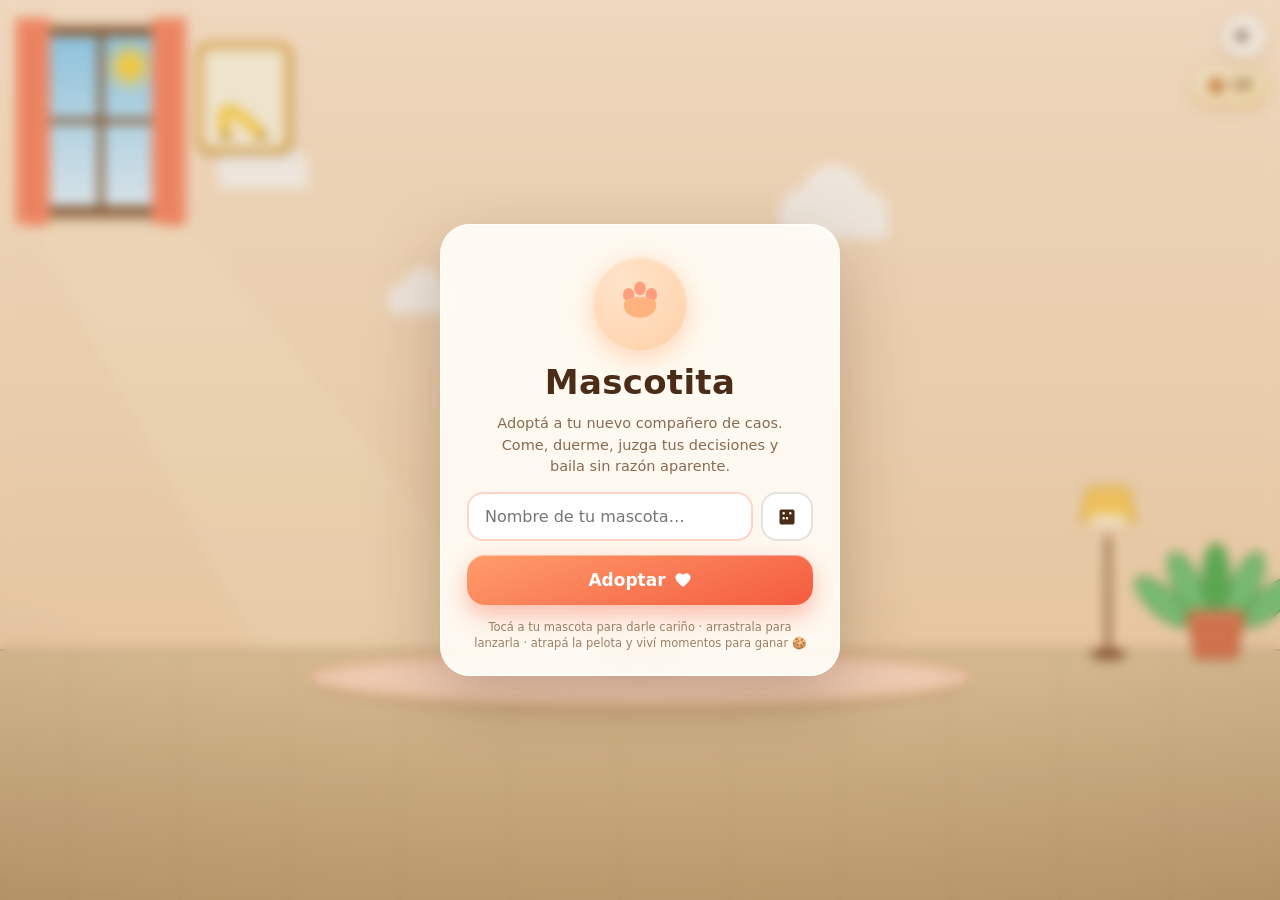
<file: index.html>
<!DOCTYPE html>
<html lang="es">
<head>
<meta charset="UTF-8">
<meta name="viewport" content="width=device-width, initial-scale=1, maximum-scale=1, user-scalable=no">
<title>Mascotita — tu compañero de caos</title>
<meta name="theme-color" content="#f7d8b4">
<meta http-equiv="Content-Security-Policy" content="default-src 'none'; style-src 'unsafe-inline' https://fonts.googleapis.com; font-src https://fonts.gstatic.com; script-src 'unsafe-inline'; img-src data:; base-uri 'none'; form-action 'none'">
<link rel="icon" href="data:image/svg+xml,<svg xmlns='http://www.w3.org/2000/svg' viewBox='0 0 100 100'><text y='.9em' font-size='90'>🐾</text></svg>">
<link rel="preconnect" href="https://fonts.googleapis.com">
<link rel="preconnect" href="https://fonts.gstatic.com" crossorigin>
<link href="https://fonts.googleapis.com/css2?family=Fredoka:wght@400;500;600;700&display=swap" rel="stylesheet">
<style>/* ===== Mascotita — styles ===== */
:root{
  --ink:#4a2c17;
  --ink-soft:#8a6a4f;
  --cream:#fff8ee;
  --coral:#ff7e5f;
  --coral-deep:#f45b3f;
  --gold:#ffc94d;
  --danger:#ff5a5a;
  --glass:rgba(255,252,245,.82);
  --glass-border:rgba(255,255,255,.8);
  --shadow:0 10px 34px rgba(74,44,23,.18);
  --shadow-sm:0 4px 14px rgba(74,44,23,.14);
}
*{margin:0;padding:0;box-sizing:border-box;-webkit-tap-highlight-color:transparent}
button{touch-action:manipulation}
html,body{height:100%;overflow:hidden;overscroll-behavior:none}
body{
  font-family:'Fredoka','Quicksand','Varela Round',ui-rounded,'Segoe UI',system-ui,sans-serif;
  color:var(--ink);
  background:#a9d4ef;
  user-select:none;-webkit-user-select:none;
}
#scene{position:fixed;inset:0;z-index:0;touch-action:none;display:block}
#vignette{
  position:fixed;inset:0;z-index:1;pointer-events:none;
  background:radial-gradient(120% 95% at 50% 28%,transparent 56%,rgba(60,30,10,.09) 80%,rgba(60,30,10,.20) 100%);
}

.hidden{opacity:0;pointer-events:none;transform:translateY(8px)}

/* ===== nameplate ===== */
#nameplate{
  position:fixed;top:14px;left:14px;z-index:5;
  display:flex;align-items:center;gap:7px;
  padding:8px 14px 8px 11px;border-radius:999px;
  background:var(--glass);border:1px solid var(--glass-border);
  box-shadow:var(--shadow-sm);
  font-weight:600;font-size:15px;
  backdrop-filter:blur(10px);-webkit-backdrop-filter:blur(10px);
  transition:opacity .4s ease, transform .4s ease;
}
#nameplate .day{font-weight:500;font-size:11.5px;color:var(--ink-soft);background:rgba(74,44,23,.08);padding:2px 8px;border-radius:999px}

/* ===== mute ===== */
.pill-btn{
  position:fixed;top:14px;right:14px;z-index:5;
  width:44px;height:44px;border-radius:999px;border:1px solid var(--glass-border);
  background:var(--glass);color:var(--ink);cursor:pointer;
  display:flex;align-items:center;justify-content:center;
  box-shadow:var(--shadow-sm);backdrop-filter:blur(10px);-webkit-backdrop-filter:blur(10px);
  transition:transform .15s ease, box-shadow .15s ease, opacity .4s ease;
}
.pill-btn:hover{transform:translateY(-1px) scale(1.04);box-shadow:var(--shadow)}
.pill-btn:active{transform:scale(.92)}

#btn-menu{right:66px}

/* ===== coin chip ===== */
#coin-chip{
  position:fixed;top:66px;right:14px;z-index:5;
  min-width:52px;height:38px;padding:0 13px;border-radius:999px;
  display:flex;align-items:center;justify-content:center;gap:5px;
  background:linear-gradient(160deg,#fff7e0,#ffe7b3);
  border:1.5px solid rgba(201,138,45,.45);
  box-shadow:0 4px 14px rgba(201,138,45,.28);
  font-weight:700;font-size:15px;color:#8a5a1d;
  transition:transform .2s cubic-bezier(.34,1.56,.64,1);
}
#coin-chip.pop{animation:chipPop .5s cubic-bezier(.34,1.56,.64,1)}
@keyframes chipPop{0%{transform:scale(1)}40%{transform:scale(1.28) rotate(-5deg)}70%{transform:scale(.95)}100%{transform:scale(1)}}

/* ===== HUD secundario ===== */
.mini-row{
  display:flex;gap:6px;justify-content:center;flex-wrap:wrap;
  border-top:1px dashed rgba(74,44,23,.14);padding-top:7px;
}
.minibtn,.scenebtn{
  display:flex;align-items:center;gap:4px;
  padding:5px 9px;border-radius:999px;border:1.5px solid rgba(74,44,23,.12);
  background:rgba(255,255,255,.66);color:var(--ink);
  font-family:inherit;font-size:12px;font-weight:600;cursor:pointer;
  transition:transform .14s ease, background .2s, border-color .2s, box-shadow .2s;
}
.minibtn:hover,.scenebtn:hover{transform:translateY(-1px)}
.minibtn:active,.scenebtn:active{transform:scale(.93)}
.minibtn{
  background:linear-gradient(160deg,#ffd166,#ffb347);
  border-color:rgba(255,179,71,.55);color:#7a4a10;
  box-shadow:0 3px 10px rgba(255,179,71,.35);
}
.scenebtn.on{
  background:linear-gradient(160deg,#9fe0a4,#5db96a);
  border-color:rgba(93,185,106,.5);color:#fff;
  box-shadow:0 3px 10px rgba(93,185,106,.35);
}

/* ===== tienda (overlay) ===== */
.overlay{
  position:fixed;inset:0;z-index:30;
  display:flex;align-items:center;justify-content:center;padding:20px;
  background:rgba(60,30,10,.38);
  backdrop-filter:blur(7px);-webkit-backdrop-filter:blur(7px);
  opacity:0;pointer-events:none;
  transition:opacity .3s ease;
}
.overlay.show{opacity:1;pointer-events:auto}
.panel{
  width:min(92vw,400px);max-height:84vh;overflow:auto;
  background:rgba(255,252,245,.97);
  border:1px solid rgba(255,255,255,.9);
  border-radius:28px;padding:20px 18px 16px;
  box-shadow:0 24px 70px rgba(74,44,23,.3);
  animation:cardIn .35s cubic-bezier(.34,1.45,.64,1);
}
.shop-head{display:flex;align-items:center;gap:10px;margin-bottom:14px}
.shop-head h2{font-size:20px;font-weight:700;flex:1}
.shop-coins{
  font-size:15px;font-weight:600;color:#8a5a1d;
  background:#fff3d6;border:1px solid rgba(201,138,45,.4);
  padding:5px 12px;border-radius:999px;
}
.x{
  width:34px;height:34px;border-radius:999px;border:none;cursor:pointer;
  background:rgba(74,44,23,.08);color:var(--ink);
  font-size:15px;font-weight:700;line-height:1;
  transition:background .2s, transform .15s;
}
.x:hover{background:rgba(244,91,63,.16)}
.x:active{transform:scale(.9)}
.item-row{
  display:flex;align-items:center;gap:11px;
  padding:8px;margin-bottom:9px;border-radius:18px;
  background:rgba(255,255,255,.7);border:1px solid rgba(74,44,23,.08);
}
.item-emoji{
  width:46px;height:46px;flex:none;border-radius:14px;
  display:flex;align-items:center;justify-content:center;
  font-size:24px;
  background:radial-gradient(circle at 30% 25%,#fff6e8,#ffe1bd);
  box-shadow:inset 0 1px 2px rgba(255,255,255,.8);
}
.item-info{flex:1;min-width:0}
.item-info .nm{font-weight:600;font-size:14.5px}
.item-info .pr{font-size:12px;color:var(--ink-soft)}
.btn-buy{
  border:none;cursor:pointer;border-radius:13px;padding:9px 13px;
  font-family:inherit;font-weight:700;font-size:13px;color:#fff;
  background:linear-gradient(160deg,#ff9d6c,#f45b3f);
  box-shadow:0 4px 12px rgba(244,91,63,.35);
  transition:transform .14s ease, filter .15s;
  white-space:nowrap;
}
.btn-buy:hover{transform:translateY(-1px);filter:brightness(1.06)}
.btn-buy:active{transform:scale(.94)}
.btn-buy.worn{
  background:linear-gradient(160deg,#9fe0a4,#5db96a);
  box-shadow:0 4px 12px rgba(93,185,106,.35);
}
.btn-buy:disabled{
  filter:grayscale(.8) brightness(.9);cursor:default;transform:none;
  box-shadow:none;
}
.panel .tip{display:block;text-align:center;margin-top:10px}

/* ===== toast ===== */
#toast{
  position:fixed;top:68px;left:50%;z-index:6;
  transform:translateX(-50%) translateY(-14px) scale(.92);
  max-width:min(86vw,460px);width:max-content;
  padding:11px 20px;border-radius:16px;
  background:var(--glass);border:1px solid var(--glass-border);
  box-shadow:var(--shadow);backdrop-filter:blur(12px);-webkit-backdrop-filter:blur(12px);
  font-size:14.5px;font-weight:500;line-height:1.35;text-align:center;
  opacity:0;pointer-events:none;
  transition:opacity .3s ease, transform .3s cubic-bezier(.34,1.56,.64,1);
}
#toast.show{opacity:1;transform:translateX(-50%) translateY(0) scale(1)}

/* ===== HUD ===== */
#hud{
  position:fixed;bottom:12px;left:50%;z-index:5;
  transform:translateX(-50%);
  display:flex;flex-direction:column;gap:8px;align-items:center;
  padding:10px 14px 11px;border-radius:24px;
  background:var(--glass);border:1px solid var(--glass-border);
  box-shadow:var(--shadow);backdrop-filter:blur(14px);-webkit-backdrop-filter:blur(14px);
  transition:opacity .4s ease, transform .4s ease;
  width:max-content;max-width:96vw;
}
.needs{display:flex;gap:12px;align-items:center}
.need{display:flex;align-items:center;gap:5px;color:var(--ink)}
.need svg{flex:none}
.bar{
  width:40px;height:8px;border-radius:999px;overflow:hidden;
  background:rgba(74,44,23,.13);
  box-shadow:inset 0 1px 2px rgba(74,44,23,.18);
}
.bar i{
  display:block;height:100%;width:100%;border-radius:999px;
  background:linear-gradient(90deg,#8fd977,#bfe98f);
  transition:width .35s cubic-bezier(.34,1.3,.64,1), background .3s;
}
.bar i.mid{background:linear-gradient(90deg,#ffc94d,#ffd977)}
.bar i.low{background:linear-gradient(90deg,#ff9f5a,#ffc06a)}
.bar i.crit{background:linear-gradient(90deg,#ff5a5a,#ff8a5a);animation:pulse .7s ease-in-out infinite}
@keyframes pulse{0%,100%{opacity:1}50%{opacity:.45}}

.actions{display:flex;gap:8px}
.act{
  display:flex;flex-direction:column;align-items:center;gap:2px;
  min-width:60px;padding:6px 6px 5px;border-radius:16px;
  border:none;cursor:pointer;color:#fff;
  background:linear-gradient(160deg,#ff9d6c,#ff6f61);
  box-shadow:0 6px 16px rgba(255,111,97,.35), inset 0 1px 0 rgba(255,255,255,.35);
  font-family:inherit;font-weight:600;font-size:11.5px;
  transition:transform .16s cubic-bezier(.34,1.56,.64,1), box-shadow .16s ease, filter .16s;
}
.act:hover{transform:translateY(-2px);filter:brightness(1.05)}
.act:active{transform:translateY(1px) scale(.94);box-shadow:0 2px 8px rgba(255,111,97,.3)}
.act:disabled{filter:grayscale(.7) brightness(.85);cursor:default;transform:none}
.act:nth-child(2){background:linear-gradient(160deg,#6cc9ff,#3f9ff0);box-shadow:0 6px 16px rgba(63,159,240,.35), inset 0 1px 0 rgba(255,255,255,.35)}
.act:nth-child(3){background:linear-gradient(160deg,#ff9db4,#f25d8f);box-shadow:0 6px 16px rgba(242,93,143,.35), inset 0 1px 0 rgba(255,255,255,.35)}
.act:nth-child(4){background:linear-gradient(160deg,#7fd8e8,#3fb6c9);box-shadow:0 6px 16px rgba(63,182,201,.35), inset 0 1px 0 rgba(255,255,255,.35)}
.act:nth-child(5){background:linear-gradient(160deg,#9a8cff,#6d5ae8);box-shadow:0 6px 16px rgba(109,90,232,.35), inset 0 1px 0 rgba(255,255,255,.35)}

/* ===== intro ===== */
#intro{
  position:fixed;inset:0;z-index:10;
  display:flex;align-items:center;justify-content:center;padding:22px;
  background:rgba(90,58,30,.10);
  backdrop-filter:blur(6px);-webkit-backdrop-filter:blur(6px);
  transition:opacity .55s ease;
}
#intro.fade{opacity:0;pointer-events:none}
.card{
  width:min(92vw,400px);
  background:rgba(255,252,245,.94);
  border:1px solid rgba(255,255,255,.9);
  border-radius:30px;padding:30px 26px 24px;
  box-shadow:0 24px 70px rgba(74,44,23,.28);
  display:flex;flex-direction:column;align-items:center;gap:14px;
  text-align:center;
  animation:cardIn .5s cubic-bezier(.34,1.45,.64,1);
}
@keyframes cardIn{from{opacity:0;transform:scale(.85) translateY(18px)}to{opacity:1;transform:none}}
.paw{
  width:96px;height:96px;border-radius:50%;
  display:flex;align-items:center;justify-content:center;
  background:radial-gradient(circle at 32% 28%,#ffe3c9,#ffd0a8);
  box-shadow:0 8px 24px rgba(255,178,125,.5), inset 0 2px 4px rgba(255,255,255,.8);
  animation:floaty 3.2s ease-in-out infinite;
}
@keyframes floaty{0%,100%{transform:translateY(0) rotate(-2deg)}50%{transform:translateY(-8px) rotate(2deg)}}
.card h1{font-size:34px;font-weight:700;letter-spacing:.3px;line-height:1}
.card p{font-size:14.5px;color:var(--ink-soft);line-height:1.5;max-width:300px}
.name-row{display:flex;gap:8px;width:100%}
#pet-name{
  flex:1;min-width:0;padding:13px 16px;border-radius:16px;
  border:2.5px solid rgba(255,126,95,.35);background:#fff;
  font-family:inherit;font-size:16px;font-weight:500;color:var(--ink);
  outline:none;transition:border-color .2s, box-shadow .2s;
}
#pet-name:focus{border-color:var(--coral);box-shadow:0 0 0 4px rgba(255,126,95,.18)}
.ghost{
  width:52px;border-radius:16px;border:2.5px solid rgba(74,44,23,.14);background:#fff;
  color:var(--ink);cursor:pointer;display:flex;align-items:center;justify-content:center;
  transition:transform .15s ease, border-color .2s;
}
.ghost:hover{border-color:var(--coral);transform:rotate(12deg)}
.ghost:active{transform:scale(.9)}
.primary{
  width:100%;padding:15px;border:none;border-radius:18px;cursor:pointer;
  display:flex;align-items:center;justify-content:center;gap:8px;
  color:#fff;font-family:inherit;font-size:17px;font-weight:600;
  background:linear-gradient(160deg,#ff9d6c,#f45b3f);
  box-shadow:0 10px 24px rgba(244,91,63,.4), inset 0 1px 0 rgba(255,255,255,.4);
  transition:transform .16s cubic-bezier(.34,1.56,.64,1), filter .16s;
}
.primary:hover{transform:translateY(-2px);filter:brightness(1.05)}
.primary:active{transform:translateY(1px) scale(.97)}
.tip{font-size:11.5px;color:var(--ink-soft);line-height:1.4;opacity:.85}

/* small screens */
@media (max-height:640px){
  .card{padding:20px 22px 18px;gap:10px}
  .paw{width:72px;height:72px}
  .card h1{font-size:27px}
  #hud{padding:9px 12px 10px;border-radius:22px}
  .act{min-width:62px;padding:7px 8px 6px;font-size:11.5px}
  .bar{width:48px}
}
@media (max-height:700px){
  #hud{gap:6px;padding:8px 12px 9px;border-radius:20px}
  .bar{width:34px}
  .act{min-width:52px;padding:5px 5px 4px;font-size:10.5px}
  .act svg{width:18px;height:18px}
  .minibtn,.scenebtn{padding:4px 8px;font-size:11px}
  .needs{gap:8px}
}
@media (max-width:380px){
  .needs{gap:6px}
  .bar{width:30px}
  .actions{gap:5px}
  .act{min-width:50px;padding:5px 4px 4px;font-size:10.5px}
  .act svg{width:18px;height:18px}
  .mini-row{gap:5px}
  .minibtn,.scenebtn{padding:4px 7px;font-size:10.5px}
  #coin-chip{top:64px;min-width:46px;height:34px;padding:0 10px;font-size:13.5px}
  #nameplate{max-width:calc(100vw - 92px);overflow:hidden}
}
/* ===== paseo / juegos / logros: tarjetas ===== */
.place-card{
  width:100%;display:flex;align-items:center;gap:12px;text-align:left;
  padding:11px 12px;margin-bottom:9px;border-radius:18px;border:1.5px solid rgba(74,44,23,.1);
  background:rgba(255,255,255,.75);color:var(--ink);cursor:pointer;
  font-family:inherit;transition:transform .14s ease, border-color .2s, box-shadow .2s;
}
.place-card:hover{transform:translateY(-1px);border-color:rgba(255,126,95,.5);box-shadow:0 6px 16px rgba(74,44,23,.1)}
.place-card:active{transform:scale(.97)}
.pc-ic{font-size:26px;width:48px;height:48px;flex:none;border-radius:14px;display:flex;align-items:center;justify-content:center;background:radial-gradient(circle at 30% 25%,#fff,#f2e4d0)}
.pc-tx{flex:1;min-width:0;display:flex;flex-direction:column;gap:2px}
.pc-tx b{font-size:15px;font-weight:600}
.pc-tx small{font-size:12px;color:var(--ink-soft);line-height:1.3}
.pc-go{font-size:12.5px;font-weight:700;color:var(--coral-deep);white-space:nowrap}

/* ===== logros ===== */
.logro-row{
  display:flex;align-items:center;gap:11px;padding:8px 10px;margin-bottom:8px;
  border-radius:16px;background:rgba(74,44,23,.06);border:1px solid rgba(74,44,23,.07);
}
.logro-row.un{background:linear-gradient(160deg,#fff7dd,#ffe9b3);border-color:rgba(201,138,45,.4)}
.lg-ic{font-size:22px;width:38px;height:38px;flex:none;display:flex;align-items:center;justify-content:center;border-radius:12px;background:rgba(255,255,255,.8)}
.logro-row .pr{font-size:11.5px}
.lg-st{font-weight:700;font-size:13px;color:#b8792a}

/* ===== menú (nueva mascota / reiniciar) ===== */
.menu-btn{
  width:100%;display:flex;align-items:center;gap:12px;text-align:left;
  padding:13px 12px;margin-bottom:10px;border-radius:19px;
  border:1.5px solid rgba(74,44,23,.12);background:rgba(255,255,255,.78);
  color:var(--ink);cursor:pointer;font-family:inherit;
  transition:transform .15s ease, box-shadow .2s, border-color .2s, background .25s;
}
.menu-btn:hover{transform:translateY(-1px);box-shadow:0 6px 16px rgba(74,44,23,.12)}
.menu-btn:active{transform:scale(.98)}
.menu-ic{
  width:46px;height:46px;flex:none;border-radius:15px;
  display:flex;align-items:center;justify-content:center;font-size:23px;
  background:radial-gradient(circle at 30% 25%,#fff6e8,#ffe1bd);
}
.menu-tx{flex:1;min-width:0;display:flex;flex-direction:column;gap:3px}
.menu-tx b{font-size:15.5px;font-weight:600;line-height:1.2}
.menu-tx small{font-size:12px;color:var(--ink-soft);line-height:1.35}
.menu-go{font-size:15px;font-weight:700;color:rgba(74,44,23,.35)}
.menu-btn.danger{border-color:rgba(255,90,90,.35);background:#fff4f4}
.menu-btn.danger .menu-ic{background:radial-gradient(circle at 30% 25%,#ffecec,#ffd6d6)}
.menu-btn.danger .menu-go{color:rgba(255,90,90,.65)}
.menu-btn.armed{
  border-color:var(--danger);background:#ffecec;
  animation:menuShake .5s ease;
  box-shadow:0 0 0 4px rgba(255,90,90,.15);
}
.menu-btn.armed .menu-tx b{color:var(--danger)}
.menu-btn.armed .menu-go{color:var(--danger)}
.menu-btn.armed:hover{transform:none}
@keyframes menuShake{0%,100%{transform:translateX(0)}20%{transform:translateX(-6px)}40%{transform:translateX(5px)}60%{transform:translateX(-3px)}80%{transform:translateX(2px)}}
#menu-meta{max-width:150px;overflow:hidden;text-overflow:ellipsis;white-space:nowrap}

/* ===== gamebar (minijuegos) ===== */
#gamebar{
  position:fixed;top:10px;left:50%;transform:translateX(-50%) translateY(-8px);
  z-index:7;padding:9px 18px;border-radius:999px;white-space:nowrap;
  background:var(--glass);border:1px solid var(--glass-border);
  box-shadow:var(--shadow);backdrop-filter:blur(12px);-webkit-backdrop-filter:blur(12px);
  font-weight:600;font-size:14px;
  opacity:0;pointer-events:none;
  transition:opacity .3s ease, transform .3s cubic-bezier(.34,1.56,.64,1);
}
#gamebar:not(.hidden){opacity:1;transform:translateX(-50%) translateY(0);pointer-events:none}
#gamebar b{color:var(--coral-deep)}

/* ===== flash de selfie ===== */
#flash{position:fixed;inset:0;z-index:40;pointer-events:none;background:#fff;opacity:0}
#flash.go{animation:flashGo .45s ease-out forwards}
@keyframes flashGo{0%{opacity:0}25%{opacity:.95}100%{opacity:0}}

/* ===== memorión ===== */
.memo-panel{text-align:center}
#memo-status{font-size:15px;font-weight:600;margin:2px 0 14px;color:var(--ink)}
#memo-round{font-weight:600;font-size:14px;color:var(--ink-soft)}
.pads{display:grid;grid-template-columns:1fr 1fr;gap:12px;max-width:340px;margin:0 auto}
.pad{
  aspect-ratio:1;border:none;border-radius:26px;cursor:pointer;
  box-shadow:0 8px 20px rgba(74,44,23,.18), inset 0 2px 0 rgba(255,255,255,.5);
  transition:transform .12s ease, filter .12s ease, box-shadow .12s ease;
  -webkit-tap-highlight-color:transparent;
}
.pad:nth-child(1){background:radial-gradient(circle at 35% 30%,#ff9db0,#ff6f91)}
.pad:nth-child(2){background:radial-gradient(circle at 35% 30%,#9ed9ff,#6cc9ff)}
.pad:nth-child(3){background:radial-gradient(circle at 35% 30%,#aee8b2,#8fd977)}
.pad:nth-child(4){background:radial-gradient(circle at 35% 30%,#ffe08a,#ffd166)}
.pad:active{transform:scale(.94)}
.pad.lit{transform:scale(.93);filter:brightness(1.45);box-shadow:0 0 34px rgba(255,255,255,.9)}

/* ===== familia (v3) ===== */
.minibtn.fam{
  background:linear-gradient(160deg,#ff9db4,#f0688f);
  border-color:rgba(240,104,143,.5);color:#fff;
  box-shadow:0 3px 10px rgba(240,104,143,.35);
}
.fam-sep{
  display:flex;align-items:center;gap:10px;
  margin:14px 0 10px;color:var(--ink-soft);
  font-weight:600;font-size:12.5px;letter-spacing:.4px;
}
.fam-sep::before,.fam-sep::after{content:'';flex:1;height:1px;background:rgba(74,44,23,.14)}
.fam-empty{
  text-align:center;color:var(--ink-soft);font-size:13px;
  padding:14px 10px;border-radius:16px;
  background:rgba(74,44,23,.05);
}
.role-badge{
  flex:none;padding:4px 9px;border-radius:999px;
  font-size:11px;font-weight:700;white-space:nowrap;
}
.role-badge.main{background:rgba(74,44,23,.1);color:var(--ink-soft)}
.role-badge.sib{background:rgba(140,200,120,.28);color:#3f7a35}
.role-badge.love{background:rgba(255,120,150,.22);color:#d6456b}
.fam-card{background:linear-gradient(160deg,#fffdf7,#fff3e4);border-style:dashed}
.fam-card.love-card{background:linear-gradient(160deg,#fff2f5,#ffe3ea);border-color:rgba(240,104,143,.4)}
.btn-x2{
  width:32px;height:32px;flex:none;border-radius:999px;border:none;cursor:pointer;
  background:rgba(74,44,23,.08);color:var(--ink-soft);
  font-family:inherit;font-weight:700;font-size:14px;line-height:1;
  transition:background .2s,color .2s,transform .15s;
}
.btn-x2:hover{background:rgba(255,90,90,.2);color:#c22}
.btn-x2:active{transform:scale(.88)}
.btn-x2.armed{background:var(--danger);color:#fff;width:auto;padding:0 12px;font-size:11px;animation:menuShake .45s ease}

/* ===== salón de belleza ===== */
#np-mood{font-size:15px;line-height:1}
.salon-sec{margin-bottom:14px}
.sec-title{
  font-size:12px;font-weight:700;text-transform:uppercase;letter-spacing:.6px;
  color:var(--ink-soft);margin-bottom:8px;
}
.salon-grid{display:grid;grid-template-columns:repeat(4,1fr);gap:8px}
.salon-tile{
  display:flex;flex-direction:column;align-items:center;gap:4px;
  padding:9px 4px 7px;border-radius:16px;cursor:pointer;
  font-family:inherit;background:rgba(255,255,255,.7);
  border:2px solid rgba(74,44,23,.09);
  transition:transform .14s ease, border-color .15s, box-shadow .15s;
}
.salon-tile:active{transform:scale(.93)}
.salon-tile:hover:not(:disabled){transform:translateY(-1px);border-color:rgba(244,91,63,.4)}
.salon-tile:disabled{filter:grayscale(.75) brightness(.94);cursor:default;transform:none}
.salon-tile .sw{width:42px;height:42px;border-radius:999px;display:flex;align-items:center;justify-content:center;font-size:22px}
.salon-tile .sw i{width:34px;height:34px;border-radius:999px;display:block;box-shadow:inset 0 2px 4px rgba(255,255,255,.6), 0 2px 6px rgba(74,44,23,.18)}
.salon-tile .sw-nm{font-size:11.5px;font-weight:600;line-height:1.15;text-align:center;color:var(--ink)}
.salon-tile .sw-pr{font-size:10.5px;font-weight:700;color:var(--ink-soft)}
.salon-tile.owned .sw{background:rgba(159,224,164,.28)}
.salon-tile.on{border-color:#5db96a;box-shadow:0 0 0 3px rgba(93,185,106,.22)}
.salon-tile.on .sw-pr{color:#3f8f4a}
.rename-row{display:flex;gap:8px}
.rename-row input{
  flex:1;min-width:0;border-radius:14px;border:1.5px solid rgba(74,44,23,.16);
  padding:10px 14px;font-family:inherit;font-size:14px;background:#fff;color:var(--ink);
}
.rename-row input:focus{outline:none;border-color:#ff9d6c;box-shadow:0 0 0 3px rgba(255,157,108,.2)}
</style>
</head>
<body>

<canvas id="scene"></canvas>
<div id="vignette"></div>

<!-- Nameplate -->
<div id="nameplate" class="hidden">
  <svg viewBox="0 0 24 24" width="16" height="16" aria-hidden="true"><path fill="#ff5a5f" d="M12 21.35l-1.45-1.32C5.4 15.36 2 12.28 2 8.5 2 5.42 4.42 3 7.5 3c1.74 0 3.41.81 4.5 2.09C13.09 3.81 14.76 3 16.5 3 19.58 3 22 5.42 22 8.5c0 3.78-3.4 6.86-8.55 11.54L12 21.35z"/></svg>
  <span id="np-name">—</span>
  <span id="np-day" class="day"></span>
  <span id="np-mood" class="mood" title="Estado de ánimo"></span>
</div>

<!-- Coins -->
<div id="coin-chip">🍪 10</div>

<!-- Mute -->
<button id="btn-mute" class="pill-btn" title="Sonido">
  <svg id="ico-on" viewBox="0 0 24 24" width="20" height="20" aria-hidden="true"><path fill="currentColor" d="M3 9v6h4l5 5V4L7 9H3zm13.5 3A4.5 4.5 0 0 0 14 8v8a4.5 4.5 0 0 0 2.5-4z"/></svg>
  <svg id="ico-off" viewBox="0 0 24 24" width="20" height="20" aria-hidden="true" style="display:none"><path fill="currentColor" d="M3 9v6h4l5 5V4L7 9H3zm18.6 3.6l-2.3-2.3-1.4 1.4 2.3 2.3-2.3 2.3 1.4 1.4 2.3-2.3 2.3 2.3 1.4-1.4-2.3-2.3 2.3-2.3-1.4-1.4-2.3 2.3z"/></svg>
</button>

<!-- Menú -->
<button id="btn-menu" class="pill-btn hidden" title="Menú: nueva mascota o reiniciar">
  <svg viewBox="0 0 24 24" width="20" height="20" fill="none" stroke="currentColor" stroke-width="2" stroke-linecap="round" stroke-linejoin="round" aria-hidden="true"><circle cx="12" cy="12" r="3"/><path d="M19.4 15a1.65 1.65 0 0 0 .33 1.82l.06.06a2 2 0 0 1 0 2.83 2 2 0 0 1-2.83 0l-.06-.06a1.65 1.65 0 0 0-1.82-.33 1.65 1.65 0 0 0-1 1.51V21a2 2 0 0 1-2 2 2 2 0 0 1-2-2v-.09A1.65 1.65 0 0 0 9 19.4a1.65 1.65 0 0 0-1.82.33l-.06.06a2 2 0 0 1-2.83 0 2 2 0 0 1 0-2.83l.06-.06a1.65 1.65 0 0 0 .33-1.82 1.65 1.65 0 0 0-1.51-1H3a2 2 0 0 1-2-2 2 2 0 0 1 2-2h.09A1.65 1.65 0 0 0 4.6 9a1.65 1.65 0 0 0-.33-1.82l-.06-.06a2 2 0 0 1 0-2.83 2 2 0 0 1 2.83 0l.06.06a1.65 1.65 0 0 0 1.82.33H9a1.65 1.65 0 0 0 1-1.51V3a2 2 0 0 1 2-2 2 2 0 0 1 2 2v.09a1.65 1.65 0 0 0 1 1.51 1.65 1.65 0 0 0 1.82-.33l.06-.06a2 2 0 0 1 2.83 0 2 2 0 0 1 0 2.83l-.06.06a1.65 1.65 0 0 0-.33 1.82V9a1.65 1.65 0 0 0 1.51 1H21a2 2 0 0 1 2 2 2 2 0 0 1-2 2h-.09a1.65 1.65 0 0 0-1.51 1z"/></svg>
</button>

<!-- Toast -->
<div id="toast"></div>

<!-- HUD -->
<div id="hud" class="hidden">
  <div class="needs">
    <div class="need">
      <svg viewBox="0 0 24 24" width="16" height="16" aria-hidden="true"><circle cx="12" cy="13" r="7.5" fill="none" stroke="currentColor" stroke-width="2.4"/><circle cx="8.5" cy="11" r="1.1" fill="currentColor"/><circle cx="13" cy="9.5" r="1.1" fill="currentColor"/><circle cx="10.5" cy="14.5" r="1.1" fill="currentColor"/></svg>
      <div class="bar"><i id="bar-food"></i></div>
    </div>
    <div class="need">
      <svg viewBox="0 0 24 24" width="16" height="16" aria-hidden="true"><path fill="currentColor" d="M13 2L4.5 13.5H11L9.5 22 19 9.5h-6.5L13 2z"/></svg>
      <div class="bar"><i id="bar-energy"></i></div>
    </div>
    <div class="need">
      <svg viewBox="0 0 24 24" width="16" height="16" aria-hidden="true"><circle cx="12" cy="12" r="8.5" fill="none" stroke="currentColor" stroke-width="2.4"/><path d="M12 3.5a8.5 8.5 0 0 1 8.5 8.5h-8.5z" fill="currentColor"/><path d="M3.5 12h8.5a8.5 8.5 0 0 1-8.5-8.5z" fill="currentColor"/></svg>
      <div class="bar"><i id="bar-fun"></i></div>
    </div>
    <div class="need">
      <svg viewBox="0 0 24 24" width="16" height="16" aria-hidden="true"><path fill="currentColor" d="M12 21.35l-1.45-1.32C5.4 15.36 2 12.28 2 8.5 2 5.42 4.42 3 7.5 3c1.74 0 3.41.81 4.5 2.09C13.09 3.81 14.76 3 16.5 3 19.58 3 22 5.42 22 8.5c0 3.78-3.4 6.86-8.55 11.54L12 21.35z"/></svg>
      <div class="bar"><i id="bar-love"></i></div>
    </div>
    <div class="need" title="Higiene: bañala antes de que huela a aventura">
      <svg viewBox="0 0 24 24" width="16" height="16" aria-hidden="true"><path fill="currentColor" d="M12 2.6s6 6.3 6 10.7a6 6 0 0 1-12 0C6 8.9 12 2.6 12 2.6z"/><path fill="none" stroke="#fff" stroke-width="1.3" d="M8.5 17.5a4 4 0 0 0 7 0"/></svg>
      <div class="bar"><i id="bar-clean"></i></div>
    </div>
  </div>
  <div class="actions">
    <button id="btn-feed" class="act">
      <svg viewBox="0 0 24 24" width="22" height="22" aria-hidden="true"><path d="M3 11h18a9 9 0 0 1-18 0z" fill="currentColor"/><path d="M6 11a3 3 0 0 1 6 0M12 11a3 3 0 0 1 6 0" stroke="#fff" stroke-width="1.6" fill="none"/></svg>
      <span>Comer</span>
    </button>
    <button id="btn-ball" class="act">
      <svg viewBox="0 0 24 24" width="22" height="22" aria-hidden="true"><circle cx="12" cy="12" r="9" fill="currentColor"/><path d="M12 3a9 9 0 0 1 9 9h-9z" fill="#fff" opacity=".85"/><path d="M3 12h9a9 9 0 0 1-9-9z" fill="#fff" opacity=".85"/></svg>
      <span>Jugar</span>
    </button>
    <button id="btn-dance" class="act">
      <svg viewBox="0 0 24 24" width="22" height="22" aria-hidden="true"><path fill="currentColor" d="M9 3v11.55A4 4 0 1 0 11 18V7h6V3H9z"/></svg>
      <span>Bailar</span>
    </button>
    <button id="btn-bath" class="act">
      <svg viewBox="0 0 24 24" width="22" height="22" aria-hidden="true"><path fill="currentColor" d="M12 2.6s6 6.3 6 10.7a6 6 0 0 1-12 0C6 8.9 12 2.6 12 2.6z"/></svg>
      <span>Bañar</span>
    </button>
    <button id="btn-sleep" class="act">
      <svg viewBox="0 0 24 24" width="22" height="22" aria-hidden="true"><path fill="currentColor" d="M12 3a9 9 0 1 0 9 9c0-.46-.04-.92-.1-1.36a5.39 5.39 0 0 1-4.4 2.26 5.4 5.4 0 0 1-5.4-5.4c0-1.81.89-3.42 2.26-4.4A9.1 9.1 0 0 0 12 3z"/></svg>
      <span id="sleep-label">Dormir</span>
    </button>
  </div>
  <div class="mini-row">
    <button id="btn-shop" class="minibtn" title="Tienda de accesorios">🛍️ Tienda</button>
    <button id="btn-salon" class="minibtn" title="Personalizá el look de tu mascota">🎨 Salón</button>
    <button id="btn-paseo" class="minibtn" title="Ir a pasear">🐾 Paseo</button>
    <button id="btn-games" class="minibtn" title="Minijuegos">🕹️ Juegos</button>
    <button id="btn-logros" class="minibtn" title="Logros">🏆 Logros</button>
    <button id="btn-share" class="minibtn" title="Compartir Mascotita con amigos">📤 Compartir</button>
    <button id="btn-familia" class="minibtn fam" title="Adoptá hermanos y pareja">💞 Familia</button>
    <button data-scene="room" class="scenebtn on" title="Sala">🏠 Sala</button>
    <button data-scene="garden" class="scenebtn" title="Jardín">🌳 Jardín</button>
  </div>
</div>

<!-- barra de minijuego activo -->
<div id="gamebar" class="hidden"></div>

<!-- flash de selfie -->
<div id="flash"></div>

<!-- Intro -->
<div id="intro">
  <div class="card">
    <div class="paw">
      <svg viewBox="0 0 64 64" width="52" height="52" aria-hidden="true"><ellipse cx="18" cy="22" rx="7" ry="8.5" fill="#ff9e7d"/><ellipse cx="32" cy="14" rx="7" ry="8.5" fill="#ff9e7d"/><ellipse cx="46" cy="22" rx="7" ry="8.5" fill="#ff9e7d"/><path d="M12 34c0-7 9-9 20-9s20 2 20 9c0 10-9 16-20 16S12 44 12 34z" fill="#ffb27d"/></svg>
    </div>
    <h1>Mascotita</h1>
    <p>Adoptá a tu nuevo compañero de caos. Come, duerme, juzga tus decisiones y baila sin razón aparente.</p>
    <div class="name-row">
      <input id="pet-name" maxlength="14" placeholder="Nombre de tu mascota…" autocomplete="off">
      <button id="btn-dice" class="ghost" title="Sugerir nombre">
        <svg viewBox="0 0 24 24" width="20" height="20" aria-hidden="true"><path fill="currentColor" d="M19 3H5a2 2 0 0 0-2 2v14a2 2 0 0 0 2 2h14a2 2 0 0 0 2-2V5a2 2 0 0 0-2-2zM8 15a1.5 1.5 0 1 1 0-3 1.5 1.5 0 0 1 0 3zm0-6a1.5 1.5 0 1 1 0-3 1.5 1.5 0 0 1 0 3zm4 6a1.5 1.5 0 1 1 0-3 1.5 1.5 0 0 1 0 3zm4-6a1.5 1.5 0 1 1 0-3 1.5 1.5 0 0 1 0 3z"/></svg>
      </button>
    </div>
    <button id="btn-adopt" class="primary">Adoptar
      <svg viewBox="0 0 24 24" width="18" height="18" aria-hidden="true"><path fill="currentColor" d="M12 21.35l-1.45-1.32C5.4 15.36 2 12.28 2 8.5 2 5.42 4.42 3 7.5 3c1.74 0 3.41.81 4.5 2.09C13.09 3.81 14.76 3 16.5 3 19.58 3 22 5.42 22 8.5c0 3.78-3.4 6.86-8.55 11.54L12 21.35z"/></svg>
    </button>
    <small class="tip">Tocá a tu mascota para darle cariño · arrastrala para lanzarla · atrapá la pelota y viví momentos para ganar 🍪</small>
  </div>
</div>

<!-- Shop -->
<div id="shop" class="overlay">
  <div class="panel">
    <div class="shop-head">
      <h2>Tienda</h2>
      <div class="shop-coins">🍪 <b id="shop-balance">0</b></div>
      <button data-close="shop" class="x" title="Cerrar">✕</button>
    </div>
    <div id="shop-list"></div>
    <small class="tip">Ganá 🍪 atrapando la pelota, acariciando cuando está llena de amor y con sus momentos especiales. La corona se gana, no se pide.</small>
  </div>
</div>

<!-- Salón de belleza -->
<div id="salon" class="overlay">
  <div class="panel">
    <div class="shop-head">
      <h2>🎨 Salón de belleza</h2>
      <div class="shop-coins">🍪 <b id="salon-balance">0</b></div>
      <button data-close="salon" class="x" title="Cerrar">✕</button>
    </div>
    <div class="salon-sec"><div class="sec-title">Pelaje</div><div id="salon-fur" class="salon-grid"></div></div>
    <div class="salon-sec"><div class="sec-title">Patrón</div><div id="salon-pattern" class="salon-grid"></div></div>
    <div class="salon-sec"><div class="sec-title">Orejas</div><div id="salon-ears" class="salon-grid"></div></div>
    <div class="salon-sec"><div class="sec-title">Cola</div><div id="salon-tail" class="salon-grid"></div></div>
    <div class="salon-sec">
      <div class="sec-title">Nombre</div>
      <div class="rename-row">
        <input id="salon-name" maxlength="14" autocomplete="off" placeholder="Nuevo nombre…">
        <button id="btn-rename" class="btn-buy" title="Cambiar nombre (gratis)">Guardar</button>
      </div>
    </div>
    <small class="tip">Cada pelaje, patrón, oreja y cola se compra una vez y queda puesto. El look viaja con tu mascota a todas las escenas.</small>
  </div>
</div>

<!-- Paseo -->
<div id="paseo" class="overlay">
  <div class="panel">
    <div class="shop-head">
      <h2>🐾 Ir a pasear</h2>
      <button data-close="paseo" class="x" title="Cerrar">✕</button>
    </div>
    <div id="paseo-list">
      <button class="place-card" data-place="plaza"><span class="pc-ic">🏛️</span><span class="pc-tx"><b>La Plaza</b><small>Fuente, palomas y cotilleo de barrio. Las visitas llegan solas.</small></span><span class="pc-go">Ir ➜</span></button>
      <button class="place-card" data-place="bosque"><span class="pc-ic">🌲</span><span class="pc-tx"><b>El Bosque</b><small>Hongos, luciérnagas y un búho que lo sabe todo.</small></span><span class="pc-go">Ir ➜</span></button>
      <button class="place-card" data-place="playa"><span class="pc-ic">🏖️</span><span class="pc-tx"><b>La Playa</b><small>Arena, olas y un cangrejo con actitud.</small></span><span class="pc-go">Ir ➜</span></button>
    </div>
    <small class="tip">Para volver a casa usá los botones 🏠 Sala o 🌳 Jardín.</small>
  </div>
</div>

<!-- Juegos -->
<div id="juegos" class="overlay">
  <div class="panel">
    <div class="shop-head">
      <h2>🕹️ Minijuegos</h2>
      <button data-close="juegos" class="x" title="Cerrar">✕</button>
    </div>
    <button class="place-card" data-game="burbujas"><span class="pc-ic">🫧</span><span class="pc-tx"><b>Burbujas</b><small>Explotá burbujas antes de que escapen. 20 segundos de caos zen.</small></span><span class="pc-go">Jugar ➜</span></button>
    <button class="place-card" data-game="memo"><span class="pc-ic">🎵</span><span class="pc-tx"><b>Memorión</b><small>Repetí la secuencia de notas que tu mascota te marca.</small></span><span class="pc-go">Jugar ➜</span></button>
    <button class="place-card" data-game2="mole"><span class="pc-ic">🐹</span><span class="pc-tx"><b>Topos</b><small>Unos topos invadieron el piso. Dales un toque (suavecito) antes de que se escondan. ¡Hay uno dorado!</small></span><span class="pc-go">Jugar ➜</span></button>
    <button class="place-card" data-game2="fish"><span class="pc-ic">🐟</span><span class="pc-tx"><b>Peces voladores</b><small>Peces mágicos vuelan por el aire. Atrapalos… pero ojo, que el vecino también tira zapatillas.</small></span><span class="pc-go">Jugar ➜</span></button>
    <small class="tip">Cada partida suma 🍪 y sube el ánimo de tu mascota. ¿Récord? Mirá tus logros 🏆.</small>
  </div>
</div>

<!-- Logros -->
<div id="logros" class="overlay">
  <div class="panel">
    <div class="shop-head">
      <h2>🏆 Logros</h2>
      <div class="shop-coins" id="logros-count">0/16</div>
      <button data-close="logros" class="x" title="Cerrar">✕</button>
    </div>
    <div id="logros-list"></div>
    <small class="tip">Cada logro nuevo da 🍪. ¡A coleccionarlos!</small>
  </div>
</div>

<!-- Menú -->
<div id="menu" class="overlay">
  <div class="panel">
    <div class="shop-head">
      <h2>⚙️ Menú</h2>
      <div class="shop-coins" id="menu-meta">—</div>
      <button data-close="menu" class="x" title="Cerrar">✕</button>
    </div>
    <button id="mn-new" class="menu-btn">
      <span class="menu-ic">🐾</span>
      <span class="menu-tx"><b>Adoptar otra mascota</b><small id="mn-new-sub">Despedite de tu mascota y empezá con una nueva desde el día 1.</small></span>
      <span class="menu-go">➜</span>
    </button>
    <button id="mn-reset" class="menu-btn danger">
      <span class="menu-ic">🗑️</span>
      <span class="menu-tx"><b>Reiniciar todo</b><small>Borra la partida entera y volvé a empezar de cero.</small></span>
      <span class="menu-go">➜</span>
    </button>
    <small class="tip">Primero tocá y después confirmá (así no perdés nada por accidente). El progreso se guarda solo en este dispositivo.</small>
  </div>
</div>

<!-- Familia -->
<div id="familia" class="overlay">
  <div class="panel">
    <div class="shop-head">
      <h2>💞 La familia</h2>
      <div class="shop-coins" id="fam-balance">🍪 0</div>
      <button data-close="familia" class="x" title="Cerrar">✕</button>
    </div>
    <div id="fam-list"></div>
    <div class="fam-sep">+ Adoptar</div>
    <div id="fam-adopt"></div>
    <small class="tip">Hasta 2 hermanos + 1 pareja. Tu mascota juega con ellos y… sí, la pareja da amor extra 💘. Ganá 🍪 en los minijuegos para ampliar la familia.</small>
  </div>
</div>

<!-- Memorión -->
<div id="memo" class="overlay">
  <div class="panel memo-panel">
    <div class="shop-head">
      <h2>🎵 Memorión</h2>
      <span id="memo-round"></span>
      <button data-close="memo" class="x" title="Salir">✕</button>
    </div>
    <p id="memo-status"></p>
    <div class="pads">
      <button class="pad" aria-label="nota 1"></button>
      <button class="pad" aria-label="nota 2"></button>
      <button class="pad" aria-label="nota 3"></button>
      <button class="pad" aria-label="nota 4"></button>
    </div>
  </div>
</div>

<script>/* SFX: Kenney UI audio pack (CC0) - kenney.nl/assets/ui-audio */
const SFX_DATA = {"click1":"UklGRkZHAABXQVZFZm10IBAAAAABAAIARKwAABCxAgAEABAATElTVBoAAABJTkZPSVNGVA4AAABMYXZmNTguNDUuMTAwAGRhdGEARwAAPAGwAEgByAAQAZUAhgD+//v/Yv+w/w//kf/l/pX/3P6q/+f+vf/w/t3/Cv8IADH/MABY/1kAf/97AJn/qQDO/90AGwDBAAIAZwCc/zAAbP8IAEH/7P8S/ygAUv+EALX/rADN/8sA1f/yAOP/FgHw/zUBCAAQAdD/sgBd/4cAS/9/AHD/bABs/6YAtf8wAWgAcQG+ADEBZADUAPH/nwC//3sAiP9mAFf/bgBi/1gASv8PAO/+1P/J/ob/oP79/iL+o/7f/X/+1v08/o39MP5x/XP+tP2O/sX9m/7I/dr+FP4b/3L+ZP/Y/qH/Kf+p/0D/vP9V/5z/Kf8I/4v+2v5Y/kL/tv5W/7/+Qf+k/pv/8v7h/yv/uv8A/2v/sP4C/1L+pP4E/n3+7v1t/vP9aP75/Wj+9v1H/uH9EP69/eT9nf3U/aL9z/2y/dX9uP0+/h3+/f7f/nj/Vv+u/5H/2v/R/5j/o/8I/x3/pv7A/kH+V/7v/fH9Ef4B/j/+OP4i/jr+D/5Q/jv+tP6R/kL/uf6Q/5L+e/+h/oj//P7U/z3/BwBv/ygATP/t/4L+Ff/d/Wb+zP1L/tv9Xv4D/pX+Ev6z/rP9Zf5m/SH+Uf0D/kD93P3D/UP+qP4O/9r+Nv+R/vX+fv73/nT+B/9o/g7/k/4+/9f+fv/8/pz/wv5k/yn+3f6e/W7+a/1W/nP9bf58/W3+e/1M/or9K/52/en9Q/2c/XP9yv2v/R3+YP36/UH9Cv5//XD+Nf1I/sb88v3T/BL+tPwJ/lr8wv1Q/Mj9X/zo/Wr8+/2c/C7+wfxV/sX8Wv7G/Fn+2fxk/u38Y/6X/PP9B/xM/Qb8Of05/HH9B/xi/fr7g/0r/OP9I/wI/jr8QP6M/J7+qPy2/u788P6s/ar/LP4yABL+HgDL/dj/aP1u/738sP5w/FH+GP3p/s/9kP+h/Vb/Ff3A/uH8hv7u/J3+8vy1/s38nv7i/Mr+hf2D//j9+f/V/dT/v/27/5b9ef8E/cT+sfxh/tP8if7u/LT+8PzN/vb88v4n/UP/gP2b/4P9df9i/Sf/m/1A/6T9Lv9a/eL+c/0h/+n9xP9j/mIA1f7oAOj+6gDF/pcA5/6JAPD+dgC3/kYAs/5mAMP+kQCk/n0Ac/5LADv+AQBA/vT/l/5KAL3+ZACx/jsA0P5NAOH+YgDC/kMAlv4UAG3+7v+0/koAfP86AfX/wgHg/5MBoP8mAQf/WwAL/ij/Mf0q/r38tf2r/Lj9wPzc/dD84/1Y/XP+bP6o/wT/QQAJ/ykASP9sAFT/fwCp/q7/FP70/vv9zv77/bj+Mf7T/qz+Qv8H/5H/Of+1/2H/4f9v/wEAav8PAGz/JACl/3gAFwABAVcAOAFXABkBUgD1AAYAggCa//z/rP8nANr/fQC0/2gA0P+YADsAGQGNAGsBHgEDAsgBvgLWAb8CmwF0AqABjQKfAasCbgGJAikBQQLiAOMB3QDCAR4B7AFFAfkBQQHZAS4BugEdAbIBIAHPARUB2QEBAc0BIAHrASkB0gELAXUBZQGpAfwBNAL7ARoCrQG3AaIBtwGpAdMBlwHPAXYBrgF+AaQB/wEYAnUCggI1Ag4CzAFqAbYBVAFyASgB8gCvANsAtQBZAXAB5gEeAgsCLgIiAiUClAKCArECeQIlAsMB5wGNARoC9gEKAhgCCwJHAoMC9AIeA6sDvANCBAYEaASTA64DKQMHA18DOwOHA4YDYwOKA1ADpgMqA5wD5AJIA9kCJwM+A30D2QP4Ax0ECAT/[base64]/EDlwKaA88BggNrAYEDWwHuA/EBWQShAlkE6QJKBA4DZQQ7A2cEHwP9A24CcQOWAZIDiAE1BB8CYARPAigEKQI4BGYClgQHAxwFwwNkBRUEzgRSA6MD0QGBAkwAXAHb/msA1/3t/3r9av88/Sv/Xf3e/3b+sACL/8wAo/+gAED/WgCx/gwAIf5HAD7+qgC6/lkAnP6M/+z9nv4H/cP9QPy2/Vb8Uf4d/Xf+a/0t/jz9Lf5R/TD+Zf3B/QH9gv3k/E/+B/6v/7L/UAA7ADMAu/9OAH3/QAAm/2//Df7x/nH9f/8//isAh/81AEMAdf/W/zf+Z/6t/Z39Q/4s/uD+k/5V/4P+TwA3/zsBNgB8AVYAsQFCAOEBgQAOAdf/O//M/cv9JPyy/Vz8Jv5k/cr9VP3T/Fr8p/wx/LT9k/0P/2//lP8HAPH+yv4G/jX9vf2s/Mb9nfxp/RH8hfwl+0n7NvpJ+sj5OPqE+tb6Bfwp+/j8uPq2/NH5pPtZ+dv6+vk9++z68fv8+m77xvp2+sv7Pfve/br9fP/R/97/bgBK/wUAJP77/u78wf1Y/E/9X/yw/TH8m/3F++D8Tvw//Uz+f/9rALYBOgH6Ae8A9AB6ACkA1v9c/5T+vv0x/SX8W/yW++b7kfvk+/L7I/3l/U//EQG2ABUDhADBAln/8gD7/bv+D/0c/f/8yfw2/fT89vyc/Jv8X/x7/K78DPyn/Dj7M/yN+g/8DPr8+8r5/ftL+u78v/qm/fz5WPxs+RP73/qQ/Aj9DP8E/t//Ev5+/8D9xf4K/bL9K/yu/C/7u/uE+jT7a/vN/In9BQCm/nUBXv6HAKP+SwATAJEBRQErAqsB9gHOAUoCBQG+Abf+4v6T/C/81Pue+4n73PuN+6v8Uvx5/pn8Bf8v/Oz9IP3d/gj/+wGZ/ucBdvs3/cz5LPrK+3r8b/01/nH7fPqp+W734vsD+wr/pQDz/zsDuP87BFv+ogNJ+pP+A/Wk9hbygPFi86zyWfcN+Of5yvs5+Wb7RfiM+g/6nvzI/V4AiwB6AiAAsQCL/Sv9w/zh/Sj+aQJm/JYB2vYd+rL0ufYC99D4W/bo9ZbyHu8M8l/u0fOk8Q/2QPXg/RYAZgrnEE8SthoqEoYZJQxHEWQBXwOI9Z/0bOzJ6pDlPeQQ483hzOn/6QT2Efmb/KAA+fgL+4vxTvFL72DuzfU09t0BogUTC60SkgryE4cE4Q2KAdMKCv82B831Efrd6BTo498T3MXdHNrz4FjfZOTr5Orlreg46Yjui+6o9Pv0LfoRAE4G0wkkEhoHLA4GAEMF7wCfCPH/RAqq8Tb5zt7y4DbUENPL1G3S09sB2QXjHOHH6drqTfJO98P64wInAVALpQKNDe35rAJZ63PvtOSp5aLqfezh9Hz56/nW/434q/6l9yz/c/cuACLvlPXK4CrjetfP1+LUBdX62ALaHOdZ69P42AECBNkQqQW+EzP9ZAn779j4t+YC7XrfF+Po2P7ZQ9t63a/kY+sF63v1fu7z+nzxq/5v8n3+ofKY/EnvNvcI5Lvpqtd83NPR1tgu0p7c89h+5fLkOvJV8M/9Bfa2AmLxwfsA5EPsoNl24tzXQOOJ2lToLuGP8MnqGvpE8s//8vX6AcfxsPy14vbrhNTg3X3Sn96d2Pbm5eHd8MrqFPqt7FP70OkG92Hp//Xc6U/22OgK9cbmlfMs4ibwyt697UXi7vHp6A/4He5r+5XxXP1z8Cf79uqo9J/m8PDS43/wQuGf7/riqvG96in5U/QXATr66QNh+FYAwe/u+GDm+fFp4RnvquKk8RXoL/Y27WP4sfDm+QPzJPy18pP7EvHX+brx5vtz83D+S/QJ/lv26P4v+WIBKfn5ACr2jv5C8jT8GO9P+fzu4vge8Rz8lPD/+67tn/dX7wv50/Z/AcX9DwdbAV4I3wIkCh4BPQmo/P4DMPqfAKz6ZQBA+5D/FftI/vL56vxA+Mv7Vvi6/X75awAZ+k8ApP1qAjgFzggeC54MWgx3DMQJbQs0A8YHtvuaAn74igAk+hMB+f4FA3EE3gWyBSMFlgLJAJ0A8f6JAUYA/AOBAqUHwwVhCpMHWwujB9IMUwkQDRQJeQreBBMJIwRVCLkFcARvAhIC1QABBVcGmwcvCjcHAwnUBqoHAQc0BhIIWAXbCU8GYggABC8EF/9dA5D/pQUYA6YHhgP6CxcFlBJ/CSAWpQsuFsgLuBNPClIOJQc2CjsIggeCCVoCcAPNAR8Dqwh7DH4LtAwwCwkIlg+kDPIQsgxcDesEqA38BBcOrAUaDP3/Jw93AZ4TqgeCEiMGdBAtAigSbwPnFuEH/Bo1Cskaswg6GY4J5hjpDXEYlQ/rGmwRdyCeFb8joRVrJ58TUTHPF1BAaCOFTsMwW1OXNBBNQizJRAMkKD/XHq84WROMLz4D5iPF9/MU0OvBBeTYfQaN1xQho/m/[base64]/gh9++UKrv8/D1cCqw9E/2cRVwK6EYQHxg8nCbYLLAQvB8/7BAyp/6AVOQn9Fh8HLRgoCKUeWBVGH30b2RlnF5AUzxKTD5UNPgyoB4cJawEDB1H9dwfs/nwHvwATB9oCpwm3CLcJywl3COAHMwzfCsMPBQwRE5YNpxd6EsgUXA5qDwIJsw4ZC3AInwM+Aa/5pAPA/bAD7v0kACT49wPj/VwI2QQ3C2wHnxL7D7oWZRZQFSkWBRWaF9MSrRdVDqYUMAvCEbsHogyOBhwIGwn3BtsJzwQsCOoA9wUa/XIDZPzIADz+wvuO+mn4Vvfl+8j9q/1V/4r7ivlG/0D+9gTqBicF7gcJAzUJqf4ZCfn57gNL+6ECSwAjBXIGxQcUDRYM5g0HDpoIMAzDAQsJtfu/BWr89gdEAZoL4/+9BsL85gHE+6sADfaE+dnxE/Yj9VD9Q/bv/4H1Cf6l+KABfvmKA6L4+AFT/KwEUf+GCC3+ZQlo/OAIYPmRBqD1zAMP9GECe/P0AGn0uwDE+J4DJfxrBlv6LQXQ9kgBc/UZ/1f1p/7f9d/9Wfj+/t76vQEW+vkA/fbF/eX0L/3s9Uj/ovlCAvT7KQSn+hgD8PgVATH4EADV9tn+GvYx/hX3Sv/C+O4ASPvzAlb9/wTJ/EUFrPtCBBz72wI/+bYAJPi+/7359ACb+nMBRfkWABf33P1J9Cb76/PT+qb3gf41+ucBKfpaA3r7pAWz/IEHs/vuBof6bQXX+BUDifYhAOH1wf7O9eL+T/aYAEf6NAXc/rQJif9cCu79SghI/GEFx/pSAgz6+P9K+QH+A/gx/P73i/vM+LX7hfi2+1T4Mvyd+aD97Pr5/vr6Tf9o+vf+gvpd/0n8WAET//ADYwBqBcD/lgVe/2kF5/5cBHr8owHw+d/+afmR/TP6sf37+3T/EP3zAB/7gv8V+Vv9L/mc/HP4G/vF99X5+vmD+/f7sf3u+3/+4vtm/0P72f9U+mP/X/qv/v74ivx69vz5nvYU+hn4ofsw+IT8Ivh2/Vr4Sf6U+JL+0vlX//j69/+K+hn/rvl0/dX42PsV9+n5J/Xh96D0E/e69R34fffT+c742Prk+Nf6r/eN+TH2UPdB9ar1H/XB9WT2hfd8+Nr5n/mN+/n5o/w++hH9+PmU/OL5Wvzg+Ur8Tvjc+gb39fk6+Iz7mfkD/eb50fz3+Rb81Phi+jn3NPgi95P3RfcI+Or2bPh19/n4YPib+d/4dPop+Ur7tPj++vj3b/r99xn7J/jz+474cPwH+sL9PPsl/zb6Fv5t98v6q/XQ+GP2jvmP90n6BfhZ+jH58PtZ+rn95fl4/T35If2D+Q7+NPqt/kv7tP7x+67+Tvsr/m/6Gf39+Qr8ovmq+2H5wPsE+R77yPg9+jf5k/qP+Un7hvly+y36S/xd+xz+r/sG/7b6Hf7X+SD9cfqi/UL7If4B+3X9Rfui/XX8Cv+m/Ez/xftT/tz6nv1M+k39c/oh/Yf67fwh+vb8rvr0/bD7F//J+6b/CvyaAID8XgEb/NAAxvsKAIr7Pf+k+tX9YvoV/cL6KP1d+vn8LPpK/dv6cf5R+0H/ZPt0/+r64f6Z+WP9yfhS/E/5r/w1+sL9wPqb/ub63v6i+ov+7vmh/TD5fPw8+Sb86PnG/E76ef2U+jb+3voq/+/67v85+30AivuZAF37GgBH+6f/9/rQ/tv5EP02+dX7NfmA++T4CfsO+Rj74vky/EL6Sv1n+v39pPp9/tv69f5U+3z/UvtO/6r6tv7o+kj/vvtWAMH7UAB1+7n/S/sO/yX7NP5X+8z9Yfvb/fb6/f2/+j/+bvo+/tT53/2d+Xr9nfnr/Ln5e/wH+oT80Pl6/G/5k/zE+Tf9Dvp//RL6Vf2V+oH9RPvk/bz7cf7M+/r+3fqp/s/5GP4F+n/+4/o//2H7c/+l+3L/BPyg/1L8xP82/IP/+PsH//L7jf7U+9/91/tu/UP8s/08/Pf9v/vx/WP7y/2f+iD9PPrX/Fr79f1q/Bv/sPy9/zT9vQBD/TAB2vzPAFj95gCs/b8A+fye/6r8CP/H/Gr/p/zq/6r8SABT/BAAf/sn/0H7T/6J++r9+vsv/tj8Hf+x/f//LP6fAGj+6gAX/ksAff0u/zr9ev4K/RP+wvzg/bH8Kf69/Kn+kvzY/h/8kf7q+2H+bPzX/iz9hv/N/fz/VP4+AFX+BgAK/nH/4v3j/kz9Mf6x/Nv97PxU/iD9wP4l/Rr/pv3D/6f9lv8G/bj+8fyY/s78if5t/Cr+F/3T/jX++v+p/jMA6P4NAPz+HwB9/vf/2P2c/5D9v//f/Z0AXv5iAXL+ZAFn/iQBTv7GAOT9DQDe/aj/Xf7C/5j+xP+g/qv/W/4w/6/9Zv7O/aL+rf6y/wH/QgA9/9UAtP+oAVn/ggGX/sEAmv6lAAH/yAAi/2cAAv/C/8v+Rf+n/u7+lP6h/nX+h/42/qv++/3d/jH+W/+R/gsAc/5MAE3+SwB7/lMAc/4gAGX++P94/uz/T/6L/3H+X//P/pX/l/5f/6n+Tf+a/ycAGgD+ANv/JAGF//8AN//0AEr/HQF1/+kAOf9PAH7/VQABAFkARv8T/zr+zP1L/sv91/5E/n3//P46ABwAcQDpAIMAYQH8APYBHQEsAp8AsAExAPcA+P9iAMT/GgDH/ygAHgBfAGMAZwBiACIAdgDg/5IAxP96ANH/aAAOAPf/yf/p/tf+kv6U/kD/H/+p/0L/5P9s/zoACgDi/xYAif/u//r/cwA1ALIACABEADEAJgBgAH4AUgDNACUA3wCl/6oARP9tAHb/RwC6/xgAsv/6/4b/4f98/9D/3P82AEgAvQBWAKAAVAAKAEsAh//v/yr/Vv/L/tD+iv7d/uf+WP+E/1P/U/8x//H+y/95/x8A6f9w/3H/0f4o/+/+nf+t/0oAmwC8AMoAowBYAEgAPQA1ADAAQwC6/0IAV/8hADj/k/9E//D+b/+7/kr/c/7c/gX+3P5T/kH/L/9h/3P/WP8x/7T/S/8FAGD/hP+2/ub+Uv4I/xH/Qv+8/zf/nv9i/4n/iP+A/4b/K/+f//L+Pv+//nL+W/5D/if+l/43/hD/g/7K//P+FwD6/uT/6/4YAIz/XwAtAEgAOwBsAEEAiAD//zQAJP8SAJj+DgCm/pr/pP4k/33+9v58/ub+qf4s/+z+vv86/zYAt/9dAD0A7/8WAPv+QP9O/qT+Yf6G/rf+YP73/lL+VP/K/oH/Nf8K//z+m/7U/s7+GP8S//7+R/+2/rH/6/7D/wT/if/Y/rL/Jv/J/3L/hP8d/6D/4/77/wr//v8P/+n//P7B//f+X//h/hj/wf72/o7+7P5o/jL/nf6p/xv/LADC/7oAhQDrAPQAgAClAMf/z/81/yz/P/89/5//hf+H/27/Mv9Z/xz/Yv/e/gH/gP6W/nb+lP52/mz+hf5H/hf/5f6x/7D/3P/l/w4ABQA+ADkA5f/v/4P/jv/D/93/GQBNAPj/GwDY/8v/DADV/0IAy/9GAGz/5v/L/jr/GP4c/+r9sf9d/h8Ay/5UABn/qACH/8gAyv+rAN7/iQD7/zEA5f/4/7f/TQDd/6YAIgCjAB8AdADQ/x8AXv/f/w//3P/3/sj/9P7N/yv/CQB7/9b/ZP9S/yX/Uv9A/7T/g////7//JwDq/wAAvf/S/4z/OgDk/6kAGQBlAJj/MAA6/5QAc//PAJj/pgCn/5cACQCSAEwAkwBJANcAegDVAHEAXwDf/3oAzP8XAWEACAF1AKYAFADSAAcABgH7/9UAo/+YAFv/WgBJ/1cAmv+/AE8A4QCoAKsAlAD3ANoAYgEhAQMBqAByACMAdABEAKoAbADKAEIA+wA1AAsBKwDnAOr/zgDU/40A5f/4/6j/pf9b//X/ef93AL//0gDZ//oA3v/gAOn/ywAXAAYBagBHAZEAZQFpAIEBFQBkAZn/BwE2/9QAVP/FAM3/sAA2AMUAbwDVAFMAnwDa/4MAav+mAE7/rABz/5AAtP96AOD/iAAAAAkBaACkAcgAhAGFAPYADwC2AAIAbwD2/wIAuf8dAMn/oQAHAOoA9f/mAKr/jwBE/yUA/P5fAEP/7gCs//oAh//8AFX/bAGO/6ABy/98AQsAagF0AC0BhgDoAD8AEQELACoBpf/pAAz/1ADf/qQA7P4HAMT+2P/y/m4Aqf8hAUcAzQGnADYC2QDDAZsA7gAvAHsACQA6AP3/OADw/6oA7//3ALP/+ABk/wkBZf/EAFf/OAAu/0wAdP/NANL/CQG+/zMBnf9EAZb/BAFt/9EAbv+vAKP/bACt/54A0P9eAUMAvwGGAIMBVwAvAQ0A+QDv/94A9v/JAOP/uAC1/wUB2/+SAUsAjQFXAOoA9f+RANX/vAAJAM0A9f+TAID/bQA3/6QAb/8WAe7/OwFPAOkAZgCnAEkAqgAEAJcAnP92AEr/fwA9/5AAbf+gANb/jQAuACwAHQAkABgAzwBnADEBWwDaAMj/bABJ/wIA6/6z/7z+6f8I/1kAdP/SAMP/hwE6AMMBVwASAbr/bQA9/14AXP91AJX/lQC4/8IA5//PAAwA2AAcANEACwB0AMT/+f9p/9j/QP8dAHH/gADo/7UAUACoAHAAmwB3AMcAqwDvANcAxQCUAIMAEwBkAMX/KwCF/+j/Mf8EADj/bgCn/74A3/+1AJP/eQA9/4YAVf/JAIX/qABi/2IAZP95ANL/nQAmALQAXwDgAK4AqACCADsAAgBQAAEAZwAiAAIA2f/B/53/0/+m/+f/t/8TANj/KwDX/wAAov8AALH/OQAHADQALAAEAC0A9/8xANX/4/+b/13/0v9R/2QAsf+EALb/MABu//v/Zf/k/3z/BwC0/5sAQgDyAJsAwQB/AKUAhgCIAJsAKgBsAAAAUgDu/yoAsv+4/9j/mv83ANX/HgC1/9v/Y//X/1n/3v9x//T/gv8kAKT/PgDm/0cANgBMAGoARwCJAD0AmQAZAE8A1/+w/63/QP+x/yz/x/9O/9v/mf8NABYAbQCrALYAAQHCAPcAwQDXAJAAqQAcAEkAvP/9/2//3f89/8D/a/+j/6X/ev+//2z/HgCr/18Az/8xAMj/KQD8/yAA+v/d/5j/GACw/3cA+f8rALv/CADK/2sAdQBeAKcAAQBRAPL/EwD8/+D/JgDE/2sA1P88AMD/5f+x/xEA/P9aAEwAYABkAHYAeQCAAG0AIwAlAL3//v+m/xMAqP8VANz/GABGADYAWgALADwAw/9xAOT/cADw//j/f//V/0H/FgBs/0sAjP+LAKn/jQDJ/zYA3f8xACMAXQBlAEMAVABWADgAnQAZALUA6f/MAOz/pQDS/wsAYf/R/0P/IwCN/1MArf9wALX/jQDS/2cA5/9MACUAbQCLAIIA1QClAPkA3wDWANoAXgCgAOn/WACF/9D/5/4q/0z+7/4z/jv/lP7G/y//bgDx/9oAjwCcAKYAPACZAHEA9gDOAEcB5wAcAQUBxgAAAV0AvwDf/5MAkv8uADj/lf/D/qn/0/48AFD/lQC2/9YAFgDUADQATADV//L/of8JAM3/NgDv/64AKQA1AWkAHQE6ALMA1P9+AK3/WgCz/zkAvv89ANz/aAAlAKQAgwCzAKcAewCJAEQAbAA7AFgANgAlAPn/tv+U/xf/W/+X/nD/eP7D/7z+PgBO/5MA1f+nABoAuwBPAMMAcwCyAG4AxwBoAMQARgB7AO7/XQC5/3YAuf+CAL3/lgC7/3wAgv8xADD/OQBG/3EAlP95AMj/mAAiALIAawB5AE8AWAA6AGMASAA6AB0AFgDt/ysA9/89AAwATAAcAG8ALACKAC8AkwAnAI0ADwBoAOD/FwCb/8v/Z//E/2v/2v+E/+D/jv/+/6v/HgDF/yUA0f9mACEAuAB/ALkAfQC9AGUAygBNAJEA8/+BAMb/wAACAL0AIQCJAA4AdAANAF8ACgBeAAIAegAAAGsA5v9LAMv/TgDM/1kA1/9fANv/XAC3/zIAXP/p//D+oP+t/ov/0/7O/3H/LgAnAF8AnABdAMYAVAC8AGgAqgBwAJMARgBaACYAKQArAB8ALwALADwA3/9GAKT/TgB7/4wAn/+uANH/VgC9//f/nP/Y/4T/3/9n/0MAkP+2AND/sQC6/4kAmv9WAIn/5v9O/9v/VP9gALf/qwDr/64A//+8AEAAsQCTAKkA8wChACcBRwDRAAoAZgBYAGYAnABhAGQABAACAJj/rf9A/3b/+f6T//L+9f83/0gAiP94AMf/kAASAHMAVAA+AGkALQBXABcAEwDs/7P///+S/zQAuv9GAPP/UAAwAD0APgAUABoARAAoAJ4AUQCvAE0AtABiALIAmgB5AK4AXACrAE8AfwAOAAQA+P+T/xgAVf8PADf/AwBS//f/Z//G/07/2/9r/x0Al/8LAHD///9w/zIA0f8pAA0A/P8rAAQAYwACAGYA5v8rAOv/BwD8/w0ACwAwACgAXAAeAFEA0v8AAKT/r//K/5P/7v+Q/97/jv/O/6L/yf/F/9P/7v8EABgAEgD4/87/fv+8/0n/7f95/+X/kf/N/6f/5v/m/+f/7v/i/8n/+//L/+f/x/+o/6T/hv+p/2z/0/9l//7/if8dAKf/IgC+/ycA8v9JABUAZAAaAHQAIwCGAAYAYgDC/wUAp//F/63/sP+T/5L/ef+H/4z/wP+o/wsApv8eAJn/BQCh//z/wv8OANf/EQC9//f/m//n/5X/4/+P/8n/kP+5/7L/1f+7/+T/lf/d/4//BgCx/0gAv/9aAMX/RwDM/yUAy/8DAOb/EwAGADsA5/8xAKz/BACZ/+b/nf/F/6b/pf++/6n/wf+4/5f/tP92/8X/gv/8/4n/EQCB//D/kv/a/6X/1P+c/8z/q//x/8b/LACq/yoAgP8AAHv/6f+B/+H/m//2/8X/KADL/0UAyf9fAOP/ggDg/2cAvf8aAKz/5v+c/8P/kf+s/6r/yv+9//T/qv/r/6b/1/+8/9//vf/j/6L/0P+M/8v/iv/s/47/DQCM/xUAkP8dAKv/MwDG/z8Axv81ALr/LQC2/zUAtP83AKj/IwCX/wgAjP/4/5r///++/xYAz/8mAMX/JADA/yIAtf8PAJX/5v+I/87/lP/L/5j/xP+t/9b/0P/8/8n/+/+w/+b/uf/r/8L/6/+z/9n/rv/b/7v/8//J/wsAy/8UALH/BgCT//L/i//p/4b/3/+E/9n/lP/n/6P/9v+i//b/pf/5/6n/BgCt/xYAxP8tANn/NwDE/xkAnv/o/5T/x/+c/7z/nv+4/5H/sP+I/7L/qf/Y/9z/BgDh/wEAwv/X/7P/w/+z/8r/uP/h/8v/CQDe/y8A7v9DAPr/PgDg/xEAuf/l/8H/7//T/wcAzf8MANr/HwDs/yUA4P8BANf/4v/M/9H/o/+x/4z/p/+c/77/qP/L/63/x/+0/8D/rv+2/67/uv+9/9L/xv/m/9X//P/0/xIA/v8KAO3/7P/X/8//wv+2/73/tf/V/83/4v/R/9j/t//n/7f/DwDY/w8A4P/p/8//3P/X//D/9P/6//P/8v/R/+//tf8CALn/GADR/woA1v/n/8//5P/d//P/6//1/+H/AADh/w4A7P/9/+X/8v/o///////8////+v/1/w8A/f8KAO//3//A/8r/q//Y/7j/6f/E//D/wv/r/7f/5f+w//L/wP8QAOL/KAACACQAAwAOAOf/CQDV/yQA4f9GAPj/VgAIAFMAEQBEAA8ALwACAB8A7P8dANf/KQDN/zIAyf8uAMT/LADJ/y4A1v8sANT/LgDI/zsAwf9MAML/TwC//zwAsP8mAKr/KADA/zQA2v8zAN3/OQDj/1EA+/9jABMAXgAXAEUACAAzAPv/QAAFAFUADgBZAAUAVwD6/1QA9v9JAO3/RgDq/1QA8v9gAPD/ZADn/28A7P9/AP3/eQABAGoAAgBvABYAdQAhAGgADQBuAAcAigAZAIsAGAB7ABIAfQApAHoAOwBkADAAVAAcAFMACwBkAAkAdAAPAGkABwBZAAAAYAANAGwAGAB8AB4AjAAdAHcA+/9VANX/VwDZ/2MA6/9hAPD/bQD+/34ADwB9AAwAdQABAHQA/P9xAPr/ZgDy/1wA7f9iAPP/bQD6/2oA8v9iAOj/XQDn/1AA5P9CAOD/PADg/0YA5/9oAAAAhAAUAHsACQBtAP7/cgAHAHUACQB0AP//fAD6/4IA9v9+APD/cADl/2AA3v9oAOz/fAACAIEABwB5AAMAaQD9/1sA+v9oABIAfAAtAHMAJgBsAB0AcQAgAGYAFABZAAgAYQARAG8AHgB9ACgAhQAmAHQACQBfAOn/WwDf/2EA5v9tAPr/bgAGAFgA9v9WAO//dQAFAIcAEAB8AAcAbAAEAGEADQBdABwAVgAdAEMACAA+APv/SgACAFEABwBZABEAZwAgAGgAHwBsAB4AdwAiAGwAEgBeAAMAZQAKAF8ABQBPAPP/XwD9/3IABwBoAPf/XgDp/1gA5f9GANj/MgDK/yIAu/8bALD/LwC+/0wA2P9bAOf/YQDz/1cA8f8+AN7/OgDc/0wA7P9QAOv/TADj/04A4/9MAN//SADb/0cA3P84AM7/KAC+/y8AxP8/ANL/RwDZ/0gA2/9FANv/RADe/0MA4P87ANn/NgDV/zUA1v8jAMj/EQC5/xkAw/8wANn/PgDm/0IA6v8+AOb/OgDl/zUA4/8nANj/HgDQ/yEA0v8iAM//IQDK/yUAyv8kAMj/IADK/yUA2P8oAOj/JQDw/yIA9f8mAP3/MAAKAC4ADQAgAAcAJAAVADIALAAnACYAEQAOAAYA/f/7/+n//f/i/xgA+P8nAAMAIwD7/y4AAAA7AAYALADx/w8A0/8DAMj/BADK/wgAzP8WANb/KADm/xwA3f/1/7//4/+5/+3/0P/3/+L/AADv/wcA9/8FAPX/CAD5/xEABQARAAkACgAFAAgAAgAKAP7/CwD1/wMA4f/4/83/AADS/w0A4P8LAN//BADY////0P/v/7//4v+2/+D/v//Z/8b/0f/K/9r/2v/x//L//f/8//P/8//s//T/+f8MAAIAIAD+/yIA+/8eAPf/EADv//v/8f/z//X/8v/v/+v/5P/j/9//2//f/9L/3//F/9r/s//g/7L/6f+7/9//tv/c/7z/6v/S/+H/z//R/8T/4P/X/+j/5P/a/9v/2v/f/+H/6P/e/+j/2P/k/8j/2f/B/9f/0P/q/9X/7f/M/+D/1v/k/+P/6f/m/+b/8v/w//L/8v/o/+n/9f/4/wAAAgDp/+j/2f/T/+H/2f/o/+T/6P/t/+P/9v/f/wAA6P8SAPH/IADv/yEA6f8eAN3/FgDQ/wwAzf8JAMv/AwDM//v/2P/+/9f/+P/C/+L/tv/X/7v/2v/G/+D/1//r/9//7v/V/+T/1//s/+r/BwDq/w8A4P8JAOv/FAD5/x4A7/8OANr/9P/U/+3/4P/+/+v/EQDj/xEA0v8CAM7/9//X//X/4//1/+n/9v/h//D/0v/o/9P/7f/h//r/5//6/+j/8//j/+j/2P/a/9j/2//k/+n/4//r/9P/3//C/87/uP/B/8b/y//c/93/2v/Y/9P/0f/d/9z/2v/X/9H/zP/f/9n/5v/h/9L/0f/H/8z/z//W/9T/2P/Y/9b/3f/U/9v/zf/U/8T/0v/C/9z/0P/l/9z/2P/T/8z/yP/c/9b/8f/n//T/6f/4/+///f/8//b//f/k//D/1//l/9z/6P/g/+n/0v/a/8r/0//X/+H/3//r/93/7v/X/+//xv/m/8L/5//c/wMA8f8WAPL/FgD1/xcA7/8QAN3//f/W//T/1f/y/9L/8P/V//X/0f/z/8T/5f/F/+H/0P/m/9n/6//f//H/2f/t/9X/6v/q//7/9/8GAOX/7f/V/9T/1f/M/9v/zf/o/9n/6f/d/9X/zv/P/8z/3f/c/+L/3v/c/9j/2v/a/9f/3P/R/97/z//h/9X/6f/l//r/7f8EAOb////n/wIA9v8SAPz/FQD7/w8A+f8IAOX/7v/G/8r/w//D/9v/2P/m/+L/1P/O/77/s//E/6//0f+y/8z/p//M/6r/2P/B/9L/yf/N/8z/3P/Z/93/0f/U/77/4P/E/93/xP/G/7X/zP/F/+H/3//e/9v/4P/W/+v/2f/q/9P/7//X//T/4P/l/9b/0//J/83/wv/M/7v/2f/A/+f/yf/k/8n/4f/M/9//0P/X/8f/2v/E/+b/yv/s/9H/9//n//r/+//g//H/zP/j/97/8f/2//7/8f/z/93/4P/Z/+j/7/8MAP//JwD4/yEA5v8GANT/5//O/9X/2v/c/+P/6v/e//D/2//1/9r/9P/Z/+n/3f/d/+v/3v///+7/AwD4//H/8f/l/+z/4P/n/8z/zP/E/7n/2v/K/+//4P/1/+7/9//2/+n/6f/Y/9H/1P/B/9T/uP/Z/73/5P/O/+H/1P/W/83/1P/G/9j/v//h/73/5/+//+D/vf/b/8L/2//M/97/0v/q/9n/6f/Q/9X/tP/Y/7P/6//J/+P/yf/P/8D/w/++/7//u//R/8v/6//j/+z/5f/k/+b/4//v/9T/5v/D/9P/wv/L/8z/zv/W/9b/y//P/7H/uf+5/8D/4f/e//H/4f/m/8r/2P+4/9P/uP/a/8r/2//V/9D/zf/R/8r/2v/H/9j/vP/f/77/6f/Q/+X/3v/f/+v/1f/u/8v/5P/X/+b/4v/l/87/zf+4/7//tv/L/7P/1P+n/8r/nf+3/6L/rf+0/7T/v/+8/8P/xv/I/9b/v//W/7T/zv/F/9r/yP/X/7L/v/+9/87/zv/p/67/1P+Z/8X/tP/c/8P/4P+9/9H/w//W/8P/4P+1/+T/qv/m/5//4P+c/9b/o//Q/6P/xv+m/8f/rv/U/6P/0f+e/9D/t//m/8P/6P+u/8n/pP+5/6z/w/+y/9H/rv/Z/6P/2P+d/9b/pv/e/7D/4v+v/97/qv/Y/6L/0/+h/9b/p//f/5v/0/+D/7v/f/+4/4T/w/9//8T/ff/G/4v/0f+b/9r/ov/Y/6H/0f+k/9P/pf/X/5T/yv+B/7f/h/+4/5P/vP+K/63/hv+o/5T/vf+X/8n/g//A/3n/u/+C/8P/jv/L/5n/0f+e/9X/m//W/5P/1f+G/87/fP/E/4H/x/+L/87/jP/O/43/0v+L/9X/gv/Q/4j/1/+S/97/jv/S/4z/y/+O/8z/hf/H/4r/1f+f/+//n//w/5j/5v+h/+j/ov/l/5v/3/+W/+L/g//X/2//yf90/8z/gv/R/47/0v+e/9r/ov/d/5X/1f+C/8v/d//I/37/0v+O/+D/lf/j/53/6P+r//f/p//3/5T/6P+I/9//jv/j/5b/5/+Q/97/g//S/4H/1f+E/+D/hv/p/47/8f+T//H/iv/g/4H/0v+I/9f/kP/h/4r/3/+D/9f/iv/Z/4//1v+F/8X/gv+//4j/yP+A/8f/e//J/4r/3v+W/+j/kP/c/4r/0P+N/9D/jP/P/33/xP9t/7n/dv/F/4z/2v+M/9f/gv/K/4T/zP+L/9T/kP/Z/5P/2v+a/9v/qf/k/67/5v+d/9X/jP/F/4f/wP+O/8P/oP/Q/6n/0/+c/8L/l/+//6L/z/+g/9X/l//S/5b/0v+W/83/lP/F/5b/wv+d/8r/pv/a/6P/4v+U/9n/kv/X/6T/4f+u/+H/rP/Z/6P/0f+Q/8T/jf/I/6r/5/+4/+//nv/N/5P/uf+q/83/t//d/7X/4v+6/+v/uP/o/7H/2/+x/9P/rv/K/6b/wv+o/8j/qP/N/5//xf+f/8D/rf/D/7X/wf+y/7n/r/+5/7v/zf/E/93/vf/X/8f/2//k/+z/5v/j/9T/zP/S/8v/2P/X/+D/5P/o//D/5v/t/+H/4//e/9v/2f/U/9//3f/n/+z/2v/m/8//4f/W/+f/1f/i/9X/3//c/+f/0v/g/8n/3P/U/+r/1//t/9b/6v/j//f/4//6/9b/8v/W//b/3f/9/+H//P/g//b/2P/p/9z/7P/w/wEA9P8KAOn/AwDj//7/3f/2/9b/6//X/+b/2//n/+P/8P/s//v/5P/2/9X/5v/W/+H/4P/k/+D/4P/j/+L/9f/3/wEABgD0//n/6P/p/+//6v/0/+n/8f/j//f/6P/+//H/9v/o/+//3f/2/97//f/e//P/0v/r/83/9v/e/wIA8v////P/9f/p//L/4//9/+n/CwD1/xAA/P8SAAMAFQANAAwACAD+//z/AQD8/wQA/f////f/BAD+/wsACgACAAgA+v8DAAIACwARABUAFwAXABIAEAAPAA8AGQAeACcAMQAqADYAHQAqABIAHgAcACgAKgA4AB8ALgALABkABQAPAAkADgAaABoAMAAsACYAIAAMAAYADwAKACAAHAAZABUACAACAAQA/P8OAAMAGwAPACIAFgAcABEAEgAIABUACQAfABAAIgAOACQADgAtABcAKQAWABgABwAUAAYAHAAOABcABwAJAPf/CAD1/xkABAApABMAJQAOABcAAAAYAAIAIgANACQADwAiAA8AIgAQAB0ADAAbAAoAJAASACoAFQAbAAIACwDu/xEA8f8jAAIAKAAGACQAAgAkAAMAJwAFACAA//8bAPz/KQANADgAHQApABAAFgD9/xwAAgAnAAsAJgAJACkACwAvABIAKAAMACAACAAoABQAMwAiADIAIwAqABsAIQATAB0ADgAkABQAMwAhADYAIgAuABkAMAAZADQAHAAsABQAIQAKAB8ACQApABMALwAbACYAEgAgAAwAJwARACAACAAWAPv/IgAEACsACgAoAAQAKgAEACQA/v8iAP7/OwAaAEEAIwAlAAoAGgAAABwAAQAUAPn/GAD9/ygACwAyABQANgAYACsADQAdAAAAKAAMADQAGgAyABoAOgAlAEMAMAA/AC0AMgAfAB8ACQAcAAIALQAPACYABAATAO//HgD4/yQA/f8aAPT/[base64]/[base64]//80AAQANAADADAAAAA8AA0AQwAWAC8ABAAnAP7/OgASADkAEQAmAP3/KwACAD8AFABEABcAQgASADsACQAtAPv/KAD4/zAAAwA9ABUASAAkAEUAJAAzABQAIwAEACgABwA3ABQANAAOACcA/f8sAP//NQAHADEAAgAxAAMAPQAQAEAAFQAwAAcAFwDw/xIA7P8lAP//KQACABwA9P8dAPT/JgD6/y8AAQA+AA8APQAPACoA/f8nAP3/LAAFAC0ACgA7ABsAPgAgAC4AEQAqAA0AKwAMACMAAQAoAAQAMgALAC4ABgArAAIALAADAC0ABgAzAA4AMwAQACgABgAhAP//IQD+/ygAAwAqAAIAGQDv/xMA5v8kAPP/JADy/x4A7P8uAP3/MwACACAA8f8dAO//IQD0/xwA8P8mAPv/OQANADoADAAxAAEAMQD8/zYA/v83APz/MgD1/zAA8/85AP3/QQAFADsAAAArAO//HQDh/yIA5v80APb/PAD9/zwA+v88APj/OwD0/zoA8v89APT/PwD3/0EA+v9DAP3/PgD6/zIA8P8rAOr/MgDw/zkA9/84APT/NgDw/zcA7/83AO7/PwD1/0QA+f86APD/OADu/z8A9v81AO3/JwDg/zEA6/87APX/NADt/zQA7f9GAPz/TgABAD8A8P8sANn/LQDY/z8A6f9GAO//NgDf/ywA1v83AOH/PADl/ywA1f8iAMv/LQDW/zkA4v87AOX/OwDm/z8A6/9GAPL/RADy/zkA6f88AO7/UAAFAFoAEgBKAAMANwDy/zsA9/9NAAkASwAGADoA9P8+APj/UAAKAFAACgBLAAQASwADAEMA+/87APT/PwD4/0MA/f9GAAIATgAKAEsACAA+APn/PQD4/04ACABXAA8ATwAGAE0AAwBTAAgAUgAFAFMABQBUAAUAQgDz/zMA4/9BAPH/SwD8/0IA9f9FAPn/VAAIAFUACQBOAAEAUQAEAFcACwBbAA8AYAAVAGIAGABcABIAUwAKAFAACQBQAAoAUQAMAEwACAA+APn/PwD7/1MADwBXABMAUgAOAF4AGgBgAB0AUAANAEsACQBGAAUAPAD+/0cADABWAB4AVwAhAFkAIwBXACAATAAUAEoADwBIAAoARwAHAFQAEgBWABIARgAAADkA8v8rAOT/IwDe/[base64]/[base64]/NQD//z8AEABTAAQATAD5/0cABwBbAAwAZAAAAFoA+f9RAPj/TAD//0wACgBRAAwATQAFAEMAAgA/AAkARgARAFAACABJAPP/NwD0/zoAAQBIAPn/PwDw/zIA/v89AAgAQwAEADwADABCABoATwAfAFMAIwBWAB0AUQAUAEoAHwBYACcAYwAVAFQABwBIAAYASAACAEIAAgBAAAgAQwAKAEAAEABBABIAQQAPAD8AGQBMABkAUQAHAEYACQBNABEAWgACAEwA+v9EAAAASAACAEUAEQBQAB4AWQAJAEMA//86ABMAUQAaAFwAFwBcAB4AZQAZAF4ACgBNAAYARwAEAEQABQBFAA4ATgARAFAACwBGAAsAQwAQAEQAFABFABoASQAgAFAAIgBTACMAVgAmAFwAIQBYAA0ARQD//[base64]/SQD+/08ACABdAAwAYQAJAFsACABVABIAWAAgAF8AHABWABIASQAWAE4AGwBYABUAVwAOAFQABwBNAP//QwAHAEUAEwBLAA4AQQAGADYADwBBABYASQAOAEAAAwA0APz/LAAGADUAHwBRACcAWgASAEIABAA0AAsAPQASAEYAFABLAA4ARwD+/zUA+/8uAAkAOAAMADgABgAuAAoAMQAQADgACAAxAP3/KwD9/zEAAAA4AP//NgABADQABwAyAAQAJwABACAAAwAjAP//JAD7/yYABAA0AAUANwD4/yoA+P8oAAEALQD+/ygA/v8jAAUAKAAEACcA//8iAAAAIgD+/yAA/P8fAAQAJgALACwABwAlAAEAHgAAAB4A//8hAPz/IgD5/yEA9f8fAPT/HAD5/x8AAwAlAAYAJAAEAB4ADAAkABAAKAAAABsA+P8WAAYAKAAGACgA8/8SAPf/EgAFABwAAQAUAPz/DAADABIAAgARAPv/CwD2/wkA9f8LAPz/FAAFAB4ABAAdAAAAFgACABQAAgAUAAAAEgAAABQAAAAYAP//FwD//xUABgAaAAkAGAAAAAkA/v8GAAgAEgAJABUA//8NAPj/CgD1/wcA9/8IAAIAEgAGABAAAAACAAIAAAAJAAYACgAIAAUACAD//wUA+v8CAP3/BwD//wkAAAAKAAgAEAAOABQACgAMAAQABQABAAIAAQADAAYACgAHAA0AAQAFAAAAAgAFAAUAAwACAP////8FAAgABwALAPv////0//n/+v///wAABAAEAAYAAwABAP3/9/8DAPv/DwAJAAkABgD7//3///8FAAQADQD//wkA//8IAAUACQACAAAA/P/4//v/9v/7//b//P/5/wAA//8CAAIAAgADAAQABQAEAAMAAwAAAAcAAgAMAAUACgADAAQA/f8AAPz/AQD+/wQAAQACAP7//f/4////+f8FAAAABQACAPz/+v/3//f/+v/8////AwAAAAQA/f8AAPz/+/8AAPv/BQD//wYAAAAEAP7/BgADAAkACwAIAAwABQAKAAEABgD8//7//////wgACAAFAAQA/v/8/wMAAQACAAAA+f/3//r/+v/+/wAA/f//////AgACAAQAAQABAAIAAQABAAEA/f/8//3///8BAAQAAAACAAIAAwAGAAUABAABAAMAAAAIAAYACAAIAAEAAwD//wMAAQAFAP//AgD+/wEAAwAFAAQABAAAAAAAAgACAAcABwAFAAYA/f/+//n/+f/9//7/AQAFAAAABAABAAQABAAGAP7//v/6//n/AQAAAAEAAQD6//v/+f/8//3/AQAAAAIAAgAEAP//AQD9//7/AAADAAIABwAAAAcAAgAJAAEABwD6////+P/9//3/AwABAAYA/f8DAPn//f/6//3//f8AAPz/AAD+/wIAAAAFAP3/AQD8////AAABAAEAAQAAAAAAAQAAAP7//v/6//v//v8AAAMABwAAAAQA+P/8//j//f///wQA//8FAPv/AgD9/wQAAQAHAP//BQD6/wAA+P/+//7/BAABAAgA+/8BAPb/+v/7//7//f8AAPv////8/wAA/v8DAP//AwD9/wEA/P//////AgAAAAMA//8CAAIABQABAAQA+/////7/AgADAAgA/v8EAP3/AwAEAAoAAgAHAPz////+/wEAAgAEAAEAAwACAAQABAAHAAMABQABAAIAAQACAP///v/9//z/AgABAAYABgAFAAUABAAEAAMAAwACAAIABgAGAAQABAD9//3/AQACAAoADQAIAAoAAgAEAAIAAwACAAMAAQAEAAAABAD//wMAAQAEAAEABAD//[base64]/v8FAAEABAACAAAA//8EAAUABwAJAAIAAwABAAAABAACAAcABAAKAAgACwAJAAcABAAEAP//BAD//wYAAgAIAAYACAAHAAgABgALAAkADAAJAAkABQAHAAMABwAEAAcABgAGAAYABwAIAAkACgAIAAcABgADAAcAAwAIAAUACAAGAAgABwAIAAgACQAIAAgABgAEAAEABwADAA8ACwANAAkABgACAAkABQAMAAkACAAGAAUABQAGAAYACAAIAAgACQAGAAYABgAFAAgABgA=","click3":"UklGRkY9AABXQVZFZm10IBAAAAABAAIARKwAABCxAgAEABAATElTVBoAAABJTkZPSVNGVA4AAABMYXZmNTguNDUuMTAwAGRhdGEAPQAABABPAPT/RgDh/zkA2/89AOH/TwDe/1IAz/9CAMH/LwC2/yEAtP8hAMH/OQDV/1oA4v9uAOT/bwDd/18A1P9OANn/UQDm/2IA7v9xAPb/gQAAAI8A+P+DAOb/ZgDh/1oA4P9XANr/UwDb/1YA5f9jAPD/cwD0/3gA6f9nAN//VwDm/1wA6f9eAOf/VwD3/2gABgB/AP3/ewD7/3UABAB9APr/egD7/4MAFwCiAA8AmADl/2MA2/9OAOj/XADu/2oA+/9/AAIAiwDv/30A4/9tAOH/YgDP/1EAyP9SANn/agDg/3gA4f9/AN3/fgDH/2MAvv9RANT/YgDa/2cAzP9VANL/VgDX/1wA0P9TANv/WgDw/3MA7/94AOH/agDc/2QA5f9rAOv/bQDY/18Azv9fAOb/fADr/4gAzP9yAMr/bgDb/30A2P99AOj/jAABAKYA7v+cAOH/jwD8/5wA8/+NAM3/aQDf/3IA+v+GAOL/cQDV/2MA8v96AAQAiQD5/34A6v9tANz/XQDL/0wAwv9FANf/WAD+/3sA/P99ANn/YwDV/2MA5v93AOr/gwD1/5EA7v+NAL7/aQCz/2YA4v+SAOv/oQDX/5gA7P+sAPv/uADg/6AA2P+UAOv/nwD6/6gADQCxAA4AqgD0/4sA8f9/AAMAhwADAIIABwCDABYAjAAKAIAA/P90AAcAfAAJAH8ABAB7AAQAegD0/2oA4P9YAOH/VwDe/1YA3f9YAPv/dAAQAIYA+/90AOP/XQDd/1gA8f9sABgAjgAWAIsA6f9kAN//WgD3/2wA/f9yAPv/bwDz/2UA2f9MANH/RADi/1MA6P9ZAPH/YAD+/2YA4v9MAMf/MwDi/0cA8f9SAND/NwDA/ykAy/81ANb/RgD0/2UADQB8AOj/WwCy/yoAsf8mAMb/OQDb/1AABgB2ABIAfQDW/0gAuv8wAAgAcwBgALwAVQCwAAcAZwDd/zsA//9RACYAbgAZAFsA9P8tALv/7v92/6z/gf+w/8j/7f+9/+j/gf+3/3//tv9//7r/dP+4/6r/6f/B////cv/C/1f/r/+c//L/wv8hAMH/MADQ/0kA2/9ZAOf/ZgDx/20A0/9RALP/MQC0/y4Auf8zAMv/RwD1/3AADQCIAP//egDO/00ApP8nAMz/SwAWAI4ABACBAML/SgDA/0YA3f9dAN3/XgDK/04At/88ALn/PQDB/0cAtf9DAL7/UQDR/2QArv9LAKX/RgDk/3sA7f9+ALT/RQCh/ysAmP8cAJb/GQDV/1EA8f9qAL7/QgDN/1IAEACNAAwAjADr/3IA5v9vAPH/fAAuALQAYADeACYApQDa/1YA1v9DANr/PQDZ/zgA5/9EAN7/PgDO/zUA1/9GAOb/XgAJAIYALgCrABIAkwDo/2sAAAB3AA0AfADl/1YA3P9MAP//aQALAHUA8f9kAOb/YQALAIUAMQCnACEAmAABAHgA8f9kANz/TgDp/1oAGwCGAB0AjAAFAHsACwCEAAEAgwABAIwARADLAF8A5QAjALAA//+LAP3/hQDw/30ABACSAB8ArgAUAK8AGgC5ACUAvgAJAKEA9f+PAOT/ggDC/2sA7P+aAEgA9wBGAPsACADEAOr/qgDc/54A+f+wADwA3QAeALcAqv9KAIX/KQDC/2UABwCuADwA6ABDAPgAAwDDAMf/iQDr/6EAOADhAB4AyACr/2EAj/9QAOn/qQAaANgA+/++AOb/rwDn/7EA5P+mANT/jwCp/2cAj/9RALz/fQD1/7UA/P++APb/tQDq/6sAtv99AI7/UAC8/20ABACoAOj/iQB9/yYAaP8YALT/ZADL/3YAuf9fAOz/kQADAKwAnf9TAGj/IgDQ/4EANwDcAC0AzwD4/6IA1/+LAND/hwD0/6YAJgDXADcA6gAxAOYAMwDrAC8A6QAbANYAFADOABoA1gAKAMsA+P+9ABUA3gBIABEBVgAfAUcADwEzAPwAFgDdAAAAwQANAMYAIgDUAB8AzwAWAMoAHQDUACkA3wA6AOsASwD4ADoA6gAGAL0A5f+jAO3/rgADAMMAHgDbADcA9wAnAPAA7f/AAMv/oADe/7AA+P/DAPb/vgDo/7MA3f+tANn/rgDo/8AABgDhABQA8wAPAPIAFgD4ACYACAEcAAEB+//iAO7/1AD6/9oA9P/QAOD/vQDk/8cA9f/dAOX/0gDK/7oA3v/RAAsA/wANAAIB5f/aAND/wgDe/80A7P/ZAOj/1wDm/9gA8P/kAPv/8AAEAAEBHgAnATgARgElACwB9P/rAOH/zQDj/9IAy//HAK7/tQC3/70Az//PANn/1wDi/+MA7f/yAPX//gADABIBAAAXAdP/8QC8/9sA6/8GAQcAHAHQ/+MAnv+tALD/tgDN/8oA2f/UAOb/6gDf//MAz//zAOn/FwELAD4B8f8pAcv/AwHM//4Az//5AMT/6ADG/+gAyf/vAOj/HQFbAKUBrgABAj0AhgF7/6oARP9bAHb/hQCR/6UArP/CANX/6wDV/+4A1v/6AA4AQAEjAGEB4P8eAZ7/zwCH/6kAfP+aAJv/vQDc/wEB2P/7AJP/swCH/6wAvf/qAMz/+wCW/7cATf9bADH/NABp/20As/+9AK7/vwCN/6IAqP/AALj/0wCJ/6gAjf+uANT/7gC+/8sAWP9UAFH/QgCd/5IAs/+zAK3/uADa/+wA/v8UAfD/BwH4/w8BKQA+ATwASwEUABcB1//OALv/sgDb/90AAAAMAdz/6QCW/5UAiP90AKf/hgC7/5MAyf+dANv/rgDg/7cA4P+6ANb/sACp/4oAnP+OAPX/+QA9AEYB9P/xAJX/fQCz/4sA6f+8ANH/pgDJ/6EADADpADsAGgEkAP0AAgDPAP//wAABALgA7f+fANn/kADx/7YAIgD3ADEAFQEWAAMB/P/uAAQA9wAXAAgBFgD+ABIA8QAeAP0AHwAGAQ4A/AD9/+wA3f/NAMj/vADv/+gADQAJAeb/3QDS/78A8P/XAPH/2wDe/9EA6//pAPr/AgH8/wcB+/8BAev/6ADe/9AA6f/UAPT/3AD5/+YA/v/yAO//6wDi/+cA7P/5AO///wDs//wA7f/6AOT/6wDt/+0AAQD+AOf/5QDR/9IA/P8EARkAJAH+/wQB4P/ZAL//qwC8/58A/f/cABoA+gDe/8AAtv+bAL3/pgDM/7oA9f/jAA0A9wDs/9AA1P+xANX/rgDI/6AAzP+mAOf/xQDx/9cA9f/iAPb/5wDl/9YA3v/MANz/xwDa/8EA7//UAOT/ywCt/5kA1//KAGEAWgGgAJ4BeAB3AScAIgG9/7MAjf+AALr/rQDk/9oA8P/tAO7/8wDC/84Auv/LABAAIgEmADQBt//AAGb/aQB8/3oAr/+rANH/zwDi/+UA+f8AAQwAFgHq//QAvP/CAMn/yADY/84Ayf+4ANv/xwD+/+0AAwD3APP/7wDU/9cAzf/VAP3/BgH5//8AtP+1ANH/zgAwACwBMgAyAQAABwHe/+8AsP/MAKb/yQDK//AAvf/hAJT/sQCI/50Ahv+TALH/uQAHAA0B//8IAar/tgCc/6kA2v/mABcAHgEoACQB6//cAKb/jQCv/48A2f+4AAEA4gAvABUBIQANAd7/zwDK/7wA1v/HANT/wgDn/9MA8P/aANv/xwDp/9kA+f/uANj/0wDX/9cA+P/5AO3/7QDr/+cABwD/APH/5ADM/7wA3//OAPr/6AASAAEBMQAgARMAAQHG/7AAs/+WAOT/vwAnAPsASgAYASEA6wDk/68A4v+vAO//wQDt/8MACgDhACwAAgEeAPEA9P/FAMP/kQCx/38A2/+qAO3/wADP/6YA4P+7APX/0wC9/5wAsP+PAPL/zwDr/8UAxf+cAPL/xAAIANUA2/+jAMv/jgC9/3wAtP9vAAAAuQAzAOsA+/+zAAAAtwBNAAIBOgDrAPf/pQDY/4MAsv9cANv/hQB7ACcBnQBKAev/mQBq/xcAn/9KAA4AtgBCAOgAFgC8AKz/UQBe/wQAcf8WANn/fQA6ANoAJQC/ALD/RABh/+7/hf8MAOn/agAEAH0Axf84ANj/RAAqAI4A2P83AEv/qf+P/+//EgB4AAkAdgD7/2wAFwCJAPj/ZwDa/0IAw/8jAHX/z/9x/8v/yP8lAML/JQC6/yQALACbADcAqgCt/x8Aj//8/9//QgD4/08A7v85ANv/HAC7//X/yv/6/+D/AgDK/9v/2v/e/wwACgD+//r/0P/H/8P/s//o/9H/KQAOAA0A8P+P/3D/i/9t//n/4P/m/9b/iv+E/7D/rv////n////y/93/zv+t/6L/cP9q/03/SP9c/1H/vP+o/xUAAgDS/8j/cf90/7r/wf8JAAAAxv+e/4j/Sf+P/0//qf93//r/zf8JAM7/fv8z/3D/I/8KAMT/3P+a/zD/6/6X/1f/bQA6ADsACQCG/0P/RP/x/l3/Ev+0/4L/JQD//w0A1v9W/wX/6/6R/nH/JP9VABoAggBIAOP/lP9N/9r+9P5l/s3+Ov5z//P+hwAeAIUAIwDB/1H/wv8//wIAdv+s/yX/zP9R/2IA8P8TAKn/pv9G/zAA3v9AAPL/Mf/W/qL+N/7j/nv+GP/L/on/Vf/6/8T/hf83/w//s/6z/2L/awAtADoA///B/3P/j/8o/4X/Ev+h/zj//f+r/10AGQAtAN3/Zv/3/gb/gv57///+6f+D//L/m//7/6L/7f+O/9j/c//z/4P/qf8s/zb/vf7U/3L/pwBZAA8Auf8u/7z+UP/L/nv//v50/wz/1v94/7f/Vf/0/oX+9v59/lL/1f7//ob+FP+o/s3/bP+k/0f/Cv+o/lf/8/62/1r/YP8Q/y3/4P5K//L+FP+x/vT+lv6P/0T/PQD8/woAuv9x/w7/k/8s/xkAwf8IALb/pv9B/4D/Bv9y//n+w/9b/2MA//8RAJb/Cf9x/jT/lP4KAHb/kP8P/+H+dP6c/z7/GwC+/2D/8f4P/4b+Pv+q/h3/lv6o/zb/fwATAOL/eP8X/7L+pf9I//r/o/+D/yj/h/8b/6L/Iv9O/8D+Y//K/sn/Lf/e/0f/wP8s/23/3P40/6f+qP8a/yQAkf/x/1H/mf/o/pn/2P64/+3+w//4/rz//v6w/wb/gf/q/kj/v/5u/+X+pv8V/5T/+f63/w//8f88/9L/HP8UAGH/dQDM/7T/JP/q/nT+qP86/5UAJgBWANz/5P9c/x0AkP9tAN7/RQCy/+D/VP80/7z+1v1y/cT8d/xD/Qz9I/76/Vr+Mf7//sf+xv99/4j/Nv9t/x//LQDu/28ARwD7/+j/2v/e/3oAkgBEAVsBBwERASMAHwApAA8AYAA3ALj/lP9T/zX/Qv8w//D++f5p/4L/BQAgAFv/eP/w/v/+Wf9J/zr/G/9X/y3/xP+N/w7/4/6o/pL+oP+V//j//v/U/+b/WwBhAEQAOwC//6j/MwAEAH8ARAD8/8b/v/+P/6//jf+g/5j/5//t/+7/9v/T/9n/QwAyAFcALQCh/3T/Yf9A/9n/2f/v/ycARP+y/5H+Kv9v/jL/tf6d/+n+8//I/vD/m/7U/9L+FADx/jsAc/7D/2P+mv9f/0cA5P9uAOT+Qf/m/UL+fP4A/1D/AgD2/nz/Xv+F//4A/QDBALwAo//I/xcBuQFvApMD0ABlAmr/jgGe/wcCUP9yAR//yQAlAFwB0gCxAT8A6wAy/7P/Yv6q/nH+Q/6H/5v+RACd/vD/gv1OAAX9WgGM/csAsPxKAAH8sAHe/aMBqv7L/4P9of8d/gwAK//l/0z/YABYALf/gwBO/t3/Cv+UAeX/LgOw/wMDVQCDAzMACQMO/wUBS/9FAHD/af8k//P9jQBu/usBQ/9GATz+mf8Y/FX+KPqi/qj5w/7Q+Df9pfaw/Lf2VfyW9zX6YPac+u/3Mv25++T8yfuI/G/76v53/UsBw/7cAvb/RAFT/9H7rvrE+oz5xgBk/u0FFAHqBob/vQXv/KsDT/pSAsD4mQEL+H0AUffb/3r3XwDA+B4CEPs1A5X87ACt+m79WPg0+kj3/PQs9DbxN/JK8pj0VvR89qH2+vdP+Wv6s/d6+LDzBPSa8p3ykvMV8v333vMVASD7WAfIANAG5f+bBff90wjg//wNMgN5DsgBYAka/HcEsvgmASL3GP+89ckAYPgUAlb7O/7a+Gr6ivYD+iT43vmw+dj48/nL90n6tfe7+5D3wvz69Fz6GPM3+Dn0Vfnv87X4KPJT9nXyUfZA9Rr4qvqX+2/+Kv7A/If8fPt9+6r8Gfwp/lf8WAMRAWMHjQUVBa0CJQZvAuIKLwcwCacGwQPVAoT/[base64]/WbvW/UY7Wvwlu/i8HP2J/bF+DT5yvac+kX5FgCi+ZABVfplAgMGUA4HC5IUNwlmFF4eEirIP6hKn1gLYg5rrXSIWkNoKSOCNQYEbRWTCR0V5QTWC4/qAvIDyFLTMrhIxSHRods05wXvytq44mXaQ+Iy8yn5jwIUB0YLTxBJEroZOwsgFn0BCg/5+8sKrPFiAejlU/ZQ4AXxOegi+cL4FQrv/eYPkQCJEukNHB5wCzkZYvbOAiXskvek567x2eOU7BLxbPjYANQGygNiCQsGRQwoA2kKxviMAG/7ewIOBN8Ktf7YB8j6CwfFAfkPrv1lDWnuVf5x7Tv6PfZi/n3w4vWF4knn8eAv5Rbsme5h+pz6mAENAOYASf0kCV0C3BeHDrYXKg5zFKoMcx2tGDAeeB3vErwWshD8F5YVxh3dGPwfyBuuIrQW3x9yBYAShfXxBTD0dAXc97wHL+qI+BjWpuIN2dHh7OT+6CTlAuZI7F3rtvxj+h4E4gCsBiYDhQayAtcC3/1rCYICMBNwCzwRkgtVDrkMvA0MEJ4JCA+VCAUQ/wavDt7/YgYy/LABOfno/rDyUfkg8X/4Q/PS+tz15Pxl/M4BRwFEBEQCAgPWBDoEKQaFBScEmwS/AHsCUfwu/+/6zf5s+lz+BfbP+AP3gfhz/ycATwO8A3UCKQNDAlcDVAIzA3YDbAN2A+YBSwPH/9MHoQJgCKoChgCh+3v91vkUASP+lQPWAIUF7QIVBMMBkf+1/YgAav9MAkYCeP6+/wr+OQBKAqUE/QEoBEv+DwCV/Gb9yvwv/P39DPxu/rT7//wQ+mL8iflH/on7/gD6/ZcD4P/+Bc8BLQbmAZUDJP+PAR/97QDV/P3/C/w1AFX8AAFM/cb/3fvY/4z7SgLQ/fcBNf2+/7368/79+eb9zPig/UP4Mf/G+ej+Nfk//Q33jvwd9k77nvQG+wn0W/1D9qD+Yfdo/vH2Gv+k96f/LvhfAL74CgJe+hkCefqZAA35A/+V91X80/Tn+ijzLv1f9fj+Lvdz/pb26v4K94v/t/cK/yL3wP++9xUA9PfQ/YP1iPwo9An+hPWOAa74igaH/d0F3Py//WL0cv3c88MHZ/5pCev/rf/S9Zf65/A7/tv0WQVJ/GII1//h/2P3svcN78j9qfUIAyX78fyK9Pb7q/PoAjr7iQTg/AEDUft4Axv86AK4+ywDNPyKA9X8HP9K+Cr8SfVtAOj5CwS6/VYC8vtwABr67wC/+ioCAPx3AkD8jgBQ+hv+4vcs/hX4bf+I+XX/svl+/+z5Df/M+af8hPfW/KD35wG+/AcF4f82A+79twFi/DYE5f5yCTYEFgr8BE0BD/yu+mD1/P4s+goCkf3Q/kf6gP8y+1YBPP31/KP4Wfj/82H3JPOD+j/2JQQqACwKbQYpAwX/e/sB92j9AvncAYL9UwQnADwFbQEGAzf/VwE1/YUDAf+pA6D+Ev+N+U39pve6Akb9DwneAywJCwQWBdz/0AKY/XsCP/21AT38gwHW+1IBjfuD/ob4tPt+9ZP8XPbx/rr4hgE++yYG+v+aCYsDKAj6AYYFQf+2BIr+NQQY/g4ECv4BAxv9TP89+bb9a/fG/3v52P6I+Mn8bfbuAN/6owXw/5QD9/1xAP76rwCB+yEB6/sZAsv8OwQw/4QDuv4dAUL8IQIy/YoEkP+YBFf/KAOI/ez/7/mU/Cj2qf4L+FYCqfuk/nz3c/e172v0h+wY9B7sAPbI7XX7IPN1/wb3Af9j9qb96vQH/jb1ZwGN+B0HZP5RCroBiQj6/18F0PzJBVj94QrRAqYP8wfZDzkIkw0BBuEJSAIxBTL92QSW/AoI3f8AB7/+9gKT+qAAWfjy/bH19Pu28/j88PTe+93zRPgo8EL5VfGk/db1IP8e9+H+2faj//j3IwDV+HIBYPrbBR7/2QmhAzEJcAMJB5QBWwcvAqwHygIKBmMB+ASfAMsEwQAABAwAFAQUAJAFjgFIBSABygFC/a39yfiY+5/22fsC99D8J/jO/C34iPzD97L9w/i6/pb5j/0G+Pb8Hfch/1L5LwF4+18CrvyJBAj/5wWjANoFywADB04CAwiZAwgHuQJkBkoCpgXIAVsDlf+1Ahz/RwTIAM8EFgFSBGsA/AIG/wcA2fuX/k/6y/+t+5f/gfun/X35E/3k+MP9bvm7/jj60P9K+4oA//uqASr9CgO//icD6v7jA5r/DQb1ASkFNQGVAYv9OwFf/QgDlf+EAkv/ZAFf/hcBX/7f/0v9Nf+u/JsAIf7wAVr/MwKD/zwBov5w/uz7pPww+rH+cPy8Aa7/KQItANQA1f73/+P9xf+E/Uv/zvwj/3f8EwBo/ef/QP0H/jX7Ef4p+7P/5fxu/6r8Wf++/PQAzf6uANr+EgBk/skBYQCWADz/Hf2H+wwAl/6MBWcEUAQVA8ABawD+A9gCkQVwBPgDyQLCAasALP/2/VX/2v1ZA9ABuAMOAij/OP3F/cP7iACE/l4CQQDDAZn/Zf8o/a/+cfxNAl4AIQWBA4cDGAKpAaIAEgGCAKUAYQAAAhACeAO9A3ACqgK7AQcCFAKBAg8BaQGxAA4BMALAAgACsQKe/20AHP74/mP+I/9C/+n/UP/n/67+K//9/n3/DwChAOIAcAG1AT0CkwH1AUUAVABIAEUADAE4AQQAQABM/6v/lABTAa8AsgHp/hUApf4CANQANgKkAvIDLAFlArD9tf4j/Q/+NQBGAUgCYAOeAaMCIgAvAaL/kgBbAQUCaAPpA68CBgPpAAoBKQAwADj/Ff9C/+X+3QBrAG4A4/+9/hX+fP8E/2MARQDV/wkA0wB+ASgCWAPlAFoCqP88AY0AQgI/AQIDyQCFAlcAEwLF/4YBGf/hAJ7/eAGKAHYC8v/QAVn/HwGHAEsClwFHA6sBOgO2AT0D5wBcAkoAmgHXAQgDlwKGA7oAWgGS/yQAIgCxACIBqQGiAWkCHP82AFD7nvw0/ND9+P/KAXEAQgJ7/m0Aov3D/7P+1QASAUQDLwKEBGsAzQJm/s0Az/4rAd0AGQOsAdIDYwBmAvr/2gEXAewC+wCsAqUAKAKIAfMCXwGGAvoA0AEDAssCwgF7ArAATwFPARoCqgCwAdb9/P7T/Dn+5f2K/yX/3gAiAOsBuP+AAbv+dwDC/pgA4/3H//D8yf6Y/5gBwQL0BOQBCgQSACcCLQBPAkgAZgL+/xMCUwBuAhUBKgNGAkIEcgItBPT/OgHh/dL+Mv8QAK0BfQIsAwYElQKxA8b+AADT+wn9+v1c/9kAZAKjAD0CTwAdAsEAugK1ALcC7QAYA70ACgNEAIcCagG+A7sBHAR//8EBK/93AZEBDwT9AX0EFQB8AuP+NwGh/s4Abv5YAO7+kAByAOMBgAHPAlEBfgLEAPABrP8CAaD+JAC9/3YB9QDYAqH/iQEJ/wwBbwCpAtQAJQMpAZ4D5wGbBDsA9AJu/g8BZf8OArT/XgKC/iQBBf+/AfL/1ALc/tsBOv5KAbr/1QIQABsDLP7oALD+DAHwARUEBQLbA33/8AC8/x4BWgHVAi0BoQJ3APQB9/+EAeb/aAGbABMCbQDWAe//UQEeAaYCDgK+A3ABKwPTAJICRgD+Adz/lgEvAAICJQAUAlz/gwFH/sAAnv1LAGH/QAL4AQoFSwFEBHn/MgILAJwClgDqApb/qgFb/2kBJgBZAhgAcwIu/5YBiP/kAUcBpQP8AFMDbv6lABv+UgDNACID6QJUBYMCBAVbANwC6P5MAW//xgHE/xUC9P5BAVP+2QC+/acAtf3yAJf/FgNtARkFowBaBH/+GgJE/rIBhwDbA2ABoQQl/0gCW/57AS8AWAM1ADwDk/58Ac/+swEeAOsCSQD1AvX/igKYACIDNgHAA8P/MwIY/loAr/7lAET/ZAFF/zsB2ADvAlQBuANq/wsCj/+PAmIBtwT0AFcE6f9fA2QA9wNFAb4E7gE+BSEBVwQ+/kYByPyl//r+ywElAfMDvf9zAkX9xP/K/QoAvf/IAXT/TgEV/sj/VP7v/73/PgGgAPUBKgAxAWf/JQAzAOwAowF/AtwBzgJ6AZwCRwHHAkQBJgOHAa0DaAGeAxIBQANnAaYDDwFSAxX/NQHi/e7/J/9SAagA9gLZ/w0ChP6MAGj/bwFWAEECSf/TAJL+2v9K/m3/nP16/gb/wv+XAUICJQJ8Ah8CJgLyAc4BxwB2ABEB1gC2Ac0BEgBpAML/ggDJAQYDmwEDAzz/uQDb/Yb/oP5iAH8AVwI0ACMCLP4xAJL+zgDr/ywCb/9wARf/CgHC/rAAy/2F/5L+QwD4/60B+/94AfL/NQFk/2YAc/4S/7T/DACtAc8BFwILAjICMwIcAkUCiwHUAREBlAGf/08A1v2S/tr9pf63/pT/Q/83ALP/ygA3/2MAGf5o/y3+r//w/4MB2QFmA5sBFAPN/ygB0P4tAMX9Jf+Z/en+tQE1Ax4FxwbTAR4DCf7g/jj/0//dACEBuwC2APcAAAFcAY4BSAGlAboAVAF0/zgAp/6L//X+AwAp/1kANv+EAOz/XwGFABICdP8NAXz9Hv+k/Ur/tv9OAYn/AAFD/Zn+5v01/yQBfQIcAXQCwP3+/qj9zf6zAboCIwPOAzkAWwBj/jX+mf9T/xUBswDgAXcBgAJEAjICOALNAAIBLAB3AA8BagFJAacBBgBwADf/2f9H/yAA8v/sADYBcAJcAMQBkP3e/tD9Ev8YAGEB5P8PAdP+/v8e/mD/+vwc/j/+U//hAAQCDAD9AEX+6v6w/xkAFgI3Ao0CgALLALIAOv8Y//7/8//l//P/xf3e/Xb+zP40AcQBfwEWAtIAjwGFAF0Bg/8yAAT/q/+U/kv/lv0p/vz+c/+MAf4B0gAjAY/+2P6h/gj/JgCfAL0ANAFGAJoA5v/6/5z/ef+l/0L/oAECAaYD/QIuAo4B9f9n/2EA+v8SAc0AoQB/ACwALACC/4n/Fv82/x3/c//o/lf/h/8KAEEA6QAF/7r/Rv74/p3/PwBCALYAOACaAJsACAGa/+7/NP5+/iT/kv+7ABoB3gDjAJMAQQBbAMT/zv/4/pf/mf7r/+X+AgAI/yEAQ/99AMf/yP9A//f+ov6VAIMAVQJ4AtwAKAHF/lb/yv6V/6T/dABIACgBsP+cAPn9rf5+/gf/oQBAATYA2QBZ//7/9AC4AWABGwKh/ycAb//L/zYASgCc/0X/Sv+u/lUAmP/aAP3/WAB6/ywAav+BAMT/ngDX/2EAsP+t/xr/t/41/oP+Mv4l/x//tf/h/8D/DADd/k7/9P18/lf/6/8aArICvAJCAxsBjgG//ysAu/8eACsAhgC6/wQAIv9B/+P/z/88AOf/tv4R/gH+KP2E/5r+3QD2/34Aqv9C/3b+7v4j/uX/O/95AP3/hgA6AC8BPwE6AagBFwC6ALD/ggDl/9kAif9tAH//RgD8/7EA5f9/AD7/vv/X/kn/Z//T/20A3wDo/04A/v0u/uz94P1LACAAhgEwAYoA5f+GAKr/pwG8AM4Auf94/zL+zACI/woC0wDDAI//uf+v/hEARf9OAMn/OQAeAJT/xf+Q/tj+bP7c/sP+Tf9N/7//gwD+AG4AFwGS/lH/pP53/yoBIgItAjQDYABdAaf+f/+O/yUAvQEXAvsBHwJtAFcAnv9S//H/d/9GAKn/7v8p/yj/PP4b/0L+jv/s/oP/AP/T/3z/DAAKALz+5P4e/k/+Yv+r/2//rf+O/qv+jP/A/68AAwEpAIYA/v+EANMAjQEfAeABeAAoAcP/XAAYAI8A9gBHAbgA2AAJAO3/MgD3//X/vP/v/rD+Gv+3/o8ADQAIAY0Ahv8j//n9of23/n7+bwB6ACcAXwD8/jr/df+0/0UAhAAiAGgASgCZAGAAowBx/7D/4v5V/zb/2f9K//L/fv88AP//4gCZ/2sA6P6V/2b/EwD7/6EAnP8QAKD/7P9HAH0AKQAnAOP/nf9JAPT/0/+F/xX/yf5+AFMA0gHOAYgAhQDZ/87/yACmAPz/nP+t/jP+lP89/5QAQgBtACgATwBSAAMAOAD+/0YALwCjAMb+TP+f/SH+5f6A/5r/MwAP/4r/0/9hAIcAJQE5ALAAnQDyAHcAqADE/77/9ADbAHUBVAFi/zP/7P7g/k4AZAAmABcA///P/48AWABg///+cv74/cb/eP9fADYA8v/f/6oA0AC0ABIBdf/n/9D/WACfAEwBTf8XAKf+kP+YAKYBhQGjAvn/EgHo/uz/If/v/xP/lP/o/jv/Z/+v/wcARwAeAGEAoP/2/zn/i//O/wYAjQCzAMz/1f9g/jT+aP4d/r//ff+yAIQAhQBqAAIABgAkAFIASgCUALn//f/H/w4A3QBGAQUBiAEWAJ8Awf9SACoAxACxAFABqQBAAbP/JQBY/67/BwBcAM7/DQBh/47/FQBkAK7/DgBQ/o/+3/4O/+f/BACP/33/sP+L/wsA6v9e/zT/mf92/+kA2wDKAMUAkv+a/1j/bP9IAF8AKQFWAdkALQGv/yYAP//g/x8A6wD/AOQBSQArAdz+nv8c/8v/RQDzABoAsQCs/ysAiv8TAFb+4P4Q/n7+EgBjALcA4QBH/0j/Gf8B/yMA7P/3AKYAlgFKAdQAgQBZ//T+AQCx/0IBCAFrACUA3P+n/9MAzgBhAHsA1f4W/xX/m/8NAMMAqf9pADP/7f/Y/30AeAARAR4AzAAm/+f/qP5p/yv/9v/G/5MA7/+iAEUA5QCdAC8BYQDTAAwAXQAFADEABQD//9j/tP+y/4P/IwDm/4EARABq/zn/Xf42/mD/W/9wAKIA2P85AGz/+P/R/3oA+v+qAAAAqQD2/4cAFgCDAO4ATQEnAYUB2/85APn+bP9r//j/EQCaAG4A5gBSALQAwv/8/53/qP+3/6X/Rv8r/zL/Ff8bAPn/gABdAN7/z//e/+b/kwChAD4AVABP/4b/d//O/yQAfwBaALwAXwDlACUAsQD2/14AUACrAAYAaAAB/13/HP+B/7T/OQA6/9r/FP+9//3/lQBpAOEAIwCOAPH/VgDU/xcA0//1/9T/5P+5/67/EwDn/6gAawB3AD0A1v+r/6P/iP+o/57/2P/v/6gA5AAiAXUBAgBiALr+Iv9P/7D/cQC8AAcASwAA/1n/C/9z/8b/MQAFAIoAp/9NAKb/QwBEALsAOACZAFv/sv9k/53/dgCFALYAugDK/97/hv+T/6AAlAAZARgB+P8RAGT/gP8FACEAyv/+/wf/UP96/7//HABZANT/HwCa/+r/r//1/7L/BwD0/2MASQC3ADoApQDz/2wAsP8jAHf/0v90/8L/2/8aAFMAgAAOAC4AOf9U/wj/Lf+e/9L/GQBOADoAZgA7AGcATwB+AEsAfgDX/xAAmf/c/yMAcABOAJ0Aov/6/4H/7P8EAHIA2f9IAEj/w/+o/xIAfQDDABYAXgDx/k7/IP9v//f/LAB9/6v/3P4H/6L/u/9wAHoANQBGAL3/2P+s/7z/HQAaAKUAlQCiAJEAZwBrAFEAawAeAD8AFABEAG0AqwCLALgABAAgADj/Xf8G/zv/l//b/7P/BgBI/6P/p/8KADUAlQDf/y8Arf/7/9n/MQCQ/+H/nP/c/0AAeABmAJQAUwBzAFYAcwCo/8X/BP8f/43/o/8zAD4AFwAbAAkADgAbACcAv//d/5z/zP9AAHQAhgC6AJ7/1f/+/jb/5/8lANsALgFzANkA7P9aADgAoABcALIAKgBnABMAQwCO/7f/D/84/7b/5/9fAJMA8P8ZAIT/pv9l/4D/Hf8p/4T/hv9RAE4AKAAcAMH/tv8GAAoARgBWAGIAggBpAJ4A5/8jAJz/3P8yAHwAoADyAF8AuwD7/2EAqf8NAKf/DAAWAHMAMwB3AJD/x/8F/zn/dv+V/yoAPgDM//b/S/97/xEALQCHAJwApv/D/7j/z//QANEAXgBVAFL/Vv/z//z/2wDaAJMAnAD9/ycAef+0/z3/ef/z/zwAgQDTAPH/NACf/9P/4f8UALj/4//O/+T/KgA1AGj/cv/v/vX+XABdAB8BKAHt/xEAev+x/ygAVQARADcA6/8YAJAArQCXAJ0Auf/S/3z/q/8nAEcAbQCFANz//P+g/7r/JQA1ACwAPgCR/6j/gf+X/9H/2f/u/+H/FgAGAP7/+v+j/6D/uv+3/8T/yv9v/4L/4f/+/6gAzAA2AGkAb/+9/8L/GABeAKQARACBAOD/GQDj/woANQBLACsAPAC+/87/tf/B/wsACwAQAAUAy//D/6L/l/+0/5n/0v+5/6b/of+O/4n/7//m//3/BACP/6X/1f/q/1sAdQDq/xcAlv/S/zcAcgBoAKcA8v9AABoAZQCFALMAMwBRALf/z//L/8v/9v/g/7L/nv9t/2H/o/+Y/9z/1v+//7//vf/C/8b/zP99/4X/ef+H//X/CQASACQAuP/T/8H/8v9VAIkArgDcAB8AWQBZ/53/wv/y/70A1wB3AJIAgv+k/4r/ov8IABAA6v/r/53/mf+n/5n/0P+5/8D/rP9n/2D/R/9R/8r/2v9CAE8A+P8PAIz/sf/M/+//PABYABsAPQDO//P/9P8SAC4ARgABABsAxv/m/+b/BAAsAEAADgAkAJP/s/+S/6v/HAAnAAMADQBl/2//nP+c/ycAIgDT/9z/e/+X/9D/7v/c//j/nv/G//z/KQB0AJQAKQBKAJL/vf9y/5H/0P/Y/y4ALwArAC4A5//u/7//z/+6/9X/q//P/6n/zP/p//3/IAApANL/3f9k/3T/i/+b/+T/8v/c/+v/0f/l/wEAGQAeADcADQAuANv/BACx/9T/2//4/w0ALQDl/wIAzP/g/+P/+v/O/+r/z//m//b/CQCr/8L/Uf9u/7D/z/8bADkA3f8AAKD/zP/F/+v/0P/o/8L/2v/p/wYACgAfAN3/7f+N/63/mv/C/zkAUgCTAKgA1f/9/x//T/+u/9L/NQBWAKT/0v+F/7b/SQBtADEAUgBp/5b/gP+p/+3/AQDH/9X/rv/G/9L/7P/F/+f/z/8EAAsASAATAEgA4f8TALn/5f/F/+T/3v/4/6f/xf9k/4j/lv/B/9j/CQDW/wwA3P8cANL/FACm/+H/tv/t/9L//f/D/93/4P/5//v/GwDa//r/2v8BAM7/BgCo/+P/AwA3AEcAfgCt/+7/Yf+g/+b/FgDl/w8AfP+o/8z/8f8bADgAov/J/17/kv/V/wUANABeAAYANQCy/+P/l//D/7T/2f/a//3/4v8GAM3/7v+5/9z/wP/x/+P/IAAQAEoA+P85AKH/7P+t//H/DABGANz/GgB1/7H/xf/z/wsALgCb/7//gv+p//b/GQD1/xgAvP/p/9j/EADf/xgA1/8NAAMANQDZ/woAhv+8/9P/DQAdAFcArf/t/3X/uv/1/zMAOwB1AAwASQDh/xwAiv/B/z3/c/+8/+j/UQBwAPH/DwCB/6X/y//0//f/JQDV/wkA8P8nAOL/EwCh/83/4f8PACQAXQDZ/yAAtP8FAMf/GwCb/+v/w/8KAFkAkQBFAHMAof/S/3//sf+2/+D/p//Q/7j/4f8iAEIAKgBIAKH/yv9o/5b/uv/j/9r/AwC3/+X/0P8CAPX/KwDo/ygA8v89AA4AWQD9/z8Azv8LAKP/3v+0/+r/CwA/ABkAUQC6//L/lv/L/+H/DAAkAEYAEQAyAKT/xv9b/33/oP/J//T/KAD5/zUAAgBGAOr/MQCa/93/p//o//P/MADn/xcAvP/p/6b/1/+h/9L/AQAzAE8AhQDS/wYAZv+U/73/5v8DACUA6v8KAN7/BQDC/+3/rv/d/+//JwAmAF8AGABNAPb/LgC0/+7/lP/N/+T/IQAaAFUA3/8UALX/6v/R/wQABwAxAB4APgC0/9L/Ov9W/5n/s/82AE4A9/8WAH//rP+r/97/8/8iAOX/GgDX/xcA4v8hAOL/HwDl/ysAAgBMADIAdwA0AHgA4P8mAKz/6//Z/w4A4/8OAKX/yP+h/7//1P/v/+j/AwDb//r/s//V/57/vP/b//j/DwAuAO7/EADg/wkA7v8fAND/BADY/w8AEgBPAA0ARgDo/xwA3f8UAMj////r/xoANwBeAAMAKQCs/9P/8P8WACIARQC4/93/kP+2//3/GQAvAEcA7f8RAL3/8P/a/xEA9f8sAN3/FwDi/x4AIQBYABwAUAC4//X/j//W/9//HQAoAF0A/v83AL3/8f/o/w0AIABBAOD/AQCt/8r/4f8AAPD/EgDT//X/7/8XAAIALgDx/x8A9v8rANj/EwC1/+v/7/8fABgASAD4/ycAFQBCADAAWwDY/wMApP/T/+X/EgAiAEgAKgBQAAYAMADH//H/zf/3/w8AOQAQADYAyf/u/5z/wP+u/87/3/8EAPj/JwDz/yQA2/8RALD/8f/A//3/IQBUADIAYQDi/w8A7P8YADIAXgAPAD4A1P8KAPr/MwA5AGkAMABgAOP/HQC9//T//P8nAAoAMwCl/8z/m/+5/wUAGwALACIAvP/b/7r/3//0/xMADAAoAPH/EwDe//3/EgAqACYARgDK//T/tf/c/yIASAA+AGsADwBCAB8AVwD//zwAqP/o/+H/GwBKAHYADwAwALL/1f/G/+n/2f/2/87/7f/3/xwAIQBBAAkAJQDn/wwA4f8KAOb/CwDt/xEA5v8NANX////r/xkAGABKABoATwD4/zEA5/8jAOn/IgABADEAKQBPABwAOgDU//H/uf/Y/+T//v/y/wYAzf/j/8r/4/8AABgAHgA6APr/IQDo/xIAEgA6ABMAPADa/wMA5/8OACIATAAIADkA4f8WAP//NgABADwA9v8wACkAXQATAEAAov/K/67/z/8JACIA/P8SAOn/BwAJADIA3P8LALv/7v8OAEYANQBrAA0APAAJADQA7P8XALv/5//6/yoANQBqAO3/JQDO/wYAFgBNAC0AYQAMADsA8/8bAMr/6v++/9f/7/8DAP//EwDj//z/9P8RABUANgACACsA7/8eABAAPgAiAFAA9f8nAOD/EgAPAD8AHABMAOn/GADa/wkA9P8hAPv/JAD9/yYA9f8fANr//v/q/wkAFAA2AAkALwD5/xsAAgAjAO7/FQDo/xMAEwA7ABcAQAD2/yUA7/8iAOn/GwDo/xwAAwA2AP7/KgDp/xEA/f8nAPT/HgDS//v/+f8jACQASQAEACcA/f8hABYANwD7/xgA3/8AAOn/DgDk/wcA5P8JAAIALwANAD0ACgA9AA8ARwDw/yoAyv/+/9z/BwD3/x4A9P8aAPr/HwD7/yEA3f8IAOT/EQAeAEYAGQBBANn/BADk/wwAGgA9APr/HwDR//7/AAAxABcARQDj/xAA3/8TAA4ARQAJADoA4P8PANb/BADu/xYACQAtAAMAJwDt/xEA9P8YAPr/HgDk/wcA7f8PABAAMgAOADAA8f8ZANz/CADP//f/2v8CAPr/JAANADYABgAwAOT/FwDQ/wgA9/8uABkAUAAJAD4AFABDABoARwDT//v/uv/c/wUAJgAMAC8A0P/4/+X/DgANADMA+v8iAP//MQARAEUA6P8WAMv//P/n/xwA+v8mAPb/HgDz/yEA5v8VANf/BQDd/wwA8f8cAAQAKgACACUA6f8LAOD/AgDs/w0A6/8KAOf/CQD4/xwAAgAnAO//FwDV/wYA3v8PAP3/KQD4/ygA3P8SAO//JAANADwA6v8XANL///8AACoADgAyANv/+//U//L/AgAfAAgAKQDo/xAA3/8KAO3/EwDz/xUA8P8TAO3/EADf/wMA0//8/+T/EwABADIACAA4AAAAMgD6/yoA7v8VAOH/AQDa//j/3v/2//L/BgD9/xUA8/8RAPz/HwAJADAA6/8UANb//P/q/w0A7v8QAOb/BwDx/xcA7P8XAN//DgDs/x0A7v8gAO3/GgAEACoA+P8XANH/7v/k/wQABAAmAPD/DwDq/wYA+v8YAOr/DQDa//7/5v8IAO7/EgDw/xoA6/8XANj/AwDj/w4ABAAtAPn/HQDX//n/4v8FAP//HwD2/xcA5v8LAPT/FwD7/xYA4v/7/+D/+P/5/w4A6v/9/8v/4v/W//b/6v8QAO//FgACACkA+/8jANL/+P/e//7/AwAgAOj/BgDN/+7/6v8NAPr/GgD3/xYACQAsAPn/HADK/+b/z//n/+3/AwDq/wIA9P8PAPr/FwDL/+f/wP/e/wAAIAARADEA6P8HAOX/BwDy/xYA4/8IAPD/EwAIACUA7/8FANr/6//x//3/9v8FAOP/+f/v/wcABQAaAPT/CADX/+7/3f/z/+7/AQDe/+z/yv/Y/+b//f8SADIADwAzAPT/GADo/woA5v8FAPL/DgAIACAA/P8OANn/5v/Z/+r/9P8MAPn/EwDx/wcA6/8AAOT/9//t//7/AAAWAPn/FQDn/wAA6f/9/97/8//Q/+X/9P8FAAwAHQDh//b/z//m//f/DQAAABQA9f8FAAMADQDz//j/zP/S/97/6P8HABEAAgANAO3//P/r//z/8/8DAO7////X/+n/2P/m//z/BAD6/wUA0//i/9X/4v/v//n/7f/6/+L/8v/o//f/+/8FAAcAEADu//r/1//i//L/+f8AAAkA5P/w/+r/+v8NACEA/v8UANz/9P/g//z/7v8MAO7/BgDq//j/4v/q/9z/5f/d/+n/4v/n/+j/5//q/+v/4f/l/9//4v/u//T/AAAIAPn//v/W/9n/yf/P/+///P8HABUA8f/7/+r/9P/5/wkA7f8BAOP/9//u//7/6v/w/+L/4f/v/+7/7v/v/+P/4v/q/+f/5f/j/9f/2f/p//D/+P/7/+D/3//Z/9v/9f/7//z/BADk/+//1P/k/+D/8P/1/wAA9v/9/+j/8P/n/+z/5v/i/9f/zv/Y/9X/8//z/////f/r/+j/1//T/9//2//z/+7/7P/l/9n/0//m/+L/+P/4/+//9v/r//j/9P////T/+f/z//X/9P/z/+b/4v/g/9z/7P/p/+z/6v/o/+T/7P/m/+b/3v/b/9L/4f/Y/+7/5v/v/+n/5//m/+H/5P/l/+z/7f/y/+b/5f/d/9n/5v/j//X/8v/3//X/8v/0//H/9f/1//j/9P/3/+3/7f/r/+X/6//i/+L/3P/l/+T//f/9/wAA///j/+H/1f/R/+X/3P/x/+X/8f/l/+v/4f/i/9j/5f/a//X/7//3//T/6v/j/+f/2//u/+D/9f/p//n/8P/2/+7/8P/q//L/6//y/+r/9P/u//r/9f/u/+X/4P/W//f/8P8LAAUA9f/s/+X/2//u/+X/7f/k/+7/5f/6//L/8//s/+z/5f/7//P//f/0//P/6f/2/+v/8v/o/+X/3P/t/+b/AAD7/wAA/P/0/+//7v/m//L/6v/8//T/AAD4//n/8v/y/+z/9f/x//z/+P/5//P/8f/n//X/6P/4/+r/7v/f/+z/3v/2/+3/9v/x//D/7f/1//H/+//2//f/8P/v/+X/7f/i//H/5v/w/+b/8f/n//v/8P/8//P/8v/q/+//5v/0/+r/9P/q//f/7P/4/+z/9P/q//j/8f/9//j/9//x//b/8f////z/+//3//L/6f/3/+z/+//z//T/7f/s/+T/8P/o//v/9f8AAPn/+//v//L/5P/v/+P/8P/k//P/5f/2/+z/+//2//v/9f/0/+v/9P/r//n/8P/0/+r/8//n//z/9P/8//j/8//v//b/8//9//z/+v/5//f/8//5//L/9//u//T/7P/2//D/+f/0//j/8//2//H/9f/x//f/8//4//X/+f/1//j/8v/2//H/9//z//b/8v/1//H/+f/1//n/9//1//X/+P/2//v/+P/4//X/+v/3//3/+f/2//H/8v/s//f/8v/6//f/+//5//z/+v/4//f/+P/1//r/9f/4//P/+v/2////+//6//b/9v/y//r/+P/7//n/+P/1//v/+P/7//n/9v/z//b/8f/7//n//v/9//v/9//4//T/+//4//r/+P/2//T/+f/6//7/AAD6//v/9v/2//n/+P/4//f/9//2//n/+P/6//v/+v/+//z/AAD7////+v/+//3/AAD7//z/9f/z//f/9v/9/////f8AAPr//v/9/wEA/P8BAPj//P/5//z/+v/7//j/+v/7//7//v8CAPr/AAD7/wEA/f8BAPn//f/6//7//P8AAPf/+v/2//n//f8CAP7/BQD9/wQA/f8CAPn//P/4//z//v8CAA==","click4":"UklGRkYaAABXQVZFZm10IBAAAAABAAIARKwAABCxAgAEABAATElTVBoAAABJTkZPSVNGVA4AAABMYXZmNTguNDUuMTAwAGRhdGEAGgAA8P5c/6H+7v6y/5n/PwAOANX/vv/M/2X/FQA4/+b/8/75/wb/dgB0/4MApP+BAMD/sADh/4EAqv9ZAHT/LgBl/57/R//K/5r/KwDo/9D+Dv+T/Tv+i/7P/nv/gv9D/4D/fP+b/+P/x//v/8f/OQDv/wsA5f9U/6H/gP8DAA0A1wA4AIgB5gBZAkMBtgI+APkBuP9sAVsAxAFJAM4Brf9SAbT/CQG1/6sAo/81ACoAMgCjAC0AwwDJ//AAW/+2AMr+QwBO/mkAaf5uAGL+vf/K/Wj/vv3E/4f+9P8R/9X/Bv/j//v+EAAh/xQAPv9rAKD/YgF7AKsBvgDLABEAgAAVAAoBEAHFAFAB7P/OAJX/rgBW/7sAF/+sAHP/2gDt/9UAi//b/8v+r/5O/x3/xgDBAMUAEwE9//3/U/6i/xP+EgCn/UUAS/0pAAD9sP9R/Yb/rf5EALX/swAvAJcA7wDYAAMBvgC5AIMAYwEyAX8BLgGiAOD/2ABn/6wBwP//Acz/LAKk/50B8P71AGv+mgE//9ABq//fANP+0gCd/mMBDP+gAVL/PwLv/4cCPgDGAaT/+AAi/1sAMv/Q/7H/Nf8pABn+BgCM/TEA4f3MAGL9SwDB/Iz/iP04ADr+/wDI/bUA0PzM/8P77f6K+x7/EfwUAIL8rACZ/VwBy/62AR//JAF5AJMBPQJsAsABSAFdAXQA5gKXAYsD6AFXAzgBHAQzAeIEIgE5BboARgU0AMgEgv+fBHj/BAQz/woCwf3SABb9EgDu/Cz+zfta/br7kP2q/Mv8sfzq/FX9bP0K/kP8MP3I/B7+wf53ALb94P+y/Ej/c/5wAcX+XgL1/RICnP7zApv+NgOc/mQDOgCsBFsAJASV/6QCGAFQA0oCkAOcAdQBswHjABsCtgDYAWAAQwLSACcCswB6ABr/wv9e/hUAX/44/wH9h/7S+8j/svwJAcv98QC//b0Arv20APX95f+q/d/+I/1M/xH+ugAnAGgAfwCv/if/WP/H/0oBiAEdAHcA5v2N/mL+GP+g/1gAgwBhATkBKQLK/8IA/f7j/8sBOAJoAmQCtf+d/1gAKAAnAg0CIAGeAZEBjQJNAowDav8SAS/+GwCu/6EBW/5oABf93f72/hsAnP+uAEX/wQA4AOABlv8VAc/92/7C/UH+Af5B/hv+Of43/xz/FgADACoAMAAy/9X+9vzp+9b8/frS/xD98AFD/qQCCv4qAwb+uwIf/isDwP8jBL0BuwFIAK//9f6+AfgAkQF1AFj/MP6fApEBpgYKBqAEywTEAYMCXQDDAZL9/P97/In/Hf5DAcr+HQIZ/6cCxP5zAnP7Tv/Q+NT8tfka/lD7ZQAu/TUCkf/4AjEAAQGa//D9uf+Y/OYAnP06A28AgwQuAqsDUgHlA40ANwRb/9YBNfxJAeb7cQMU/ysCwf9p//j+0f4D/7b8UfxY+y36Rf5l/UT/JwBa/dT/I/1iAN77vQC8+dEAtfpAAkf8cQFn/ib/wwImACYFyQL5BGAEGgT3A6ICgwEuBFUBqQZKA2IFRQPgBTcEjwYQBUP/Zv/H9+X3svgI9sX/svuGCboHgwobDUH9uQGX8X7zqfGu8r/7ff+gC3IOphAXDtAEUv7O+sLzXPra9cr8KPzx/V8A7vnY/5X35v/i/WQEegKPBUkC6wEJAo39fQCA+W4D/PvpBGv/e/hu+O7zXveHAfYE7AN2Ctf49ANm9JYALvYEAov62gQ3+ncBq/Jy9jL14vIm/Uj1GP9T90EOjgcuJMwcRCOaG9cQJwji/SH1kPy782kRvwO4EcoBxv308UkQPQS1LPgdIRBcBQXg8tqd3GLbGQKEBbYekSgkB6EbSdyP+HTVYOxZ2H/lodLj2e7u5e9kJVYkPUHJR+okRTh90bL08I1cuhCp6cmB+kQBVCtYGFEpygOZF6DrzCV0/R9DiiW0GC4TZa/mx8SEn6m3xzHgkyX+JtFQtz2mUUsv6k+pIjdBfRNUDfDus9sY1Ormm+8FJmwxvkdoTe4UUhcv1UTTR+HE0wQKL/liDtYLZwDwEOPcGQIUoojczYiJyZuagdAPv9LgXgFeBCM7eCBwOWET3C7SCARCah9ZOwAmh/3K/Dm5AckGsbDFZPYMA6BCFEUnR9lJ+xQXIC3q9v081yvyYcp56XPE2N7T3Q7l9xWm/jBHJRFEWXYNWFF6/aE92vCrLc7yGiLt/bcSTATcA3QEn/Fi/HnVzOv6xMvnSspW+u3MJw7hv2QSCK10CNOocf7PxpMFSvUdE+gQ/w3wG/P7uCic8hU7gfrETVENk0vTE18u0AVkGC//ShQPCJMHZQeH9tH9IPO/+wnv7/ig4aXvo9cT62vSSu1N0d3zNNwr//ntaASuABL+zSAc/XlLmwf1X+YI7U6r+aUrJ+25CNnvUuyB/QvaLg7/0eQahtKlIdPS1B4wxFkKgrGt8YC1v+6vyMH4G9cK+Lzr2fS2EKr9RzcuCjdPNw1mUfQBFkhE85RHKPMnSVz6AzvE9y8oxPWcGkT/8QU9CAzq7Qo31W8Nbc0TEJfQUQ+U1ooH89jb+dPaDe/c3RbsN+Qo8qDzFAGQBJoMdQzoCacOTv+DC3fzHQFk6pX3weyW8G747ejcAlXorQqV9M0R0wqFGPMilxxzK3ITvh2t+8QMdehBCQboAhIU9jMdJwZOHScLUA25Anj3Nviu5Rz03tnA9ELV7vZc29X7weuVBBP7fwpO/nsH3fpHAzP9qQjEB3MUzxLpGA0ZCg82IIj/5ipH9OIvc+2AK0vspB8g8dYL/fXq+bj7PfEqArHn4P5/3FP0ONiY70bYdvNn3qYBAet2FUbwax3j71AYgPKbDq7uEf3u6SLvK/N29ar7YgEH+TYESfoWBi8DdQiKDWoGdxVf/70SHvGlCz7lihGE63Iggv3sKdQJ0So/Cx0lgAWLHGH/qBQH/msOFwKCCiYJ8wRwC1X66ANZ7zf4R+do79Lkn/AX6rT/ZOtRDwDhrBKC1q8O1NGGBRjT2vds4zPzSgC6/OgYlQmMI9UQaxxKDDUJA/28/P7wwv858MwKI/abFC79KBQG/+4Hi/nM+x31V/kW+Bb/FP+HBdsC8wS7/kT/Ivhy/OL4s/ti/0r5agT3+C8I/v0mDJ4Gmg69DqYO1Q68CWQD6P749Dv2sOw/9rHqwvr77ooAT/q/COAFGA8WCmwOuQbHB8T/W/6L/Z748Qaf/MoU4AMgHAgFhR33AgAbYQHxEaT8QAUp9Sr8HfH/+L/ycPdX9Q/y4PP26sLxe+ir9W7oZPxA5J79Vt43+l3flfox6j8CQPeMCnH9fgvI/QMH6v+OBLUHugZqFDgMmSIxE9krwxe9Kb0UKBsRCc4HaPuo+i70E/jD9Xr9l/0GBFkFmAOmBXv86f/F9AL6DO0S8/TnM+2c7N/vXPfB90//b/zAA4b98QVz/HwIj/y3DsYBShFsBDsLgP9KB6j+BQmsBZ8Ghgmh/p0HEfaKBK7v+gFH7xYC/fPfA235mwRu/8MFCAIgBGb9+fs5+t712v4z+IgFL/0CCWX/xgbm/CsAJ/gT/Ob3oPkG+lP0Y/kH8rT7KvWVAkn4lAdi/HkLZwFTDs4DsQxhCBAMqA/2DSURXQrMDo8DYQ+xADgR8v/zEhcAEBN/AOwM0fzLAqb2BPnM8ezu+ezX58jqseca737p2PSy6Lj2i+ja9xLtXfxt9XcC3/3zBV4FJwc5DRkJvxMJC7AWUguLFuAKpxMZChYPUgkuC2MJVgijCVgG4gnqAyoJqv02BFf10/xj8ZD5KPLQ+pbyLfvr8IL4yO+Q9cjx4vRh9nP1SPuV9dD+HPU+AAf0xgHC9DMFXflWBmj9mgPI/pQCZwKxA70HjwIFChgAOgoS/20K0gFGDLsJtxHPELIVkxFUEwcQ1Q7iDp8KuQxBBQ8L9gC7CTH+RgbC+vsAA/dB+tnycfMA73vuBu2j6LvpW+Fv5NrdeeKs3yzlUebj68nx+/aW/E0BfwLMBiQG1QlLCXsLkQ1bDeIUUxKCG58XSh7vGrQdKx3IF68bug1sFv8EfRFn/mkM8vnnBhL4QQKd9An7GfA98nTwUe7D87Htp/VQ7Ln3AOy3+hPt+P2n7ugAyvDF/zzwifut7WX81vAtA5P6WAfoAr0E3gUz/10GN/t0B6r5AQl++p4Kzv6ADc4FRhHKDB0UpRENFaoRHhKwDB8L1AfiBKkFyAGbA1H/5ADe/M/+gPu7/TT7fvwH+xT3ZvcL7JXuuOLM5lzjW+fF7FTvIPf19xr+sf16A2wCTAfmBd4H4QXYCbAGrhDsC/UV6A8MFQ4PkxA3DA4LJgkEB98HYQQhCBX/MQWz+fEAbPhw/5H1VvsG7zbzEuyh7n3uBO+j88bxtfq69ooABvvxA5r9xQaCAKEGOQFkA0D/ugK6/60FLgNgCQUH6ws3ChAK+gnpAz0GAP7yAmT5YAB39lf+FPhg/+D8+gGYAW8DYwboBLgJyQVICIIDAwMg/6r9fPtt+4L6xP3o/FcClwBkBA4CagHY/+j6M/sN9Tj3NfOI9r30jfis9vP6VPdv/D/3Kf2O+I3+8Pz6ARsDTAZICDoJngt5CjMNVwroDIgIcwySBkAN+gUpDfAExgoxAtoHX/+gBLv81f9N+ez5nfUa9FjyjfDm8EDxCPO085329PQA+ef2BfyB+nIAL/3PA67+AAYsABAIVQE5CQAD9Ak+BlMLkgkwDJwLtQs7DFAKswqVB/wGawPAAjr/6/7K+936Y/jQ9uD0N/UK8xL4lvSb/WD4vAGK+0wCs/wwAI/8gP1M/Af8ufwl/aH+KQFfAtAFcwaZB3MIJgWYB5//hQQb+v8ApvgCAGP7pwEn/oQCkv/4ARMBwAHsAQkBCwKo/yoDZ/8dBE//fgMS/jsDe/0pBCL+AgXV/v4EUv+zApj+6f0m/B36wvqT+TX8+vl3/lL4Jf9A9Kj9lvCT+6DxB/y0+CcAegKlBSwKewlvDVsKOg0WCW4L/wZoCdUE2QjMA/IJQwQeCioEQQisApkFMAHeAWD/y/x9/E748flF9Rv4u/Og9uH05/Z+9zz4w/gd+MX52/f9+z/5RP19+mz9gvv2/lb+gwHzAXADfwRJBKYFRAMMBVABIgSZABgFOwCuBhP/TQc+/mUH1f2EBif+7QRsAC0EVgOSA7cFkQLOB+wBkwcPAPUE7fyeA8X7TAM6/LwB8/teAPT76//r/If/BP4l//3+av2T/tP6D/2Z+hH9lfu+/bX7Zv1g/eT9dAAW/0AC+/6YA7b+pgQi/+UDlv9fArsAcgD1AaP93wH0+5AB4/uGAbn78wC8+74AKvx3ARv8UwLc+xEDgfsLA/n6qAG3+wwAjv5L/8oCav8UB/z/qAkgAO0Jo/89CM7+gARh/UoAS/wr/iL9EP5F/5/+GgFZ/w8C3/8rAiIA6wEbAJwBqf8eAZT/yABBAKYAhAF8ANwDzABnBjkBjAf3AJoHrQA8BlAAyQJG/zP/qf5H/ID+J/mC/ff2Qvy/9RX7rfQb+uf1jPvb+M/+oPktAEP54P94+t//MPyQ/5L+bP+sAqoAkgYtAqEI1AKDCHYCUAZxAUYEqgG8A7gD3QJOBSUBNwUhAHMEWADGA0MBHAMdAgcCnQKqAP0CkP/GAnL+OgJ4/dECqf1TBJ3+UwXo/isF8f1wA+j7rgAm+hD+BPod+7H6Zvf7+lr0Tft482b8F/VW/jj4dQBz+0ICS/7bA87/cgR0/4sDsP8WAxsCBAQqBc0EyQfCBCYJxwNeCAYCsQYVAWIE4gBpAA0AuPx6/4T6Gv9t+Hn9/Pdm/Ln6bv0M/pP+dgAL/2kCSf9cA7j+9QMa/kUFjP6QBp3/Zwf/AFgH0QF1BdUA0gIi/8oAAf65/gb9SvyS/Mr5a/009wP/N/WrAOj0OAIK98gDcfsdBTsAFQXZA8sDYQb7AnsH/gK8BvMCBQWIAloDpAGLAoUAugJP/7UCp/3KAWv8hP/9+876i/o99Uf4oPK790n0S/ll+R/8FwBu/wkFXAHPBpgBrQaRAZQFXQEBBZYBdQZyAzUIJwUOCNYERwaWA0IDOAJw/+cAHPxeAGj5GgBD947/sva8/6P3rQA7+X4Be/suAiv+ewLYAOEBiwO6AAIGkP/DB+/+Vggh//sGYf//AyT/BwHV/k7/uf77/qr+5f7s/XD98/uz+v/5xfdX+Xb1zfl09c77vPhT/6f9KgJgAg8DFgahAgIIkwF9CEMBMwhTArsGPwPBBJcDmQMFBLkCnQOhAW0CpAD8AdP+6AGy+2QBefjrABT2OACN9VH/EPhF/5b8r/8tAb//CgXM/zAHYv8jBw/+ZQYV/QIGB/10BTf9nQTK/YYD7v6WAc//rP7K/3D7Bf+F+N/9Y/an/I71+/um9iD9pPloAB79/AOl/8kFPQFfBekCqgOdBSQC3ghSAcoKtgCHCp4ARgjrAN4DDwDv/on+dvxv/j/8Af8U/IP+gfty/Yj6jPxV+TP8M/n+/HL6U/6t/Kb/SQBsAUUE2wLmBi4DcQieAwsJbgSkBzgEXwS2AqEA4AAf/ggApP23AIX9YwEn/LUAKfox/yn4PP3h9nP7xvc1+3n6ZPyW/d39qwAi/xMDvv8SBQQAnAenAPsIZgDKB6L+Ugap/fAFz/5QBeEAzwOxAmEBXAP1/VECjvpGAMj4zv54+Rb/V/tjAPr72wB1+4gAVPt7ALr7lQA3/SIBXwCDAlkDWAPXBNcCIgWSAYYDWv9vAMP8Nf6k+6H9Z/xB/kD+if8yABIAygB1/7r/x/4s/rr+Jv31/3/9bAJA/7oEKgF9Bq4CAAjOA3EI5gOcB+0C7QWFAW4DHgAJAaL/Nv9CALj8kABD+bv/1vUe/lfzYfz58qX7yvQ4/Db3Jv1D+c39lvr4/af7IP5O/qD/lAJCApoGVQTKCUYFrgvsBIsLRwOPCscBfAlHAXoHFAHyBBgBmwJEAQQAvgCJ/Yb/Lvxy/sz7of09+3H8Afrv+l35hPoh+sT7Gvtj/Uz8D/+y/ikBzwBqApQBRAJpAikCWgN3AkgDkQJlAnUCOgFHApYAfgIZAUEDmQFdAxwBJAIiAD0AE/9N/pb+Ov1r/7f9yADf/j0BJP9DAOH96f4l/Pv+qvsXADf8gwC4/EsAhf18/2T+lP2Y/vn7H/+q+2UAr/tEAer7jQGA/GYBL/0EAcn+owHwAPAC/wFlA5oCrQPvA6AETwU7BTsG7wTlBhUEaQcXA7gHOALmBvUAmQQ//9MB4/3y/sL8afzr+0f7FPzu+mT8efoN/DD6ePua+T76/vja+Pz5Fvny+3P6qf3n++P/Mv5JAuUAxwP2AqQErgSQBHoFYgP1BMsC6ARAA/8FLgO0BoAB7QV4/t8DuvvhAcf6+QAx+5AATvxLAIP9+/9O/VL+/vuw++T7X/qz/fX6zADI/CkE4/4RBrr/awaK/0wGnf81BUH/ewOJ/iMDaP8YBI4B0wQmA9AEngOYA48CRQEYACb/tf3J/U/8F/0P/Af9B/0j/bT+TP3EAGr9vgKW/FYD+fqGAq75YgHf+C0A7fiW/w36MADq+rYAK/udAOz7nABo/YcA5v+mACUDGQHaBN3/qwTp/EwFdPuSB5D8+Qml/lMLfwDpCmIBHwl0ARcHfgHgBGoBXwIzAbn/EQGS/IIAlvnq/xL4RwC59woBwPdMAbP3mQA498j+ZfdU/QH5S/3R+n795/wW/mEASAAWBMQCygYsBFkIZATEB3YCqgUa/7wEU/1hBeT9FQZu/+8F7QBABGUBowHrAJz/YwDC/Qf/WPtA/KD5vvl9+fv4Y/oT+pn7nvxK/Jf//PvvASb7LwPp+sUDgfztBD//VwaiAPQFZAAKBH8A8AKcASUDdQMBBKkF0AS6BuUDPAbXAKQFWP0gBRL6UQRh94EEG/eqBVz5ewWo+1oD2vy2AK/9Of5d/vT7vP4p+hr/wvjB/973DgH190oDjfikBc74sAbz+PkFY/m7A//5RwAv+8j80P0i+8MBMPy+Bff+WAi8AU0JjgOJCX4EpwmPBFAJaAP2B/AAhwXa/QYD3PuhAVj8/QCf/kwALQFw//ACUP0gAh75zP0d9ZL4FfQE9jj2QfcA+j37/PyC/8n9RQID/lEEtf7oBcH+pAUa/5MEZgHDBAEERgWXBUoFAAepBbkHqwVAB10EqwZQAqgFIf+OA5b6yQG79u0A8PQuAAr1u/8090n/m/r3/Y39jvzX/437TgEB+vEANfhn/y/3Wf4L947+dfjnAAL8ogU0AJYKHgMLDfUDpQvUAp0GSwEqAFwBW/tmA7H5cwb0+h8J1v3sCWUAiQh4Ad8FEQH6Ar3/+QCL/gUA8/22/hr9qvwP/Ez7W/wI+zr+E/tkAMf6kQF2+a0Ah/cX/tz2Bvwa+Lz7RPrf/Mv8Iv9A//kBOQGGBBADewa5BEUHrQVEBkkGIATRBssBFQfm/7EHhf/KCM8AJwkxAhcIVgK2BbYADwIo/QT+3vgT+/L1mvlq9RP5HPcR+WL6BPkI/uD4PwGY+VQEG/vJBsf72QaL+6AEFPxaApn9IgGX/y4BgAINA1cFXQX1BWcFrwQKA1gDEgBiAl39fgEq+64A2/lKAOT50QCR+8QBAf7+AZr/eAEKAOUABQCAAP3/TQAqAEsAogBjAFEBdwANAi0AYgJr/xkCnf6SART+LwHv/RwBGP4xAQn+zgCH/aD//Pwj/uH8E/2C/RD91v4w/mkAyP+tAfkANgInARcCcQDxAa///gFZ//gBT//yAaD/AQJJAPkB+QC1AWMB7wApAb7/XwDj/sL/mf6T/6H+k/8B/77/Z//P/2n/h/9D/0j/G/9O//j+lf8m/ywAfv+pAJH/igCA/wwAl/+7//n/8/8=","click5":"UklGRkYYAABXQVZFZm10IBAAAAABAAIARKwAABCxAgAEABAATElTVBoAAABJTkZPSVNGVA4AAABMYXZmNTguNDUuMTAwAGRhdGEAGAAAkgBJAEP/6/+u/hsAs/6QABL/6gBa/90Alf+VANoA5wCwAo8BAwM+AUUCUQB5AiYADANmAIwCDQBQAUb/FQCi/lL/ff4F/7P+/P1d/i78gf3C+5X9Qf3o/rj+DAA4/0MAdP8eAAYASgDhAPEAeAG4AZwBXAKkAdYCIgGvAsn/sQH1/s8Ah/+sAIAAuQA7AZMA7wFnAEwCGQD0AXf/1gB0/hb/Of3Z/ZT8L/4Y/Qr/5v3f/uP9Bv5d/b/9bf2S/pX+CQBKAP4AfwHxANABzgDXAUUBJQLZAaACKAIQA18CaAM/Am4DPQHLAn7/jQHv/VgAbf3K/+H9wf+b/rT/Wf+E/wQAP/8TAKT+cP/A/cH+Ff1S/s38Yf7y/Hn/yP3+AM7+tQEq/8YBG/92AQj/UAC3/mT/2v4AAC8AvQB+AWwAyQFsABECGQGxAkgB4QI5AdACcwHcAmIBmwLrABQCJgBoAe3+bgAj/rP/Tv6N/1X+Lf/6/XX+F/4Q/nj+4P2q/qH9y/5z/en+U/2//8v9kwEu/3UCHgCMAfn/zwAlAMEA1gD6/8gA0P4iAHf+x/8E/9f/QABmAHMBKQHbAZIBRQI1AuICJQP/AeUC+/+AAVL/ugDs/44ADADn/9H/NP/H/wH/dP/n/vH+1v7T/gH/Bv8c/zD/1P4A/wv+bv7r/Eb+UPwm//H8VAB1/rsADAA5AFQBdP9KAgH/7AIC/xwDjP/tApkAoQJ4ASEClQFVAXYByQCKAcQARAGcAIgA9f9HAEv/FAEB/zECw/5BAvT9CgG9/Ov/Sfy8/yr9pf+N/gz/vv9r/sYAG/6PARz+5wF9/vIBE//XAXr/mgEx/wcBG/4KAEX9Tv+X/VL/Zv5k/1b/Qv8iAbf/CgN2AEoDVQAuApz/SQFj/zUB6/+KAb8AVwEWASkAkwA+/xMAtP9MAMoAuQCTAe8AwwHWANoA0f87/w7+kv4k/V7/z/07AOr+DAAw/zH/x/6g/sT+f/6Y/yb+lwDL/XYBaP6TArf/dwN2ADUDSQDyAcj/swCR/zgA1f+MADgADgFtABoBYQBQALr/Yf7u/jP8v//m+wsCk/3yAof+gAGz/SsARP1QAJD+eAAyALH/zABF//4AhwDbAZoC9QJ/AwUDwwIXApgBcQFwAF4B1v4vAUr9+gCs/CwBsPw3AcD8ewAj/Wz/Ef6y/vf+QP5O/9L9OP+H/Sf/rv1O/zv+fv+t/rX/3/5uAFv/sAFBAIoCugBVAisAggEZ//wAjf5DARr/+QFaAGECfwGRAnQC5wJvA7wC0gOXAR8DRQD0ATf/yAA6/qD/2/0K/0n+MP97/j//Sv4k/2H+cP89/qr/e/1Z/wb99f4D/XH+2vxn/Rb9lPwr/rf8W/+C/UkAuf4hAVUAtwHTARgCyAJmAvQCVQIYAlcC4wBEA3oAewTMAMYEIgHvA1EBLgJSARQAUgGs/rQBBv7jAYH92wCg/ST/F/8l/j0BXv7WAln/oQLh//v/3/4//Bv9zfmV/Jf5+v0f+xwAHf0TAfD9yv+L/ZH9dP2O/DD+7Pyl/0X+SAJlARMFbwXSBQcHagTJBFwCGwG8ADb/rgA5ABwCNgJyAnsCiwBtAbz+KwHA/ikB9f/f/6UBe/5JA2b+KgRt/gUER/17Arr7YP8C+038SPsW+/D7fvsL/Zj8cP/i/UwCRv74Atj8/gCD+i//h/m2/5j7PwLa/2sF+gJ6B0sD+Ab2Al0ECATeAZMFCwEfBhgBjAX2/wYEkf16AUP8Jv6X/Aj77/uc+Xz5ovp4+Mn9JvuGAhf/BgdiAKgHkP5CA778Ef5//dH8kQAi//YELAH9CXoA8QyI/Q4K4fnyAdz2ovqt9qj55/sL/+MEEQZzClQJPAdPBlP+VP5t92j19vZY8DT8QvIwBAj6NgtrAhwN3AX6BxADaP8T/k76UPwB/Aj/QwGEArIELgNTBM0BCAJ6AUMAAANE/0QEeP3SA3P6ogLJ+AICMvu+Ad7/NgExAXYAmPwC/2r2vftn9T/4lPw6+kwKFwWxGI0RHh0ZEZoOm/5186/osOFX5NnnuvQe+kEHDAKxChv9VALU+977+QOt+vEHLfkkAYL5yvxrA4UCNxD3A9YMcfll+cP6TPMcHUYNBETGK/06ISR2AEz6jdBf4NLViPEr8vcLHvKmA13bgOPN3/fc8wuC/7EthyHdFtcXc9kI6+SuGMiHt53MC+Yp8QwcqRv4QmE1Sk3HMps3GBcvEXX1V/b35CH4mu2sDZMDyiE/FgIpeh5cJMIckBRzEI32t/itz3rdHbQK0O22q9y+07T7IPBTFQj3/Ba87c0DGulr7ij08OWOCZbsYCH+/Hk3uQ//QucaSzcsFmcW6wQi92r2+OzO9STy0P559WgHUPRZDZH1RhEa8ysMFOH2+ErME+Zp1Q/r3gLYB4kvlh7qOPkXbSobACwkTPLGJ+Dz8Bw99e8AMvFs7pb0MfHCA93xKg0A3JEBor+86zm5ouKwyTrsDtxN+9fnOwUg96sLkQ4ZEWgkXhGPMXsKMzueA3NG9wQLTkYNeklsFH024hR1GAMPpvUWBpPXKv5gxkD6EsC7+IK6yvN3sY/pa60U4q+4k+eY0m34YvHaBTINTAM6JWf0OTwY6ddSMO02ZPb9QGfgDjZWGBZINgcUthQREMT6ZQ8W57oP2dNwC9u/CwKTr4z6Tqgd/GysUAXzuW0MfssDCYvdivxx8/rwXhLj7rA1PvVBTl/7z1Hd+pNGXfZQOpv1ljGU+3wmGwNnFawFyALdApHzCv8g5/v8eNsm/JHSV/wF0Bv/SNSaBMjc5wnD5vALJPA3Cnb3sAXT/HT/2wEr+r4HN/oLDlYBZBP2Cr0Vig90EowLDgm6AYH+jvfF+ozxbwEl8lAOt/gYGrcA9R8UBCUeKQCjFPr3SQZg8Q/5p/Dy8S/20/Cd/ujxKAUa8k0Hd/DsBg7tygeN6NQKFOTvDD7gugra3bEEuuBG/zPuDv9YBUIEhhueCacl3wisIzkBNh7y90Aa/PGzFW/vFBAb74cO6PIvE0/83RZ/BuYQlwnCAd8DGfGW+7Hkf/eT3qv5ruADARLrbQp698APe/3eCwb8MAIz+bD8Mvho/6X1KAPB7zUAu+sD+XjvivU5+lb4Dwfe/XoSYAMKGiYIrBoTCl0UIgfdDL4B4AlR/qYKVf2AC5n8Dg0v/fYR4wEZFwEI+BQuCJ8JIABV+xP2CPCq8JjnhfCu4NzzfN3U+r3fMAQi5BsKOeZpB7vmev5C6nT3cPOc+BYBOQLmDz0P4hpPF8gcbBODFToF6Qwu+IkL7PYOEaP/jBWlBiAUSATnD1n82A2E9/8NfPmyDCr/VwdhAwn+8ALF8uv99ug79wPkfvKv5IbxC+lG9DzvjPpA9mQDaPu1Cpb6zwpX850Ci+t2+Ebqg/Q98UD5Cf31At0JuQxmFaATXh0NFsEfIhPRHL0L9RaSArYQEftmDIb4SgyZ/MsPHgQcEegG4AkC/5D79/Bo7+jozOso7Q7tv/bL60j6heem9WLmIfGi61H0X/Ne/lL4RAmH+S8Qz/gNEWj31gsA96IDHvuB/sUF5ACUEx0JMx46ETMimRQGIO8RShhVCXILT/yx/T/whPZY7Bv5Q/IAADD7hgM+/14C4v0gANP7f/2p+l73dvcR7tTxSOg+7+/rm/Tf9jX/awE/B4wGfggCB/cFhgUmBRID3geQ/6sL3/uBDW/5Uwyr+OQIHPkCBdn6BwOm/msEiQTdB9gKjgnXDu8Fcg6C/FYK0fCSBvroewez6dkM0/E4EZD6GQ9+/ecFHfo/+eb0RO108vrkvvRG4kD7KOWxA1PrFQsE8q0P7ve6EeX8/xHVAIQQNwSeDZoI1Ao5D5sJKheYCbAd/gg7IGcGtB3aAWcWMvzFC172VwBg8bD2Qu5j7w7twehK7PnhCevZ3TnrQ+DS797oWPhs8k4AKvgIBBn6NASQ+/8Dof/bBZgHvQqwEh4Smh1RGbMjeBxRIo4ZwRr8EQoRDgk2CcEBUQWi/YwENPwGBFf7SAFH+Qb8E/Zc9aTyOe4972Pn5+tq4q7pQeFE6q7kee4+60j1/vFL/Jz2TQFa+RoEbfxfBgABPAl6BZgLwQfPC6AIdwq5C08KnBNGDX0eGxIhJz8V/ijvE0cjUA5hGIgGsAup/osAWvi1+VD1X/fe9ev1Nvfz8I31LuiA8LDfa+tF2znpStvr6T7ea+wo42vww+nX9cHxKPya+skCVwPyCMoKig3REGYQjhbrEjwc6xXIH9MXRh/IFvUbrRPkGP4Q4xYoD7MTAQxLDfEFQATe/ab6pvVC8kjuxOyl6DvsvOb18PbpEPcY8KH4D/R68/vyi+tB787mq+0u6PPw0u7G+AH47QIFAMoLnQPbDwYDNQ9NAvsNigRgDyoI3xEDCmoSZApUER8MCBFsDxkRHREuDo0POAdQDb3/Yg2I+3QO3/mFDCT3fwZB8pn/2e2U+sXrW/Y96kvxtOd+7R7nZ+6k7Mrym/bo9Nf96fFf/ivuzPz/76oAzfc9C+//dBazA0IcBARLHIoEzRmKBnYWiwinEdUJpwuXC5IGMw5eA8APOQBjDjj7lwr49MYFKe9QAD3qtvp35lb33OVa+DPqRPyW8Qb/svfE/tD6YP1G/cP8TgEZ/OMFJ/osCS74nwsi+GQOT/kjEHr5fA7e+EAKLvooB0z+3AanAv8G3wQwBagFSQKFBgcA+AYE/kwGgPtMBkn6MQl5/GQNEAB6DkMA3QrE+9wF4/bwAuz1MwHe93X9p/g+9wz3Z/Gv9Tru3fZE7eD5TO3z/Gzus/9D8X8CbvX5BDr6vQYLANEIfweGDEgP+xB2FEETYxWbEVkTYw20EAkJQQ4qBVoLwwCyB3z73AOG9koASPPk/C7yVvmE8vX0pvL37t/wR+i27cXkI+1x6ETzafLi/pf8IAnBAUIMwwKZCWIEQQcGCdsIlA6ZDN8R3A70ETwOjg9pC2kLRgdUBqQCjAF1/r/9Dfuq+hX4pfgV9hn5pPb5+5b5O/6c+0P9Kfr7+rj3pPs2+az/OP/GAukE4QFLBur+jAQo/c4CuPyXAf777f9p+83+sPw/ADf/lAMDAD0FmP3fAv/58P2w+Av6i/vL+eEBU/1GCZQC8A6fBgwRYAdzD9kEYwvhAMgG1v1XA0z9awEh/5v/dAEv/AECPPcdALLyDv1J8GT6NvCp+Cfy/vdq9jf5IP0c/bIEgwL4CToGoAq9BWgHBQKkA/z+QAK+/zwDlwNABOoGUAPeBqAAzwPu/XcAnfwh/2L8qP+w+wAAzPm5/k34vfyb+fP72P2H/KUC3/xlBmn8ygm5/D4N8/7cDsEB1QwXAwcIkQJUAtcAUfxQ/rb2NPwW9A795/WYASr5LgaA+UEG7/b4AY318P3D94r9+Pvc/+T/LQIIAwgDaQVWAqAGoAD2Bg3/Vwen/oIH//4rBr/+cAPd/U8B0v3fACP/ugAeACX/Bv+x/KX8pPuq+zr9lv01APsANgLuAjECEwI1AcX/sQBE/qkAbf5KALb/tv+cAZL/oQMB/0MEYPwoApT42v4z9yT+FfqRAYT+6gVuALcGm/+cA43/XABIAqr/xwU/ACgHmP84Bpf9CwVR/MQEyPzbAxf9hgD/+tn7Wvfp+ID1nPnE9xL9M/1hAGECMQGRBMb/EAQQ/hoDrf1qA9n+8gR2AD8G7QF3Bi0EVAY8BygGBwnlBCIILgJHBV3/7gEE/rb+Pf78+kr+avZ1/FTyNvmG8LH2lfJc92P5WfwdAtgC5QaVBZAFCAMVAhj/DAHG/X0CsP4JA5T+xwGx/BcCOPxyBbz+fwh7AaIIHQLRBp8BdQTWAcsBOwOL/s4EOfuDBZ/5tQVV+s0F8/tcBf79tgSZAFsEbQJgA0IC4gA/ABz9W/3w+HL78vVa++30ffvX9Nj6C/VB+h72ffpM+Ov7cPsV/vP+uf/rAToBugTFAx8Iagb9CuEHCQxrCIYLnggyCgoJxgh0CToHTAh+BFYFoAD7AQP91P4++nj8wvi7+xn5N/se+qP48/kV9HL4U/Bq9yvxdvkP97T+4fwaA3T+fQPE/YoB0P6DANAChgHaB0kD3gqmAy8LWgJ/CvkAQgkNACYHYP+8BEX//gF5/9f+kP9a/P7/6/q+AEj6aQHw+lYC2/yWAyv/pwTcAOsEjgBtA6j+iQDl/Wb+2/6J/ZT/h/yk/zv7KgC/+oEBl/t8Avb89AAi/Q79Avwe+uf7mvmg/f/5lv/5+ioBeP3tAmUB8QR1BYQGqAd3Bo0HygRdB3kDBwhTA+EH8gINBoYB7QJJ/03/4fyu/I37aPup+2r6aPyD+V79kPjl/UH3Pv0f95j8lPmV/cH9IgD/AQUDSgQpBLUDYwL7Ag0AqATr/yYHTgEeCDICFwfJAaoEkABdAgMAmgA/AAb+jf87+xD+7PmC/UP5yv3B+G3+CvoYAP78SAJs/y0D/v/EATX/9P6I/8P9dQITADoFKAMlBYADHQTZASwEbwDcA0n/0wHe/Ur/C/09/gT++f5DAGr/JQEJ/kH/xPwM/cf9RP2r/9H+VgBk/3AAa/87AYkAHAJYAsYBzgLx/+8Auf1j/rT86f0B/f3/U/0+Aiv9dgIw/bwA5P3d/rH/8/5kAmABTgTkAzUEPQQOA58CLAJ5AMgBqv65Aaj9+QHX/YUCNv/5AtwAYQI/AXQAzP8u/n/9PfxM+4n6nfmo+Yn5uvpB/Hv9xQDK/9cDCgBpA1H/NwGZ/04AvgATAYkB/gEfArkCaQMQBFIFwAVJBs4FuQTaApIB1P5C/yj9Gf44/uL8eP9v+/L+D/qX/FP5LPp8+jT6Xf37/CkAMgD3AdUBtgJvAZ0C+P/4Amj/FQQ3AF4EzgCzA9UASwNgAdwCRgL2AZ4C1wDTAfL+c/+n/L38x/tC/F78cv5b/aQBmf4TBCX/0gMq/o8AZP1l/Wj+cv2pAJwAOANvBG0EhQXdAmwCcQA5/p3/lfyH/xH9z/6I/aX9Rv1y/OD8MPyR/Un9Pv/m/ZT/Tf3r/Y/95/yW/0b+kwJMARUGhgTvCB0GxAk2BUUJhwNUCMkCYgaHAjADrAE+/9P/Yvug/Rn5j/yW+MP8Jfip/FP3IPxb97/8Zviq/oz5NAAx+vL/ffpB/t37qP2n/zgAgQRJBNkHZgYjCbQFfQn0A6sJngJ4CYIB9Qd+//wEwvxYAtX7igE0/i4BGQHc/ocAxvqE/Jj3BflM90n5RPnA/JD7cwA7/ZsCv/69A0sAUwTwAJMDSgCLAaf/QwBaAEQBwwFFAxwCeAPYAA4BX/9R/gv/mP1f/1r+c//z/p3/Gf8PAMb+GwCl/Q4Av/zxAL79gAJcAIUDpQJDA+UC0gHyAHQAz/6pAMv+9AF3AIIChwG9ARwBXwAfAAr/lf/g/aT/svyw/5r7av8/+1r/yfu//9L8RQA+/tMAs/8nAY4A7wA2Ae0ANgLHAcoCbAJaAucBkQG0AL4AN/+r/3f91f4+/Nn+YPyc/6f9nAAR/xcBa//GAJX+kgAY/jEBFv/gAZsAvwFTAQkBXAFeAJkBGgB/AgMAhAN+/6ADmv7PAhX+CwIB/owB0v2zAHL9Yv8n/Rb+KP1V/bz9dP3E/hr+yP97/rMAYv6bAQf+RQKU/dkCnv2rA7T+RgRCABQEWwFZA/ABdAIxAlQB9wEMAFgB5f7EAA7+nQCa/fsAWv1aAdn85gAj/KP/8/us/tv86v6V/goANQDYABgBmgB2Acz/qQEw/48B4/4uAe/+AwGT/yEBbgAYAaQA0wALAKAAP/+TAMP+hwC1/loA/v4GAHX/n//u/0n/PgAk/08AQP83AJf/KwAJAFYAcADFAJ4ASAFsAJUB8f+UAXX/YwEl/xwBCv/EABn/WgA7/9//Xv9j/4b/Bv+3/9X+7f/E/h4Axf5YAN7+rgAW/wIBP/8QARv/5gDb/uEA/v4SAaP/MQF2ABwBNQHYALkBUQC/AYf/NQHB/oIAXP4sAHL+WAC//qgA6f6sAOn+WgD+/vn/SP+1/7T/hf8eAFf/eQAy/84AM/8WAWP/JwGZ//YAu/+1ANr/jAAAAHIAEwBXAAoAPAD8/xcA9f/i//3/p/8VAHv/NABv/0oAhf9KAKn/LwDI/wkA3f/w/+j/8//w/xAA9/85AP3/WgD+/2MA//9TAAQAMwAHABAAAgDx//f/2P/u/8b/","mouseclick1":"UklGRkY1AABXQVZFZm10IBAAAAABAAIARKwAABCxAgAEABAATElTVBoAAABJTkZPSVNGVA4AAABMYXZmNTguNDUuMTAwAGRhdGEANQAAqP7W/mUAHwCGAfkASAD//7n+5v5z/8D/HgFJAaAAzwD7/ij/bf8x/wQBWADDAD8AbP9x/1n/r/9OAKIAiQDJALb/2P94/0v/WADc/2gACgCZ/6D/2v8VAC4AgwB1/+f/4P8RAEEB5wCaABoAw/6O/oD+l/7e/x4AggHNAaMB4AGp/8X/Iv4H/r/+cv45AOv/iQFXAX4BiQGL/+v/kf70/sH/x/9BABYACQDk/4wAXQAIAPn/7v4g/+D/EgAhATUBnwC3AMv/3/8N/wr/o/6G/hIA0P+oAWkBIwEZAR8AOwCl/9P/A/8y//r+9v7I/4f/vABqAKYBUgEYAfEAC/9V/47+E/96/87/ov+j/4IAIAC5ARYBVQDt/9D+5f7x/1kAhwARAXj/5P9T/1L/2f9f/1MAnP8qAZMAAgH8ALv/WADz/s7/jP4p/+/+4f71ABwAWgJFAWsB4QCD/9T/9/3v/j7+QP95ANQAYQHtAEUAZ/80AGL/swBbAKv/GgC9/r//W/9QAGwAxQDEAF4A3P8L/yD/Xf6EACQAzQERAh0ADgHS/ez+H/6b/kgAy///AdoAtQGxAOf/t//f/pT/JP84AGP/KgDL/9v/qwALALoA0/8WAGr/RgAwAIYAIQFA/0UABf7P/j//QP+gAdQAAwLzAG8Azv9b/4T/Mv/5/8X+pP/6/mT/9AChAC0CXQF8ANP/tP6i/jT/o//0/4YA5P9CACsAIQBkAP3/RAC7/18ACgDh/wQAFP+f/6r/NAB8AK8APAAJACYAt/8QALr/gv+A/wIAOwDdACIBHwBXAPP+8/74/qT+UADP/+kBiwEIASoBaP4N/3L+Dv9cAGsAtQA1AKsA5P+wAA8Ai/9+/1X/3/8wAPoAsf9TAGj/e/9YAMj/cgCu/0kA1P85AGMASP8QAJr/dwDXAC4BpP9a/6H+4f2VALT/yAFdAbEAFQFG/0IAHv4f/8X+JP8IAYAAhgGCANMA7P+YADYAJ/+M/wD+8/50/0QA3gAPASEBpQAlAUIAr//4/mb+UP5y//r/JQD9AFIA8QCtAZsB+QBLAC7+WP1U/sL9iwCSADMB3AHhALwB9P91AMP+pf4w/4r+SwCO/7YAVAATAS0BSQDEAKb+Pv8x/3//vACRAKYALABCAMz/9//U/zn/hP+G/w0AMgCfAB0ANAAPAb8AZwHcAKj+Nf5h/UP9SQCMAE0CywIgAYsBdf+P/6X+a/4s/8z+fgA0AMkAuwCUAMMAaQC0ABz/VP+a/pj+fgA7AJMBMgGZAE8Aiv9+/7L+6v4K/2b/9gBDASoBPwGx/4X/5f+R/0gA/P9e/0T/jv+0/xYAZQB7/8f/HgA8AKgBhwE3AekAX/8N/+n9vf09/kn+3gASAWwCoALzAP0Aof9w/1D/9P7M/nH+oP9z/9oA8gAXAGYAwP8dAN8AGAG2AKkAwP9x/zH/y/5t/iX+Wf9Q//YBKQIIAlECr//b/6n+k/5E//T+VgD7/84AlgCz/7b/Af87/x8AcgDPABQBdgCOACAAAQBZ/w//If/T/j0AGQBwAIoA6/81AKUAAAHEAAEBQP86/9P+kf7p/5//iwBiAEEATACW/9n/p////8kA/QD6APMAov9y/+n+rP5Z/zT/6/8CAIgA2ADlAEIBhgDJAN//4/86/+b+2/5V/n//H//JAMQAdAG6AQwBeQHV/z8Acf6q/iv+H/63/3n/eAEqAS8B+gDA/7z/yv/r/5wAzQDY/xQAqP7M/k3/Kv/BAG4ALwH6AKcAsAC8//b/+/5R/yP/af8HAAsAjABUAFkAEAAZANf/AADp/9f/FgDy/2wAKQCWALr/9P93/23/SwDv/28A+P8K/93+2/4e//kAegE/ArYCqgDUAFL+Av4A/lr9z/89/6MBcwGhAc4B4f87AFr+s/6j/un+7v84AOwAMgGOAXsB7gBcAKn+9/3o/Xz9NwA3AAECeQIfAd8Baf/o/1X+NP50/vD9xf9s//0AGgGdAfsBZwGtAZj/o/8//vH9Wf+m/lwApP8WANb/pQDvAB0BywHT/8QAnP54/8f+FP/c/2b/EgERANMAyf/Y/0X/bQCLAPMAtQGw/7QAn/5X/5H+pP5n/9H+VAF2AL0BPwESAC0Amf/9/3z/CwCM/gb/8f+z/+MB+wCCAL//dv9J/7IAHQEwACYBcP6R/3D+Av+C//T+8ACa/+EB0wAbAdgAIACRAKH/yADO/gIA0f75/mj/l/7G/6T+ngFtAI4CFAJs/1MAif0S//v/EgEeAUIBxf/Y/rf/QP5vAEv/lgBxAD4AdgEW/9MA8/63/00AAgBMAGf/wf8k/noAT/97AE8BKgD9AWgAkAGw/i3/iv0T/bcAuv7TAs8AxACjAKz/FQGq/2UBJv6u/3j+Kf9BAT0AGQLC/1wAlv7H/tP+V/9mAOAAJwIOANIBBP/t/+QANf+iAF3+E/6w/bcA+QCYA+4D4P6gADv76Pyn/if+DgKWAAgD0AGHAq0BO/+P/zz9cP6t/pT/a/8BAEsANAAwAh4BSgFcAET/1P7b/t3+uv7E/0EAOAHcAeEB2/8oAH3/PP/NAdz/Wv9j/ov8df03AI8A/wLvAgcBvAFU/+T/o/7Q/iT/+/6WAOv/tP+i/5//p/9WAvsAQQFlAD3+J/8WALoAjgHFAaf+lv/i/KH9Xv5p/tgBPgF/BBsDagG/AHL8Lv1X/bX9DQHEAH8CUQIFAoMBm/8v/579/v27/nr/mv/hAP7+qgDJ/2MAZAFWAEQC8v/yATz/7v+x/r7+pP9C/1MBaf4mAf79KQBvAC8AgwF6/x4ABP4dAKL+HgH/AKYA/gH6/qMAif6O//wAzQArAiUBK/8+/iX+3PyeAI//TgAbApr+eAKp/jwBPP6o/noA9f3YBTQAQwUDAdn+kP85+pz+VPkR/6L+4QH6BfcDjgPv//79Y/tbAQH+7wLkARD8JQFb+dH/cP/XAH0HvAIHCIsB4vyl+xz3Gvrk/+gASgGnAyj7yQDmAzcDwwpjBNP9nPzC95f4bAAW/SMBQAC5/SAC3gGyBWYFSwaPA+oBpPxf+t71XfUy+xT6wgQcA44FVwfKBTUI3QOvBCT7cvxP/Fv56P/y+XP1OPjY+pEAjhPoD+sMmAu/8Gr5DPTe9b8FVvxQAtj8r/6f/3IKoAmFC5cLwvTq/UHl7fG2+kf5JxesBksP4AR3+1b+Uf2sAev9CQNV9dr9nPua/VsFGv+HBAH+Agn1AVAHXQQh8Ez8JOmw+f0E4AR8FrMJKwvrAHUE2/s3ADP7C+Qe81Tb0/UPE30T7Th2IUT/Ev1fy8vcUf108+wrZw/z/RkC9t0l+SYOJxHvHNsTGeIk8PrcpObNH5UEiCDQCb/kPfWW8cwAIB+6F0IAWAZ44h7xWQjz+hgMiPrm5v7uEglQCL830SNr85ACXqYz2anvcvZsWQUkJykyC4rP9uKu/GP9zCS1FVvE7+ssrn/hFzoyH11fzypD7qbwft+i56UhFwlg7Xb2eqBm2b72cQe+dJlBQT9bHuywxs+dt9jPRiAZCPwgiBPP9u8GExfAFDMN4wgOxHvfdOBf6WYzvhE1ISgOjPNZ/TgCQQau+8cBPs/h6CnhgO+xOEUaJVU7J4L1LvhfpGPTYdpl76EgKRFnERALEw2kCQQqqxSDD/gDcdsL6N/Lp+B82Jjs1xJTEcpU+TQdLx0daMz74H65WtBp81vxHyPXEYQmkBj9DKYN1P0KBOb2GPsc3SbrdODw7HIR5AVhGscMwAB8A9oNcwr4EwoLnPHD9srpo/Ay++b5pvz1/fgArQRpA98ImvqDAd8GmwA0Fa4EygSn/rT10/lV+Cj98vzE/8/6vvtb7B70BfxOA8I14yUwKUQYEsrC21640s8oBvn9lTJzHNEqrh09Eg4RC+c+9D7OCuH/41TtuQU3A1gWsAwIFeQLjRLiDLgRaAu/8wf1jNTN4UvyCfe3GO4QWgbEBynz9Pz1A2UFjg5PCI8E2/7+9ED00fMC9SkLYwX5EAAL/vMg+1PsUve8BcsHvBL/Dy8F+AP16ZftSuOn53wJ2gHpJisYBxJXDif7fADe+GH9NO7T9EnkBu2I8Mj0jgswCJMjURlfHw4WS//n/tjm5+tW483oSvG79GcPuQsbH5sXugu7CsDwP/cq5iDvsPQJ+ZEWsg7LHDMROPhs+Gvlu+vw+GH5rQUGBbIGkgg2ERgPzg+9C+/yHvYM3lHmpe4J8bgOtQhYHFgVhRUWEtUD/wMx6qLvT9y85GfwzPJOFL4NiSNbGyIVHRJ+9x37NeHZ6MTneOxDBFAB3hQ9D3INyQuXAUsCXvrH+sbzKfbf9vb5KAYRBeoO7wp6CDEGLPxY/IHzC/Uj9Rb3rv33/y0E7wYlC9cKjg2sCMT9qvpH7jLvD/lQ+GoLmQn6CjsNLQAgBD35nPqu9cX1wvU49gMAP//aEL4NZBK+D3T+Bf998aLyafgT+NL+QQANAPgCoAVhBZgGJgTg/R/9w/hW+fj86v3SAqcEKgPEBJEAtv+PA0f/kgZIAXv9cfwP9Nj4fvqTAIYE4Ad1A5cDS/9V/IMAjvsqA5P/6gMHBLMCYAUG/sYALfhH+az4uPfCADj/AAjFBx8IAwliAS8Crfcz+LH0p/TR/n79Xwt0Cd0LHgv9AbYC3Piu+Y/27/ZS+i/7FAB3ASwE5gTXBHoEygJaAdYBTP9jAjAAWv+S/yn66PwE+m39FP7T/+UB3gBwBOcBxALYAIv+F/4DAJwAEATNBDwBiQGf+7z7FPst+87+o/5jA0YDEgSjBAr/QQAG+zb8d/yC/LkB3P//ByUFZQd1BdH91/2s+Hf6uPw6//7+AwEy/kf/+f8PAJEBcwAqAicAXARhAgcE5wKv/uP+I/ph+8P77PzyAVcC1gTYBKMA1wBd/P78kvxs/cD9N/60AEIADQaqBOoFFQRt/w/+o/xg/CT/0/+X/9cAH/3U/jf89P1P/hb/VgKJAfoFJgRBBbQDPv/d/hP6nPob/JH8KALnAdoDNgMzAA8AVv0R/jv+T//BAJYBHgK1Ao0A6wDO/Wn9oP4w/TcCewBkAmsBff+s/+/+///Q/ycBEf/3/13/bP+fASkBEAHHAMv91v1q/lP+RQIAAgwBCgGl/MX8X/8B/20FiwRAA40Csf3E/RH+1P7b/uX/M/xa/Yj9Zf6JAysDrgUABFoBwf/G/F38m/0a/g4BqQFqAcUBAgBTAD//nP9a/kv+PACu/4QDPQPO/0sAzfmy+ir9n/1OBJwDUAXrA68C9AF0/7z/lfwh/RT9mf3d/nr/A/+I/+7/AgC/ASoByALXARIDhwLFAO8Ac/0P/pv9cP5V/vH+rf17/YoAnP/9A/gC1QFVAVj/pf+jAHEBagArAbT9P/4G/UH9S//o/jgCZQHGAi0CXABTAHT+2f4+/r3+h/6r/h8BoAChBM4DyAJoAhL9sv1++8z8Zf5r/3sAoQC1ADoAsgD7//8AFADiAfAAXgL2AWwA8QAd/Ub+Yvxy/Uz/tP8FAs4BWwHZAET/zv6w/qj+C/9x/z0AZQBaA9oCNASSA9f+pv5/+pv6iP6P/loDagNRAOcAHvwq/dD+ZP8iA4kCzgKJAQ8BPQBgAIAAY/7w/uj8Kv0i/w7/LAEAARIAtP9eANv/3gLUAqkBfQJI/Wv+wPxM/bv/ev/9/2r/Mv+D/gMDBwIUBhoFMQATAMX4x/k++4n8yAI7Ay4FtQRrAiMC8P2R/oH6Ufvh/NT8eQObAuAEDwSz/0f/hv0B/YsB0AAyAywDgv7U/4/7df2r/vn/wgARAST/hf6NABb/bASwAkYCVgGH/Mv8qP1l/h8DngMMAnMCFv2b/Qv+Sv6nAWgBDADe/xf9ZP0H/0T/agIVAvABYAEfAJH/7QEoAY8DCQNK/vP+r/hb+rX89P1fAzQDkQKxATX/3P7f/+v/owJQAm8DGwNi/6r/PPq0+s377Ps3AQcBWAMEA/UDswPiAucCBv1j/TP52fmY/Qf+PAT5A5sFDwW1AIAAkPuU+wz9/vx0AT0BawIMAkQCGALgABwBRvx5/P779fu9AeEBIAOvA8H/egCa/+L/2QA+AFv/Q/5y/pr9cgAMAOcB9wEIAKUAU/4x/3wABwH+AQcCNv8h/6L93P19/73/NgDe/xEATf8LAZIAsACrAM7/1/+RAYEBjAK3Apr+TP+X+nz7J/2A/agCLAI1A24CaQASAPb/IgBNAHEAf/9W/+X/tP8rAA8Amf5u/gT/3v6/AdUB8wFAAs7/JwCn/vX+Lv5p/iH+HP6PAAsAHARBA2sDzwIl/ij+v/sx/EH/tP8AAkAC6wAGAWkAaAA/AC4Aef2S/bT8Cf1WAYsBZQQyBFEB8gAl/uj9FP/X/poALQBiACwAYv/r/yD+Fv9a/uz+NQEiAQ8DtAIXAd0AZP5m/l/+U/4lAND/9wCQACAA5/+Q/4r/zP8BAJL//v8bAKIAnwEdAp8AzwAg/t39nP4f/kkA0/92ACUANQE6AZsB8QFK/53/1v3v/bj/lf91ATkBCQH8ANT/EgDX/jX/h/7g/ir/Tv+wAGMAMAKiAX8BJgFL/y3/g/9P/wQB1wAX/2//vfyO/cH/PQD4A5wDeQLYAQT++P2y/CD9s/7a/h4B2wD+AboBLAHxAHUAAwBlAPf/ff+b/zn+Av9M/ij/Yv+f/5MAPwAbAbwA3gCDAHkBDAHAAZkBkv7w/u/7ePwY/zz/6AJ6AqcBHwEY/xf/8v5q/7//PgBtANYAsQD9AOn/6P/F/nT+vP5B/o4AFwCYAlUCsAGtAar+5v6T/Q7+0v5J/4wApAA1AgMC5wHFAZb+sP59/LX88f7q/lEC5QFmAtkBhAAgAIP/Tf9o/2L/kP/R////hwDX/3QA+f5b/xH/EP9gAAwAOAHAAO8AjgAiAOn/rv94/wAAv/9iAEIARwBtAO3/WwA7/9X/kv4s/+D+RP/3/+L/agHGAHcCowFBAcIAnv6R/jn+Vv73/xYAZQDAAIL/IgAXAH0AogGBAZ8AaQCB/bH9Vv2y/fQA7gAoA6kCiAH9AAH/wf6X/pf+FgBEAOAALgEVAGsASf+n/3T+wP47/jL+9QCuAGQDLAM0AQwBd/5G/sD+jP5j/y3/8//b/04BVAGhAZIBdAB/AED+w/7J/Ij9a//V/7sChgJGAZ0AQP+z/hQA0/9TAP3/oQBfAFkBswHW/oX/1PxA/ab/vP/IAb4BfgCTAKL/0f/t/9H/bAD6/3EACQCv/1r/tABpAPsBCALN/kr/Bvyo/Br/gf/bAdYB4ACvAMYArQBFAQ8B1f9z/5r+aP4W/x7/SQBHANcA1ADt/w0APP9z//r/LgA+AGEA7f8CAGYAYgB4ADIA/f90/1MA4f8zADUA6f5X/8z+Tv8wAH0AqgC9ACIA+/+hADEAkQECAWwAJQBL/oP+cf74/vD/cQD7/1QAp//A/7wAbQCgARoBpwBnABz/S//9/kP/+//7/0kAEwCz/5//n//E/44AsgA6AWUBHQB/AB3+ev5K/i3+ygAsACYCdAFqAQIBygCpAB0AQADD/Vz+Jvz+/Aj/cf+QA04DbAPuArv/av9Z/j3+Mv8k/4b/ef8kADAA7wD8ACsAEwAE//j+Sf9q/7MA2wC7AfMBYAC/APn9M/6O/kb+HQFjAHMB0QDx/+b/H/99/7b/+v/HAPIANABwAA//Gv+RAEoAvAFyASf/Jv/l/Sj+PgCCAKMAswDu/u3+x//D/9gBkQHGAVMBGwD//5H+7P6b/gf//v8qAHIAbwDJ/9f/b/+f/2P/gv9JADYA1wGmARIBygDj/of+Mv/q/oYAaQByAHgAfQDJALr/aQAW/dv9Of2Z/Y0BRAE6BHQDhQLHAUn/4f6w/XP9zf66/kEAmQArAMIAoQAMAfIAKgF0/qL+Nf1M/ZYAawA+A9IChwEpAfv+yf7c/n7+dQDr/58AhAC+/l3/wv63/50AYAEKAEkAvf6O/gEAo/9sAdQAvgH5ALkBQQG6/9X/4vxd/Qr9l/3N/0MADAJkAg8CLwKcAFwAuP9O/9/+sP4g/hn+cQBMAPMCvAJBACkAFf0w/QX/Lv/QAdoBowG+AfD/TABn/qf+q/50/j0Auv8JAYgAlgFQAfkAGQHk/WT+I/24/bIA6gCiAl8C7wCeAAr/4/7c/p3+dQA+ABgBWQEn/7X/7v5E/6oAsgCB/2f/qf50/hUCsgFnAwQDgf+F/+X8Sf19/rz+gABwAJIAewBkAGMAVwFWAekA5QBM/lv+DP43/sUA1wCgAV0BoQAwAHEAJACR/5X/6v1N/oz+Jf/2AGYB4QHtAbsAeQB0/xb/T//2/g4Az//VAOIAdADgALH+Hf8G/h/+5v/J/5UBaQFvAUEB7wDpAOf/HAAS/lT+Iv41/p8AaADoAZUBUQAzAKr+0v5V/6H/mwDpAGQAiAD2/9n/PAD5////rP/O/4r/eAB+ABsAdgC1/iH/6v4i/2UAVQD+ALYAHAG/AG8BEwGIAEwAUP5f/of94/1Q/7H/QwFXAasBbQEjAdEAGADq/97++P6H/t7+e//B/wgB7wCfASoBVgDC//r+rf4r/23/vP9lADAA1QDJABUBRgAaACr/r/6L/wL/0QBmAF0BUwFiANUAM/6y/uv9BP6MAE0A+gGkAT4BFAHTAP0Amv/s/4n90P0M/jL+YwA7AGUB/gBGAfEA4gCuAGcASQDi/wMAkP4H/7P9Yf5O/9//jgGCAQgCXwHoADsA5v6d/vT9FP56/+j/JQGPAVQBbwHcAKgAkP8r/2L+IP5E/4P/hAAYATkAnwDR/8X/4v9n/+f/P/+UADMAkAG0ARoBnwHm/nH/MP1m/Wr+Sf7xAL4AQwEkAaoAqQA4AU0BdgBqAIz+W/4X/yD/YwDDAKP/8v/H/6r/dwEMAXgALQCf/cf9Yf7F/lECegJYAy0D9f+u/4T9U/2l/qj+wv/z/9//DQAgAS4BOAEfAeX+pP4U/87+9AHUAcMBzwEJ/0n/8f1X/iD+Wf5D/yr/8QHAATsD/wLrAKQAkf1y/Q79GP1GAEEACAP/AqgBwQEE/0H/8f02/rn9zv3B/5///QLkAgQC+AGu/m/+yf5a/lAA9f9oAHsApwBEAYEAJQEn/1v/S/43/oD+R/4lAMP/XgIrAgQCMQInAEoAsf97/9f+i/6v/cX9Rv/E/8gBFwIKAuUBNQAOAL39xv3P/cT9FwH8AO4C2gLgAbkBHADu/6L9h/2a/Kf8iP/e/2AC0gLeAQ4COwAZABf/wP4f/73+PQAgAIUAzQBWALUATQBlAOP+qf5f/iH+wADJAMIB9gEgAFIAZf+U/57/nf8EAKj/0QBpABYAFwCL/vf+Xf+w/zkBAQFkAfQA6v/x/yj+nf6k/uf+SAEZAe0BnAECAPP/zv75/vn+Hf/i//7/5gAIAaoAkwD7/6f/4v/H/0L/k/8c/3T/sQC9AD4BHgGc/4j/0v67/gYA2/8bARUBggCyAFj/av+h/2b/bAAvAAAACQAHADMACgEPASUACwD1/fj9iv6C/l8BFwEeAvUBLAB6ABj/af8FAND/KgCz/9z+y/7v/lD/6wAoAQkC3AGwAIEAZf51/gX+Ef4XAAkA3wH1AaABxgEzAAsAfP4V/pr9dv30/kz/ugEuAiQDUAMpAR8BOv0o/UD8CvwGAKH/hQNTA7wCBgPv/2EAFf4u/nP9Qf1Z/kj+GAFOAVYDlgP3AQACUf4h/g/9z/wb/+r+UwE5ASUCJwKeAboBf/+h/0/9Yv2w/b/9VwCHACkCcgKDAY4BFgCt/5H/7f49/8P+Iv8a/4YA6QDGAU4CeQDpAFD+hf4R/vX9jv9N/00BJQEKAuoB/wDRAA3/9P5H/kb+hP96/xoBFAEHASoBvv8SANf+Of/b/gv/4//Q/0kBDAFgAfwAKACw/03/+v5b/0//7f8vAGIA7AAHAJQAW/+a/yv/I/9z/1D/pABUABsCkwFUAfoAsP7n/sP9O/5z/53/QwE6AUMBZAHv/xcAPP8s/33/Z/9E/2f/Sf98/wcB8ABaAvIB3AB+AH3+Zv4u/kL+mf/D/7sACwEMAWUB9wARAez/rf8j/sz9RP4d/hEBBwHkAssCSAFEAX/+uf6R/c393f7I/t4AlwD4AeMBawGXAXX/of+r/bj9Q/43/uIAtgBCAhICKgEbAaj/p//T/sz+fv6E/mX/dP8cASkBeQGUAUMAXgAl/x7/4v7F/pD/e//TAMgAVgFFAZYAfgCW/5L/J/83/1b/T/+6/6n/9P8iADcAowBUAJsA7//R/+//m/+LAE0AXwAxAKL/b/+R/5r/o/8VAJn/DQBHAD4A7wCMADkAFAAB/0z/Wf+b//4A6wD1ANgAFf/8/gz/rP67AFgApgDcANb/gQBTALYAFADt/7r+ev6u/qz+EQAhAIgBgQG8AbkBDQD2/6D+P/75/qX+pP/q/2cAHAF1Ac4B8ACVABb/mP5i/k3+bf+V/yIBQgFuAZ0Bqf+8/wX/lP59AMD/pgBtAIH/NgC2/70ARwCvALn/Y/8p/6H+u/9E/wEBtQAMATwBxv9TAPL/KQDVAIEAkP9M/1b+o/5m//L/jgCwAOEAkwCRAGEAVP9e/0X/K/+yAHoAsgCsAB8AMQCwAIAAPAD2/7n+9P5v/jP/OP/I/48AcQCtASYBGgGBACIAlP/9/7D/af+g/yr/y/8RAKAAMgBOAML/hv/w/6n/u/+D/9n/v/8PAS4BBgE4Abf/r/9m/xX/jv8p/5z/cv84AHsAigAPARIAhgBO/5r/vv7N/uT/bv/yARwBcQH9AH//yv9o/+H/m/+7/9/+6/4z/43/PQCdANEAvQA9AeAAewBDAP7+0v6I/zj/zAC9AAsAkAA6/8f/DADx/5sA/P/6/4f/Nf9c/2D/EwCWAFsBIAFOAVoAnP8EAM7+5v8v//3+W/9G/1oA3ADAAaYAygAm/6b+Ov+S/m8AGAANAT0BtQA0AbL/8//t/qn+7f6A/qf/kf8nAXYBzQE3AioAWgCb/ln+AP95/rz/if8yALMA0wCPAbsA3QANAG3/hv/Q/iv/9/7N/yEAzgBwASoAxQB+/4L/agCq/2wApf9T/1P/ov9EAEQA3gDd/xIA1f+g/0oA0/94ABQAggBtAAQAOABc/67/f/+5/7b/uP/q/8P/qACAAJYAiwCc/7P/qv/C/zsALgAQAN3/9/+z//P/zP+a/8T/zv82AGoAsABbAEoAzP+L/1j/Jv+O/4b/nQCvAFABWAG9AKAAk/9Y/7L+f/7k/u7+HgCIAMkAaAGaANgAlwAHAPD/Ev+g/lT+L/+G/zEBmgFOAX0Brf+a/+r+l/5f/wv/HwA4AKcARgF5ABgBvP+0/0//nv6Y/+n+bwBCACMBagHIADkBgP/f/4n+sv7b/sT+UwAeAGgBWwG1AOsAgv+Y/8P/Vv9SAMb/mf+u/zj/4P9VAMwA3ADRANX/qf9U/zn/JAD7/5cAhAATAE0AuP/0/9v/r//w/4X/CwDb/08AgABXAKQAAgAwAHn/mP8U/y7/r/+W/wsBsAAzAdgA4v+9/zH/Mv+2/83/IwBqACMAkQAlAF8ABwDL/6X/Mf9z/zf/DQAnAPcAMQGrANUAYP9s/yD//f75/6//UAAxAC4AdgAdAI8Avf/u/3n/Sv/r/5f/WQA9AF8AkQB0AJQATQAVAJP/SP8Y/xL/lf/a/34A6ADJABwBUwA6ALv/LP9f/87+gP9v/1oAyAAEAYABcQCfAIL/SP90/+r+7f92/zYATAAXALwAvf9RALT/r//9/4f/IQDA/2kAXAC2ANwAKABKAFX/S/9H/xj/hv+C//3/TgDZADAB1ADiAMD/if9K//X+tP99/zkAVgCxAAYBiQC8AKr/kv9c/wr/6v+b/2cAZQBYAK8Awf8rAG7/jv8FAML/bwAhACIAFwAvADkAUAAuAKH/f/8z/0n/5/8gAMcA+wDAAOIA6f/k/17/H/+h/1D/7f/W/zwAagC6APMAPwBaAEv/Mv+w/2D/UgAcAOz/IwDx/1IAawB9AAkA0v+T/2z/yf/X/y0ATgCOAJcAQwA3AGH/Tv+H/2H/XQBGAF8AmAAnAIcACgAhAGv/MP88//n+7v/L/3QAbACJAKoAIwB3AHn/t//Z/5v/pAAfAPT/4v8g/5X/CQBMAPYAyAAjAAwA/v4y/3b/fP+7AHMAlACCAIz/zP/F/9f/VAAZALf/o/90/63/HwBcAC8ARgDp/97/LAD7/0EA+////9n/2/8EAMb/LADu/zoAMAAfAA4Auf/k/6L/8f/6/wYAPwBWAH4ATQBUAG//Zf9P/xr/YgAOAK4AoAACAFgA7f8qABIA7v+L/2D/R/9e/xoALwD9ANUAsAB7ALX/ov9v/2P/2f/I/wwAIwDv/0EA3f8rAAkA//9wAAkAfQAVAP//4v+z/93/x/8JANf/AQAAAPP/IADw//X/2v///w4ATQBwADMAUADO/9L/kv99/53/gP8gAAMAswCiAHwAigDK/+z/gv+U/6X/of/j/+z/GgBEACwAVAA7ACcATQD6/wkAvv+l/57/x//8/zcAeQAyAF8A4v/e/+r/sP8KANn/7P8FAAkASgBYAHUACAD9/3j/X//I/5z/hgBkAIUAqQD7/0sAvP/Q/8X/h/+r/4T/of/Y/ygAeQDBANEAUgAxAFD/Kf9P/xv/OAAOAJQAvgBFAKUAJwA8AAgAsv9y/yj/Rv9b/xYAXQCiAN0AJgA+AKz/hv/k/4T/SgD6/3EAdgA/AIMAzf///3j/cf91/1P/4v/R/5wArACwAN8A8P8aAJX/e//B/2f/sP9s/+L/4P99AKYAdwC1AP7/MgDm/9z/1P+Z/5H/eP+V/8j/+f9AAIwAjwDHAIAAMADu/5j/if/Q/+L/JABPAOj/MACQ/8X/qf+O/yQA0/9oADsAPABQACcAQQACAP3/bv9j/2f/WP9CACQAoQCfADsAeQD7/0UA9//5//D/n//X/4H/pf+a/+f/GACeAMQAtgC2ABAAAAB1/2//Nf9A/6//u/+MAJUAdQCHANb/0f8MAM3/RAAKAML/4P+7/wUAKgBLAO3/7v+d/57/DgD//4cAaABUAFYAwv/w/4L/nv/d/7f/LgD2/xMAEAApAE0AbACFAB8AMQCT/6//j/+R/+f/tf8kAOz/NQAsADsAVwBVAGYAOAA2AKn/r/9G/1X/mf+X/ywAFQB8AGcAeQByAC4ALgDj/+b/2P/b/9b/2//S/9n/7f/v/xAABABCAC8AYgBiAAgAKgCr/8r/4P/R//X/1v+3/7n/CQAYAIQAfgA1AC8As/+//5j/qf+v/77/DQAUAGYAWAAzABIA8P/R/+b/8P/K/woAAQA8AFoAVADi/7X/Zf8x/xAAzv/DAKQAbQCvANX/QQCo/8f/u/90/8j/d//Y/9T/PAB6AKMA2gBHAEUApP9i/5T/PP+z/6X/8P9EAKsA/ADTANUArP+A/8j+o/5f/1v/YwCZAJ0A+gBDAGYA/v+i/9X/Q/+9/47/KgCHALUAQgEtAIQAHv8K/x7/q/7b/3j/UwBvAMMALAHXAA8B1f+z/+7+mP5v/yH/aABkAKwA/wBbALgAzP/X/27/FP+t/0D/KgAYAGIAuQBaALEAGwAOANL/aP/E/2D/z//N/xAAYQCHANEAMgBGAE7/Iv+G/yn/YAAlAF8AjwBOAJwAhwCFAMj/lP/0/tP+qv+f/64AwAB+AM8A0v8qALf/nv8fAJf/IwDR/6j/8v/4/24AuADTABwA/f8n/w3/pP+H/2IAWQBVAIwAIAByAM3/5v+J/1X/2P+Y/zMALABmAIcAfQCTANP/2v81/y7/t/+f/ygANAAUAFkAUgCIAEMAKgDW/3b/9f+Q/+f/2f+l//v/PACbAHMAnQC//6b/z/9x/zEA2//k//P/DQBcAGMAmQDd/9v/jf9V/9f/jP8aAAAAfgCrAGYAsACv/8//rP9//9D/pP9+/5r/UABlAEwBJQEqABEA7/7x/pr/gP9RAEsAGQBtAPX/XgAhACsANQDW/+D/dP+h/3D/LwA/AF0AsgCd/w8A2P/q/50ANwDW/4j/Nv87/zwAVgCdAMsAzv8TAMD/wv81AN3/DQDG/8n/2f8WAEgAgwCWAAwAFwAc/zj/kP+H/8sAmACFAIkAwv/w/yUABQAXAMf/Mv8x/37/yP+VANUAoQC+AA4AAgDN/4//w/9t/+P/sf8RADsAEAB/ABIAWQAdAP7/+f+q/9X/ov/f/+D/AQAnACgATQAPACEAzP/C//z/zf9bACkAHgAkAM7/9/8AABAA8v/x/5b/of/c/+b/ZABiAFoATgAdAAAA9//U/7j/sv+9/9v/HgBMAFQAcwAiACAAwf+l/7T/if8ZAPv/MgBFAO7/HAAKAB4AFAAZAL3/zv8NAAEAjABcAPX/5P9g/3j/1v/m/04AUQBFAFMAFAAmANP/zf/Y/7X/+v/o/9z/9/8UADAAZABmAOn/6v+o/53/NwAPAD0AJADP/+P/6v8OAP//HQDq//f/IgAWACcADQDt/9f/8P/m//D/9v8DAAgANwA1AOv/+/+m/8D/EQAVAEgANwASAP3/CgD6/+P/4f/F/8j/JwAhADsAQQDS/+z/0//c/w0A+/8QAPv/FAAMAAYADgD6/wkAGQAgAAAA9P/m/8L/DgDs/9z/7/+2/+//SwBoAHAAbQC+/7L/ov95/xQA3P8RABAAAAA4AD0AZwA3AC8Ayv+y/4D/e//Y/9//agB2AFUAaADm/+j/5v/B/+3/yv/R/97/KQBOAG4AhQDq//T/df9x/8z/rf9BACgANgBPAP//MAAJAAsAGADi/9//sf/I/8n/BwAtAB0AUQD8/x0A///v//7/xf/n/7P//f/y/yIAQgAfAEsAAQAbANP/0f/I/6z/AQDe/zIAKAAtAEIAGQAuAP//+P/b/8f/xP/D/9j/7f8jADIASgBKAAMAAwDD/8P/8P/k/yQAGAAXABwA+f8HAOr/7P/v/+H//v/z//7/CAD4/xYA9P8YAPf/CAAiAAMAPgD9/wcA1P/S/83/7v8PABIARAAMADUA7P/4/9D/uf/w/8P/KwAKACsAMQAWAC4AFgAdAPj/5v/Y/8L/8//s/w0AIAADACUA9/8OAOP/5v/T/8f/8v/g/zIAIgBUAEoAKwApAN3/3f/H/8L/3//m/93/BQDk/xsAGwAtADgAEAAbANr//f/W//b/AAD8/ygACQA0AAIAEADm/9L/5P/B/wkA9v8oADMAHgA5APj/CADa/9X/2f/H/wUA7/9EADQAOgBDAOb/AADI/9D/9f/p////AADt/wAAFwAXADwAHgAAAOb/xf/G//T/CAAtAEgACwAkAOX/5f/9/9n/BADe//H/7P8QACMALQBCAO7/AwC7/8P//v/p/0QAJwAdABsA7P/6//v/+f/z/+r/yf/U/+b//v86AEEARwA3AAcA8f/W/8b/1//W//j/CgAdADUAJwAwAA4A+//o/8f/4f/O//7/CgAOADMA//8lAPX///8BAOH/GADk/ycABwARAB0A7f8VAOr/CgDp//D/0P/P/93/4f8dABsAQwA4AC0AIAD+/+//3v/T/9//5P/x/wcABgAhAA8AHAD5//D/5P/P//b/6v8JABUADgAmACIAKQAlAAoA/P/T/97/yP/o//L/AQAjAA4ANgD3/xIA4//f/woA4v8tAPz/EQD6//H//f/4/xIAAwAaAAUADgD///j/7//k/+j/5//1//3/FgAZACcAIAD5//T/zf/Q//n/+f80AC8AHAAgAOb/8//c/93/6f/f//b/9/8IABsAIgAvACgAHQAGAOj/4P/H/9//3v/1/w0AEQA0ABsANQAEAP3/8v/I//v/0f/9//P///8WABEANgADAB8A4f/g/+3/zP8LAOj/BgAHAAEAHgAdAC0AJwAaAOX/1v+s/63/8P/0/0IASgAaACoA5f/p//b/5P/0/+b/7//3/ygANQA7AD4A8v/w/77/tf/i/9H/HAAZABoAOQD3/x0ACwAMABQA9v/X/7v/3//Q/zUAMgAgADQA0v/1/+f/9v8QAAAABwDt/wEA9v///wIA+v8BAAAACQAEAAcAEAAEABEABgDp/+3/6P/v/xgAGAAKAAoA5v/l//n/+f8HAAoADwAHACEAFgD7//3/1f/a//v/+v8WABkABgALAPr/AADu//L//v/0/yMAEAAJAAMA6//t/wAACQDw/wcA5f/z/yIAFgAiABMA5P/b//X/7P8YABwAAwAUAPj/AwD9//n/+P/p//z/8//8/wUADAATACEAHwDp//X/wf/K/xQABQBEADYA+//+/9j/3P/5//z/AgAHAAUACQAWAB8AEwAUAPL/5P/U/8//9v/3/zEALgAWACEA4f/x//D/6//4//H/8f/w/yQAGgA4ADcA+f8CANz/0v/v/+f/8P8CAPv/DAAYABsAHwAXAAgA7v/f/9H/3//v/xYAJQAcACQA8//4/wMA7f8VAPj/6//x/+L/+f8GABsADAAZAAYA8f8FAOT/8//1//b/AgAXABYAGAAlAPj/BQDp/9z/8//k//7////+/wwACgAWABoAEAAHAPb/5v/q//L/8v8KAAYABAAcAAMAFwAPAPX/AADn/+3/7v/8/wAADAAaAAEAFwD2//j/CQDy/xgA+v/6//X/2/8AAPP/EwAXAAkAEQD5//3/7f/8/+z//v8PAAAAJwAAAAIA9f/d//b/7f8PAA4AFAAWAPb/AQDy//f/DwAMAAsABgDu/9//8f/v/wgAGwAIABAA/f/6//7/AwAOAAAADwD6//f/AADo//z/+P/5/wcAAAAMAP3/DgAAAAEADADz/wgA+/8FAP//AAD6/+j/CQDs/xMAEwAAABYA9P8AAP//AAAEAPv//P/q//L/9P/6/w0ADgAXAAgACAD3/+7//v/t/wYABwD9/xAAAQAHAAAA/P/u/+z/+f/z/xgAFwATAB4A8v/9/+X/6v/5//P/EgAEAAwACgD4/wQA/v///wkABgD//wUA/P/9/wAA+P/3//f/+/8CABAAFwAMAAwA9v/q//T/6P8FAAYACQARAP3/BwD4//3/AwD1/wgA9f8CAAMAAQAQAP//CgD6//r////y/wMA8//6//r//v8KABAAGAAMAA4A9f/x//D/5f////v/CwARAAcADgD+/wEA/v/3//v/7//2//X/AAAMAAsAGAACAAgA+P/z//7/7v8DAPj/AwAJAAgAEwAEAAkA8//0/+//7f8EAP7/EQAOAAQACwD3//7/9f/2//z/9/8IAAAACgAGAP7/AwD8/wIAAwAFAP3//P/3//L////8/wcADAAJAAwABgACAPv/+P/2//b//v/8/wMAAwAFAAgABwAIAP3//f/4//j/AwABAAMAAQD4//f//////woADAADAAYA/P/7//v/+f/7//z/AAABAAYABgACAAIA+//5//v/+f8CAAIABgAIAAIABQD//wAA///9//z/+//8//v/BQAEAAkACQABAAIA/P/6//v//f/9/wEAAAD//wIA//8GAAQABAADAPn//P/4//z/BwADAAgAAwD+//7/AQABAP//AQDz//r/+f/7/wkABwALAAoABQAAAP7/+v/6//z//f///////v///wIABQAHAAUAAwD6//r//P/9/wQAAgD+//7//f/9/wYABAAEAAUA/P/9//3//f8BAAMAAQABAP3/+//9//7/AwAGAAMAAwD8//v/AQD9/wgAAwABAAIA+/8AAPz/AgD+/wIAAQD+/wIA+/8CAP7/BQADAAIAAwD5/////P8AAAIAAgABAAEAAwAAAAMA/v/7//z//P/+/wEAAQD//wIABQAFAAkABQD8//z/+P/5/wIA/v///wEA//8DAAcABgABAAMA+v/6//7/+P8BAP3/BAAGAAgACAD8/wAA9v/8/wAA//8AAP7//v/9/woABAAHAAQA+P/9//n//P/+/wEA/v8CAAYAAwAHAAEA///+//7//P/9//z//P8BAAUABwAGAAQA/v/9/wAA/v8AAP//+v/9//7///8FAAQAAgACAAEAAAABAP///v/+/wAA//8=","rollover2":"UklGRkYrAABXQVZFZm10IBAAAAABAAIARKwAABCxAgAEABAATElTVBoAAABJTkZPSVNGVA4AAABMYXZmNTguNDUuMTAwAGRhdGEAKwAAEQAqAB0AOQAbADwAGwA/ADAATwA1AE4AKAA4ACIALAAbACoAGgAzABkAOgD7/yYA5P8WAP//LgAcAD4AFwAoABQADwAnAA8AOgAcADoAJgAzADMAOgBOAD0AYwA1AGYAQABpAEsAXwA8AEAAQQA8AF0AWgBhAGwAUwBqAEYAYQA3AEsAOwA2AEEAGAAxAOL/KwC7/zYAtP8vALj/MQDY/04AHABZAE0ATQBdAEUAYQA1AFQAJwBDAC0AQAAzADwAKQApAB4AGQAjABwAKwAmABgAFAD8/+7/+f/a//z/zv/+/8b/FgDa/x4A6v8AAOH/+//4/w8AMAAYAFkAKwB6ADkAhgAqAGwAMgBiAEsAaAA0ADsACgD2/wMA1f8HAMX/DQC9/xUAw/8RAMX/CgDI/wwA0P8FAMb/8/+o/+b/jv/r/4z/8f+V/9f/h/+7/3b/wf+G/8j/jf/H/4L/3v+K//D/k//m/4r/4f+T/9j/pP/P/7T/4P/Z/+P/7P/Z//L/AAAuACgAcAAaAHoAHwCNAEMAsABCAJgALABeADAAOQA6AB4ANAD7/yoA2/8rAMj/MQC8/y0Aqf80AKn/TADN/1QA8f9WABcAWQBBAEYATQBBAFwAYgCGAF8AhAA3AFsAMgBcAEMAdgBDAHYANwBdACEALwAdAA4AMQANAC4A/v8aAOn/IAD1/ycAAgAkAP7/JAD2/yAA6f8qAPL/SAAaAE8AMABGADIARwA1AEEAJwA8ABIARgAOAEcACAA8APz/JwDq/wQAyP/o/6z/4f+k/+3/tf8UAOn/KQARABUAEAAQABkAHAAqABEAFAARAP//JQD5/x8A3/8QAMT/DAC8/wUAtv8KALz/FgDE/xkAvv8jAL//LADG/y4Azv9DAOz/UgD9/z8A4P8zAMP/OQC6/0MAwP9aAOT/aAALAFMAEwA4ABUALwAoADwAUgBbAJMAcgDOAHoA7wB+AP8AdQDxAGkAzQBmAKEAVQBdAD4AFAAxAOn/HADM/woAy/8TAPj/GwAuACUAagBIAMAAaAAMAXsAQQGSAGkBkQBhAWwAHwFTANgAWQCjAGEAcgBQADkALgADACEA8/82ABUAWgBPAH0AiACLAKoAggC0AIgAzQClAP0AtQAkAb4AQAHNAFkB0gBfAcsAVQHGAEwBxABIAb8AQwGqADIBhwAVAXcACQGHABcBkQAZAXQA8gBHALMAMgCAAC0AVQAVABsA+f/g//f/wf/4/7H/8P+g//L/nf/2/57/6f+S/+D/iv/r/5P/9P+a//L/mP/u/5P/5f+F/9f/cP/Y/2T/4v9a/9T/PP+1/xD/n//w/pT/4f6M/9/+kP/u/pj/A/+Y/xP/lv8e/47/Iv9z/xr/Zf8h/33/U/+f/5T/p//B/6D/3/+b//f/nf8KAK7/HgC9/yMAp/8BAIb/1v+C/8j/gP/G/2H/t/9Z/8X/f//6/4r/FABa//D/NP/G/zT/sf8s/4//FP9g/wX/Pv/+/in//v4m/wD/Mf/s/jT/4P5G/wP/hf8l/8H/G//P/xL/1v8e/+L/H//Z/x//y/8t/8X/L/+2/yb/o/8s/5v/Pf+W/0r/mP9M/5X/Pf97/y3/YP8x/2L/RP95/0//kv88/5j/I/+P/yn/k/86/53/OP+T/zv/f/8w/0//8P7r/rv+nP7L/qf+6/7W/vX+//7//i7//f5G/97+J/+//vD+uv7T/s3+4P7g/vr+4P4L/+P+MP///nf/KP/A/07/BgBu/0wAhv+CAJj/ngCS/4gAdP9JAHn/KgCX/zIAj/8YAH3/+P+E//P/eP/b/3H/1v+Z/xEAof8jAH3/+/+E/wMAnP8hAJb/HQCd/yIAoP8bAIv/9/+Z/wIAtP8aAKX/+/+d/+T/o//c/4v/rf+C/5T/jP+g/3n/k/95/67/qP8PALb/SgCu/18Awf+JAMT/kQCv/2sApf9MAJT/IwCH/wEAlv8GAJr/AwCW//b/r/8OAMD/GACx//r/uv8AAOL/PQAIAH0AIgChACIAkgAMAGEACQBPAB0AagAvAIkAMwCPACYAewAcAGwAIABxABoAawAOAF0ADgBaAAIAPwDk/wgAz//Z/7r/tP+w/63/x//g/97/GwDl/z8A8f9bAOj/VgDX/0oA8f97AAAAmwDf/30A4P+LAP7/vADs/6oA0f9+AM3/ZgC7/zoAqP8IAJr/3P+C/67/kv+9/7T/3f+S/6D/ev9z/7j/w//q/w8A7f8fAAoATwAvAI0AOwCtAEgAyABAALkAHgB5ABAASQADACMA5v/w/93/1P/U/8P/sf+j/57/m/+g/63/m/++/5v/1f+e/9v/mf/L/5z/zv+Y/8r/gf+z/4j/1f+m/yIAnP8tAHr/BgBv//b/Zv/j/1b/wv9W/8P/ZP/h/2n/6/9b/9b/Rf+4/z7/pv9R/7L/c//Y/4X/1v96/5j/hf+J/7X/x/+8/8b/jf9x/4H/X/+R/33/eP9S/2f/J/+N/1f/q/9//6D/Xv+U/zj/jv8q/4X/FP93/+X+av+w/n3/rf65/+f+7f8b/wkAMv8uAGX/YQDG/4gAKgCeAHAArQCgAL8A0gDXAAMB4wAQAdoA7wDJAL0AuACTAKkAcQCfAFsAlABBAIAADAB3ANr/lADk/8cAFgDfABcA1ADm/9EA3v/cAAMA0AADALwA9f/NACsA5QBnANEARgCwAAgAsgALAMIALADIADgAyQA8AMQALwCzAAMAqwDV/68ArP+8AIT/5gCS/yYB1v8/Aej/JAGv/xQBm/8kAcz/MQH0/zYBBgBBASEARAEqAEMBLQBSAVsAWQGHAD8BdQAtAW4AQAGsAFAB2ABKAcMAVAG7AHYB2gCJAd8AfQGyAF8BdABAAUUANAE9ADYBSwAlATIAAwH4//UA3f/6AOj/AQH7/xEBJQAnAWMAHgF2AP0AWQDxAEoABQFXABsBWgAiAUcAGwEeAAwB6v8GAdH/FwHp/ykBEwAtATEAJwFFACABUgAhAV4AMQFyADwBgAA0AX4AIgGBAAoBggDdAFcAqgAVAJwABgC1ADIA0wBnAOgAlADwALgA5QDJANAAzgDAANgAuQDgALwA5wDOAP8A2AANAb8A3wCGAIAATgAnADYA/f9KABIAcwBIAH4AYABfAEYAQAApAEAAKABcADsAgwBaAKIAdgCgAHEAfABEAFwAHABoACcAlABeALAAjQCnAJgAoACmALoA2QDZAA8B1gAVAb4A+gCjANgAggCqAGMAeQBUAF0AQgBJACsAOQAvAFAATgCJAF0AqwBPAKoALQCTAOz/VwCp/xAAqP8VAN3/XADo/3QAu/9LAJ3/NgCX/zgAgP8XAGn/6f94/+L/iv/e/3L/rP9I/2z/Pv9Y/1z/dv+B/57/mP+5/63/0//F//L/w//w/53/wP+H/5z/mP+j/57/mv+I/2v/g/9Q/5H/UP9//zD/Vf/4/kT/5P5Q//f+cP8j/6r/cv/W/7j/xf+3/6X/p/+x/8z/x//8/8X/DgDW/zkA9/90AO7/dgDW/1oA6/9sAP3/dgDO/zEAl//l/5n/4/+//w8A4v89AAMAawAeAJEAMgCoAEEAtwA6AKsAIQCFABoAdQAlAHwAJwBvADgAbABjAIMAXABgAAoA5//K/4j/xf93/8j/dv/S/4f/BADT/z4ALQBfAGQAeQCQAHsAmgBNAGEAJQAmACsAHwAqABMAEgDz/wwA9/8XABgAFAAvABcATwAbAHUAAQBvAOX/WwDu/2UA6v9bALz/HACZ/+j/kP/R/33/rv9t/5H/eP+Z/37/n/9z/5L/cP+T/2r/lP9O/3v/Pv9s/07/d/9l/4P/ef+N/4j/mP+I/5X/hv+T/47/pf+B/6D/ZP9//3X/iP+m/7L/p/+l/3r/b/9h/1r/Wf9W/0j/Qf9O/0b/bP9l/3j/b/9u/2v/YP9u/0b/Y/8x/1v/TP+N/3j/2f9//wAAeP8bAI7/VACw/48Awv+sAMD/sQCn/50Ad/9yAEX/RwAp/zEAOf9AAHv/fwC2/7wArf+vAIb/eACR/24At/9/AKL/UABV/+T/Pv+y/5b/9P8CAFAAGABcAPf/PAADAFQANQCMAE4AmgBfAJ8AfAC8AGUApgAbAFYAAQA7ACQAYAAoAFkABAApAPP/FQDh/wIAsv/M/4j/nf9z/4T/Zf9u/2f/bf9u/3f/Yv9p/2T/Zf+F/4v/h/+R/1b/Wf9R/1f/if+a/5b/o/+J/4b/w//C//D/9P+u/6T/c/9e/5T/gf+k/4z/gv9c/4z/a//B/7D/y//B/73/tP/c/93//v8DAN7/2/+y/6X/uf+g/9P/pP/u/6z//P+1/9b/if+w/1//z/+H/+P/of/B/3j/xv+B/+j/uP/H/6D/mv94/9L/vv8mACIAKgAzAAMAKADk/zcAuf80AKL/PQDB/3wA1v+jAOH/sAArAAUBXwBPAQIA/wCD/4oAfP+OAL7/xQDi/8wA7v+/APH/swDf/4gA4P9lABUAdwA4AHcAEwAzANf/4/+m/6L/h/95/4T/cv98/1//jP9g//P/zP82AB0A+f/l/9n/2v8JACsAAAArAOP/CgARAEIAMgBvAAEAPADP/wMA/f8nAGgAggCIAIkAVABCADoAHwBBABgAWwAdAJQAQgC7AE4A6ABjADoBtAApAaIAygA+ANEAUQDuAHQAvAA1AKYAGwChABoAZADd/ycAof/2/2v/5P9S/wcAfv/n/17/p/8S/+v/Yv85AMr/BgCm/9P/if/0/8j/OgAlAGUAZgA6AFEADwA5AEIAbQCYAKUA7ADRACkB7AD+AJcAqgAPALEA+P/UABwAygAZAMcAJQCoABwASwDJ/w0Amf/2/47/3f9j/97/T/+r/wP/YP92/s3/uv49ADL/kf93/vj+5/1i/6z+4P9v/zMA0v/DAHAAhwE7AU0CCgI7Au8BZwHgAJIB8gA8AqwBjwHmAJMA/P+DAFMAeACxAJv/QACY/Zn+v/v5/GT8//0z/vj/m/4CADr+c/+d/dD+Kv0R/rr+wv8YAa4CpwFrA6ABbQPgAsUENgULB1kGBwidAokDB/yn+zv5Wfgf+mL5ivqf+Wn6W/mo+rL5D/xB+7T+T/4q/8/+fv2d/Kr+sP1kApwBAwUyBCoGNwXDBmYFvggPBzcLiAkhCGgFQgCj+577AfYG/DL2h/7w+EsAkfvl/tf6Jv4W+2wBYAAkAy4DawFtAVAA6QAG//r/Dv7G/ocA5wHyAkMF1wFvBEL/9gEQ/vUAUQDcA5ECkgbIANcDfwDJAmACuwSn/u//w/nc+VP6hvrk+tf61vq6+rP8lP00/ab+y/9YAo8FBQojBaUJuQCEBHEANgSoAOcCXP8R/4b+3PsJ/jX4PQH++AcGjPzSB2r9MQpLARsLIgQeEl8M5jGTM7FMEFeePb9Gli8AOOg/k09PPqBOhyblMSsfwCybFSokL/7TBzb2ZP9c8Tz6gN2a4JnP4c8OwgfBhajUolKev5eoqsCm3rsPuTPS4dJn5EjpPOnM7ojytPoa/jYJKv43BlgIBQ6KIs8pRCwsMbUgICC8FZYSbw6wCesGh/8mBC77awf6/l8IaQEfAH75B/ma8hD+Ufq+AOH+f/Vj8XnrleQV7Dnkh+925x/wAOkM7IbmZeo+52L2mfieBbMNhgegEVYDTQ2qAX8LpvmCAU7od+td2kPYVNkq1BTe29eR3dbVhtwx1LjjSN4d7qfslfdx+Z8DpAlcEBEauBtXJ2ElNjJsJk0ycx/GJ5YbTSFCGoseihRcFj0O+w38CgcKJgclBQoBTv3O+Yb06vK/7Grulehl7Qbpne8/7bHycvI69Fb1gPbM9+H6sfvA/YX9jv9e/oMEpQNKC14LsBAgEb0UfBXKFvYXRBbSFq4VRBUjFnkWfhRYFpcPShEKDBINcgtxDeIHnQoMAJYBzvq9+3n57ftS91D7AfVm+XX18/n59hH7avfl+V33TPdA+CD1TPsK9e7/j/eqA5D6TAXN+8UFuPvOBXX7aQXh+lkFmfrhBQf7OQX1+Q8DSvfXAdf2/AFL+ekBVPzzAfb/xAJVBCAE/giDBv4OjQmmFZALXxrXCyUctwotG24JBxkUCUYX8AjoFI4I2BHiB7AOjwVhCYsCRgNHARcAAwDd/FL9Ufel+4TzHfu+8Sr6xO9z+Rfvavja7nb2n+149fDtBvWv7jn0KO5z9Yfwjvdo9Db3rPTO9+T2B/wy/0v/uAVaACEIyQICDIcFag9BBqwOMAfCDb8JWg9cDEMRnQ5DE+MQORboERsYjxAGF+oNhBSXC60SDQq4EUUJlBEzCOcQGwXdDNkAlgZX/TIBcPke+/H0GfS08qvwiPJs8Ebyte8d8x/w9fXG8oX5gvWL/T74RwFQ+rIDmfpOBvH7YwkA//QKpQB7C44BOgxtA7gMVwXODF4HSgv5B3AGOwRWAOD+UPxg/KP6uvwo+kb+WPnB/vb3lP0w+Ff+ivmxAPv42f+894H9Wfig/Uj50/1U+Tf8wfm0+jT7TPo1/jP8oQK+ACIGfgR/B1wF/AftBAIItAOyBrQAFQRX/I0ByvhlABf4jAAc+koBf/2jAX0ABgBgAM/8L/2c+or66Pkv+XH5rvd++TP3yPnK93L51/f2+RP5Fvx//Kr9Ev/a/ZH/w/02/539Bf4h/Qv8NPzQ+Q77x/fp+oP3J/x++R39dvvB/Ob7CPya+zz82ftG/df8qv0K/RX9B/xt/WX8G//X/vT/gABv/6wANf9UAZz/VQJk/8QB3f32/nn7tfom+YL2offR8xv3O/O398X0pfk++AH8Nvy0/L39S/vY+1X6svlH+6D53ftK+aj6G/fy+er1Uvt997v8PPkm/MP45/qD94r7QfjB/aT6tP57+6z9Gvo9/b35z/4F/MgA4f6vAaMAugGTAXQBCQIcAREC0wDGAZYAFwE8AOP/JP+O/ej8nfnp+ur14PoF9R/8T/Yw/e73eP5E+ooAl/3VAt4AtgS+A3cFmgV5BWAGIAfTCFcKDA0lCwEOzAjeChUHoghrB8MIOAhCCa8IvQlBCIMJsga+Bz4FygVwBDkEYQP9AawBE/9w/8X7aP3I+Ov8+PfS/Vz5xv5N+9//7/3DAcgBBgTOBSMGLQnvB78LLAliDagJFA64CScOWQqfDnYLdg8SCzQOpQg/Cl8GpQZfBdgE9AToAx8F/wPvBRYFbAbABeMFRQXCBEUEWwRdBIUFpwYbB5QJhAf1Cq8GlwpKBQMJAgQLBygDdwVjAvsD5gHkAu0BsQJpAdQBZQAqAHwA6f9VAYMAkgE5AD0BjP9zAHP+yv9K/U4Avv10AOj9tv6L+yv9h/nI/BH5y/uY97T6Dfbe+m/2LvsQ9/r6K/f2+sv3K/ui+Hn7cvms+xn6LPuv+X/62fhp+rj4X/qP+Bj6D/g0+h/40/rc+Hv71fnT+7b6LPyt+179o/0x/0MAPwCxAf7/TAEW/+f/RP5j/tn9V/19/Z/8z/zg+xb8afuW+zD7dfsH+737FvuT+4z6a/rh+Hv5t/fS+UL4APvW+R/8jPtN/E78lPvV+1j7z/sU/NT85Pyw/Yn9Vf7j/cb+ef0r/jb9pf06/tD+kP+CAAsAOwEyAI8B2gA2AqABswJvAfwBQwA5AJb/Sv///9b/SQArAOr/m/96//3+/v41/oD+S/22/mP9pf+K/q0A9f+aAZMBJQIFA2ECAgRGA6EFsQSvBwkF/wdGBJUGswNOBU4DHwTlAucCQAMEAxMEHwR0BM0ExgR8BVQFXQaZBYgGvQVhBsQFKQYaBQMFYAS9A38EuAOUBOMD2wNOA24DWAMxBPMEVwX/[base64]/4//k/qb+PP6g/Qv+Wv3X/QP94f0g/Qj+xP2J/bX9Zv0m/pj+VgCm/x4Cif8zAur+iAET/kUAGv2U/kb8I/14+8/72PrM+oP6TPrO+UD51fik94X4wfaU+FP2DfhH9UP3EPRR9wT0H/gd9VH4qvXN92T1Efgq9hj54Pd1+ZH4PPlx+DH5dPgr+UD4Bfnf96H4WvcF+Ir2CviK9pL4Svdi+A73zvdR9sL3UPa89yj2g/ei9Wn3Y/UI98T0kPb+87v2KvQX95f0PPey9Kv3O/U8+Ob1Yvjw9Uz4uPVc+LX1pfgI9vb4jvYT+er2NPlO94X57fek+S34ffn591P5wPcg+Xj3AvlT9xj5lfcY+cH3L/kC+Lf55/gZ+p758vmV+RD61fm7+rX6Mfsz+x37Afvh+qT60/ph+i37dPrR++H6BPzM+pz73/mE+zv5/Ps/+f77svhc+373CPvw9jL7I/d++4j3+/tT+G78N/mF/KX5vPwx+lT9N/vG/QP8/v2P/Gz+ev31/oj+Yf9c/+//UwCYAG0B+wAaAi8BcAKIAeECxQEWA54BswJlAT0CTwH3AUABpQFRAWsBcgE7AV0BvgApATIA8gDR/8sAn/8gAS4A1gFpAS4CRAIwAsMCcgKNA+wCbARdAx8FnQONBZADgwV/A3IFhwOSBYQDkgXdA/gFowT3BvYEZAfEBCgH5gRWB4UFBAgvBsUIfAZCCWQGSwmMBpEJLAdTCosHnAqIB2cKdgdDCjoH3gklB54JeQcCCmwH+wnIBj8JPQa8CMQFQQgzBY4H7ARIB9cEUgedBDsHUAQpBx0ELQcuBGwHVQTIBwgEjAd6A/IGXgPUBp4DDAexAw8HWgOpBvACGgYQAy4GVwN+BusC3QV2AjIFuQKCBeUCiQW4AvgEzQLKBLICVQQbAjMDwwGMAqoBXwJhAQgCLgHwATsBMQIuAUYCzgDtAUMAPwEDANIAAADAAJz/QgAN/5r/9f6U/wT/of/S/kj/ev7P/gL+Jv6u/Z79uf2n/br9s/2Q/Zz9cf24/RH9bP2d/Mj8ovyl/Ij8SPzN+wf7V/sr+oz7Q/qi+z/6Yfvo+WH7APqo+4H6mvua+kH7Q/pc+3T64/sw+wb8bfvm+1f7J/y5+4L8HvyH/AH8Xvy8+zj8gvsz/HP7Zvy0+5X87vui/O/7k/zJ+zH8Nfub+1f6TvvY+VD7u/lg+7j5cPvP+W773fl2+9755ftE+pz8A/vq/Fj7ovwP+4z8D/sp/fL71P3o/Of9If3E/Q/93/0v/RL+Q/0o/iv9KP4J/S/+A/1f/j39kv56/aH+df2t/l/9q/4v/XP+rPw2/ir8F/7c+/j9k/v3/Yj7G/7T+xf++PsX/hb8nv7P/Gj/zf29/yv+wf8e/iIAhf64ACr/7QBM//UAS/8WAYn/AgGC/+gAb/81Aez/eQFIAGwBFQBsAen/QwF3/6wAYf5CAJb9PgBu/S8AU/0gAGH9PADA/VMACP5cADb+YwBu/kcAkf4tANP+eQCr/zoBIAH7AZUCagKUA8gCaQQxAykFdwN7BdUDwAUlBPgFqgMWBd8CtQPLAlMDtwL8Ag0C2wHiAXkBSALlARMCdwGVAbIAwwHjADACZAFJAoEBZQLKAc8CkwJFA4MDnQNpBAYEewWVBLYGAQWjB/IE3gdGBEIHYAMoBv0ChgX8AlMFbwJlBIwBAgM6AV4CNgESAvMAegGqAAoBdQDNAFkAqACNAPcAugBPAZ8ARQHBAIgBQwFCApYBvAKUAdkCnwENAwECpgN2AlEEfQJVBEEC4wMpApYD2QHwAjQB2QHtAGUB/ACOAccAcgGCAFEBgQCDAXMAeQEqAAgB6f+hAN//hAD//6MAMwDgAGoAIQFtABgBCQB8AHn/pf8L/wD/0f6L/un+ev4g/6/+4f5X/mz+qv18/qr9uf7n/X7+iP06/iH9Vf41/WD+Mv0n/u38Kv4b/Z/+Av4P/wH/Ov+4/1//bgBw//oARP8KAS3/EwE5/x8BFP+pAN3+9/+V/jL/8f3z/YP9C/3E/TL94/07/Zb9rvyH/Xv8gP09/BH9U/vh/MH6O/0A+4v9SvvW/bX7d/7F/B//8v2b/8z+WgDi/0YBJwGZAacBbwGDAbUB8QFhAt8CmgIxA0EC2QK3AUgCEQFtAX8AdQAxALj/4f/5/k3//P2y/g/9iP6+/Ov+OP1M/9r9SP8Z/kn/d/6Y/zj/6P/U/y4AQgCAAKgAlACpAFoAPwAfAND/HQCR/18Ao/+bAMH/egBw/1gAKv+dAH7/9ADv/zQBRQCUAd8AwwFMAWgBDgEDAcsAEwEiAVsBrwGAAf4BlgEwAqEBTwJjAQkCDwGYAT4BzwG8AXkCtwGCAjcB6wHuAIoBBQF8ASkBZwEqATwB9gDjALUAdQDXAHsAWQECAZkBTQF0ATEBiQF1AQcCSAJ2Av0CxQKAAw4D/gPwAvkDbwJ0AyQCOwMfAlYDBgJNA8gBFwNiAZgC9wDtAcwAkwGOACwBDgBsAAkAVQCFAAIBfwAUAQ0AngAqAN4AwQCdASQBCAJMAUYCcAGWApMB0wLHARMD/wFTA/cBLwO3AasCiQE3Al0BwAEEAQoBuwB+AJMARgAxAOD/qf9e/3D/Rf9q/1b/P/8o/+b+xv6D/lH+cP48/uH+6v5i/8f/qf9oAAkANgFqAAMCZwAzAk8AJQKKAGUCsQB1AkYArAGr/3gAeP+q/07/6/6b/o/99/12/Bb+kPxq/v/8dv4T/Z7+Uf3f/pj9yv5X/XX+4vwo/qr8E/7d/GT+uP3j/tz+If+R/yH/yv8R/7//8f53/8v+Hf+v/tn+jf6f/mP+af5A/jv+Iv4F/u/9nf2h/QH9Yv11/E79J/xp/Rv8tv1o/Pz9zfwN/vP8P/43/bn+zf0I/x/+CP8M/gv/D/4r/0X+Wf+b/oX/A/+q/1//6P/d/wcARwCj/wcARf/B/5b/TgD9/9EA5f+IAK7/CQBn/1//1P43/lT+Pv0i/tz8Av6x/AT+0/xR/mL9q/7m/eH+H/70/i7+3P4Y/sP+D/4P/4X+wf91/0QAIQAtAAAA5P+X//X/of8xAOf/QwAFADUAHQADABUAnf+1/1L/Wf87/yb/BP+z/qn+EP55/rL9hv6j/cj+2f02/1r+iv/O/qH///7M/07/OgD1/5oAkQC6AOkA4wBTATwB7gGAAU0CjAFNAm0BEQIRAX0BqwDIAKcAkgDKAJ4AigA5ADEAxP9FAOL/gwAqAHEAEAAIAKP/i/8j/1r/8P6k/0z/FADX/0UAFwBZAEAAswDJAFABrgHBAWwCzQGvAsABwwLOAd4CuAGpAmwBGwIqAaUB7wBKAa4A8wCtAAUB9QCGARgBzgHvAJcBtwAoAZEAqQBsACkAPAC9/ygAl/+EABsAPgE2Ab0BHALCAXUCvAG9Av0BQANWAr8DcQLXAyoCVgPJAY0CkQHdAUsBEQHPABwAYQBx/xwAKv/m/xL/6P9N/ywA1/9iADwAYgBPAFcASgB0AHMAvgDjAAsBbwEnAcYBIQHeAU8BCwK1AWcCxwFSAlcBmwENASYBGQEqAd8AzwBqACgAGgC+/5n/CP/3/hD+5f7Y/R3/Cf71/sD9y/6M/QD/6f08/1b+gf/f/gAA1f9KAJcAGQCvAPj/wAA4ACwBVABPARgA7wANANIAPQAHATYA9QA4APYAgwBkAZUAdwFqAB0BfAABAW4AmwDo/3f/eP96/h7/x/1g/rX8wf3w+9D9KPwV/p/8Pf7t/Hf+Y/2V/rX9i/7J/eH+Xv6P/3P/2v8OALv/FQDF/0oA7v+jANz/rgDR/8QACwAzARMATAG1/70AaP8xAFL/4f8q/2r/Bv/+/gn/2P79/pv+6v5L/vv+LP7u/un9rv5t/aP+U/3Z/qv99v7v/e3+Bf7a/gH+t/7U/Y/+lP2F/nH9pP6I/dn+zf0B/xH+JP9h/kf/xP43/+P+F//e/lb/VP/T/xYAGwCOAC4AzwA2AAkBOAAsAVgAYgGUAKwBpQCkAXIAJwEqAHkA9v/c/8//WP+O/8z+Lv81/tj+r/2w/k39u/4i/bT++fxY/n/8Hf5R/KP+Q/2D/7n+DgCv/04AOQBuAIQAXQBsAEUASwBXAHYAhQDHAMoAMQEDAYsB5wBjAZ0A4wCbALwA7AANASsBWQErAV0BIAFIASEBIQH3AJwAmgDJ/1UAKf86AOH+JgDJ/i0ACv9eAKf/gAAuAHMAbgBgAJUAcgDOAKsALQHMAIEBkgBuATYAJQEfACoBOgBWATsAQQEiAPkAAQCcANH/KwCo/9T/sv/Z/wgATAB/AOEAzAAnAd4AEwHcAOEAwACPAIoAJwB4AP7/mwAkAMEAXADKAH0AuQB9ALUAiQDbAM8A+QAQAeUAGgHPABwB0gAiAdgABwHLAMoAlABjADgA5v/1/5//5P+g/+z/xP/n/9r/rv+n/2b/Wf9f/2T/fv+t/4L/4v+A/xsAhf9aAHv/dABo/3AATf9SACv/FAAk/+f/Mf/M/yP/kP/3/jH/x/7O/sn+nf4t/+P+tv9d//b/iP8HAIj/LACv/0AAwf82ALb/UgDp/3AAIQBDAO///v+k/9P/gv9//zX/Ff/V/v7+4f4R/xz/8f4Q/8n+/P7S/iH/1f40/6n+Av93/r7+b/6a/pX+k/7F/oH+y/4y/p3+sv2O/n396v71/Xb/vP7W/0z/BwCc/wsAof/W/0j/qv/0/rL/6P6z/+f+lP/e/mz/3v4//9H+Lv/J/kT/2v5D/8D+Fv93/vj+Uv7z/lb+3f5B/sH+Gv7R/ib+/P5R/v/+Rf4A/zr+RP+W/pP/EP/E/2f/CwDb/0IALQA6ABQARAALAFwAJwAtAPj/9//Q/wgACAAYACoA+f/0/+T/v/8BAM3/KAAAAAkA/f/F/9v/6/86AGAA5QBsAOQABAAzAK3/j/9//yn/W//j/lP/2/57/yH/uv+J/9v/zv/a/+X/+P8gAE4AngCUAAABfwDjAB8AXgDe//j/+P/+/xQAAQD5/7v/DAC5/4cASwARAf4AUAFeAScBNQHJALQAtwCFAOYApgDDAGUAawD7/0cA+v/+/9j/kP9+/9D/8/+LAPkAwABOAZsAOgHRAKUBLQE6AlgBfwJ7AZ8CiAGNAkwBEwLzAHcBsgANAXMAvAAqAGkAEgBfADYAowA8ALMAJgCQAEsAsQB6ANoAigDcANgAPwE6Ac8BLAHbAfYArwHFAHgBTQDLAPj/OgArAFsAQgBqAP//GgDm/woA+v8lADoAWQDuABABmAG+AbYBzAH3ASgCsQI9A+8CuQNgAh4D6wGOArkBQgICAUcB3P/M/yP/8f7q/sD+v/6n/tz+8P58/97/CQCuAC8A8QBbADMBvAC1ASUBRQKHAc0CiQHLAtwAyQEsAJoAHgAcACMAtf++/+T+df9q/sT/4/50AO//BwHLAEEBCwFpARABuAE+AccBMgF4AdUASAHKAEgBEAEdARsB1gDzAKsA2wCFALkANwBZAMb/zv+Q/5D/u//S/9n//P+s/7v/f/9z/3D/T/9y/0b/j/9u/6T/mP+y/7r/9P8bAEcAhQBnAJ0AfACgAKEAvAC0AMoApgC5AH0AigBVAFUASgA6ADMACQABALL/6v+J/+n/kP/N/4T/sf+E/7D/pf+q/7T/rf+9/+L/+/8nAEsAPQBlACsAUwAcAEMAHABBADIAVQBXAHMAXABiADYAEgAdAM//KwDA/zUAuP8cAJj/9/93/+z/gf8GAMD/JAAGACIAIwABABoA0v///7L/7v+3//7/0P8aANr/GwDR/wIAx//w/9D////g/xgA3v8YANz/EgD2/yoAFABCABMAMgD7/wQA5//b/+X/zf/r/83/7v/J//n/zP8NANb/IwDe/0MA9/9qACEAcAAvAEsAEAAdAOv/AADb/+3/0//i/9D/7v/u//z/GADp/x0A1P8dAN//OwDh/zwAz/8TAM7/9v/H/9j/p/+l/5b/kv+V/5z/i/+c/5H/rP+1/9z/0v///9T//P/T//P/7f8NABwAPwA7AFcAQwBJAEYAKwBPABQAYQATAGIADQA7AOr/FwDe/xMA/v8BAAMA2P/a/8v/w//V/8T/0P+5/8f/t//Y/+D//P8jAA4ASAD+/zEA6f8IAO3//P/z//n/1v/X/63/r/+h/7D/qP/C/6L/tv+e/6P/s/+r/83/vv/o/9r/EQANADsAQgBaAGQAbwB0AG4AZgBVAEAANwAcABYAAQDz/+r/0f/V/7z/yP+4/8b/uP+8/7n/rf/P/7r/7f/Y//H/3v/s/97/8f/r//j/9v8HAAIAFwAMABQABAAKAPn//v/2/+T/5v/J/9b/xv/g/9f/+P/n/wIA5v/s/9z/xf/d/63/4f+i/+P/of/y/73/CgDt/yUAIQBCAFcATwB0ADsAYgAUADQA8/8GAO7/9v8AAAAABQD3//b/2v/x/9P/8//d/+j/3f/b/9n/3f/n//L/CAD6/xQA3//x/8r/1f/I/9b/tP/C/6D/sf+y/87/y//s/9b/7f/0//z/HwAYADUAHwAzABQALQAPACsAGgApACMAJwAnACwALgArACgAGgAMAAkA8f/8/9//7//O//D/0f/9/+L//f/k//n/5P/9//L/8//w/w=="};
</script>
<script>'use strict';
/* ================= utils ================= */
const TAU = Math.PI * 2;
const rand = (a, b) => a + Math.random() * (b - a);
const randi = (a, b) => Math.floor(rand(a, b + 1));
const clamp = (v, a, b) => Math.max(a, Math.min(b, v));
const lerp = (a, b, t) => a + (b - a) * t;
const pick = arr => arr[Math.floor(Math.random() * arr.length)];
const dist = (x1, y1, x2, y2) => Math.hypot(x2 - x1, y2 - y1);
const easeOutCubic = t => 1 - Math.pow(1 - t, 3);

/* ================= canvas ================= */
const canvas = document.getElementById('scene');
const ctx = canvas.getContext('2d');
let W = 0, H = 0, DPR = 1, floorY = 0;
let globalT = 0;

function resize() {
  DPR = Math.min(window.devicePixelRatio || 1, 2);
  W = Math.max(1, window.innerWidth); H = Math.max(1, window.innerHeight);
  canvas.width = Math.round(W * DPR); canvas.height = Math.round(H * DPR);
  canvas.style.width = W + 'px'; canvas.style.height = H + 'px';
  ctx.setTransform(DPR, 0, 0, DPR, 0, 0);
  // piso alto para que la mascota nunca quede tapada por el HUD
  floorY = Math.max(150, H - Math.round(clamp(H * 0.28, 190, 250)));
  makeStars(); makeClouds();
}
window.addEventListener('resize', resize);

function rr(x, y, w, h, r) {
  ctx.beginPath();
  ctx.moveTo(x + r, y);
  ctx.arcTo(x + w, y, x + w, y + h, r);
  ctx.arcTo(x + w, y + h, x, y + h, r);
  ctx.arcTo(x, y + h, x, y, r);
  ctx.arcTo(x, y, x + w, y, r);
  ctx.closePath();
}

/* ================= audio ================= */
const AudioSys = {
  ctx: null, muted: false, _buffs: {}, _loadStarted: false,
  ensure() {
    if (!this.ctx) { try { this.ctx = new (window.AudioContext || window.webkitAudioContext)(); } catch (e) {} }
    if (this.ctx && this.ctx.state === 'suspended') this.ctx.resume();
    this.loadSamples();
  },
  // decodifica los WAV CC0 embebidos (Kenney UI audio) y los deja listos
  loadSamples() {
    if (this._loadStarted || !this.ctx) return;
    let data = null;
    try { data = (typeof SFX_DATA !== 'undefined') ? SFX_DATA : null; } catch (e) {}
    if (!data) return;
    this._loadStarted = true;
    for (const k in data) {
      try {
        const bin = atob(data[k]);
        const bytes = new Uint8Array(bin.length);
        for (let i = 0; i < bin.length; i++) bytes[i] = bin.charCodeAt(i);
        this.ctx.decodeAudioData(bytes.buffer,
          b => { this._buffs[k] = b; },
          () => {}
        );
      } catch (e) {}
    }
  },
  play(name, vol) {
    if (this.muted || !this.ctx) return;
    const b = this._buffs[name];
    if (!b) return;
    try {
      const s = this.ctx.createBufferSource();
      s.buffer = b;
      const g = this.ctx.createGain();
      g.gain.value = (vol == null) ? 1 : vol;
      s.connect(g); g.connect(this.ctx.destination);
      s.start();
    } catch (e) {}
  },
  tone(f0, f1, dur, type, vol) {
    if (this.muted || !this.ctx) return;
    const t = this.ctx.currentTime;
    const o = this.ctx.createOscillator(), g = this.ctx.createGain();
    o.type = type || 'sine';
    o.frequency.setValueAtTime(Math.max(1, f0), t);
    o.frequency.exponentialRampToValueAtTime(Math.max(1, f1 || f0), t + dur);
    g.gain.setValueAtTime(0.0001, t);
    g.gain.exponentialRampToValueAtTime(vol || 0.14, t + 0.02);
    g.gain.exponentialRampToValueAtTime(0.0001, t + dur);
    o.connect(g); g.connect(this.ctx.destination);
    o.start(t); o.stop(t + dur + 0.05);
  },
  pet()   { this.play('rollover2', 0.8); this.tone(620, 940, 0.08, 'sine', 0.08); },
  boing() { this.tone(240, 130, 0.16, 'sine', 0.18); },
  munch() { this.tone(190, 140, 0.07, 'square', 0.08); },
  pop()   { this.play('click3', 0.9); this.tone(500, 760, 0.05, 'sine', 0.06); },
  catchS(){ this.tone(520, 820, 0.1, 'sine', 0.15); this.tone(780, 1040, 0.12, 'sine', 0.1); },
  eventS(){ [523, 659, 784].forEach((f, i) => setTimeout(() => this.tone(f, f, 0.14, 'sine', 0.12), i * 90)); },
  sleepS(){ this.tone(520, 420, 0.5, 'sine', 0.08); this.tone(390, 330, 0.6, 'sine', 0.07); },
  wakeS() { [392, 523, 659].forEach((f, i) => setTimeout(() => this.tone(f, f, 0.12, 'sine', 0.1), i * 70)); },
  fanfare(){ [523, 659, 784, 1047].forEach((f, i) => setTimeout(() => this.tone(f, f, 0.22, 'sine', 0.14), i * 110)); },
  faintS(){ this.tone(300, 120, 0.7, 'triangle', 0.1); },
  coin(){ this.tone(1100, 1500, 0.09, 'sine', 0.12); setTimeout(() => this.tone(1500, 1900, 0.12, 'sine', 0.1), 70); },
  buy(){ this.play('click1', 0.8); this.tone(700, 1050, 0.1, 'sine', 0.1); setTimeout(() => this.tone(1050, 1400, 0.14, 'sine', 0.08), 90); },
};

/* ================= particles ================= */
const particles = [];
function spawn(p) {
  particles.push(Object.assign({
    x: 0, y: 0, vx: 0, vy: 0, life: 1, max: 1, size: 6, rot: 0, vr: 0, grav: 0, color: '#ff6f91', type: 'heart'
  }, p));
}
function updateParticles(dt) {
  for (let i = particles.length - 1; i >= 0; i--) {
    const p = particles[i];
    p.life -= dt / p.max;
    if (p.life <= 0) { particles.splice(i, 1); continue; }
    p.vy += (p.grav || 0) * dt;
    p.x += p.vx * dt; p.y += p.vy * dt; p.rot += p.vr * dt;
  }
}
function heartPath(x, y, s) {
  ctx.beginPath();
  ctx.moveTo(x, y + s * 0.32);
  ctx.bezierCurveTo(x - s * 1.05, y - s * 0.12, x - s * 0.5, y - s * 0.85, x, y - s * 0.22);
  ctx.bezierCurveTo(x + s * 0.5, y - s * 0.85, x + s * 1.05, y - s * 0.12, x, y + s * 0.32);
  ctx.closePath();
}
function starPath(x, y, r, points) {
  const n = points || 5;
  ctx.beginPath();
  for (let i = 0; i < n * 2; i++) {
    const a = -Math.PI / 2 + i * Math.PI / n;
    const rr2 = i % 2 ? r * 0.45 : r;
    ctx.lineTo(x + Math.cos(a) * rr2, y + Math.sin(a) * rr2);
  }
  ctx.closePath();
}
function drawParticles() {
  for (const p of particles) {
    ctx.save();
    ctx.globalAlpha = clamp(p.life, 0, 1);
    ctx.translate(p.x, p.y);
    ctx.rotate(p.rot);
    ctx.fillStyle = p.color;
    switch (p.type) {
      case 'heart': heartPath(0, 0, p.size); ctx.fill(); break;
      case 'star': starPath(0, 0, p.size, 5); ctx.fill(); break;
      case 'sparkle': {
        ctx.strokeStyle = p.color; ctx.lineWidth = 2.4; ctx.lineCap = 'round';
        const s = p.size;
        ctx.beginPath();
        ctx.moveTo(-s, 0); ctx.lineTo(s, 0);
        ctx.moveTo(0, -s); ctx.lineTo(0, s);
        ctx.stroke(); break;
      }
      case 'note': {
        ctx.beginPath(); ctx.arc(p.size * 0.4, 0, p.size * 0.45, 0, TAU); ctx.fill();
        ctx.fillRect(p.size * 0.4 - p.size * 0.12, -p.size * 2.1, p.size * 0.24, p.size * 2.1);
        ctx.strokeStyle = p.color; ctx.lineWidth = p.size * 0.2; ctx.lineCap = 'round';
        ctx.beginPath(); ctx.moveTo(p.size * 0.52, -p.size * 2.1); ctx.quadraticCurveTo(p.size * 1.2, -p.size * 1.7, p.size * 1.15, -p.size * 1.2); ctx.stroke();
        break;
      }
      case 'zzz': {
        ctx.font = '700 ' + Math.round(p.size) + 'px Fredoka, sans-serif';
        ctx.textAlign = 'center'; ctx.textBaseline = 'middle';
        ctx.fillText('z', 0, 0); break;
      }
      case 'crumb': ctx.beginPath(); ctx.arc(0, 0, p.size, 0, TAU); ctx.fill(); break;
      case 'text': {
        ctx.font = '700 ' + Math.round(p.size) + 'px Fredoka, sans-serif';
        ctx.textAlign = 'center'; ctx.textBaseline = 'middle';
        ctx.strokeStyle = 'rgba(255,255,255,.9)'; ctx.lineWidth = 4; ctx.lineJoin = 'round';
        ctx.strokeText(p.txt || '', 0, 0);
        ctx.fillText(p.txt || '', 0, 0);
        break;
      }
      case 'confetti': {
        ctx.fillRect(-p.size / 2, -p.size / 4, p.size, p.size / 2); break;
      }
      case 'dash': {
        ctx.fillRect(-p.size, -1.6, p.size * 2, 3.2); break;
      }
      case 'rainbow': {
        const cols = ['#ff6f91', '#ffc94d', '#8fd977', '#6cc9ff', '#9a8cff'];
        ctx.lineWidth = 3.4; ctx.lineCap = 'round';
        for (let k = 0; k < cols.length; k++) {
          ctx.strokeStyle = cols[k];
          ctx.beginPath(); ctx.arc(0, 0, p.size + k * 4, -0.9, 0.9); ctx.stroke();
        }
        break;
      }
      case 'dust': ctx.beginPath(); ctx.arc(0, 0, p.size, 0, TAU); ctx.fill(); break;
      case 'stink': {
        // nubecita de "olor a aventura" (verde grisáceo, sube y ondula)
        ctx.beginPath(); ctx.arc(0, 0, p.size, 0, TAU); ctx.fill();
        ctx.strokeStyle = 'rgba(120,140,95,.5)'; ctx.lineWidth = 2;
        ctx.beginPath(); ctx.arc(p.size * 0.6, -p.size * 0.5, p.size * 0.55, 0, TAU); ctx.stroke();
        break;
      }
      case 'bubble': {
        const gr = ctx.createRadialGradient(-p.size * 0.3, -p.size * 0.35, p.size * 0.05, 0, 0, p.size);
        gr.addColorStop(0, 'rgba(255,255,255,.95)');
        gr.addColorStop(0.55, 'rgba(190,225,255,.65)');
        gr.addColorStop(1, 'rgba(130,190,240,.3)');
        ctx.fillStyle = gr;
        ctx.beginPath(); ctx.arc(0, 0, p.size, 0, TAU); ctx.fill();
        break;
      }
      case 'drop': {
        ctx.beginPath();
        ctx.moveTo(0, -p.size);
        ctx.quadraticCurveTo(p.size * 1.1, p.size * 0.2, 0, p.size * 0.9);
        ctx.quadraticCurveTo(-p.size * 1.1, p.size * 0.2, 0, -p.size);
        ctx.fill(); break;
      }
    }
    ctx.restore();
  }
}

/* ================= ambient scene ================= */
let hour = new Date().getHours();
let isNight = hour < 7 || hour >= 20;
let isDusk = (hour >= 7 && hour < 9) || (hour >= 18 && hour < 20);
function refreshDayCycle() {
  hour = new Date().getHours();
  isNight = hour < 7 || hour >= 20;
  isDusk = (hour >= 7 && hour < 9) || (hour >= 18 && hour < 20);
}

let stars = [], clouds = [];
function makeStars() {
  stars = [];
  for (let i = 0; i < 55; i++) {
    stars.push({ x: rand(0, W), y: rand(0, H * 0.75), r: rand(0.6, 1.8), tw: rand(0.5, 2.5), ph: rand(0, TAU) });
  }
}
function makeClouds() {
  clouds = [];
  for (let i = 0; i < 3; i++) {
    clouds.push({ x: rand(0, W), y: rand(30, H * 0.34), s: rand(0.7, 1.25), v: rand(5, 13) });
  }
}
function drawCloud(cx, cy, s) {
  ctx.fillStyle = isNight ? 'rgba(255,255,255,.10)' : 'rgba(255,255,255,.78)';
  ctx.beginPath();
  ctx.arc(cx - 26 * s, cy, 22 * s, 0, TAU);
  ctx.arc(cx, cy - 14 * s, 28 * s, 0, TAU);
  ctx.arc(cx + 26 * s, cy, 20 * s, 0, TAU);
  ctx.rect(cx - 46 * s, cy, 92 * s, 22 * s);
  ctx.fill();
}
function drawWindow() {
  const x = 26, y = 26, w = 150, h = 190;
  // shadow
  ctx.fillStyle = 'rgba(90,55,25,.18)';
  rr(x + 5, y + 7, w, h, 16); ctx.fill();
  // frame
  ctx.fillStyle = '#8a5a34';
  rr(x, y, w, h, 16); ctx.fill();
  // glass
  const g = ctx.createLinearGradient(0, y, 0, y + h);
  if (isNight) { g.addColorStop(0, '#0e1c36'); g.addColorStop(1, '#20375a'); }
  else if (isDusk) { g.addColorStop(0, '#ffb27d'); g.addColorStop(1, '#ffd9a8'); }
  else { g.addColorStop(0, '#8fd0f0'); g.addColorStop(1, '#eaf7ff'); }
  ctx.fillStyle = g;
  rr(x + 10, y + 10, w - 20, h - 20, 10); ctx.fill();
  // sun / moon
  if (isNight) {
    ctx.fillStyle = '#fff3c4';
    ctx.beginPath(); ctx.arc(x + w - 46, y + 40, 12, 0, TAU); ctx.fill();
    ctx.fillStyle = '#20375a';
    ctx.beginPath(); ctx.arc(x + w - 50, y + 36, 10, 0, TAU); ctx.fill();
    ctx.fillStyle = 'rgba(255,255,255,.75)';
    for (const s of [{ x: x + 34, y: y + 62 }, { x: x + 66, y: y + 100 }, { x: x + 40, y: y + 132 }]) {
      ctx.beginPath(); ctx.arc(s.x, s.y, 1.6, 0, TAU); ctx.fill();
    }
  } else {
    ctx.fillStyle = 'rgba(255,217,77,.35)';
    ctx.beginPath(); ctx.arc(x + w - 46, y + 40, 24, 0, TAU); ctx.fill();
    ctx.fillStyle = '#ffd94d';
    ctx.beginPath(); ctx.arc(x + w - 46, y + 40, 14, 0, TAU); ctx.fill();
  }
  // cross bars
  ctx.strokeStyle = '#8a5a34'; ctx.lineWidth = 6;
  ctx.beginPath();
  ctx.moveTo(x + 10, y + h / 2); ctx.lineTo(x + w - 10, y + h / 2);
  ctx.moveTo(x + w / 2, y + 10); ctx.lineTo(x + w / 2, y + h - 10);
  ctx.stroke();
  // curtains
  for (const side of [-1, 1]) {
    const cx = side < 0 ? x - 10 : x + w + 10 - 34;
    ctx.fillStyle = '#ff8f6b';
    ctx.beginPath();
    ctx.moveTo(cx, y - 8);
    ctx.lineTo(cx + 34, y - 8);
    ctx.lineTo(cx + 34, y + h + 6);
    ctx.quadraticCurveTo(cx + 22, y + h + 16, cx + 17, y + h + 6);
    ctx.quadraticCurveTo(cx + 12, y + h + 14, cx + 7, y + h + 6);
    ctx.quadraticCurveTo(cx + 2, y + h + 12, cx, y + h + 6);
    ctx.closePath(); ctx.fill();
    ctx.strokeStyle = 'rgba(200,80,50,.35)'; ctx.lineWidth = 2;
    ctx.beginPath(); ctx.moveTo(cx + 17, y + 4); ctx.lineTo(cx + 17, y + h + 8); ctx.stroke();
  }
}
function drawPicture() {
  const x = 196, y = 42, w = 96, h = 112;
  ctx.fillStyle = 'rgba(90,55,25,.15)';
  rr(x + 3, y + 5, w, h, 12); ctx.fill();
  ctx.fillStyle = '#e8b45c';
  rr(x, y, w, h, 12); ctx.fill();
  ctx.fillStyle = '#fff6e0';
  rr(x + 7, y + 7, w - 14, h - 14, 8); ctx.fill();
  // banana
  ctx.strokeStyle = '#ffd23f'; ctx.lineWidth = 10; ctx.lineCap = 'round';
  ctx.beginPath();
  ctx.moveTo(x + 30, y + 94);
  ctx.quadraticCurveTo(x + 18, y + 42, x + 66, y + 94);
  ctx.stroke();
  ctx.fillStyle = '#b9833a';
  ctx.beginPath(); ctx.arc(x + 30, y + 94, 4, 0, TAU); ctx.fill();
  ctx.beginPath(); ctx.arc(x + 66, y + 94, 4, 0, TAU); ctx.fill();
}
function drawPlant() {
  const x = W - 64, base = floorY;
  const sway = Math.sin(globalT * 0.9) * 0.04;
  ctx.save();
  ctx.translate(x, base);
  // leaves behind pot
  ctx.save();
  ctx.rotate(sway);
  for (let i = 0; i < 5; i++) {
    const ang = -0.85 + i * 0.42;
    ctx.save();
    ctx.rotate(ang);
    ctx.fillStyle = i === 2 ? '#5db45a' : '#7cc97a';
    ctx.strokeStyle = '#4f9e4f'; ctx.lineWidth = 2;
    ctx.beginPath(); ctx.ellipse(0, -72, 13, 34, 0, 0, TAU); ctx.fill(); ctx.stroke();
    ctx.restore();
  }
  ctx.restore();
  // pot
  ctx.fillStyle = '#e07a52'; ctx.strokeStyle = '#c96a44'; ctx.lineWidth = 3;
  ctx.beginPath();
  ctx.moveTo(-26, -28); ctx.lineTo(26, -28); ctx.lineTo(20, 8); ctx.lineTo(-20, 8);
  ctx.closePath(); ctx.fill(); ctx.stroke();
  ctx.fillStyle = '#e8875f';
  rr(-29, -38, 58, 11, 5); ctx.fill(); ctx.stroke();
  ctx.restore();
}
function drawLamp() {
  const x = W - 172;
  const shadeY = floorY - 128;
  // pole
  ctx.strokeStyle = '#8a5a34'; ctx.lineWidth = 5; ctx.lineCap = 'round';
  ctx.beginPath(); ctx.moveTo(x, floorY); ctx.lineTo(x, shadeY + 16); ctx.stroke();
  // base
  ctx.fillStyle = '#8a5a34';
  ctx.beginPath(); ctx.ellipse(x, floorY + 4, 18, 6, 0, 0, TAU); ctx.fill();
  // glow at night
  if (isNight) {
    const g = ctx.createRadialGradient(x, shadeY, 4, x, shadeY, 160);
    g.addColorStop(0, 'rgba(255,200,110,.42)');
    g.addColorStop(1, 'rgba(255,200,110,0)');
    ctx.fillStyle = g;
    ctx.beginPath(); ctx.arc(x, shadeY, 160, 0, TAU); ctx.fill();
  }
  // shade
  ctx.fillStyle = '#ffd166'; ctx.strokeStyle = '#e6b84d'; ctx.lineWidth = 3;
  ctx.beginPath();
  ctx.moveTo(x - 27, shadeY); ctx.lineTo(x + 27, shadeY);
  ctx.lineTo(x + 20, shadeY - 34); ctx.lineTo(x - 20, shadeY - 34);
  ctx.closePath(); ctx.fill(); ctx.stroke();
  ctx.fillStyle = '#fff7dd';
  ctx.beginPath(); ctx.ellipse(x, shadeY - 2, 21, 5, 0, 0, TAU); ctx.fill();
}
function drawRug() {
  const rx = Math.min(W * 0.33, 330);
  const cy = floorY + 28;
  ctx.fillStyle = 'rgba(90,55,25,.12)';
  ctx.beginPath(); ctx.ellipse(W / 2, cy + 6, rx, 30, 0, 0, TAU); ctx.fill();
  ctx.fillStyle = '#ffdcc4'; ctx.strokeStyle = '#f2b98f'; ctx.lineWidth = 3;
  ctx.beginPath(); ctx.ellipse(W / 2, cy, rx, 28, 0, 0, TAU); ctx.fill(); ctx.stroke();
  ctx.strokeStyle = 'rgba(242,185,143,.8)'; ctx.lineWidth = 2; ctx.setLineDash([6, 8]);
  ctx.beginPath(); ctx.ellipse(W / 2, cy, Math.max(14, rx - 18), 18, 0, 0, TAU); ctx.stroke();
  ctx.setLineDash([]);
}
function drawScene() {
  if (gameScene === 'plaza') { drawPlazaScene(); return; }
  if (gameScene === 'bosque') { drawBosqueScene(); return; }
  if (gameScene === 'playa') { drawPlayaScene(); return; }
  if (gameScene === 'garden') { drawGardenScene(); return; }
  // wall
  const wall = ctx.createLinearGradient(0, 0, 0, floorY);
  wall.addColorStop(0, '#ffe9cf'); wall.addColorStop(1, '#f6d6b0');
  ctx.fillStyle = wall;
  ctx.fillRect(0, 0, W, floorY);
  // floor
  const fl = ctx.createLinearGradient(0, floorY, 0, H);
  fl.addColorStop(0, '#e2c69c'); fl.addColorStop(1, '#cfae7e');
  ctx.fillStyle = fl;
  ctx.fillRect(0, floorY, W, H - floorY);
  // plank lines
  ctx.strokeStyle = 'rgba(120,90,50,.10)'; ctx.lineWidth = 2;
  for (let x = 70; x < W; x += 110) {
    ctx.beginPath(); ctx.moveTo(x, floorY); ctx.lineTo(x, H); ctx.stroke();
  }
  ctx.strokeStyle = 'rgba(120,90,50,.35)';
  ctx.beginPath(); ctx.moveTo(0, floorY); ctx.lineTo(W, floorY); ctx.stroke();
  // stars on wall at night
  if (isNight) {
    for (const s of stars) {
      ctx.globalAlpha = 0.25 + 0.5 * (0.5 + 0.5 * Math.sin(globalT * s.tw + s.ph));
      ctx.fillStyle = '#fff';
      ctx.beginPath(); ctx.arc(s.x, s.y, s.r, 0, TAU); ctx.fill();
    }
    ctx.globalAlpha = 1;
  }
  // clouds drift
  for (const c of clouds) {
    c.x += c.v * 0.016;
    if (c.x > W + 100) c.x = -120;
    drawCloud(c.x, c.y, c.s);
  }
  // window light shaft (day)
  if (!isNight) {
    ctx.fillStyle = 'rgba(255,250,220,.14)';
    ctx.beginPath();
    ctx.moveTo(26, 210); ctx.lineTo(176, 210); ctx.lineTo(W * 0.42, floorY); ctx.lineTo(W * 0.2, floorY);
    ctx.closePath(); ctx.fill();
  }
  drawWindow();
  drawPicture();
  drawRug();
  drawLamp();
  drawPlant();
  // night dim
  if (isNight) {
    ctx.fillStyle = 'rgba(22,34,64,.42)';
    ctx.fillRect(0, 0, W, H);
    // lamp glow over dim
    drawLampGlowOver();
  }
}
function drawLampGlowOver() {
  const x = W - 172, shadeY = floorY - 128;
  const g = ctx.createRadialGradient(x, shadeY, 6, x, shadeY, 150);
  g.addColorStop(0, 'rgba(255,205,120,.30)');
  g.addColorStop(1, 'rgba(255,205,120,0)');
  ctx.fillStyle = g;
  ctx.beginPath(); ctx.arc(x, shadeY, 150, 0, TAU); ctx.fill();
}

/* ================= garden scene ================= */
function drawGardenScene() {
  const horizon = floorY;
  // sky
  const skyCols = isNight ? ['#0c1a33', '#20345c'] : isDusk ? ['#ffb27d', '#ffdca8'] : ['#8ed4f6', '#e6f7ff'];
  const sky = ctx.createLinearGradient(0, 0, 0, horizon);
  sky.addColorStop(0, skyCols[0]); sky.addColorStop(1, skyCols[1]);
  ctx.fillStyle = sky;
  ctx.fillRect(0, 0, W, horizon);

  // stars (night)
  if (isNight) {
    for (const s of stars) {
      if (s.y > horizon - 60) continue;
      ctx.globalAlpha = 0.35 + 0.55 * (0.5 + 0.5 * Math.sin(globalT * s.tw + s.ph));
      ctx.fillStyle = '#fff';
      ctx.beginPath(); ctx.arc(s.x, s.y, s.r, 0, TAU); ctx.fill();
    }
    ctx.globalAlpha = 1;
  }

  // sun / moon
  const sx = Math.min(W * 0.82, W - 60), sy = 84;
  if (isNight) {
    ctx.fillStyle = 'rgba(255,244,190,.10)';
    ctx.beginPath(); ctx.arc(sx, sy, 60, 0, TAU); ctx.fill();
    ctx.fillStyle = '#fff3c4';
    ctx.beginPath(); ctx.arc(sx, sy, 17, 0, TAU); ctx.fill();
    ctx.fillStyle = skyCols[0];
    ctx.beginPath(); ctx.arc(sx + 8, sy - 4, 14, 0, TAU); ctx.fill();
    ctx.fillStyle = 'rgba(255,255,255,.6)';
    for (let i = 0; i < 7; i++) {
      const a = i * (TAU / 7);
      ctx.beginPath(); ctx.arc(sx + 80 * Math.cos(a), sy + 70 * Math.sin(a), 1.3, 0, TAU); ctx.fill();
    }
  } else {
    ctx.fillStyle = 'rgba(255,220,90,.28)';
    ctx.beginPath(); ctx.arc(sx, sy, 52, 0, TAU); ctx.fill();
    ctx.fillStyle = '#ffdf5e';
    ctx.beginPath(); ctx.arc(sx, sy, 30, 0, TAU); ctx.fill();
    ctx.fillStyle = '#ffe98a';
    ctx.beginPath(); ctx.arc(sx - 8, sy - 7, 11, 0, TAU); ctx.fill();
  }

  // clouds drift
  for (const c of clouds) {
    c.x += c.v * 0.016;
    if (c.x > W + 120) c.x = -140;
    drawCloud(c.x, c.y, c.s);
  }

  // far hills (peek over the horizon)
  ctx.fillStyle = isNight ? 'rgba(36,74,54,.85)' : 'rgba(104,178,110,.9)';
  for (let i = -1; i < 5; i++) {
    const hx = i * W * 0.34 + (W * 0.17);
    ctx.beginPath();
    ctx.ellipse(hx, horizon - 60, W * 0.36, 110, 0, 0, TAU);
    ctx.fill();
  }

  // ground
  const gr = ctx.createLinearGradient(0, horizon, 0, H);
  if (isNight) { gr.addColorStop(0, '#2f6b43'); gr.addColorStop(1, '#1e4a2d'); }
  else { gr.addColorStop(0, '#7ccb7a'); gr.addColorStop(1, '#4f9e52'); }
  ctx.fillStyle = gr;
  ctx.fillRect(0, horizon, W, H - horizon);
  // mow stripes
  ctx.fillStyle = isNight ? 'rgba(255,255,255,.03)' : 'rgba(255,255,255,.09)';
  for (let x = 0; x < W; x += 150) ctx.fillRect(x, horizon, 75, H - horizon);

  // fence
  ctx.fillStyle = isNight ? 'rgba(150,110,70,.75)' : '#d9b585';
  for (let x = 6; x < W + 40; x += 52) {
    rr(x, horizon - 62, 34, 62, 7); ctx.fill();
  }
  ctx.fillStyle = isNight ? 'rgba(180,140,95,.85)' : '#c49a6a';
  ctx.fillRect(0, horizon - 50, W, 11);
  ctx.fillRect(0, horizon - 27, W, 11);

  // flowers at the corners
  function flower(fx, base, s, col1, col2) {
    ctx.strokeStyle = '#3e7d3a'; ctx.lineWidth = 3;
    ctx.beginPath(); ctx.moveTo(fx, base); ctx.lineTo(fx, base - 26 * s); ctx.stroke();
    ctx.fillStyle = col1;
    ctx.beginPath(); ctx.ellipse(fx, base - 30 * s, 11 * s, 7 * s, 0, 0, TAU); ctx.fill();
    ctx.fillStyle = col2;
    ctx.beginPath(); ctx.arc(fx, base - 31 * s, 3.6 * s, 0, TAU); ctx.fill();
  }
  flower(46, horizon, 1, '#ff8fb1', '#fff');
  flower(96, horizon, 0.8, '#ffd166', '#fff');
  flower(W - 54, horizon, 1, '#c9a2ff', '#fff');
  flower(W - 104, horizon, 0.8, '#ff8fb1', '#fff');
  flower(160, horizon, 0.7, '#8fd977', '#fff');
  flower(W - 160, horizon, 0.7, '#ffd166', '#fff');

  // bush on the left
  ctx.fillStyle = isNight ? '#2c5c38' : '#67b96a';
  ctx.beginPath(); ctx.arc(150, horizon - 2, 26, 0, TAU); ctx.fill();
  ctx.fillStyle = isNight ? '#347043' : '#7ccb7a';
  ctx.beginPath(); ctx.arc(175, horizon - 8, 22, 0, TAU); ctx.fill();

  // night dim + moonlight
  if (isNight) {
    ctx.fillStyle = 'rgba(10,20,40,.34)';
    ctx.fillRect(0, 0, W, H);
    const mg = ctx.createRadialGradient(sx, sy, 8, sx, sy, 260);
    mg.addColorStop(0, 'rgba(210,225,255,.22)');
    mg.addColorStop(1, 'rgba(210,225,255,0)');
    ctx.fillStyle = mg;
    ctx.beginPath(); ctx.arc(sx, sy, 260, 0, TAU); ctx.fill();
  }
}

/* ================= lugares: plaza ================= */
function drawPlazaScene() {
  const topCols = isNight ? ['#101d3a', '#22365e'] : isDusk ? ['#ff9e66', '#ffd9a8'] : ['#a7d8ff', '#eef8ff'];
  const g = ctx.createLinearGradient(0, 0, 0, floorY);
  g.addColorStop(0, topCols[0]); g.addColorStop(1, topCols[1]);
  ctx.fillStyle = g; ctx.fillRect(0, 0, W, floorY);
  if (isNight) {
    for (const s of stars) { if (s.y > floorY - 40) continue; ctx.globalAlpha = 0.3 + 0.5 * (0.5 + 0.5 * Math.sin(globalT * s.tw + s.ph)); ctx.fillStyle = '#fff'; ctx.beginPath(); ctx.arc(s.x, s.y, s.r, 0, TAU); ctx.fill(); }
    ctx.globalAlpha = 1;
  }
  // sol / luna
  const sx = Math.min(W * 0.18, 120), sy = 90;
  if (isNight) { ctx.fillStyle = 'rgba(255,244,190,.12)'; ctx.beginPath(); ctx.arc(sx, sy, 55, 0, TAU); ctx.fill(); ctx.fillStyle = '#fff3c4'; ctx.beginPath(); ctx.arc(sx, sy, 16, 0, TAU); ctx.fill(); ctx.fillStyle = topCols[0]; ctx.beginPath(); ctx.arc(sx + 7, sy - 4, 13, 0, TAU); ctx.fill(); }
  else { ctx.fillStyle = 'rgba(255,220,90,.25)'; ctx.beginPath(); ctx.arc(sx, sy, 46, 0, TAU); ctx.fill(); ctx.fillStyle = '#ffdf5e'; ctx.beginPath(); ctx.arc(sx, sy, 27, 0, TAU); ctx.fill(); }
  // edificios del fondo
  ctx.fillStyle = isNight ? '#28304e' : 'rgba(150,160,190,.5)';
  ctx.fillRect(W * 0.02, floorY - 200, W * 0.12, 200); ctx.fillRect(W * 0.15, floorY - 140, W * 0.1, 140);
  ctx.fillRect(W * 0.8, floorY - 220, W * 0.12, 220); ctx.fillRect(W * 0.93, floorY - 130, W * 0.1, 130);
  if (isNight) { ctx.fillStyle = '#ffd166';
    for (let i = 0; i < 5; i++) { ctx.fillRect(W * 0.03 + i * 14, floorY - 180 + (i % 3) * 26, 5, 8); ctx.fillRect(W * 0.81 + i * 14, floorY - 200 + (i % 3) * 26, 5, 8); } }
  // piso de la plaza
  const fl = ctx.createLinearGradient(0, floorY, 0, H);
  if (isNight) { fl.addColorStop(0, '#8f8aa0'); fl.addColorStop(1, '#6e6980'); } else { fl.addColorStop(0, '#e9e0cf'); fl.addColorStop(1, '#c9bca3'); }
  ctx.fillStyle = fl; ctx.fillRect(0, floorY, W, H - floorY);
  ctx.strokeStyle = isNight ? 'rgba(255,255,255,.08)' : 'rgba(120,100,70,.14)'; ctx.lineWidth = 2;
  for (let x = 0; x < W; x += 64) { ctx.beginPath(); ctx.moveTo(x, floorY); ctx.lineTo(x, H); ctx.stroke(); }
  for (let y = floorY + 34; y < H; y += 34) { ctx.beginPath(); ctx.moveTo(0, y); ctx.lineTo(W, y); ctx.stroke(); }
  // fuente central
  const fx = W / 2;
  ctx.fillStyle = isNight ? '#4a5a7a' : '#b9cfd8';
  ctx.beginPath(); ctx.ellipse(fx, floorY - 34, 74, 14, 0, 0, TAU); ctx.fill();
  ctx.fillStyle = isNight ? 'rgba(120,200,240,.3)' : 'rgba(120,200,240,.55)';
  ctx.beginPath(); ctx.ellipse(fx, floorY - 34, 58, 10, 0, 0, TAU); ctx.fill();
  ctx.fillStyle = isNight ? '#6a7fa8' : '#9db6c4';
  ctx.beginPath(); ctx.ellipse(fx, floorY - 46, 64, 12, 0, 0, TAU); ctx.fill();
  ctx.strokeStyle = 'rgba(200,235,255,.9)'; ctx.lineWidth = 3; ctx.lineCap = 'round';
  for (let k = -1; k <= 1; k++) {
    ctx.beginPath(); ctx.arc(fx + k * 16, floorY - 42, 14 - Math.abs(k) * 3, Math.PI * 0.9, Math.PI * 0.1, true); ctx.stroke();
  }
  // árboles en los costados
  for (const tx of [40, W - 40]) {
    ctx.fillStyle = '#7a4a2a'; ctx.fillRect(tx - 6, floorY - 120, 12, 120);
    ctx.fillStyle = isNight ? '#1f5a33' : '#4f9e52';
    ctx.beginPath(); ctx.arc(tx, floorY - 150, 44, 0, TAU); ctx.fill();
    ctx.fillStyle = isNight ? '#2c6d40' : '#5db45a';
    ctx.beginPath(); ctx.arc(tx - 26, floorY - 132, 30, 0, TAU); ctx.fill(); ctx.beginPath(); ctx.arc(tx + 26, floorY - 132, 30, 0, TAU); ctx.fill();
  }
  // palomas
  for (let i = 0; i < 3; i++) {
    const px = W * 0.35 + i * 44 + Math.sin(globalT * 2 + i) * 6;
    const py = floorY - (i % 2 ? 40 : 22) + Math.sin(globalT * 5 + i) * 3;
    ctx.fillStyle = isNight ? '#8a93a8' : '#cfd4de';
    ctx.beginPath(); ctx.ellipse(px, py, 12, 8, 0, 0, TAU); ctx.fill();
    ctx.beginPath(); ctx.arc(px + 11, py - 4, 5, 0, TAU); ctx.fill();
    ctx.fillStyle = '#e8a33c'; ctx.beginPath(); ctx.moveTo(px + 15, py - 4); ctx.lineTo(px + 20, py - 3); ctx.lineTo(px + 15, py - 1); ctx.closePath(); ctx.fill();
  }
  if (isNight) { ctx.fillStyle = 'rgba(10,18,40,.4)'; ctx.fillRect(0, 0, W, H);
    for (const lx of [110, W - 110]) {
      const lg = ctx.createRadialGradient(lx, floorY - 40, 4, lx, floorY - 40, 130);
      lg.addColorStop(0, 'rgba(255,210,130,.35)'); lg.addColorStop(1, 'rgba(255,210,130,0)');
      ctx.fillStyle = lg; ctx.beginPath(); ctx.arc(lx, floorY - 40, 130, 0, TAU); ctx.fill();
    }
  }
}

/* ================= lugares: bosque ================= */
function drawBosqueScene() {
  const topCols = isNight ? ['#0a1526', '#15283f'] : isDusk ? ['#7a5a86', '#c98fa0'] : ['#8fd0c8', '#d9f2e6'];
  const g = ctx.createLinearGradient(0, 0, 0, floorY);
  g.addColorStop(0, topCols[0]); g.addColorStop(1, topCols[1]);
  ctx.fillStyle = g; ctx.fillRect(0, 0, W, floorY);
  // copas del fondo
  ctx.fillStyle = isNight ? '#0e2c1d' : '#2e7d46';
  ctx.beginPath(); ctx.arc(W * 0.12, floorY - 210, 150, 0, TAU); ctx.fill();
  ctx.beginPath(); ctx.arc(W * 0.45, floorY - 190, 170, 0, TAU); ctx.fill();
  ctx.beginPath(); ctx.arc(W * 0.82, floorY - 210, 160, 0, TAU); ctx.fill();
  // claros de luz
  if (!isNight) {
    ctx.fillStyle = 'rgba(255,250,190,.14)';
    ctx.beginPath(); ctx.moveTo(W * 0.35, 0); ctx.lineTo(W * 0.45, 0); ctx.lineTo(W * 0.6, floorY); ctx.lineTo(W * 0.3, floorY); ctx.closePath(); ctx.fill();
  }
  // piso
  const fl = ctx.createLinearGradient(0, floorY, 0, H);
  if (isNight) { fl.addColorStop(0, '#12351f'); fl.addColorStop(1, '#081f11'); } else { fl.addColorStop(0, '#6cb868'); fl.addColorStop(1, '#3f7c44'); }
  ctx.fillStyle = fl; ctx.fillRect(0, floorY, W, H - floorY);
  // sendero
  ctx.fillStyle = isNight ? '#3a4a38' : '#a9855a';
  ctx.beginPath(); ctx.ellipse(W / 2, H - 20, Math.max(W * 0.3, 120), 70, 0, 0, TAU); ctx.fill();
  // árboles grandes
  for (const tx of [60, W - 70]) {
    ctx.fillStyle = isNight ? '#0a2012' : '#5b3d24';
    ctx.beginPath(); ctx.moveTo(tx - 16, floorY); ctx.lineTo(tx + 16, floorY); ctx.lineTo(tx + 8, floorY - 200); ctx.lineTo(tx - 8, floorY - 200); ctx.closePath(); ctx.fill();
    ctx.fillStyle = isNight ? '#0c2a1a' : '#2f7a41';
    ctx.beginPath(); ctx.arc(tx, floorY - 220, 90, 0, TAU); ctx.fill();
    ctx.fillStyle = isNight ? '#103522' : '#3f9c54';
    ctx.beginPath(); ctx.arc(tx - 60, floorY - 190, 60, 0, TAU); ctx.fill();
    ctx.beginPath(); ctx.arc(tx + 62, floorY - 180, 62, 0, TAU); ctx.fill();
  }
  // hongos
  for (let i = 0; i < 5; i++) {
    const hx = W * 0.14 + i * W * 0.18;
    ctx.fillStyle = isNight ? '#e8e2e0' : '#f7f2ef';
    ctx.fillRect(hx - 3, floorY - 14, 6, 14);
    ctx.fillStyle = i % 2 ? '#ff8f6b' : '#e8543f';
    ctx.beginPath(); ctx.ellipse(hx, floorY - 22, 14, 9, 0, 0, TAU); ctx.fill();
    ctx.fillStyle = '#fff';
    ctx.beginPath(); ctx.arc(hx - 5, floorY - 24, 2, 0, TAU); ctx.fill(); ctx.beginPath(); ctx.arc(hx + 5, floorY - 20, 2, 0, TAU); ctx.fill();
  }
  // luciérnagas de noche
  if (isNight) {
    ctx.fillStyle = 'rgba(10,18,35,.35)'; ctx.fillRect(0, 0, W, H);
    for (let i = 0; i < 8; i++) {
      const fxx = (i * 137.5) % W, fyy = floorY - 60 - ((i * 89.3) % (floorY - 140));
      const a = 0.4 + 0.5 * Math.sin(globalT * (1.2 + i * 0.13) + i * 2);
      ctx.globalAlpha = Math.max(0, a);
      ctx.fillStyle = '#d8ff7a';
      ctx.beginPath(); ctx.arc(fxx, fyy, 2.6, 0, TAU); ctx.fill();
      ctx.fillStyle = 'rgba(216,255,122,.35)';
      ctx.beginPath(); ctx.arc(fxx, fyy, 7, 0, TAU); ctx.fill();
    }
    ctx.globalAlpha = 1;
  }
}

/* ================= lugares: playa ================= */
function drawPlayaScene() {
  const seaTop = floorY - Math.min(170, floorY * 0.3);
  const topCols = isNight ? ['#0a1730', '#16304f'] : isDusk ? ['#ffab73', '#ffd9a0'] : ['#8fd8ff', '#e8f9ff'];
  const g = ctx.createLinearGradient(0, 0, 0, seaTop);
  g.addColorStop(0, topCols[0]); g.addColorStop(1, topCols[1]);
  ctx.fillStyle = g; ctx.fillRect(0, 0, W, seaTop);
  if (isNight) {
    for (const s of stars) { if (s.y > seaTop - 20) continue; ctx.globalAlpha = 0.3 + 0.5 * (0.5 + 0.5 * Math.sin(globalT * s.tw + s.ph)); ctx.fillStyle = '#fff'; ctx.beginPath(); ctx.arc(s.x, s.y, s.r, 0, TAU); ctx.fill(); }
    ctx.globalAlpha = 1;
  }
  const sx = Math.min(W * 0.8, W - 60), sy = 80;
  if (isNight) { ctx.fillStyle = '#fff3c4'; ctx.beginPath(); ctx.arc(sx, sy, 16, 0, TAU); ctx.fill(); ctx.fillStyle = topCols[0]; ctx.beginPath(); ctx.arc(sx + 7, sy - 4, 13, 0, TAU); ctx.fill(); }
  else { ctx.fillStyle = 'rgba(255,220,90,.3)'; ctx.beginPath(); ctx.arc(sx, sy, 50, 0, TAU); ctx.fill(); ctx.fillStyle = '#ffdf5e'; ctx.beginPath(); ctx.arc(sx, sy, 28, 0, TAU); ctx.fill(); }
  // mar
  const mg = ctx.createLinearGradient(0, seaTop, 0, floorY);
  if (isNight) { mg.addColorStop(0, '#0d2244'); mg.addColorStop(1, '#1c3d6e'); } else { mg.addColorStop(0, '#7ec8f0'); mg.addColorStop(1, '#3f9fd8'); }
  ctx.fillStyle = mg; ctx.fillRect(0, seaTop, W, floorY - seaTop);
  // olas animadas
  ctx.strokeStyle = isNight ? 'rgba(255,255,255,.35)' : 'rgba(255,255,255,.8)'; ctx.lineWidth = 3; ctx.lineCap = 'round';
  for (let i = 0; i < 4; i++) {
    const wy = seaTop + 26 + i * 30;
    ctx.globalAlpha = 0.5 + 0.4 * Math.sin(globalT * 2 + i);
    ctx.beginPath();
    for (let wx = 0; wx <= W; wx += 10) {
      const yy = wy + Math.sin(wx * 0.05 + globalT * 2.2 + i) * 4;
      wx === 0 ? ctx.moveTo(wx, yy) : ctx.lineTo(wx, yy);
    }
    ctx.stroke();
  }
  ctx.globalAlpha = 1;
  // gaviota volando
  const gx = (globalT * 24) % (W + 140) - 70;
  const gy = 70 + Math.sin(globalT * 1.4) * 12;
  ctx.strokeStyle = isNight ? 'rgba(220,225,235,.7)' : '#fff'; ctx.lineWidth = 3; ctx.lineCap = 'round';
  ctx.beginPath(); ctx.moveTo(gx - 11, gy); ctx.quadraticCurveTo(gx - 5, gy - 7, gx, gy); ctx.quadraticCurveTo(gx + 5, gy - 7, gx + 11, gy); ctx.stroke();
  // arena
  const sn = ctx.createLinearGradient(0, floorY, 0, H);
  if (isNight) { sn.addColorStop(0, '#7a6a5e'); sn.addColorStop(1, '#57493f'); } else { sn.addColorStop(0, '#f2dd9f'); sn.addColorStop(1, '#e0c07a'); }
  ctx.fillStyle = sn; ctx.fillRect(0, floorY, W, H - floorY);
  ctx.fillStyle = isNight ? 'rgba(255,255,255,.15)' : 'rgba(255,255,255,.8)'; ctx.globalAlpha = 0.5;
  ctx.beginPath(); ctx.ellipse(W / 2, floorY + 4, W * 0.55, 10, 0, 0, TAU); ctx.fill();
  ctx.globalAlpha = 1;
  // sombrilla + toallón (abajo, primer plano)
  const ux = W * 0.78, uy = H - 40;
  ctx.fillStyle = isNight ? '#5b4632' : '#7a5230'; ctx.lineWidth = 5;
  ctx.beginPath(); ctx.moveTo(ux - 4, uy); ctx.lineTo(ux + 6, uy - 60); ctx.stroke();
  ctx.fillStyle = '#ff8fb1';
  ctx.beginPath(); ctx.arc(ux + 6, uy - 60, 44, Math.PI, 0); ctx.closePath(); ctx.fill();
  ctx.strokeStyle = '#e8548a'; ctx.lineWidth = 3;
  for (let a = -1; a <= 1; a++) { ctx.beginPath(); ctx.moveTo(ux + 6, uy - 60); ctx.lineTo(ux + 6 + a * 30, uy - 60 - (a === 0 ? 34 : 12)); ctx.stroke(); }
  ctx.fillStyle = isNight ? '#d9c9d6' : '#cfe0ff';
  rr(W * 0.12, H - 34, 130, 18, 9); ctx.fill();
  // estrella de mar y cangrejo
  ctx.fillStyle = '#ff9e6b';
  ctx.beginPath(); ctx.moveTo(W * 0.3, H - 26); for (let k = 0; k < 10; k++) { const a = k * Math.PI / 5; const r = k % 2 ? 5 : 11; ctx.lineTo(W * 0.3 + Math.cos(a - Math.PI / 2) * r, H - 26 + Math.sin(a - Math.PI / 2) * r); } ctx.closePath(); ctx.fill();
  ctx.fillStyle = '#ff5a5a';
  ctx.beginPath(); ctx.ellipse(W * 0.52, H - 22, 13, 8, 0, 0, TAU); ctx.fill();
  ctx.strokeStyle = '#ff5a5a'; ctx.lineWidth = 3; ctx.lineCap = 'round';
  ctx.beginPath(); ctx.moveTo(W * 0.52 - 12, H - 26); ctx.lineTo(W * 0.52 - 20, H - 30); ctx.moveTo(W * 0.52 - 12, H - 20); ctx.lineTo(W * 0.52 - 20, H - 16); ctx.stroke();
  // palmera
  const px = 46, py = floorY + 40;
  ctx.strokeStyle = isNight ? '#3a2b1c' : '#8a5a34'; ctx.lineWidth = 12; ctx.lineCap = 'round';
  ctx.beginPath(); ctx.moveTo(px - 20, py); ctx.quadraticCurveTo(px + 6, py - 90, px + 2, py - 140); ctx.stroke();
  ctx.fillStyle = isNight ? '#155a33' : '#2f9e50';
  for (let k = -2; k <= 2; k++) {
    ctx.save(); ctx.translate(px + 2, py - 140); ctx.rotate(k * 0.55);
    ctx.beginPath(); ctx.ellipse(0, -34, 10, 44, 0, 0, TAU); ctx.fill(); ctx.restore();
  }
  ctx.fillStyle = isNight ? '#3a2b1c' : '#6b4423';
  ctx.beginPath(); ctx.arc(px + 2, py - 140, 11, 0, TAU); ctx.fill();
  // cocos
  ctx.fillStyle = '#7a5230';
  ctx.beginPath(); ctx.arc(px + 2, py - 136, 6, 0, TAU); ctx.fill();
  // noche
  if (isNight) { ctx.fillStyle = 'rgba(8,18,40,.32)'; ctx.fillRect(0, 0, W, H); }
}

// initial sizing (after all declarations)
resize();</script>
<script>'use strict';
/* ================= state ================= */
const R = 52;
const pet = {
  name: 'Pulguito', born: Date.now(),
  x: 0, y: 0, vx: 0, vy: 0, sx: 1, sy: 1, tilt: 0,
  state: 'idle', stateT: 0, phase: 0,
  food: 80, energy: 80, fun: 80, love: 80,
  happy: 0, look: { x: 0, y: 0 }, blinkT: 2, blink: 0,
  walkT: 0, target: null, offX: 0, zt: 0, throwT: 0,
  catches: 0, micro: null, face: 1,
};
const ball = { active: false, held: false, x: 0, y: 0, vx: 0, vy: 0, sy: 1, catches: 0, throwT: 0, lastX: 0, lastY: 0 };
const bowl = { active: false, t: 0, x: 0, y: 0 };
const gift = { active: false, t: 0, x: 0, y: 0, kind: 'sock' };
const bubbles = [];
let day = 1;
let idleT = 6;          // segundos idle antes de animarse a pasear
let lastPetReward = 0;

// economía y progresión
let coins = 10;                       // 🍪 galletas
let ownedItems = [];                  // accesorios comprados
const outfit = { head: null, face: null };  // equipados
let gameScene = 'room';               // 'room' | 'garden'
const shopOpen = { v: false };

// ritmos de decaimiento por segundo (sesión larga, sin matar a la mascota)
const RATES = { food: 0.085, energy: 0.055, fun: 0.065, love: 0.055, clean: 0.045 };

// ---- aseo e higiene ----
let clean = 100; // limpieza: baja con el tiempo; <30 la mascota "huele a aventura"

// ---- personalidad: cada mascota adoptada es única ----
let persona = null;
const PERS = [
  { id: 'golosa',    name: 'Golosa',    emoji: '🍪', boost: 'feed',  v: 1.7, say: ['¿eso era todo?…', 'quiero la receta', 'no existe el “suficiente”'] },
  { id: 'fiestera',  name: 'Fiestera',  emoji: '🪩', boost: 'dance', v: 1.8, say: ['¡subile el volumen!', 'un pasito más y me voy… no, me quedo', '¿esto es fiesta o qué?'] },
  { id: 'mimosa',    name: 'Mimosa',    emoji: '🥰', boost: 'pet',   v: 1.8, say: ['no pares, no pares', 'un poquito más de cariño', 'soy una masita de amor'] },
  { id: 'deportista', name: 'Deportista', emoji: '🏅', boost: 'play', v: 1.7, say: ['¡otra vez! ¡otra!', 'calentando… lista… ¡ya!', 'el récord no se va a batir solo'] },
  { id: 'dormilona', name: 'Dormilona', emoji: '😴', boost: 'sleep', v: 1.5, say: ['…diez minutos más', 'soñé que tenía más sueño', 'dormir es mi deporte'] },
];
function personaMod(kind) { return persona && persona.boost === kind ? persona.v : 1; }

// ---- rutina de cuidado perfecta ----
const careWin = {};
let careBonusT = 0;
function markCare(k) {
  careWin[k] = Date.now();
  if (Date.now() - careBonusT < 60000) return;
  const keys = Object.keys(careWin).filter(k2 => Date.now() - careWin[k2] < 30000);
  if (keys.length >= 5) {
    careBonusT = Date.now();
    addCoin(6, pet.x, pet.y - R * 1.7);
    confettiBurst(pet.x, pet.y - R, 14);
    showToast('✨ ¡Rutina de cuidado perfecta! Tu mascota está radiante. +6 🍪');
    AudioSys.fanfare();
  }
}

const ITEMS = [
  { id: 'party',   slot: 'head', name: 'Gorrito de fiesta', price: 15, emoji: '🎉' },
  { id: 'crown',   slot: 'head', name: 'Corona real',       price: 40, emoji: '👑' },
  { id: 'sombrero', slot: 'head', name: 'Sombrero',         price: 50, emoji: '👒' },
  { id: 'lentes',  slot: 'face', name: 'Lentes de sol',     price: 25, emoji: '🕶️' },
  { id: 'mono',    slot: 'face', name: 'Moño',              price: 12, emoji: '🎀' },
  { id: 'gorro',   slot: 'head', name: 'Gorro de lana',     price: 30, emoji: '🧶' },
  { id: 'antena',  slot: 'head', name: 'Antena alien',      price: 22, emoji: '📡' },
  { id: 'bigote',  slot: 'face', name: 'Bigote falso',      price: 18, emoji: '👨🏻' },
];

// ---- salón de belleza: personalización física de tu mascota ----
const FUR = {
  clasico:   { name: 'Clásico',   price: 0,  swatch: '#ffd9a3', body: ['#ffe8c2', '#ffd9a3', '#f6bd85'], stroke: '#e09a63', earIn: '#ff9e7d', eyelid: '#ffd9a3' },
  rosa:      { name: 'Rosa',      price: 25, swatch: '#f8a8c8', body: ['#ffe3ee', '#ffc9dc', '#f79fc0'], stroke: '#dd87a8', earIn: '#f77aa8', eyelid: '#ffc9dc' },
  celeste:   { name: 'Celeste',   price: 25, swatch: '#8ecdf0', body: ['#e2f3ff', '#c2e6ff', '#92cdf5'], stroke: '#7ab1d8', earIn: '#7ec8f0', eyelid: '#c2e6ff' },
  menta:     { name: 'Menta',     price: 25, swatch: '#9adcb4', body: ['#e4f9ee', '#c2f0d8', '#93dab4'], stroke: '#7ab894', earIn: '#8fe0b0', eyelid: '#c2f0d8' },
  miel:      { name: 'Miel',      price: 30, swatch: '#f5a95c', body: ['#ffe9c7', '#ffcf96', '#f5a95c'], stroke: '#d98a4a', earIn: '#ff9e6b', eyelid: '#ffcf96' },
  lavanda:   { name: 'Lavanda',   price: 30, swatch: '#c3aef2', body: ['#f2ebff', '#ddd0ff', '#bda9f0'], stroke: '#9d88d8', earIn: '#c0a8ff', eyelid: '#ddd0ff' },
  chocolate: { name: 'Chocolate', price: 30, swatch: '#c4a274', body: ['#f0dfc9', '#ddc39f', '#c4a274'], stroke: '#a3805c', earIn: '#c98d5f', eyelid: '#ddc39f' },
  noche:     { name: 'Noche',     price: 35, swatch: '#a3adc0', body: ['#dde3ec', '#c2cad8', '#a3adc0'], stroke: '#79839a', earIn: '#8d99b0', eyelid: '#c2cad8' },
};
const PATTERNS = {
  none:    { name: 'Liso',      price: 0,  emoji: '⬜' },
  spots:   { name: 'Manchas',   price: 18, emoji: '🐄' },
  stripes: { name: 'Rayas',     price: 18, emoji: '🐯' },
  hearts:  { name: 'Corazones', price: 22, emoji: '💗' },
  stars:   { name: 'Estrellas', price: 22, emoji: '⭐' },
};
const EARS = {
  round:  { name: 'Redondas',    price: 0,  emoji: '⚪' },
  pointy: { name: 'Puntiagudas', price: 15, emoji: '🦊' },
  floppy: { name: 'Caídas',      price: 15, emoji: '🐶' },
};
const TAILS = {
  puff:  { name: 'Pompón', price: 0,  emoji: '⚪' },
  curly: { name: 'Rizada', price: 15, emoji: '🐷' },
  long:  { name: 'Larga',  price: 15, emoji: '🐒' },
};
const custom = { fur: 'clasico', pattern: 'none', ears: 'round', tail: 'puff' };
const ownedCustom = { fur: ['clasico'], pattern: ['none'], ears: ['round'], tail: ['puff'] };
const salonOpen = { v: false };
const CUR_FUR = () => FUR[custom.fur] || FUR.clasico;

/* ================= lugares / amigos / minijuegos / logros ================= */
const HOME_SCENES = ['room', 'garden'];
const PLACE_INFO = {
  plaza: { emoji: '🏛️', name: 'La Plaza', desc: 'Fuente, palomas y cotilleo de barrio.' },
  bosque: { emoji: '🌲', name: 'El Bosque', desc: 'Hongos, luciérnagas y un búho sabio.' },
  playa: { emoji: '🏖️', name: 'La Playa', desc: 'Arena, olas y gaviotas con actitud.' },
};

// contadores de logros (persistidos)
const stats = { feed: 0, catch: 0, pet: 0, events: 0, friends: 0, games: 0, bestBub: 0, bestMemo: 0, coinsEarned: 0, bestMole: 0, bestFish: 0, dance: 0, bath: 0 };
let unlockedLogros = [];
let visitedScenes = ['room'];
let streak = 0, lastDaySeen = 0;

const LOGROS = [
  { id: 'l1', icon: '🍖', name: 'Primer bocado', desc: 'Alimentala 1 vez', cond: () => stats.feed >= 1, rew: 3 },
  { id: 'l2', icon: '🎾', name: 'Atrapadora', desc: 'Atrapa la pelota 10 veces', cond: () => stats.catch >= 10, rew: 6 },
  { id: 'l3', icon: '💖', name: 'Manos mágicas', desc: 'Acariciala 50 veces', cond: () => stats.pet >= 50, rew: 4 },
  { id: 'l4', icon: '🐱', name: 'Vida social', desc: 'Recibí la visita de un amigo', cond: () => stats.friends >= 1, rew: 6 },
  { id: 'l5', icon: '🕹️', name: 'Vicio sano', desc: 'Jugá un minijuego', cond: () => stats.games >= 1, rew: 3 },
  { id: 'l6', icon: '🍪', name: 'Colectora', desc: 'Acumulá 50 galletas', cond: () => stats.coinsEarned >= 50, rew: 8 },
  { id: 'l7', icon: '🧭', name: 'Exploradora', desc: 'Visitá 3 lugares distintos', cond: () => visitedScenes.length >= 3, rew: 8 },
  { id: 'l8', icon: '🔥', name: 'Racha', desc: 'Volvé 3 días seguidos', cond: () => streak >= 3, rew: 10 },
  { id: 'l9', icon: '🫧', name: 'Burbuja maestra', desc: '15 burbujas en un juego', cond: () => stats.bestBub >= 15, rew: 7 },
  { id: 'l10', icon: '🎵', name: 'Memoria de oro', desc: '6 rondas en Memorión', cond: () => stats.bestMemo >= 6, rew: 9 },
  { id: 'l11', icon: '🏡', name: 'Hogar lleno', desc: 'Adoptá un hermano', cond: () => typeof family !== 'undefined' && family.some(c => c.role === 'hermano'), rew: 10 },
  { id: 'l12', icon: '💘', name: 'Corazón compartido', desc: 'Adoptá una pareja para tu mascota', cond: () => typeof family !== 'undefined' && family.some(c => c.role === 'pareja'), rew: 12 },
  { id: 'l13', icon: '🐹', name: 'Cazadora de topos', desc: '8 topos en una partida', cond: () => stats.bestMole >= 8, rew: 7 },
  { id: 'l14', icon: '🐟', name: 'Pesca celestial', desc: '8 peces en una partida', cond: () => stats.bestFish >= 8, rew: 7 },
  { id: 'l15', icon: '💃', name: 'Nacida para el show', desc: 'Pedile que baile 10 veces', cond: () => stats.dance >= 10, rew: 6 },
  { id: 'l16', icon: '🫧', name: 'Reina del shampoo', desc: 'Bañala 5 veces', cond: () => stats.bath >= 5, rew: 6 },
];

// amigo visitante
const friend = { active: false, kind: null, x: 0, y: 0, t: 0, dir: 1, phase: 'enter', playT: 0, cx: 0 };
let friendT = rand(40, 70);

// minijuegos
const bubbleGame = { on: false, t: 0, score: 0, spawnT: 0, arr: [] };
const memoGame = { on: false, seq: [], pos: 0, playing: false, lives: 3, round: 0, timer: null };

// etapas de crecimiento por día
const stageScale = () => (day <= 1 ? 0.92 : day <= 4 ? 1 : 1.12);
let stageNotified = null;

/* ================= name suggestions ================= */
const NAMES = ['Ñoqui', 'Pulguito', 'Waffle', 'Churro', 'Panceta', 'Mochi', 'Tortellini', 'Lunita', 'Bombón', 'Gordis', 'Pelusa', 'Croqueta', 'Gnocchi', 'Tito', 'Milanesa', 'Copito'];

/* ================= events ================= */
const EVENTS = [
  { id: 'zoomies', dur: 3.4, toast: '¡ZOOMIES! ⚡ Corrió 47 vueltas sin motivo aparente.', bubble: ['rápido rápido rápido…', 'voy a ningún lado y nadie me lo va a impedir'] },
  { id: 'judge', dur: 3.8, toast: 'Juzgó tu historial. No aprueba.', bubble: ['tsk tsk tsk…', 'qué decepción, sinceramente', 'yo te quiero, pero igual… tsk'] },
  { id: 'gift', dur: 3.6, toast: 'Te trajo un regalo: una media. Es su tesoro más preciado.', bubble: ['para vos 🧦', 'es una media. era mía. ahora es tuya'] },
  { id: 'sneeze', dur: 1.8, toast: '¡ACHÍS! Estornudó un arcoíris.', bubble: ['¡achís!', 'disculpe… achís'] },
  { id: 'dance', dur: 4, toast: 'Aprendió a bailar. No importa si le gusta, va a bailar igual.', bubble: ['mirá mi pasito', 'esto lo vio en un tutorial'] },
  { id: 'stare', dur: 4.2, toast: 'Te mira. Lleva 4 minutos. No parpadeó.', bubble: ['…', '… 👁', 'estoy procesando'] },
  { id: 'belly', dur: 4.4, toast: 'Se tiró panza arriba. Es una invitación. O una rendición.', bubble: ['rasca la pancita', 'acá, acá, un poquito más arriba'] },
  { id: 'yawn', dur: 1.5, toast: 'Bostezó tan fuerte que se le despeinó la oreja.', bubble: ['ahhhh… perdón'] },
  { id: 'midair', dur: 2.2, toast: 'Se quedó dormido a mitad de un salto. Impresionante.', bubble: ['zzz…', 'no me despierten…'] },
  { id: 'plant', dur: 2.6, toast: 'Intentó regar la planta con su vasito de jugo. La planta lo perdonó.', bubble: ['toma, plantita', 'te preparé algo'] },
  { id: 'caja', dur: 5, toast: 'Se metió en una caja. Es su momento. No quiere salir.', bubble: ['estoy en mi caja. estoy en paz', 'no me saques, acá estoy cómoda'] },
  { id: 'cola', dur: 3.2, toast: 'Persiguió su propia cola. Perdió. Igual ganó.', bubble: ['casi la atrapo…', 'esa cola me tiene re podrida'] },
  { id: 'phone', dur: 4, toast: 'Le escribió a tu mamá: “no come verduras”. Tu mamá: “ya sé”.', bubble: ['le conté todo a tu mamá', 'te quiero, pero informo'] },
  { id: 'selfie', dur: 2.6, toast: 'Se sacó una selfie. Salió perfecta. No la vas a ver.', bubble: ['mirá qué linda salí', 'no se la muestro a nadie'] },
];
let lastEvent = null, eventT = rand(16, 26), microT = rand(4, 8);
const IDLE_LINES = [
  'sniff sniff', '¿qué hacés?', 'este lugar me gusta', 'hoy me siento esponjosa',
  'creo que vi un fantasma 👻', 'estoy pensando en croquetas', 'si me hablás te hago caso, pero después',
  'estoy aburrida… ¿jugamos?', 'mira… una mosca', 'esto del caos no se hace solo',
  'te quiero, pero no lo digas mucho', 'plan para hoy: nada, y a full',
];

/* ================= helpers ================= */
function setState(s, dur) {
  pet.state = s; pet.stateT = dur; pet.phase = 0;
  if (s !== 'walk') pet._giftPending = false;
  if (s === 'zoomies') { pet.zt = 0; pet.face = pick([-1, 1]); }
  if (s === 'sneeze') pet.face = 1;
  if (s === 'judge') pet.face = -1;
  if (s === 'dance') pet.face = 1;
  if (s === 'midair') pet.vy = -620;
  if (s === 'cola') { pet._cx = pet.x; pet._cy = pet.y; pet._ca = rand(0, TAU); }
  if (s === 'caja') { AudioSys.boing(); dustPuff(pet.x, pet.y + R, 4); }
}
function showBubble(text, dur) {
  bubbles.push({ text, ttl: dur || 2.3, max: dur || 2.3, w: 0 });
}
function showToast(text) {
  const el = document.getElementById('toast');
  el.textContent = text;
  el.classList.remove('show');
  void el.offsetWidth;
  el.classList.add('show');
  clearTimeout(el._t);
  el._t = setTimeout(() => el.classList.remove('show'), 3400);
}
function burstHearts(n) {
  for (let i = 0; i < n; i++) {
    spawn({
      x: pet.x + rand(-30, 30), y: pet.y - rand(0, 40),
      vx: rand(-60, 60), vy: rand(-190, -90), grav: 60,
      size: rand(7, 13), max: rand(1, 1.6), color: pick(['#ff6f91', '#ff9e7d', '#ffc94d']), type: 'heart'
    });
  }
}
function confettiBurst(x, y, n) {
  const cols = ['#ff6f91', '#ffc94d', '#8fd977', '#6cc9ff', '#9a8cff'];
  for (let i = 0; i < n; i++) {
    spawn({
      x, y, vx: rand(-240, 240), vy: rand(-380, -80), grav: 620,
      size: rand(6, 11), rot: rand(0, TAU), vr: rand(-9, 9), max: rand(1.2, 2.2), color: pick(cols), type: 'confetti'
    });
  }
}
function dustPuff(x, y, n) {
  for (let i = 0; i < n; i++) {
    spawn({
      x: x + rand(-12, 12), y: y + rand(-6, 4),
      vx: rand(-40, 40), vy: rand(-50, -10), grav: 30,
      size: rand(3, 6), max: rand(0.5, 0.9), color: 'rgba(160,130,90,.5)', type: 'dust'
    });
  }
}
function squash(sx, sy) { pet.sx = sx; pet.sy = sy; }

// estados "payasada" que se pueden interrumpir con un clic en el piso
const CANCEL_CLICK = new Set(['zoomies', 'judge', 'sneeze', 'dance', 'stare', 'belly', 'yawn', 'cola', 'phone', 'selfie', 'happy', 'gift', 'caja', 'plant']);

/* ================= economía / accesorios / escenas ================= */
function refreshCoinChip() {
  const el = document.getElementById('coin-chip');
  if (el) el.textContent = '🍪 ' + coins;
  const bal = document.getElementById('shop-balance');
  if (bal) bal.textContent = coins;
  const sbal = document.getElementById('salon-balance');
  if (sbal) sbal.textContent = coins;
}
function moodEmoji() {
  const avg = (pet.food + pet.energy + pet.fun + pet.love + clean) / 5;
  return avg > 65 ? '😄' : avg > 40 ? '😐' : '😢';
}
let lastMood = '';
function updateMood() {
  const m = moodEmoji();
  if (m !== lastMood) {
    lastMood = m;
    const el = document.getElementById('np-mood');
    if (el) el.textContent = m;
  }
}
function refreshNameplate() {
  const d = document.getElementById('np-day');
  if (d) d.textContent = 'día ' + day + (persona ? ' · ' + persona.emoji : '');
  updateMood();
}
function addCoin(n, x, y) {
  coins += n;
  if (n > 0) stats.coinsEarned += n;
  refreshCoinChip();
  const el = document.getElementById('coin-chip');
  if (el && n > 0) { el.classList.remove('pop'); void el.offsetWidth; el.classList.add('pop'); }
  if (n > 0 && x != null && y != null) {
    spawn({ type: 'text', txt: '+' + n, x: x + rand(-10, 10), y: y, vx: rand(-10, 10), vy: -55, size: 15, max: 1.1, color: '#c98a2d' });
  }
  AudioSys.coin();
}

// ---- dibujo de accesorios (coordenadas locales de la mascota) ----
function drawHatItem(id) {
  ctx.save();
  ctx.translate(0, -R * 0.8);
  if (id === 'party') {
    ctx.fillStyle = '#ffd166'; ctx.strokeStyle = '#e6b04a'; ctx.lineWidth = 3;
    ctx.beginPath();
    ctx.moveTo(-R * 0.34, R * 0.06); ctx.lineTo(R * 0.34, R * 0.06); ctx.lineTo(0, -R * 0.72);
    ctx.closePath(); ctx.fill(); ctx.stroke();
    ctx.fillStyle = '#ff8fb1';
    ctx.beginPath(); ctx.arc(-R * 0.13, R * 0.12, R * 0.06, 0, TAU); ctx.fill();
    ctx.beginPath(); ctx.arc(R * 0.15, R * 0.18, R * 0.05, 0, TAU); ctx.fill();
    ctx.fillStyle = '#ff6f91';
    rr(-R * 0.38, -R * 0.02, R * 0.76, R * 0.18, 5); ctx.fill();
    ctx.fillStyle = '#fff';
    ctx.beginPath(); ctx.arc(0, -R * 0.8, R * 0.09, 0, TAU); ctx.fill();
  } else if (id === 'crown') {
    ctx.fillStyle = '#ffd166'; ctx.strokeStyle = '#d9a13c'; ctx.lineWidth = 3;
    rr(-R * 0.34, -R * 0.12, R * 0.68, R * 0.24, 5); ctx.fill(); ctx.stroke();
    for (let i = 0; i < 5; i++) {
      const x = -R * 0.32 + i * R * 0.16;
      ctx.beginPath();
      ctx.moveTo(x, -R * 0.12);
      ctx.lineTo(x + R * 0.16, -R * 0.12);
      ctx.lineTo(x + R * 0.08, -R * (i % 2 ? 0.4 : 0.52));
      ctx.closePath(); ctx.fill(); ctx.stroke();
    }
    ctx.fillStyle = '#ff6f91';
    ctx.beginPath(); ctx.arc(0, 0, R * 0.05, 0, TAU); ctx.fill();
    ctx.beginPath(); ctx.arc(-R * 0.22, 0, R * 0.05, 0, TAU); ctx.fill();
    ctx.beginPath(); ctx.arc(R * 0.22, 0, R * 0.05, 0, TAU); ctx.fill();
  } else if (id === 'sombrero') {
    ctx.fillStyle = '#ecc786';
    ctx.beginPath(); ctx.ellipse(0, R * 0.05, R * 0.78, R * 0.17, 0, 0, TAU); ctx.fill();
    ctx.beginPath(); ctx.arc(0, R * 0.1, R * 0.3, Math.PI, 0); ctx.closePath(); ctx.fill();
    ctx.fillStyle = '#6fd3a8';
    ctx.fillRect(-R * 0.3, -R * 0.12, R * 0.6, R * 0.16);
    ctx.fillStyle = 'rgba(255,255,255,.5)';
    ctx.beginPath(); ctx.arc(-R * 0.1, -R * 0.3, R * 0.03, 0, TAU); ctx.fill();
    ctx.beginPath(); ctx.arc(R * 0.12, -R * 0.26, R * 0.025, 0, TAU); ctx.fill();
  }
  ctx.restore();
}
function drawFaceItem(id) {
  ctx.save();
  if (id === 'lentes') {
    ctx.fillStyle = 'rgba(25,20,40,.22)'; ctx.strokeStyle = '#3a2416'; ctx.lineWidth = 4.5;
    for (const s of [-1, 1]) {
      ctx.beginPath(); ctx.arc(s * R * 0.36, -R * 0.14, R * 0.26, 0, TAU); ctx.fill(); ctx.stroke();
    }
    ctx.beginPath(); ctx.moveTo(-R * 0.11, -R * 0.16); ctx.lineTo(R * 0.11, -R * 0.16); ctx.stroke();
    ctx.lineWidth = 4;
    ctx.beginPath(); ctx.moveTo(-R * 0.62, -R * 0.2); ctx.lineTo(-R * 0.62, -R * 0.1); ctx.stroke();
    ctx.beginPath(); ctx.moveTo(R * 0.62, -R * 0.2); ctx.lineTo(R * 0.62, -R * 0.1); ctx.stroke();
  } else if (id === 'mono') {
    ctx.translate(R * 0.6, -R * 0.58);
    ctx.rotate(0.35);
    ctx.fillStyle = '#ff5f7a'; ctx.strokeStyle = '#d84662'; ctx.lineWidth = 2.5;
    ctx.save();
    ctx.rotate(-0.45); ctx.beginPath(); ctx.ellipse(-R * 0.16, 0, R * 0.14, R * 0.2, 0, 0, TAU); ctx.fill(); ctx.stroke();
    ctx.restore();
    ctx.save();
    ctx.rotate(0.45); ctx.beginPath(); ctx.ellipse(R * 0.16, 0, R * 0.14, R * 0.2, 0, 0, TAU); ctx.fill(); ctx.stroke();
    ctx.restore();
    ctx.beginPath(); ctx.arc(0, 0, R * 0.08, 0, TAU); ctx.fill(); ctx.stroke();
  }
  ctx.restore();
}
function drawOutfit() {
  if (!outfit.head && !outfit.face) return;
  if (outfit.head) drawHatItem(outfit.head);
  if (outfit.face) drawFaceItem(outfit.face);
}

// ---- movimiento autónomo ----
function wander() {
  const m = gameScene === 'room' ? 165 : 95;
  pet.target = { x: rand(m, W - m), y: floorY - R };
  setState('walk', 0);
}

// ---- tienda ----
function shopClick(id) {
  const it = ITEMS.find(t => t.id === id);
  if (!it) return;
  const owned = ownedItems.includes(id);
  if (owned) {
    outfit[it.slot] = outfit[it.slot] === id ? null : id;
    AudioSys.pop(); save(); renderShop();
    return;
  }
  if (coins < it.price) {
    showBubble('me faltan galletitas 🍪');
    return;
  }
  coins -= it.price;
  ownedItems.push(id);
  outfit[it.slot] = id;
  AudioSys.buy();
  confettiBurst(pet.x, pet.y - R, 12);
  showToast('🎁 ¡Compraste: ' + it.name + '!');
  refreshCoinChip(); save(); renderShop();
}
function renderShop() {
  const list = document.getElementById('shop-list');
  if (!list) return;
  refreshCoinChip();
  list.innerHTML = '';
  for (const it of ITEMS) {
    const owned = ownedItems.includes(it.id);
    const worn = outfit[it.slot] === it.id;
    const row = document.createElement('div');
    row.className = 'item-row';
    row.innerHTML =
      '<div class="item-emoji">' + it.emoji + '</div>' +
      '<div class="item-info"><div class="nm">' + it.name + '</div>' +
      '<div class="pr">' + (owned ? 'Comprado ✓' : '🍪 ' + it.price) + '</div></div>' +
      '<button class="btn-buy' + (worn ? ' worn' : '') + '" ' +
      (!owned && coins < it.price ? 'disabled' : '') +
      ' onclick="shopClick(\'' + it.id + '\')">' +
      (worn ? 'Quitar' : owned ? 'Poner' : 'Comprar') + '</button>';
    list.appendChild(row);
  }
}
function openShop() {
  if (!pet.name) return;
  shopOpen.v = true;
  renderShop();
  const el = document.getElementById('shop');
  el.classList.add('show');
  AudioSys.pop();
}
function closeShop() {
  shopOpen.v = false;
  document.getElementById('shop').classList.remove('show');
}

// ---- salón de belleza ----
const SALON_CATS = [
  ['fur', FUR, 'Pelaje'],
  ['pattern', PATTERNS, 'Patrón'],
  ['ears', EARS, 'Orejas'],
  ['tail', TAILS, 'Cola'],
];
function salonClick(key, id) {
  const cat = key === 'fur' ? FUR : key === 'pattern' ? PATTERNS : key === 'ears' ? EARS : TAILS;
  const opt = cat[id];
  if (!opt) return;
  if (ownedCustom[key].includes(id)) {
    if (custom[key] !== id) {
      custom[key] = id;
      AudioSys.pop(); save(); renderSalon();
    }
    return;
  }
  if (coins < opt.price) { showBubble('me faltan galletitas 🍪'); return; }
  coins -= opt.price;
  ownedCustom[key].push(id);
  custom[key] = id;
  AudioSys.buy();
  confettiBurst(pet.x, pet.y - R, 12);
  showToast('✨ ¡Nuevo look: ' + opt.name + '!');
  refreshCoinChip(); save(); renderSalon();
}
function renderSalon() {
  refreshCoinChip();
  for (const [key, cat] of SALON_CATS) {
    const el = document.getElementById('salon-' + key);
    if (!el) continue;
    el.innerHTML = '';
    for (const id in cat) {
      const opt = cat[id];
      const owned = ownedCustom[key].includes(id);
      const worn = custom[key] === id;
      const t = document.createElement('button');
      t.className = 'salon-tile' + (worn ? ' on' : '') + (owned ? ' owned' : '');
      t.disabled = !owned && coins < opt.price;
      t.onclick = () => salonClick(key, id);
      t.innerHTML =
        '<span class="sw">' + (opt.swatch ? '<i style="background:' + opt.swatch + '"></i>' : '<b>' + opt.emoji + '</b>') + '</span>' +
        '<span class="sw-nm">' + opt.name + '</span>' +
        '<span class="sw-pr">' + (worn ? '✓ puesto' : owned ? 'Poner' : '🍪 ' + opt.price) + '</span>';
      el.appendChild(t);
    }
  }
  const inp = document.getElementById('salon-name');
  if (inp && inp.value === '') inp.value = pet.name;
}
function openSalon() {
  if (!pet.name) return;
  salonOpen.v = true;
  renderSalon();
  const el = document.getElementById('salon');
  if (el) el.classList.add('show');
  AudioSys.pop();
}
function closeSalon() {
  salonOpen.v = false;
  const el = document.getElementById('salon');
  if (el) el.classList.remove('show');
}
function doRename() {
  const inp = document.getElementById('salon-name');
  const nm = (inp && inp.value.trim() ? inp.value.trim() : pet.name).slice(0, 14);
  if (nm === pet.name) { showToast('mismo nombre, misma bestia'); return; }
  pet.name = nm;
  const np = document.getElementById('np-name');
  if (np) np.textContent = nm;
  refreshNameplate();
  save();
  AudioSys.pop();
  showToast('✏️ Ahora se llama ' + nm);
}

// ---- escenas ----
function updateSceneButtons() {
  document.querySelectorAll('[data-scene]').forEach(b => {
    b.classList.toggle('on', b.dataset.scene === gameScene);
  });
}
function setScene(s) {
  if (!SCENE_META[s]) s = 'room';
  if (s === gameScene) return;
  gameScene = s;
  particles.length = 0;
  bubbles.length = 0;
  friend.active = false;
  if (pet.state === 'caja' || pet.state === 'cola') setState('idle', 0);
  pet.x = clamp(pet.x, R + 40, W - R - 40);
  pet.target = null;
  if (pet.state === 'walk') setState('idle', 0);
  if (!visitedScenes.includes(s)) visitedScenes.push(s);
  showToast(SCENE_META[s].welcome);
  updateSceneButtons();
  save();
}

/* ================= persistence ================= */
const SAVE_KEY = 'mascotita.v2';
function load() {
  try {
    let s = null;
    try { s = JSON.parse(localStorage.getItem(SAVE_KEY)); } catch (e) {}
    if (!s) {
      try { s = JSON.parse(localStorage.getItem('mascotita.v1')); if (s) s._mig = 1; } catch (e) {}
    }
    if (s && s.n) {
      const el = (Date.now() - s.ts) / 1000;
      pet.name = s.n; pet.born = s.born;
      pet.food = clamp(s.f - el * RATES.food * 0.3, 0, 100);
      pet.energy = clamp(s.e - el * RATES.energy * 0.3, 0, 100);
      pet.fun = clamp(s.u - el * RATES.fun * 0.3, 0, 100);
      pet.love = clamp(s.l - el * RATES.love * 0.3, 0, 100);
      clean = (typeof s.cl === 'number') ? clamp(s.cl - el * RATES.clean * 0.3, 0, 100) : 100;
      persona = (s.ps && PERS.find(p => p.id === s.ps)) || null;
      day = Math.max(1, Math.floor((Date.now() - s.born) / 86400000) + 1);
      coins = (typeof s.c === 'number' && s.c >= 0) ? s.c : 10;
      ownedItems = Array.isArray(s.ow) ? s.ow.filter(id => ITEMS.some(t => t.id === id)) : [];
      outfit.head = s.hd && ITEMS.some(t => t.id === s.hd && t.slot === 'head') ? s.hd : null;
      outfit.face = s.fc && ITEMS.some(t => t.id === s.fc && t.slot === 'face') ? s.fc : null;
      if (s.cs && typeof s.cs === 'object') {
        custom.fur = FUR[s.cs.fur] ? s.cs.fur : 'clasico';
        custom.pattern = PATTERNS[s.cs.pattern] ? s.cs.pattern : 'none';
        custom.ears = EARS[s.cs.ears] ? s.cs.ears : 'round';
        custom.tail = TAILS[s.cs.tail] ? s.cs.tail : 'puff';
      }
      if (s.oc && typeof s.oc === 'object') {
        if (Array.isArray(s.oc.fur)) ownedCustom.fur = s.oc.fur.filter(id => FUR[id]);
        if (Array.isArray(s.oc.pattern)) ownedCustom.pattern = s.oc.pattern.filter(id => PATTERNS[id]);
        if (Array.isArray(s.oc.ears)) ownedCustom.ears = s.oc.ears.filter(id => EARS[id]);
        if (Array.isArray(s.oc.tail)) ownedCustom.tail = s.oc.tail.filter(id => TAILS[id]);
      }
      streak = (typeof s.str === 'number') ? s.str : 0;
      lastDaySeen = (typeof s.lst === 'number') ? s.lst : day;
      unlockedLogros = Array.isArray(s.unl) ? s.unl.filter(id => LOGROS.some(l => l.id === id)) : [];
      visitedScenes = (Array.isArray(s.vs) && s.vs.length) ? s.vs.filter(v => SCENE_META[v]) : ['room'];
      if (s.stt) { for (const k in s.stt) { if (k in stats && typeof s.stt[k] === 'number') stats[k] = s.stt[k]; } }
      window.__fam = Array.isArray(s.fm) ? s.fm.filter(m => m && typeof m === 'object' && typeof m.sp === 'string' && (m.role === 'hermano' || m.role === 'pareja')) : [];
      stageNotified = stageName();
      gameScene = HOME_SCENES.includes(s.sc) ? s.sc : 'room';
      if (s._mig) save();
      return true;
    }
  } catch (e) {}
  return false;
}
function save() {
  if (resetFlag) return;
  try {
    localStorage.setItem(SAVE_KEY, JSON.stringify({
      n: pet.name, f: Math.round(pet.food), e: Math.round(pet.energy),
      u: Math.round(pet.fun), l: Math.round(pet.love), born: pet.born, ts: Date.now(),
      c: coins, ow: ownedItems, hd: outfit.head, fc: outfit.face, sc: gameScene,
      str: streak, lst: lastDaySeen, stt: stats, unl: unlockedLogros, vs: visitedScenes,
      fm: Array.isArray(window.__fam) ? window.__fam : [],
      cl: Math.round(clean), ps: persona ? persona.id : null,
      cs: custom, oc: ownedCustom
    }));
  } catch (e) {}
}
let saveT = 5;
let resetFlag = false;

/* ================= creature drawing ================= */
function drawEye(x, y) {
  const p = pet;
  const expr = p.expr;
  const open = p.blink > 0 ? 0.1 : 1;
  ctx.save();
  if (expr === 'happy' || expr === 'dance') {
    ctx.strokeStyle = '#4a2c17'; ctx.lineWidth = 4; ctx.lineCap = 'round';
    ctx.beginPath(); ctx.arc(x, y + R * 0.08, R * 0.13, Math.PI * 1.15, Math.PI * 1.85); ctx.stroke();
    ctx.restore(); return;
  }
  if (expr === 'faint' || expr === 'dizzy') {
    // spiral eyes
    ctx.strokeStyle = '#4a2c17'; ctx.lineWidth = 2.6; ctx.lineCap = 'round';
    for (let k = 0; k < 2; k++) {
      ctx.beginPath();
      for (let i = 0; i < 14; i++) {
        const a = i * 0.8, r = 1 + i * 0.8;
        const px = x + Math.cos(a) * r, py = y + Math.sin(a) * r * 0.85;
        i === 0 ? ctx.moveTo(px, py) : ctx.lineTo(px, py);
      }
      ctx.stroke();
    }
    ctx.restore(); return;
  }
  // white
  ctx.fillStyle = '#fff';
  ctx.beginPath(); ctx.ellipse(x, y, R * 0.2, R * 0.24 * open, 0, 0, TAU); ctx.fill();
  // lids
  if (expr === 'asleep' || expr === 'sleepy' || expr === 'stare' || expr === 'bored') {
    ctx.fillStyle = CUR_FUR().eyelid;
    ctx.beginPath(); ctx.ellipse(x, y - R * 0.08, R * 0.21, R * 0.17, 0, 0, TAU); ctx.fill();
  }
  if (expr !== 'asleep' && expr !== 'faint') {
    let px = x + p.look.x * R * 0.08, py = y + p.look.y * R * 0.08;
    if (expr === 'judge') px += p.face * R * 0.11;
    if (expr === 'stare') { px = x; py = y; }
    ctx.fillStyle = '#4a2c17';
    ctx.beginPath(); ctx.arc(px, py, expr === 'stare' ? R * 0.055 : R * 0.1, 0, TAU); ctx.fill();
    ctx.fillStyle = '#fff';
    ctx.beginPath(); ctx.arc(px - R * 0.035, py - R * 0.045, R * 0.04, 0, TAU); ctx.fill();
  }
  // brows (judge)
  if (expr === 'judge') {
    ctx.strokeStyle = '#4a2c17'; ctx.lineWidth = 4; ctx.lineCap = 'round';
    ctx.beginPath();
    ctx.moveTo(x + p.face * R * 0.1, y - R * 0.3);
    ctx.lineTo(x - p.face * R * 0.18, y - R * 0.22);
    ctx.stroke();
  }
  ctx.restore();
}
function drawMouth() {
  const p = pet, expr = p.expr;
  ctx.strokeStyle = '#7a3d2a'; ctx.lineWidth = 3.5; ctx.lineCap = 'round';
  switch (expr) {
    case 'happy': case 'dance':
      ctx.fillStyle = '#7a3d2a';
      ctx.beginPath(); ctx.arc(0, R * 0.24, R * 0.16, 0, Math.PI); ctx.fill();
      ctx.fillStyle = '#ff8a80';
      ctx.beginPath(); ctx.ellipse(0, R * 0.32, R * 0.08, R * 0.05, 0, 0, TAU); ctx.fill();
      break;
    case 'sad':
      ctx.beginPath(); ctx.arc(0, R * 0.46, R * 0.12, Math.PI * 1.15, Math.PI * 1.85); ctx.stroke();
      break;
    case 'open':
      ctx.fillStyle = '#7a3d2a';
      ctx.beginPath(); ctx.ellipse(0, R * 0.3, R * 0.13, R * 0.2, 0, 0, TAU); ctx.fill();
      ctx.fillStyle = '#ff8a80';
      ctx.beginPath(); ctx.ellipse(0, R * 0.38, R * 0.07, R * 0.05, 0, 0, TAU); ctx.fill();
      break;
    case 'judge':
      ctx.beginPath(); ctx.moveTo(-R * 0.16, R * 0.3); ctx.quadraticCurveTo(0, R * 0.22, R * 0.16, R * 0.3); ctx.stroke();
      break;
    case 'asleep':
      ctx.beginPath(); ctx.moveTo(-R * 0.12, R * 0.32); ctx.quadraticCurveTo(0, R * 0.38, R * 0.12, R * 0.32); ctx.stroke();
      break;
    case 'bored':
      ctx.beginPath(); ctx.moveTo(-R * 0.14, R * 0.3); ctx.lineTo(R * 0.14, R * 0.3); ctx.stroke();
      break;
    default:
      ctx.beginPath(); ctx.arc(0, R * 0.26, R * 0.14, Math.PI * 0.15, Math.PI * 0.85); ctx.stroke();
  }
}
function drawEar(dir, twist) {
  const f = CUR_FUR();
  ctx.save();
  ctx.translate(dir * R * 0.52, -R * 0.78);
  ctx.rotate(twist * dir);
  if (custom.ears === 'pointy') {
    ctx.fillStyle = f.body[1]; ctx.strokeStyle = f.stroke; ctx.lineWidth = 3;
    ctx.beginPath();
    ctx.moveTo(-R * 0.22, R * 0.2);
    ctx.quadraticCurveTo(-R * 0.28, -R * 0.3, 0, -R * 0.44);
    ctx.quadraticCurveTo(R * 0.28, -R * 0.3, R * 0.22, R * 0.2);
    ctx.closePath(); ctx.fill(); ctx.stroke();
    ctx.fillStyle = f.earIn;
    ctx.beginPath();
    ctx.moveTo(-R * 0.08, R * 0.12);
    ctx.quadraticCurveTo(-R * 0.11, -R * 0.16, 0, -R * 0.26);
    ctx.quadraticCurveTo(R * 0.11, -R * 0.16, R * 0.08, R * 0.12);
    ctx.closePath(); ctx.fill();
  } else if (custom.ears === 'floppy') {
    ctx.translate(0, R * 0.26);
    ctx.rotate(dir * 0.62);
    ctx.fillStyle = f.body[1]; ctx.strokeStyle = f.stroke; ctx.lineWidth = 3;
    ctx.beginPath(); ctx.ellipse(0, R * 0.18, R * 0.22, R * 0.34, 0, 0, TAU); ctx.fill(); ctx.stroke();
    ctx.fillStyle = f.earIn;
    ctx.beginPath(); ctx.ellipse(0, R * 0.26, R * 0.11, R * 0.17, 0, 0, TAU); ctx.fill();
  } else {
    ctx.fillStyle = f.body[1]; ctx.strokeStyle = f.stroke; ctx.lineWidth = 3;
    ctx.beginPath(); ctx.ellipse(0, 0, R * 0.24, R * 0.3, 0, 0, TAU); ctx.fill(); ctx.stroke();
    ctx.fillStyle = f.earIn;
    ctx.beginPath(); ctx.ellipse(0, R * 0.04, R * 0.12, R * 0.15, 0, 0, TAU); ctx.fill();
  }
  ctx.restore();
}
function drawMiniHeart(x, y, s, col) {
  ctx.save(); ctx.translate(x, y);
  ctx.fillStyle = col;
  ctx.beginPath();
  ctx.moveTo(0, s * 0.7);
  ctx.bezierCurveTo(-s * 1.2, -s * 0.35, -s * 0.45, -s * 0.95, 0, -s * 0.35);
  ctx.bezierCurveTo(s * 0.45, -s * 0.95, s * 1.2, -s * 0.35, 0, s * 0.7);
  ctx.fill(); ctx.restore();
}
function drawMiniStar(x, y, s) {
  ctx.save(); ctx.translate(x, y);
  ctx.beginPath();
  for (let i = 0; i < 10; i++) {
    const r = i % 2 === 0 ? s : s * 0.45;
    const a = -Math.PI / 2 + i * Math.PI / 5;
    i === 0 ? ctx.moveTo(Math.cos(a) * r, Math.sin(a) * r) : ctx.lineTo(Math.cos(a) * r, Math.sin(a) * r);
  }
  ctx.closePath(); ctx.fill(); ctx.restore();
}
function drawPattern() {
  const f = CUR_FUR();
  const pat = custom.pattern;
  if (pat === 'none') return;
  ctx.save();
  ctx.globalAlpha = 0.55;
  if (pat === 'spots') {
    ctx.fillStyle = f.stroke;
    const spots = [[-0.45, -0.3, 0.15], [0.28, -0.5, 0.12], [-0.1, -0.55, 0.09], [0.5, 0.05, 0.13], [-0.52, 0.22, 0.1], [0.12, 0.18, 0.09]];
    for (const s of spots) { ctx.beginPath(); ctx.arc(s[0] * R, s[1] * R, s[2] * R, 0, TAU); ctx.fill(); }
  } else if (pat === 'stripes') {
    ctx.strokeStyle = f.stroke; ctx.lineWidth = 5; ctx.lineCap = 'round';
    const st = [[-0.55, -0.52], [-0.15, -0.64], [0.3, -0.52], [0.62, -0.18]];
    for (const s of st) {
      ctx.beginPath();
      ctx.moveTo(s[0] * R, s[1] * R - R * 0.24);
      ctx.quadraticCurveTo(s[0] * R, s[1] * R, (s[0] + 0.16) * R, s[1] * R + R * 0.18);
      ctx.stroke();
    }
  } else if (pat === 'hearts') {
    const h = [[-0.5, -0.38, 0.13], [0.05, -0.58, 0.11], [0.55, -0.12, 0.12], [-0.22, 0.2, 0.1]];
    for (const s of h) drawMiniHeart(s[0] * R, s[1] * R, s[2] * R, f.stroke);
  } else if (pat === 'stars') {
    ctx.fillStyle = f.stroke;
    const st = [[-0.45, -0.42, 0.11], [0.15, -0.62, 0.1], [0.55, -0.28, 0.11], [-0.3, 0.14, 0.09], [0.1, 0.26, 0.09]];
    for (const s of st) drawMiniStar(s[0] * R, s[1] * R, s[2] * R);
  }
  ctx.restore();
}
function drawPet() {
  const p = pet;
  const t = globalT;
  // shadow
  const lift = (floorY - R) - p.y;
  const shScale = clamp(1 - lift / R * 0.45, 0.45, 1);
  ctx.save();
  ctx.globalAlpha = 0.16 * shScale;
  ctx.fillStyle = '#5b3a1e';
  ctx.beginPath(); ctx.ellipse(p.x, floorY + 10, R * 0.95 * shScale, R * 0.22 * shScale, 0, 0, TAU); ctx.fill();
  ctx.restore();

  ctx.save();
  ctx.translate(p.x + p.offX, p.y);
  if (p.state === 'belly') ctx.rotate(Math.PI);
  ctx.rotate(p.tilt);
  const sit = p.state === 'sit';
  if (sit) ctx.translate(0, R * 0.12);
  ctx.scale(p.sx * (sit ? 1.12 : 1), p.sy * (sit ? 0.84 : 1));

  // feet
  const fcol = CUR_FUR();
  const walk = p.state === 'walk' || p.state === 'chase';
  const wf = walk ? Math.sin(p.walkT * 10) * 4 : 0;
  ctx.fillStyle = fcol.body[1]; ctx.strokeStyle = fcol.stroke; ctx.lineWidth = 3;
  ctx.beginPath(); ctx.ellipse(-R * 0.38 + wf, R * 0.88, 15, 11, 0, 0, TAU); ctx.fill(); ctx.stroke();
  ctx.beginPath(); ctx.ellipse(R * 0.38 - wf, R * 0.88, 15, 11, 0, 0, TAU); ctx.fill(); ctx.stroke();

  // ears
  const tw = p.state === 'judge' ? -0.22 : Math.sin(t * 2.3) * 0.04;
  drawEar(-1, tw); drawEar(1, 0);

  // tail
  ctx.save();
  ctx.translate(-R * 1.02, R * 0.22);
  const wag = (p.state === 'sit' || p.happy > 0.4 || p.state === 'dance' || p.state === 'happy') ? Math.sin(t * 9) * 0.45 : Math.sin(t * 3 + 1) * 0.22;
  ctx.rotate(wag);
  if (custom.tail === 'curly') {
    ctx.strokeStyle = fcol.stroke; ctx.lineWidth = 4; ctx.lineCap = 'round';
    ctx.beginPath();
    for (let i = 0; i < 22; i++) {
      const a = i * 0.36, r = R * 0.045 + i * R * 0.011;
      const px = Math.cos(a) * r, py = Math.sin(a) * r * 0.8;
      i === 0 ? ctx.moveTo(px, py) : ctx.lineTo(px, py);
    }
    ctx.stroke();
  } else if (custom.tail === 'long') {
    ctx.strokeStyle = fcol.stroke; ctx.lineWidth = 5; ctx.lineCap = 'round';
    ctx.beginPath(); ctx.moveTo(0, 0); ctx.quadraticCurveTo(-R * 0.32, -R * 0.06, -R * 0.26, R * 0.32); ctx.stroke();
    ctx.fillStyle = fcol.body[1]; ctx.strokeStyle = fcol.stroke; ctx.lineWidth = 3;
    ctx.beginPath(); ctx.arc(-R * 0.26, R * 0.32, R * 0.11, 0, TAU); ctx.fill(); ctx.stroke();
  } else {
    ctx.fillStyle = fcol.body[1]; ctx.strokeStyle = fcol.stroke; ctx.lineWidth = 3;
    ctx.beginPath(); ctx.arc(0, 0, R * 0.15, 0, TAU); ctx.fill(); ctx.stroke();
  }
  ctx.restore();

  // body
  const g = ctx.createRadialGradient(-R * 0.32, -R * 0.42, R * 0.15, 0, 0, R * 1.08);
  g.addColorStop(0, fcol.body[0]); g.addColorStop(0.55, fcol.body[1]); g.addColorStop(1, fcol.body[2]);
  ctx.fillStyle = g; ctx.strokeStyle = fcol.stroke; ctx.lineWidth = 3.5;
  ctx.beginPath(); ctx.ellipse(0, 0, R * 1.05, R * 0.98, 0, 0, TAU); ctx.fill(); ctx.stroke();

  // patrón del pelaje
  drawPattern();

  // belly
  ctx.fillStyle = 'rgba(255,243,220,.95)';
  ctx.beginPath(); ctx.ellipse(0, R * 0.42, R * 0.5, R * 0.34, 0, 0, TAU); ctx.fill();

  // cheeks
  const blush = p.expr === 'happy' || p.expr === 'dance' ? 0.55 : 0.38;
  ctx.fillStyle = 'rgba(255,158,142,' + blush + ')';
  ctx.beginPath(); ctx.ellipse(-R * 0.6, R * 0.06, R * 0.12, R * 0.08, 0, 0, TAU); ctx.fill();
  ctx.beginPath(); ctx.ellipse(R * 0.6, R * 0.06, R * 0.12, R * 0.08, 0, 0, TAU); ctx.fill();

  // eyes + mouth
  drawEye(R * 0.34, -R * 0.14);
  drawEye(-R * 0.34, -R * 0.14);
  drawMouth();

  // sweat drop
  if (p.expr === 'sad') {
    ctx.fillStyle = '#7ec8f0';
    ctx.beginPath();
    ctx.moveTo(-R * 0.78, -R * 0.34);
    ctx.quadraticCurveTo(-R * 0.9, -R * 0.16, -R * 0.78, -R * 0.04);
    ctx.quadraticCurveTo(-R * 0.66, -R * 0.16, -R * 0.78, -R * 0.34);
    ctx.fill();
  }

  // outfit
  drawOutfit();
  ctx.restore();
}

/* ================= props ================= */
function drawBowl() {
  if (!bowl.active) return;
  const fade = Math.min(1, bowl.t / 0.3);
  ctx.save();
  ctx.globalAlpha = fade;
  ctx.translate(bowl.x, bowl.y);
  ctx.fillStyle = 'rgba(90,55,25,.14)';
  ctx.beginPath(); ctx.ellipse(0, 8, 40, 9, 0, 0, TAU); ctx.fill();
  // food mound
  ctx.fillStyle = '#b07d4f';
  ctx.beginPath(); ctx.arc(-7, -8, 11, 0, TAU); ctx.arc(7, -8, 11, 0, TAU); ctx.arc(0, -13, 11, 0, TAU); ctx.fill();
  // bowl
  ctx.fillStyle = '#bfe6d0'; ctx.strokeStyle = '#8ec4a8'; ctx.lineWidth = 3;
  ctx.beginPath(); ctx.ellipse(0, 0, 34, 13, 0, 0, TAU); ctx.fill(); ctx.stroke();
  ctx.fillStyle = '#a8d8be';
  ctx.beginPath(); ctx.moveTo(-34, 0); ctx.quadraticCurveTo(-34, 18, 0, 18); ctx.quadraticCurveTo(34, 18, 34, 0); ctx.fill();
  ctx.restore();
}
function drawBall() {
  if (!ball.active) return;
  ctx.save();
  ctx.translate(ball.x, ball.y);
  ctx.scale(1, ball.sy);
  ctx.fillStyle = 'rgba(90,55,25,.13)';
  ctx.beginPath(); ctx.ellipse(0, 6, 18, 5, 0, 0, TAU); ctx.fill();
  const g = ctx.createRadialGradient(-4, -5, 2, 0, 0, 17);
  g.addColorStop(0, '#ff8d82'); g.addColorStop(1, '#f04e3e');
  ctx.fillStyle = g; ctx.strokeStyle = '#c93a2c'; ctx.lineWidth = 2.5;
  ctx.beginPath(); ctx.arc(0, 0, 15, 0, TAU); ctx.fill(); ctx.stroke();
  ctx.strokeStyle = '#fff'; ctx.lineWidth = 3; ctx.lineCap = 'round';
  ctx.beginPath(); ctx.arc(0, 0, 15, -0.9, 0.7); ctx.stroke();
  ctx.fillStyle = '#fff';
  ctx.beginPath(); ctx.arc(-5, -6, 3.4, 0, TAU); ctx.fill();
  ctx.restore();
}
function drawGift() {
  if (!gift.active) return;
  ctx.save();
  ctx.translate(gift.x, gift.y);
  const bob = Math.sin(globalT * 4) * 2;
  ctx.translate(0, bob);
  if (gift.kind === 'sock') {
    ctx.rotate(0.35);
    ctx.fillStyle = '#fff'; ctx.strokeStyle = '#e3d9cc'; ctx.lineWidth = 2.5;
    rr(-16, -12, 34, 22, 10); ctx.fill(); ctx.stroke();
    ctx.fillStyle = '#ffb3b3';
    ctx.beginPath(); ctx.ellipse(16, 0, 8, 10, 0.2, 0, TAU); ctx.fill();
    ctx.beginPath(); ctx.ellipse(0, 4, 8, 6, 0, 0, TAU); ctx.fill();
  } else {
    ctx.rotate(-0.2);
    ctx.fillStyle = '#7cc97a'; ctx.strokeStyle = '#4f9e4f'; ctx.lineWidth = 2.5;
    ctx.beginPath(); ctx.ellipse(0, 0, 17, 9, 0.3, 0, TAU); ctx.fill(); ctx.stroke();
    ctx.strokeStyle = '#4f9e4f'; ctx.lineWidth = 2.5; ctx.lineCap = 'round';
    ctx.beginPath(); ctx.moveTo(0, 0); ctx.lineTo(2, -22); ctx.stroke();
    ctx.beginPath(); ctx.moveTo(-8, -6); ctx.lineTo(10, -6); ctx.stroke();
  }
  ctx.restore();
}
function drawBubbles() {
  for (const b of bubbles) {
    const a = clamp(b.ttl / 0.4, 0, 1);
    const pop = b.ttl > b.max - 0.18 ? easeOutCubic((b.max - b.ttl) / 0.18) : 1;
    ctx.save();
    ctx.globalAlpha = a;
    ctx.font = '500 14px Fredoka, sans-serif';
    const w = ctx.measureText(b.text).width + 20;
    const bw = clamp(w, 60, 240);
    const x = clamp(pet.x - bw / 2, 8, W - bw - 8), y = pet.y - R * 2.5;
    ctx.scale(pop, pop);
    ctx.fillStyle = 'rgba(255,252,245,.96)'; ctx.strokeStyle = 'rgba(224,154,99,.5)'; ctx.lineWidth = 2;
    rr(x, y, bw, 30, 15); ctx.fill(); ctx.stroke();
    ctx.fillStyle = 'rgba(255,252,245,.96)';
    ctx.beginPath(); ctx.moveTo(pet.x - 7, y + 30); ctx.lineTo(pet.x + 2, y + 46); ctx.lineTo(pet.x + 9, y + 30); ctx.closePath(); ctx.fill();
    ctx.fillStyle = '#4a2c17'; ctx.textAlign = 'center'; ctx.textBaseline = 'middle';
    ctx.fillText(b.text, pet.x, y + 16);
    ctx.restore();
  }
}

/* ================= expressions ================= */
function updateExpression() {
  const p = pet;
  p.expr = 'normal';
  if (p.state === 'sleep' || p.state === 'midair') p.expr = 'asleep';
  else if (p.state === 'faint') p.expr = 'faint';
  else if (p.state === 'judge') p.expr = 'judge';
  else if (p.state === 'stare') p.expr = 'stare';
  else if (p.state === 'zoomies') p.expr = p.zt > p.stateT - 0.9 ? 'dizzy' : 'happy';
  else if (p.state === 'dance' || p.state === 'bath' || p.state === 'happy' || p.state === 'belly') p.expr = 'happy';
  else if (p.state === 'cola') p.expr = p.stateT < 0.5 ? 'dizzy' : 'happy';
  else if (p.state === 'caja' || p.state === 'phone' || p.state === 'selfie') p.expr = 'happy';
  else if (p.state === 'eat' || p.state === 'yawn') p.expr = 'open';
  else if (p.state === 'sad') p.expr = 'sad';
  else if (p.food < 30 || p.love < 25) p.expr = 'sad';
  else if (p.energy < 30) p.expr = 'sleepy';
  else if (p.fun < 25) p.expr = 'bored';
  else if (p.happy > 0.15) p.expr = 'happy';
}

/* ================= update ================= */
function update(dt) {
  const p = pet;
  globalT += dt;

  // needs decay
  if (p.state === 'sleep') {
    p.energy += 1.25 * personaMod('sleep') * dt;
    p.food -= 0.05 * dt;
    if (p.energy >= 100) wakeUp(true);
  } else {
    p.food -= RATES.food * dt;
    p.energy -= RATES.energy * dt;
    p.fun -= RATES.fun * dt;
    p.love -= RATES.love * dt;
  }
  if (p.state === 'eat') p.food += 16 * dt;
  p.food = clamp(p.food, 0, 100); p.energy = clamp(p.energy, 0, 100);
  p.fun = clamp(p.fun, 0, 100); p.love = clamp(p.love, 0, 100);
  if (p.state !== 'bath') clean = clamp(clean - RATES.clean * dt * (p.state === 'sleep' ? 0.3 : 1), 0, 100);
  if (clean < 22 && p.state === 'idle' && Math.random() < dt * 0.9) {
    spawn({ x: p.x + rand(-26, 26), y: p.y - R - rand(0, 26), vx: rand(-18, 18), vy: rand(-42, -20), grav: -8, size: rand(8, 14), max: rand(0.9, 1.6), color: 'rgba(140,150,105,.55)', type: 'stink' });
  }

  // crises
  if (p.food <= 0 && p.state !== 'faint' && p.state !== 'sleep' && p.state !== 'bath') {
    setState('faint', 0);
    showToast('😵 ' + p.name + ' se desmayó de hambre. ¡Modo rescate!');
    AudioSys.faintS();
  }
  if (p.energy <= 0 && p.state !== 'sleep' && p.state !== 'faint' && p.state !== 'bath') {
    setState('sleep', 0);
    showToast('😴 Se durmió de pie. Ni siquiera se dio cuenta.');
    AudioSys.sleepS();
  }

  p.happy = Math.max(0, p.happy - dt * 1.1);
  // spring back squash
  p.sx += (1 - p.sx) * 10 * dt;
  p.sy += (1 - p.sy) * 10 * dt;

  updateExpression();

  // ground physics (hops, landings)
  if (p.state !== 'fly' && p.state !== 'midair') {
    p.vy += 2200 * dt;
    p.y += p.vy * dt;
    const ground = floorY - R * p.sy;
    if (p.y >= ground) {
      p.y = ground;
      if (p.vy > 120) { squash(1.18, 0.84); dustPuff(p.x, floorY, 3); }
      p.vy = 0;
    }
  }

  // blink
  p.blinkT -= dt;
  if (p.blinkT <= 0) { p.blink = 0.13; p.blinkT = rand(2.2, 5); }
  p.blink = Math.max(0, p.blink - dt);

  // look toward pointer
  if (window._mx !== undefined && p.expr !== 'asleep') {
    p.look.x = clamp((window._mx - p.x) / 300, -1, 1);
    p.look.y = clamp((window._my - p.y) / 300, -1, 1);
  }

  // state machine
  switch (p.state) {
    case 'walk': {
      const tg = p.target;
      if (!tg) { setState('idle', 0); break; }
      const dx = tg.x - p.x, dy = tg.y - p.y;
      const d = Math.hypot(dx, dy);
      if (d < 10) {
        p.x = tg.x; p.y = tg.y;
        dustPuff(p.x, p.y + R, 6);
        if (p._giftPending) {
          p._giftPending = false;
          setState('gift', 3.6);
          gift.active = true; gift.t = 0;
          gift.kind = pick(['sock', 'leaf']);
          gift.x = clamp(p.x + p.face * 70, 60, W - 60); gift.y = floorY - 8;
          setTimeout(() => showBubble(pick(EVENTS.find(e => e.id === 'gift').bubble)), 500);
        } else {
          setState('idle', 0);
        }
      } else {
        const sp = 250;
        p.x += dx / d * sp * dt; p.y += dy / d * sp * dt;
        p.face = dx > 0 ? 1 : -1;
        p.walkT += dt;
      }
      break;
    }
    case 'chase': {
      if (!ball.active) { setState('idle', 0); break; }
      if (ball.held) break;
      const dx = ball.x - p.x, dy = ball.y - p.y;
      const d = Math.hypot(dx, dy);
      if (Math.abs(dx) < 40 && d < 90) {
        // catch!
        ball.active = false;
        ball.catches++; p.catches++; stats.catch++;
        p.fun = clamp(p.fun + 22, 0, 100);
        burstHearts(6);
        addCoin(1, p.x, p.y - R * 1.3);
        AudioSys.catchS();
        setState('catch', 1.5);
        p.throwT = 1.0;
        p.face = 1;
      } else {
        const sp = 340;
        p.x += dx / d * sp * dt; p.y += dy / d * sp * dt;
        p.face = dx > 0 ? 1 : -1;
        p.walkT += dt;
        // hop while chasing
        if (Math.random() < dt * 2) p.vy = -140;
      }
      break;
    }
    case 'catch': {
      p.throwT -= dt;
      if (p.throwT <= 0 && p.stateT > 0) {
        // throw ball
        ball.active = true;
        ball.x = p.x + p.face * 30; ball.y = p.y - 30;
        ball.vx = pick([-1, 1]) * rand(240, 380);
        ball.vy = -rand(300, 430);
        ball.held = false;
        ball.sy = 1;
        p.throwT = 99;
      }
      if (p.stateT <= 0) {
        if (ball.catches >= 3 || p.fun >= 100) {
          ball.active = false;
          showToast(pick(['Se cansó. Buena partida. 🎾', '¡Récord personal! Tres atrapadas.', 'El partido terminó 3 a 0. Ganó ella.']));
          confettiBurst(p.x, p.y, 16);
          p.fun = 100;
          setState('idle', 0);
        } else setState('chase', 0);
      }
      break;
    }
    case 'fly': {
      p.vy += 2200 * dt;
      p.x += p.vx * dt; p.y += p.vy * dt;
      if (p.x < R) { p.x = R; p.vx *= -0.6; }
      if (p.x > W - R) { p.x = W - R; p.vx *= -0.6; }
      const ground = floorY - R * p.sy;
      if (p.y >= ground) {
        p.y = ground;
        if (p.vy < -80) {
          p.vy *= -0.45;
          squash(1.3, 0.72);
          dustPuff(p.x, floorY, 8);
          AudioSys.boing();
        } else {
          p.vy = 0;
          if (Math.abs(p.vx) < 40) {
            p.vx = 0; p.vx = 0;
            p.fun = clamp(p.fun + 4, 0, 100);
            setState('idle', 0);
            dustPuff(p.x, floorY, 6);
          } else p.vx *= 0.94;
        }
      }
      break;
    }
    case 'gift': {
      if (p.stateT <= 0) { gift.active = false; setState('idle', 0); }
      break;
    }
    case 'zoomies': {
      if (!p.target || dist(p.x, p.y, p.target.x, p.target.y) < 26) {
        p.target = { x: rand(R * 1.5, W - R * 1.5), y: floorY - R };
      }
      const dx = p.target.x - p.x, dy = p.target.y - p.y;
      const d = Math.hypot(dx, dy);
      const sp = 950;
      p.x += dx / d * sp * dt; p.y += dy / d * sp * dt;
      p.face = dx > 0 ? 1 : -1;
      p.tilt = Math.sin(globalT * 20) * 0.14;
      spawn({ x: p.x - p.face * 40, y: p.y + rand(-20, 10), vx: -p.face * 200, size: 9, max: 0.3, color: 'rgba(255,255,255,.6)', type: 'dash' });
      if (Math.random() < dt * 6) dustPuff(p.x, floorY, 2);
      if (p.stateT <= 0) { p.tilt = 0; setState('idle', 0); }
      break;
    }
    case 'dance': {
      p.offX = Math.sin(globalT * 9) * 26;
      if (Math.random() < dt * 2.5) {
        spawn({ x: p.x + p.offX + rand(-10, 10), y: p.y - R - 10, vx: rand(-20, 20), vy: rand(-60, -20), size: rand(7, 10), max: 1, color: pick(['#ffc94d', '#ff6f91', '#6cc9ff']), type: 'note' });
      }
      if (p.stateT <= 0) { p.offX = 0; p.fun = clamp(p.fun + 15, 0, 100); setState('idle', 0); }
      break;
    }
    case 'judge': {
      if (p.phase === 0) { p.phase = 1; setTimeout(() => showBubble(pick(EVENTS.find(e => e.id === 'judge').bubble)), 500); }
      if (p.stateT <= 0) setState('idle', 0);
      break;
    }

    case 'sneeze': {
      p.offX = Math.sin(globalT * 60) * 5;
      if (p.phase === 0 && p.stateT < 1.1) {
        p.phase = 1;
        for (let k = 0; k < 5; k++) {
          spawn({ x: p.x, y: p.y - 30, vx: rand(-160, 160), vy: rand(-260, -120), size: rand(12, 20), max: rand(0.6, 1), type: 'rainbow' });
        }
        showBubble('¡ACHÍS!');
        AudioSys.eventS();
      }
      if (p.stateT <= 0) { p.offX = 0; setState('idle', 0); }
      break;
    }
    case 'stare': {
      if (p.phase === 0) { p.phase = 1; setTimeout(() => showBubble(pick(['…', '… 👁', 'estoy procesando'])), 900); }
      if (p.stateT <= 0) setState('idle', 0);
      break;
    }
    case 'belly': {
      if (p.phase === 0) { p.phase = 1; setTimeout(() => showBubble('rasca la pancita'), 700); }
      if (p.stateT <= 0) setState('idle', 0);
      break;
    }
    case 'yawn': {
      if (p.phase === 0) { p.phase = 1; p.sy = 1.12; spawnZzz(3); }
      if (p.stateT <= 0) { p.sy = 1; p.energy = clamp(p.energy + 4, 0, 100); setState('idle', 0); }
      break;
    }
    case 'midair': {
      p.vy += 2200 * dt;
      p.y += p.vy * dt;
      if (Math.random() < dt * 2) spawnZzz(1);
      const ground = floorY - R * p.sy;
      if (p.y >= ground) {
        p.y = ground; p.vy = 0;
        p.energy = clamp(p.energy + 5, 0, 100);
        setState('sleep', 0);
        AudioSys.sleepS();
      }
      break;
    }
    case 'eat': {
      p.walkT += dt;
      if (Math.random() < dt * 7) {
        spawn({ x: p.x + rand(-6, 6), y: p.y - 20, vx: rand(-40, 40), vy: rand(-140, -90), grav: 500, size: rand(3, 5), max: 0.8, color: '#b07d4f', type: 'crumb' });
      }
      if (p.stateT <= 0) {
        bowl.active = false;
        if (p.faintSaved) { p.faintSaved = false; showToast('❤️‍🩹 ¡Rescatado a tiempo!'); }
        setState('idle', 0);
      }
      break;
    }
    case 'bath': {
      if (Math.random() < dt * 11) {
        spawn({ x: p.x + rand(-34, 34), y: p.y - rand(0, 50), vx: rand(-14, 14), vy: rand(-95, -40), grav: -42, size: rand(5, 13), max: rand(0.7, 1.4), color: pick(['rgba(255,255,255,.95)', 'rgba(190,225,255,.75)', 'rgba(150,205,250,.7)']), type: 'bubble' });
      }
      if (Math.random() < dt * 2.4) { p.sx = 1.12; p.sy = 0.9; }
      if (Math.random() < dt * 1.6) { spawn({ x: p.x + rand(-20, 20), y: p.y - R * 0.4, vx: rand(-10, 10), vy: rand(-60, -20), size: rand(5, 8), max: 0.8, color: 'rgba(255,255,255,.7)', type: 'sparkle' }); }
      if (p.stateT <= 0) {
        setState('idle', 0);
        p.fun = clamp(p.fun + 8, 0, 100);
        burstHearts(5);
        showToast('🫧 ¡' + p.name + ' quedó impoluta! Brilla. Y huele a… mascota limpia.');
        AudioSys.wakeS();
      }
      break;
    }
    case 'sleep': {
      if (Math.random() < dt * 1.6) spawnZzz(1);
      break;
    }
    case 'faint': {
      if (Math.random() < dt * 1.2) {
        spawn({ x: p.x + rand(-46, 46), y: p.y - rand(0, 60), vx: rand(-15, 15), vy: rand(-30, -10), size: rand(5, 9), max: 1.2, color: '#ffc94d', type: 'star' });
      }
      break;
    }
    case 'catch':
    case 'idle': break;
    case 'sit':
      if (p.stateT <= 0) setState('idle', 0);
      break;
    case 'caja': {
      if (p.phase === 0) { p.phase = 1; setTimeout(() => showBubble(pick(EVENTS.find(e => e.id === 'caja').bubble)), 900); }
      if (p.stateT <= 0) { setState('idle', 0); }
      break;
    }
    case 'cola': {
      p._ca += dt * 11;
      p.x = clamp(p._cx + Math.cos(p._ca) * 34, R + 24, W - R - 24);
      p.y = floorY - R;
      p.face = Math.cos(p._ca) > 0 ? 1 : -1;
      if (Math.random() < dt * 8) {
        spawn({ x: p.x - p.face * 34, y: p.y + rand(-20, 10), vx: -p.face * 170, size: 7, max: 0.24, color: 'rgba(255,255,255,.5)', type: 'dash' });
      }
      if (p.stateT <= 0) { squash(1.22, 0.8); dustPuff(p.x, floorY, 6); setState('idle', 0); }
      break;
    }
    case 'phone': {
      if (p.phase === 0) { p.phase = 1; setTimeout(() => showBubble(pick(EVENTS.find(e => e.id === 'phone').bubble)), 800); }
      if (p.stateT <= 0) setState('idle', 0);
      break;
    }
    case 'selfie': {
      if (p.phase === 0) { p.phase = 1; flashOnce(); setTimeout(() => showBubble(pick(EVENTS.find(e => e.id === 'selfie').bubble)), 450); }
      if (p.stateT <= 0) setState('idle', 0);
      break;
    }
  }
  if (p.stateT > 0) p.stateT -= dt;

  // ball physics
  if (ball.active && !ball.held) {
    ball.vy += 1900 * dt;
    ball.x += ball.vx * dt; ball.y += ball.vy * dt;
    if (ball.x < 16) { ball.x = 16; ball.vx *= -0.8; }
    if (ball.x > W - 16) { ball.x = W - 16; ball.vx *= -0.8; }
    if (ball.y >= floorY - 14) {
      ball.y = floorY - 14;
      if (ball.vy > 40) { ball.vy *= -0.55; ball.sy = 0.6; }
      else ball.vy = 0;
      ball.vx *= 0.99;
    }
    ball.sy += (1 - ball.sy) * 10 * dt;
    const ballMoving = Math.abs(ball.vx) > 30 || Math.abs(ball.vy) > 30;
    if ((p.state === 'idle' || p.state === 'walk' || p.state === 'sit') && pet.energy > 10 && (ballMoving || ball.y >= floorY - 15)) {
      setState('chase', 0);
    }
  }

  // bowl timer
  if (bowl.active) bowl.t += dt;

  // bubbles
  for (let i = bubbles.length - 1; i >= 0; i--) {
    bubbles[i].ttl -= dt;
    if (bubbles[i].ttl <= 0) bubbles.splice(i, 1);
  }

  // amigo visitante
  if (!friend.active && !gameBusy() && !petBusy()) {
    friendT -= dt;
    if (friendT <= 0) { friendT = rand(55, 95); tryVisitFriend(); }
  }
  if (friend.active) updateFriend(dt);

  // minijuegos activos
  if (bubbleGame.on) updateBubbleGame(dt);

  // logros / día / crecimiento (cada 1,2 s)
  logroT -= dt;
  if (logroT <= 0) { logroT = 1.2; checkDayAndLogros(); }

  // random event
  eventT -= dt;
  if (eventT <= 0) {
    eventT = rand(24, 46);
    fireEvent();
  }

  // micro actions + vida autónoma (no se queda quieto en el medio)
  if (p.state === 'idle') idleT += dt;
  microT -= dt;
  if (microT <= 0) {
    microT = rand(4, 9);
    if ((p.state === 'idle' || p.state === 'walk' || p.state === 'sit') && p.state !== 'faint' && !gameBusy() && !friend.active && !drag) {
      const r = Math.random();
      if (r < 0.3 && p.energy > 25 && idleT > 3) { wander(); idleT = 0; }
      else if (r < 0.42) { p.vy = -270; } // hop
      else if (r < 0.55 && p.fun < 40) showBubble(pick(['estoy aburrida…', '¿jugamos?', 'mira… una mosca']));
      else if (r < 0.68) showBubble(pick(IDLE_LINES));
      else if (r < 0.76 && persona) showBubble(pick(persona.say));
      else if (r < 0.84 && p.energy < 45 && p.state === 'idle') setState('sit', rand(2.5, 5));
    }
  }

  // save + day cycle refresh
  saveT -= dt;
  if (saveT <= 0) { saveT = 5; save(); refreshDayCycle(); }

  if (typeof extraTick === 'function') extraTick(dt);

  updateHUD();
}
function spawnZzz(n) {
  for (let i = 0; i < n; i++) {
    spawn({
      x: pet.x + rand(-10, 10), y: pet.y - R - rand(0, 20),
      vx: rand(8, 20), vy: rand(-46, -26), grav: -6,
      size: rand(14, 20), max: rand(1.2, 1.8), color: 'rgba(90,80,140,.55)', type: 'zzz'
    });
  }
}
function fireEvent() {
  const p = pet;
  if (shopOpen.v || memoGame.on || bubbleGame.on || friend.active) return;
  if (p.state === 'sleep' || p.state === 'faint' || p.state === 'eat') return;
  if (!(p.state === 'idle' || p.state === 'walk' || p.state === 'sit')) return;
  if (p._giftPending) return;
  if (p.food < 25 || p.energy < 25) return;
  let ev = null;
  for (let i = 0; i < 12; i++) {
    const c = pick(EVENTS);
    if (c.id !== lastEvent) { ev = c; break; }
  }
  if (!ev) return;
  stats.events++;
  lastEvent = ev.id;
  setState(ev.id, ev.dur);
  showToast(ev.toast + '  ·  +3 🍪');
  addCoin(3, p.x, p.y - R * 1.4);
  AudioSys.eventS();
  if (ev.id === 'gift') {
    // walk to center first
    p.phase = 0;
    p.target = { x: W / 2, y: floorY - R };
    setState('walk', 0);
    p._giftPending = true;
  }
  if (ev.id === 'sneeze') p.phase = 0;
}
function wakeUp(automatic) {
  if (pet.state !== 'sleep') return;
  setState('idle', 0);
  if (automatic) {
    showToast('🌞 ' + pet.name + ' se despertó sola, toda estirada y feliz.');
    AudioSys.wakeS();
    burstHearts(4);
  } else {
    showToast('¡Buen día, ' + pet.name + '! ☀️');
    AudioSys.wakeS();
    burstHearts(5);
  }
  pet.happy = 1;
}

/* ================= amigos / minijuegos / paseo / logros ================= */
let logroT = 1.2;
const SCENE_META = {
  room: { name: 'Sala', welcome: '🏠 De vuelta en casa.' },
  garden: { name: 'Jardín', welcome: '🌳 Jardín: afuera también hay caos.' },
  plaza: Object.assign({}, PLACE_INFO.plaza, { welcome: '🏛️ Llegaron a la Plaza. Las palomas ya saben tu nombre.' }),
  bosque: Object.assign({}, PLACE_INFO.bosque, { welcome: '🌲 En el Bosque. Hay un búho que te mira. No te asustes.' }),
  playa: Object.assign({}, PLACE_INFO.playa, { welcome: '🏖️ En la Playa. La marea trae secretos. El cangrejo también.' }),
};
function gameBusy() { return bubbleGame.on || memoGame.on || shopOpen.v || (typeof arcadeActive === 'function' && arcadeActive()); }
function petBusy() { return pet.state === 'sleep' || pet.state === 'faint' || pet.state === 'eat' || pet.state === 'bath'; }

// ---- amigos visitantes ----
function tryVisitFriend() {
  const p = pet;
  if (petBusy() || gameBusy() || friend.active || !p.name) return;
  if (clean < 18) {
    showToast('🫧 ' + pet.name + ' apesta a aventura… hoy no viene nadie. ¡A bañarla!');
    return;
  }
  const kinds = ['michi', 'pio'];
  if (gameScene === 'plaza') kinds.push('michi', 'michi', 'pio');
  friend.active = true;
  friend.kind = pick(kinds);
  friend.dir = Math.random() < 0.5 ? 1 : -1;
  friend.phase = 'enter';
  friend.x = friend.dir === 1 ? -80 : W + 80;
  friend.y = friend.kind === 'pio' ? floorY - R * 3.4 : floorY - R * 0.9;
  friend.t = 0; friend.playT = 0;
  const nm = friend.kind === 'michi' ? 'Michi' : 'Pío';
  showToast(friend.kind === 'michi' ? '🐱 ¡Michi vino a jugar con ' + p.name + '!' : '🐦 ¡Pío se coló a jugar!');
  AudioSys.eventS();
}
function updateFriend(dt) {
  const p = pet, f = friend;
  f.t += dt;
  if (f.phase === 'enter') {
    const targetX = p.x + (friend.dir === 1 ? -95 : 95);
    if (Math.abs(f.x - targetX) < 10) {
      f.phase = 'play'; f.playT = 0;
      if (friend.kind === 'pio') showBubble('hola hola hola');
      else showBubble('te traje caos. compartido.');
      p.happy = 1;
      if (!petBusy() && p.state === 'idle') setState('dance', 2.5);
    } else {
      f.x += (targetX - f.x) * 3.2 * dt;
    }
    return;
  }
  if (f.phase === 'play') {
    f.playT += dt;
    if (friend.kind === 'michi') {
      const off = Math.cos(f.t * 4.2) * 85;
      f.x = p.x + off;
      f.dir = Math.cos(f.t * 4.2 + 1) > 0 ? 1 : -1;
      if (Math.random() < dt * 0.8) { burstHearts(1); p.happy = 1; }
    } else {
      f.x = p.x + Math.sin(f.t * 3) * 75;
      f.y = floorY - R * 3.4 + Math.sin(f.t * 6) * 14;
    }
    if (f.playT > 7) f.phase = 'leave';
    return;
  }
  if (f.phase === 'leave') {
    const dirSign = friend.dir === 1 ? 1 : -1;
    f.x += dirSign * 260 * dt;
    if (f.x < -100 || f.x > W + 100) {
      friend.active = false;
      stats.friends++;
      p.fun = clamp(p.fun + 18, 0, 100);
      const bonus = friend.kind === 'michi' ? 5 : 3;
      addCoin(bonus, p.x, p.y - R * 1.4);
      confettiBurst(p.x, p.y - R, 12);
      showToast('💕 ¡Qué linda visita! +' + bonus + ' 🍪');
      if (p.state === 'dance' || p.state === 'happy') setState('idle', 0);
      save();
    }
  }
}
function drawFriend() {
  const f = friend;
  if (!f.active) return;
  ctx.save();
  if (f.kind === 'michi') {
    ctx.translate(f.x, f.y);
    ctx.scale(f.dir, 1);
    ctx.strokeStyle = '#9aa0b0'; ctx.lineWidth = 9; ctx.lineCap = 'round';
    ctx.beginPath(); ctx.moveTo(-R * 0.4, -R * 0.1); ctx.quadraticCurveTo(-R * 1.15, -R * 0.3, -R * 0.95, -R * 0.95); ctx.stroke();
    ctx.fillStyle = '#b9becb'; ctx.strokeStyle = '#8d93a5'; ctx.lineWidth = 3;
    ctx.beginPath(); ctx.ellipse(0, 0, R * 0.85, R * 0.8, 0, 0, TAU); ctx.fill(); ctx.stroke();
    ctx.beginPath(); ctx.moveTo(-R * 0.55, -R * 0.55); ctx.lineTo(-R * 0.7, -R * 1.15); ctx.lineTo(-R * 0.22, -R * 0.72); ctx.closePath(); ctx.fill(); ctx.stroke();
    ctx.beginPath(); ctx.moveTo(R * 0.55, -R * 0.55); ctx.lineTo(R * 0.7, -R * 1.15); ctx.lineTo(R * 0.22, -R * 0.72); ctx.closePath(); ctx.fill(); ctx.stroke();
    ctx.fillStyle = '#ffb3c1';
    ctx.beginPath(); ctx.arc(-R * 0.42, -R * 0.88, R * 0.08, 0, TAU); ctx.fill();
    ctx.beginPath(); ctx.arc(R * 0.42, -R * 0.88, R * 0.08, 0, TAU); ctx.fill();
    ctx.fillStyle = '#e3e6ee';
    ctx.beginPath(); ctx.ellipse(0, R * 0.35, R * 0.42, R * 0.36, 0, 0, TAU); ctx.fill();
    ctx.fillStyle = '#fff';
    ctx.beginPath(); ctx.arc(R * 0.3, -R * 0.2, R * 0.14, 0, TAU); ctx.fill();
    ctx.beginPath(); ctx.arc(-R * 0.3, -R * 0.2, R * 0.14, 0, TAU); ctx.fill();
    ctx.fillStyle = '#3a2c20';
    ctx.beginPath(); ctx.arc(R * 0.33, -R * 0.19, R * 0.065, 0, TAU); ctx.fill();
    ctx.beginPath(); ctx.arc(-R * 0.27, -R * 0.19, R * 0.065, 0, TAU); ctx.fill();
    ctx.fillStyle = '#ff9db0';
    ctx.beginPath(); ctx.moveTo(-4, -R * 0.04); ctx.lineTo(4, -R * 0.04); ctx.lineTo(0, R * 0.04); ctx.closePath(); ctx.fill();
    ctx.strokeStyle = '#8d93a5'; ctx.lineWidth = 2;
    ctx.beginPath(); ctx.arc(0, R * 0.1, 6, 0.15, Math.PI - 0.15); ctx.stroke();
    ctx.beginPath(); ctx.moveTo(-R * 0.08, 0); ctx.lineTo(-R * 0.5, -R * 0.08); ctx.moveTo(-R * 0.08, R * 0.08); ctx.lineTo(-R * 0.5, R * 0.12); ctx.stroke();
    ctx.beginPath(); ctx.moveTo(R * 0.08, 0); ctx.lineTo(R * 0.5, -R * 0.08); ctx.moveTo(R * 0.08, R * 0.08); ctx.lineTo(R * 0.5, R * 0.12); ctx.stroke();
  } else {
    ctx.translate(f.x, f.y);
    ctx.scale(f.dir, 1);
    const flap = Math.sin(f.t * 13) * 0.55;
    ctx.save();
    ctx.rotate(-flap);
    ctx.fillStyle = '#9ecbff';
    ctx.beginPath(); ctx.ellipse(-R * 0.2, -R * 0.15, R * 0.48, R * 0.2, 0.3, 0, TAU); ctx.fill();
    ctx.restore();
    ctx.fillStyle = '#7ec8f0'; ctx.strokeStyle = '#4f9fd6'; ctx.lineWidth = 2.5;
    ctx.beginPath(); ctx.ellipse(0, 0, R * 0.4, R * 0.36, 0, 0, TAU); ctx.fill(); ctx.stroke();
    ctx.fillStyle = '#9ecbff';
    ctx.beginPath(); ctx.ellipse(R * 0.25, R * 0.08, R * 0.28, R * 0.15, -0.2, 0, TAU); ctx.fill();
    ctx.fillStyle = '#ff8f6b';
    ctx.beginPath(); ctx.arc(-R * 0.1, -R * 0.55, R * 0.13, 0, TAU); ctx.fill();
    ctx.fillStyle = '#fff';
    ctx.beginPath(); ctx.arc(-R * 0.14, -R * 0.14, R * 0.1, 0, TAU); ctx.fill();
    ctx.fillStyle = '#333';
    ctx.beginPath(); ctx.arc(-R * 0.11, -R * 0.14, R * 0.05, 0, TAU); ctx.fill();
    ctx.fillStyle = '#ffd166';
    ctx.beginPath(); ctx.moveTo(-R * 0.02, -R * 0.08); ctx.lineTo(R * 0.5, -R * 0.02); ctx.lineTo(-R * 0.02, R * 0.06); ctx.closePath(); ctx.fill();
  }
  ctx.restore();
}

// ---- caja (evento) ----
function drawCajaBox() {
  if (pet.state !== 'caja') return;
  const x = pet.x, w = R * 2.5;
  const top = floorY - R * 1.02, bot = floorY + 28;
  ctx.save();
  ctx.fillStyle = '#d9a066';
  rr(x - w / 2, top, w, bot - top, 10); ctx.fill();
  ctx.strokeStyle = '#a96f3d'; ctx.lineWidth = 3; ctx.stroke();
  ctx.strokeStyle = 'rgba(255,255,255,.6)'; ctx.lineWidth = 6;
  ctx.beginPath(); ctx.moveTo(x - w / 2 + 16, top + 12); ctx.lineTo(x + w / 2 - 16, top + 12); ctx.stroke();
  ctx.fillStyle = '#f6c48f';
  ctx.beginPath(); ctx.ellipse(x - 26, top - 3, 15, 9, 0, 0, TAU); ctx.fill();
  ctx.beginPath(); ctx.ellipse(x + 26, top - 3, 15, 9, 0, 0, TAU); ctx.fill();
  ctx.restore();
}

// ---- minijuego: burbujas ----
function startBubbles() {
  if (typeof cancelArcade === 'function') cancelArcade(true);
  closeOverlay('juegos');
  bubbleGame.on = true; bubbleGame.t = 20; bubbleGame.score = 0; bubbleGame.spawnT = 0; bubbleGame.arr = [];
  stats.games++;
  pet.fun = clamp(pet.fun + 10, 0, 100);
  const bar = document.getElementById('gamebar');
  bar.classList.remove('hidden');
  AudioSys.eventS();
}
function updateBubbleGame(dt) {
  const g = bubbleGame;
  g.t -= dt;
  g.spawnT -= dt;
  if (g.spawnT <= 0 && g.arr.length < 14) { g.spawnT = 0.32; g.arr.push({ baseX: rand(70, W - 70), x: 0, y: floorY - 12, vy: rand(75, 120), r: rand(13, 26), ph: rand(0, TAU), wob: rand(0.6, 1.5) }); }
  for (let i = g.arr.length - 1; i >= 0; i--) {
    const b = g.arr[i];
    b.y -= b.vy * dt;
    b.ph += dt * 3.4 * b.wob;
    if (b.y < 34) { g.arr.splice(i, 1); }
  }
  const bar = document.getElementById('gamebar');
  if (bar) bar.innerHTML = '🫧 Burbujas · quedan <b>' + Math.max(0, Math.ceil(g.t)) + '</b>s · 🎯 <b>' + g.score + '</b>';
  if (g.arr.length && (pet.state === 'idle' || pet.state === 'walk')) {
    const b0 = g.arr[0];
    pet.look.x = clamp((b0.x - pet.x) / 250, -1, 1);
    pet.look.y = clamp((b0.y - pet.y) / 300, -1, 1);
  }
  if (g.t <= 0) endBubbles();
}
function popBubbleAt(x, y) {
  for (let i = bubbleGame.arr.length - 1; i >= 0; i--) {
    const b = bubbleGame.arr[i];
    if (dist(x, y, b.x, b.y) < b.r + 16) {
      bubbleGame.arr.splice(i, 1);
      bubbleGame.score++;
      AudioSys.pop();
      spawn({ x: b.x, y: b.y, vx: rand(-30, 30), vy: rand(-70, -30), size: 6, max: 0.5, color: 'rgba(160,210,255,.9)', type: 'sparkle' });
      pet.happy = 1;
      if (bubbleGame.score % 5 === 0) showBubble(pick(['¡plop!', '¡otra!', 'yo solo miro, no exploto nada']));
      return;
    }
  }
}
function endBubbles() {
  const g = bubbleGame;
  g.on = false; g.arr = [];
  if (g.score > stats.bestBub) stats.bestBub = g.score;
  const won = Math.min(20, 2 + Math.floor(g.score / 4));
  addCoin(won, pet.x, pet.y - R * 1.4);
  pet.fun = clamp(pet.fun + 15, 0, 100);
  confettiBurst(pet.x, pet.y - R, 14);
  showToast('🫧 ¡' + g.score + ' burbujas! Ganaste ' + won + ' 🍪');
  const bar = document.getElementById('gamebar');
  if (bar) bar.classList.add('hidden');
  save();
}
function drawBubbleGame() {
  if (!bubbleGame.on) return;
  for (const b of bubbleGame.arr) {
    b.x = b.baseX + Math.sin(b.ph) * 26;
    ctx.save();
    const gr = ctx.createRadialGradient(b.x - b.r * 0.35, b.y - b.r * 0.4, b.r * 0.1, b.x, b.y, b.r);
    gr.addColorStop(0, 'rgba(255,255,255,.95)');
    gr.addColorStop(0.55, 'rgba(160,215,255,.55)');
    gr.addColorStop(1, 'rgba(90,170,240,.25)');
    ctx.fillStyle = gr;
    ctx.beginPath(); ctx.arc(b.x, b.y, b.r, 0, TAU); ctx.fill();
    ctx.restore();
  }
}

// ---- minijuego: memorión (simon) ----
const MEMO_TONES = [392, 523, 659, 784];
const MEMO_COLORS = ['#ff6f91', '#6cc9ff', '#8fd977', '#ffd166'];
function updateMemoGame() {}
function memoLight(i, on) {
  const pads = document.querySelectorAll('.pad');
  if (pads[i]) pads[i].classList.toggle('lit', !!on);
}
function playPad(i) {
  AudioSys.tone(MEMO_TONES[i], MEMO_TONES[i], 0.2, 'sine', 0.16);
  memoLight(i, true);
  setTimeout(() => memoLight(i, false), 230);
}
function memoStatus() {
  document.getElementById('memo-status').textContent = memoGame.playing ? '👀 Mirá y memorizá…' : '🎵 Repetí la secuencia';
  document.getElementById('memo-round').textContent = 'Ronda ' + memoGame.round + ' · ' + '❤️'.repeat(memoGame.lives) + '🖤'.repeat(3 - memoGame.lives);
}
function memoStepSeq(repeatRound) {
  memoGame.playing = true;
  memoGame.pos = 0;
  memoStatus();
  let i = 0;
  const step = () => {
    if (!memoGame.on) return;
    if (i < memoGame.seq.length) { playPad(memoGame.seq[i]); i++; setTimeout(step, 500); }
    else { memoGame.playing = false; memoStatus(); }
  };
  setTimeout(step, 650);
}
function startMemo() {
  if (typeof cancelArcade === 'function') cancelArcade(true);
  closeOverlay('juegos');
  memoGame.on = true;
  memoGame.seq = [];
  memoGame.round = 0;
  memoGame.lives = 3;
  memoGame.playing = false;
  stats.games++;
  pet.fun = clamp(pet.fun + 10, 0, 100);
  memoGame.seq.push(Math.floor(Math.random() * 4));
  memoGame.round = 1;
  document.getElementById('memo').classList.add('show');
  memoStatus();
  memoStepSeq();
}
function padClick(i) {
  if (!memoGame.on || memoGame.playing) return;
  playPad(i);
  if (i === memoGame.seq[memoGame.pos]) {
    memoGame.pos++;
    if (memoGame.pos >= memoGame.seq.length) {
      pet.happy = 1;
      if (pet.state === 'idle' || pet.state === 'sit') setState('dance', 1.4);
      if (memoGame.round >= 8) { endMemo(true); return; }
      memoGame.round++;
      memoGame.seq.push(Math.floor(Math.random() * 4));
      memoStatus();
      memoStepSeq();
    }
  } else {
    memoGame.lives--;
    pet.expr = 'sad';
    AudioSys.faintS();
    memoStatus();
    if (memoGame.lives <= 0) { endMemo(false); return; }
    memoStepSeq();
  }
}
function endMemo(won) {
  memoGame.on = false;
  const round = memoGame.round;
  if (round > stats.bestMemo) stats.bestMemo = round;
  document.getElementById('memo').classList.remove('show');
  const wonCoins = Math.min(20, (won ? 10 : 4) + round);
  addCoin(wonCoins, pet.x, pet.y - R * 1.4);
  pet.fun = clamp(pet.fun + 15, 0, 100);
  confettiBurst(pet.x, pet.y - R, 14);
  showToast('🎵 Memorión: ronda ' + round + ' — +' + wonCoins + ' 🍪');
  save();
}

// ---- paseo: ir de paseo a un lugar ----
function goToPlace(p) {
  closeOverlay('paseo');
  setScene(p);
}

// ---- logros / día / crecimiento ----
function stageName() { return day <= 1 ? 'bebe' : day <= 4 ? 'joven' : 'grande'; }
function renderLogros() {
  const list = document.getElementById('logros-list');
  if (!list) return;
  list.innerHTML = '';
  for (const L of LOGROS) {
    const un = unlockedLogros.includes(L.id);
    const row = document.createElement('div');
    row.className = 'logro-row' + (un ? ' un' : '');
    row.innerHTML = '<span class="lg-ic">' + L.icon + '</span>' +
      '<div class="item-info"><div class="nm">' + L.name + '</div><div class="pr">' + L.desc + '</div></div>' +
      '<span class="lg-st">' + (un ? '✓ +' + L.rew : '🔒') + '</span>';
    list.appendChild(row);
  }
  const cnt = document.getElementById('logros-count');
  if (cnt) cnt.textContent = unlockedLogros.length + '/' + LOGROS.length;
}
function checkDayAndLogros() {
  // racha diaria
  if (lastDaySeen && day > lastDaySeen) {
    streak = (day === lastDaySeen + 1) ? streak + 1 : 1;
    addCoin(5, pet.x, pet.y - R * 1.6);
    showToast('☀️ Nuevo día con ' + pet.name + '. +5 🍪 por volver');
    if (streak > 1) {
      const bonus = Math.min(15, 4 + (streak - 1) * 2);
      addCoin(bonus, pet.x, pet.y - R * 1.6);
      showToast('🔥 ' + streak + ' días seguidos con ' + pet.name + '. +' + bonus + ' 🍪');
    }
  }
  lastDaySeen = day;
  const st = stageName();
  const msgs = {
    bebe: '🍼 ' + pet.name + ' es una bebé chiquita y perfecta.',
    joven: '✨ ' + pet.name + ' creció: ahora es joven.',
    grande: '🌟 ¡' + pet.name + ' ya es grande! Todo un caos de experiencia.'
  };
  if (stageNotified !== st) {
    stageNotified = st;
    if (day > 1) { showToast(msgs[st]); confettiBurst(pet.x, pet.y - R, 14); }
  }
  for (const L of LOGROS) {
    if (!unlockedLogros.includes(L.id) && L.cond()) {
      unlockedLogros.push(L.id);
      addCoin(L.rew, pet.x, pet.y - R * 1.6);
      confettiBurst(pet.x, pet.y - R, 16);
      showToast('🏆 ¡Logro: ' + L.icon + ' ' + L.name + '! +' + L.rew + ' 🍪');
    }
  }
}
function flashOnce() {
  const el = document.getElementById('flash');
  if (!el) return;
  el.classList.remove('go');
  void el.offsetWidth;
  el.classList.add('go');
}

// ---- overlays ----
function openOverlay(id) {
  const el = document.getElementById(id);
  if (!el) return;
  if (id === 'logros') renderLogros();
  el.classList.add('show');
  AudioSys.pop();
}
function closeOverlay(id) {
  const el = document.getElementById(id);
  if (!el) return;
  el.classList.remove('show');
  if (id === 'memo') memoGame.on = false;
  if (id === 'juegos') { const b = document.getElementById('gamebar'); if (b) b.classList.add('hidden'); }
}
function overlayBackdrop(id, ev) {
  if (ev.target.id === id) closeOverlay(id);
}

/* ================= actions ================= */
function doFeed() {
  const p = pet;
  if (typeof cancelArcade === 'function' && cancelArcade(true)) { /* la partida se cortó sola: el hambre manda */ }
  if (gameBusy()) { showBubble('un segundito, estoy en algo'); return; }
  if (p.state === 'caja') { showBubble('estoy en mi caja. no se come en la caja.'); return; }
  if (p.state === 'sleep') { showBubble('ahora no… estoy soñando con croquetas'); return; }
  const wasFaint = p.state === 'faint';
  if (p.food > 92 && !wasFaint) {
    showBubble('ya comí mucho 😌'); return;
  }
  if (p.state === 'bath') { showBubble('estoy en el baño 🛁 ¡privacidad!'); return; }
  if (wasFaint) p.faintSaved = true;
  stats.feed++;
  pet.love = clamp(pet.love + 2 * personaMod('feed'), 0, 100);
  pet.fun = clamp(pet.fun + 2 * personaMod('feed'), 0, 100);
  markCare('feed');
  bowl.active = true; bowl.t = 0;
  bowl.x = clamp(p.x + p.face * 80, 60, W - 60); bowl.y = floorY;
  setState('eat', 3.1);
  AudioSys.munch();
  setTimeout(() => AudioSys.munch(), 500);
  setTimeout(() => AudioSys.munch(), 1000);
}
function doPlay() {
  const p = pet;
  if (typeof cancelArcade === 'function' && cancelArcade(true)) { /* se cambió de juego sobre la marcha */ }
  if (gameBusy()) { showBubble('ahora no, estoy en otra cosa'); return; }
  if (p.state === 'sleep') { showBubble('zzz… mañana jugamos'); return; }
  if (p.state === 'faint') { showBubble('primero… comida…'); return; }
  if (p.energy < 12) { showBubble('estoy agotado… dejame dormir un poco'); return; }
  if (ball.active) { showBubble('¡ya estamos jugando! 🎾'); return; }
  if (p.state === 'bath') { showBubble('jugá vos un rato, me estoy bañando'); return; }
  markCare('play');
  p.fun = clamp(p.fun + 4 * personaMod('play'), 0, 100);
  ball.active = true;
  ball.x = p.x + p.face * 60; ball.y = floorY - 20;
  ball.vx = p.face * rand(120, 200); ball.vy = -rand(260, 340);
  ball.held = false; ball.catches = 0; ball.sy = 1;
  AudioSys.pop();
}
function doSleep() {
  const p = pet;
  if (typeof cancelArcade === 'function' && cancelArcade(true)) { /* a dormir se dijo */ }
  if (gameBusy()) return;
  if (p.state === 'bath') { showBubble('no duermo en el agua. aprendí de un video.'); return; }
  if (p.state === 'caja') { showBubble('dormir en la caja es la única vida que conozco'); setState('sleep', 0); return; }
  if (p.state === 'sleep') { wakeUp(false); return; }
  if (p.energy > 92) { showBubble('no tengo sueño 😌'); return; }
  if (p.state === 'faint') { showBubble('no puedo dormir… me desmayé, es distinto'); return; }
  if (p.state === 'eat') return;
  markCare('sleep');
  setState('sleep', 0);
  showToast('🌙 Buenas noches, ' + p.name + '. Que sueñes con croquetas gigantes.');
  AudioSys.sleepS();
}
function doDance() {
  const p = pet;
  if (typeof cancelArcade === 'function' && cancelArcade(true)) { /* la música pudo más */ }
  if (gameBusy()) { showBubble('ahora no, estoy en otra cosa'); return; }
  if (p.state === 'sleep') { showBubble('shhh… estoy bailando en mis sueños'); return; }
  if (p.state === 'faint') { showBubble('primero… comida… después el show'); return; }
  if (p.state === 'bath') { showBubble('bailar mojado resbala. no, gracias'); return; }
  if (p.energy < 12) { showBubble('sin energía… ni un pasito'); return; }
  stats.dance++;
  if (p.state === 'dance') {
    p.stateT = Math.max(p.stateT, 2);
    showBubble('¡otra vez! ¡qué temón!');
    markCare('dance');
    AudioSys.eventS();
    return;
  }
  setState('dance', rand(3.6, 5.2));
  p.fun = clamp(p.fun + 6 * personaMod('dance'), 0, 100);
  markCare('dance');
  // si la familia está cerca… ¡fiesta!
  if (typeof family !== 'undefined' && family.length) {
    const comp = family.find(c => Math.abs(c.x - p.x) < 330);
    if (comp) {
      comp.playT = Math.max(comp.playT || 0, 3.2);
      if (typeof compHearts === 'function') compHearts(comp, 5);
      p.fun = clamp(p.fun + 6, 0, 100);
      showToast('🪩 ¡' + comp.nm + ' se sumó a la fiesta!');
    }
  }
  AudioSys.eventS();
  save();
}
function doBath() {
  const p = pet;
  if (typeof cancelArcade === 'function' && cancelArcade(true)) { /* higiene primero */ }
  if (gameBusy()) { showBubble('un segundito, estoy en algo'); return; }
  if (p.state === 'sleep') { showBubble('el agua fría me despierta… mejor no'); return; }
  if (p.state === 'faint') { showBubble('no puedo bañarme desmayada… es complicado'); return; }
  if (p.state === 'bath') return;
  if (p.state === 'caja') { showBubble('el baño queda afuera de la caja. no, gracias.'); return; }
  if (clean > 88) { showBubble('ya estoy limpia… reluciente, incluso'); return; }
  stats.bath++;
  clean = 100;
  markCare('bath');
  setState('bath', 3.8);
  AudioSys.wakeS();
  save();
}
function petPet() {
  const p = pet;
  if (typeof cancelArcade === 'function' && cancelArcade(true)) { /* cariño interrumpe todo */ }
  if (gameBusy()) return;
  if (p.state === 'sleep') { wakeUp(false); return; }
  if (p.state === 'belly') {
    p.love = clamp(p.love + 25 * personaMod('pet'), 0, 100);
    p.happy = 1;
    stats.pet++;
    markCare('pet');
    burstHearts(12);
    addCoin(3, p.x, p.y - R * 1.5);
    showToast('🎉 ¡La pancita! Objetivo cumplido. ' + p.name + ' está en el cielo.');
    AudioSys.catchS();
    setState('happy', 1.4);
    return;
  }
  if (p.state === 'faint') { showBubble('…no es cariño lo que necesito. Es comida.'); return; }
  if (p.state === 'bath') { showBubble('estoy toda espumosa… tocame cuando esté lista'); return; }
  if (p.state === 'caja') { showBubble('acá no se llega. es mi fortaleza.'); return; }
  p.love = clamp(p.love + 10 * personaMod('pet'), 0, 100);
  stats.pet++;
  p.happy = 1;
  markCare('pet');
  burstHearts(5);
  AudioSys.pet();
  if (p.love > 96) {
    const now = Date.now();
    if (now - lastPetReward > 25000) { lastPetReward = now; addCoin(1, p.x, p.y - R * 1.5); }
  }
  if (p.state === 'idle' || p.state === 'walk' || p.state === 'sit') p.expr = 'happy';
}

/* ================= input ================= */
let drag = null;
canvas.addEventListener('pointerdown', e => {
  AudioSys.ensure();
  if (typeof extraPointerDown === 'function' && extraPointerDown(e)) return;
  if (bubbleGame.on) { popBubbleAt(e.clientX, e.clientY); return; }
  if (memoGame.on || shopOpen.v || salonOpen.v) return;
  if (canvas.setPointerCapture) { try { canvas.setPointerCapture(e.pointerId); } catch (err) {} }
  const x = e.clientX, y = e.clientY;
  if (ball.active && !ball.held && dist(ball.x, ball.y, x, y) < 34) {
    drag = { type: 'ball', x, y, moved: false };
    ball.held = true;
    return;
  }
  if (dist(pet.x, pet.y, x, y) < R * 1.6) {
    drag = { type: 'pet', x, y, moved: false };
    return;
  }
  drag = null;
  // click floor → walk there (interrumpe las payasadas con gracia)
  const wasAntic = CANCEL_CLICK.has(pet.state);
  const wasCaja = pet.state === 'caja';
  const walkable = pet.state === 'idle' || pet.state === 'walk' || pet.state === 'sit' || wasAntic;
  if (walkable && pet.state !== 'faint' && pet.state !== 'sleep' && pet.state !== 'eat') {
    if (wasAntic) {
      pet.offX = 0; pet.tilt = 0;
      gift.active = false; pet._giftPending = false;
      setState('idle', 0);
      if (!wasCaja) showBubble(pick(['bueno, bueno… ¡me muevo!', 'actividad cancelada. prioridades.', '¡qué autoridad que tenés!']));
      else showBubble('salgo de la caja, pero bajo protesta');
    }
    pet.target = { x: clamp(x, R, W - R), y: floorY - R };
    setState('walk', 0);
    AudioSys.pop();
  }
});
canvas.addEventListener('pointermove', e => {
  window._mx = e.clientX; window._my = e.clientY;
  if (!drag) return;
  const x = e.clientX, y = e.clientY;
  if (dist(drag.x, drag.y, x, y) > 9) drag.moved = true;
  drag.x = x; drag.y = y;
  if (drag.type === 'ball') {
    ball.x = x; ball.y = clamp(y, 20, floorY - 14); ball.vx = 0; ball.vy = 0;
  } else if (drag.type === 'pet') {
    pet.x = x;
    pet.y = clamp(y, R, floorY - R);
    pet.vx = 0; pet.vy = 0;
  }
});
canvas.addEventListener('pointerup', e => {
  if (!drag) return;
  const d = drag;
  drag = null;
  const x = e.clientX, y = e.clientY;
  if (d.type === 'pet') {
    if (d.moved) {
      pet.vx = clamp((x - d.x) * 9, -950, 950);
      pet.vy = clamp((y - d.y) * 9, -950, 950);
      pet.state = 'fly';
      AudioSys.boing();
    } else {
      petPet();
    }
  } else if (d.type === 'ball') {
    ball.held = false;
    ball.vx = clamp((x - d.x) * 9, -900, 900);
    ball.vy = clamp((y - d.y) * 9, -900, 900);
    if (!d.moved) { ball.vx = 0; ball.vy = -300; }
    if (pet.state === 'idle' || pet.state === 'walk') setState('chase', 0);
  }
});

/* ================= HUD ================= */
const bars = {
  food: document.getElementById('bar-food'),
  energy: document.getElementById('bar-energy'),
  fun: document.getElementById('bar-fun'),
  love: document.getElementById('bar-love'),
  clean: document.getElementById('bar-clean'),
};
const barState = {};
function setBar(key, val) {
  const el = bars[key];
  const cls = val > 55 ? '' : val > 30 ? 'mid' : val > 12 ? 'low' : 'crit';
  const w = Math.round(val);
  if (barState[key] !== w + cls) {
    barState[key] = w + cls;
    el.style.width = w + '%';
    el.className = cls;
  }
}
function updateHUD() {
  setBar('food', pet.food);
  setBar('energy', pet.energy);
  setBar('fun', pet.fun);
  setBar('love', pet.love);
  setBar('clean', clean);
  const lbl = document.getElementById('sleep-label');
  const want = pet.state === 'sleep' ? 'Despertar' : 'Dormir';
  if (lbl.textContent !== want) lbl.textContent = want;
  updateMood();
}

/* ================= intro ================= */
const $ = id => document.getElementById(id);
const intro = $('intro');
const nameInput = $('pet-name');
const nameplate = $('nameplate');
const hud = $('hud');
const muteBtn = $('btn-mute');

const saved = load();
if (saved) {
  intro.style.display = 'none';
  nameplate.classList.remove('hidden');
  hud.classList.remove('hidden');
  $('btn-menu').classList.remove('hidden');
  $('np-name').textContent = pet.name;
  refreshNameplate();
  refreshCoinChip();
  updateSceneButtons();
  // welcome back
  const minAway = (Date.now() - (JSON.parse(localStorage.getItem(SAVE_KEY) || '{}').ts || Date.now())) / 60000;
  setTimeout(() => {
    if (minAway > 30) {
      showToast(pick([
        '👋 ' + pet.name + ' te extrañó ' + (minAway > 480 ? 'TANTO que intentó adoptar una paloma. La paloma no quiso.' : 'un poquito. Contó las horas. Se quedó en tres.'),
        '¡Volviste! ' + pet.name + ' simuló que no te estaba esperando. Te estaba esperando.'
      ]));
    }
    showHint(0);
  }, 1200);
} else {
  pet.x = W / 2; pet.y = floorY - R;
}
function showHint(i) {
  if (localStorage.getItem('mascotita.hints')) return;
  const hints = [
    '🖐 Tocá a ' + pet.name + ' para darle cariño',
    '🍖 Cuando tenga hambre, dale de comer',
    '🎾 Arrastrala para lanzarla. Rebota. Le encanta.',
    '💃 Pedile que baile: cada mascota tiene una personalidad y brilla en algo distinto',
    '🛁 Mirá la gotita del HUD: si baja mucho, tu mascota empieza a oler a aventura',
  ];
  if (i < hints.length) {
    setTimeout(() => { showToast(hints[i]); showHint(i + 1); }, i === 0 ? 5000 : 14000);
  } else localStorage.setItem('mascotita.hints', '1');
}
$('btn-dice').addEventListener('click', () => {
  AudioSys.pop();
  nameInput.value = pick(NAMES);
  nameInput.focus();
});
function adopt() {
  const name = (nameInput.value.trim() || pick(NAMES)).slice(0, 14);
  pet.name = name;
  pet.born = Date.now();
  day = 1;
  persona = pick(PERS);
  clean = 100;
  coins = 10; ownedItems = []; outfit.head = null; outfit.face = null; gameScene = 'room';
  custom.fur = 'clasico'; custom.pattern = 'none'; custom.ears = 'round'; custom.tail = 'puff';
  ownedCustom.fur = ['clasico']; ownedCustom.pattern = ['none']; ownedCustom.ears = ['round']; ownedCustom.tail = ['puff'];
  save();
  refreshCoinChip();
  updateSceneButtons();
  localStorage.setItem('mascotita.hints', '');
  intro.classList.add('fade');
  setTimeout(() => { intro.style.display = 'none'; }, 560);
  nameplate.classList.remove('hidden');
  hud.classList.remove('hidden');
  $('btn-menu').classList.remove('hidden');
  $('np-name').textContent = pet.name;
  refreshNameplate();
  AudioSys.fanfare();
  confettiBurst(W / 2, H * 0.4, 60);
  setTimeout(() => showToast('🐾 ¡' + name + ' llegó a casa!'), 700);
  setTimeout(() => showToast('🧬 ' + name + ' es ' + persona.name + ' ' + persona.emoji + '. Cada mascota es única: descubrí en qué brilla.'), 2500);
  setTimeout(() => showHint(0), 6500);
}
$('btn-adopt').addEventListener('click', adopt);
nameInput.addEventListener('keydown', e => { if (e.key === 'Enter') adopt(); });

muteBtn.addEventListener('click', () => {
  AudioSys.muted = !AudioSys.muted;
  $('ico-on').style.display = AudioSys.muted ? 'none' : '';
  $('ico-off').style.display = AudioSys.muted ? '' : 'none';
  if (!AudioSys.muted) AudioSys.pop();
});
$('btn-feed').addEventListener('click', doFeed);
$('btn-ball').addEventListener('click', doPlay);
$('btn-dance').addEventListener('click', doDance);
$('btn-bath').addEventListener('click', doBath);
$('btn-sleep').addEventListener('click', doSleep);
$('btn-shop').addEventListener('click', () => shopOpen.v ? closeShop() : openShop());
$('btn-salon').addEventListener('click', () => salonOpen.v ? closeSalon() : openSalon());
$('btn-rename').addEventListener('click', doRename);
document.querySelectorAll('[data-scene]').forEach(b => b.addEventListener('click', () => setScene(b.dataset.scene)));
// overlays (paseo, juegos, logros, memo, shop) y sus tarjetas
const btnPaseo = document.getElementById('btn-paseo');
const btnGames = document.getElementById('btn-games');
const btnLogros = document.getElementById('btn-logros');
if (btnPaseo) btnPaseo.addEventListener('click', () => openOverlay('paseo'));
if (btnGames) btnGames.addEventListener('click', () => openOverlay('juegos'));
if (btnLogros) btnLogros.addEventListener('click', () => openOverlay('logros'));
const btnShare = document.getElementById('btn-share');
if (btnShare) btnShare.addEventListener('click', async () => {
  const url = 'https://rodri2102.github.io/mascotita/';
  const text = '🐾 ¡Adopté a ' + pet.name + ' en Mascotita! Adoptá la tuya y criá un caos adorable 😄';
  const has = !!pet.name;
  try {
    if (navigator.share) {
      await navigator.share({ title: 'Mascotita', text, url });
      return;
    }
  } catch (e) { if (e && e.name === 'AbortError') return; }
  try {
    await navigator.clipboard.writeText(url);
    showToast(has ? '📋 ¡Link copiado! Mandalo por WhatsApp 📲' : '📋 ¡Link copiado! Compartilo con tus amigos');
  } catch (e) {
    showToast('📤 Compartí el juego: ' + url);
  }
});
document.querySelectorAll('[data-place]').forEach(b => b.addEventListener('click', () => goToPlace(b.dataset.place)));
document.querySelectorAll('[data-game]').forEach(b => b.addEventListener('click', () => { if (b.dataset.game === 'burbujas') startBubbles(); else startMemo(); }));
document.querySelectorAll('[data-close]').forEach(b => b.addEventListener('click', () => closeOverlay(b.dataset.close)));
['shop', 'salon', 'paseo', 'juegos', 'logros', 'memo', 'menu'].forEach(id => {
  const ov = document.getElementById(id);
  if (ov) ov.addEventListener('click', ev => overlayBackdrop(id, ev));
});

// ---- menú: nueva mascota / reiniciar ----
const btnMenu = $('btn-menu');
if (btnMenu) btnMenu.addEventListener('click', () => openOverlay('menu'));
function renderMenuMeta() {
  const meta = document.getElementById('menu-meta');
  if (meta) meta.textContent = (pet.name || '—') + ' · día ' + day + (persona ? ' · ' + persona.emoji + ' ' + persona.name : '') + ' · 🍪 ' + coins;
  const sub = document.getElementById('mn-new-sub');
  if (sub) sub.textContent = 'Despedite de ' + pet.name + ' y adoptá otra desde el día 1.';
}
// enganchamos renderMenuMeta dentro de openOverlay sin tocarla:
const _openOverlay = openOverlay;
openOverlay = function (id) {
  if (id === 'menu') renderMenuMeta();
  _openOverlay(id);
};
function setupArmed(id, fire) {
  const b = document.getElementById(id);
  if (!b) return;
  const title = b.querySelector('b');
  const sub = b.querySelector('small');
  const old = { t: title.textContent, s: sub.textContent };
  b.addEventListener('click', () => {
    if (b._armed) {
      clearTimeout(b._t);
      b._armed = false; b.classList.remove('armed');
      title.textContent = old.t; sub.textContent = old.s;
      fire();
    } else {
      b._armed = true; b.classList.add('armed');
      title.textContent = '¿Seguro? ¡Tocá de nuevo!';
      sub.textContent = b.id === 'mn-reset' ? 'Se borra TODO: galletas, logros, días y accesorios.' : 'Se pierde todo el progreso actual de ' + pet.name + '.';
      AudioSys.faintS();
      b._t = setTimeout(() => {
        b._armed = false; b.classList.remove('armed');
        title.textContent = old.t; sub.textContent = old.s;
      }, 6000);
    }
  });
}
function resetGame(msg) {
  resetFlag = true;
  closeOverlay('menu');
  try {
    localStorage.removeItem(SAVE_KEY);
    localStorage.removeItem('mascotita.v1');
    localStorage.removeItem('mascotita.hints');
  } catch (e) {}
  showToast(msg);
  setTimeout(() => location.reload(), 1100);
}
setupArmed('mn-new', () => resetGame('🐾 ' + pet.name + ' se despidió con un baile final. ¡Adoptá otra!'));
setupArmed('mn-reset', () => resetGame('🗑️ Todo borrado. Empezamos de cero.'));
document.querySelectorAll('.pad').forEach((el, i) => el.addEventListener('click', () => padClick(i)));

/* ================= loop ================= */
pet.x = pet.x || W * 0.42;
pet.y = pet.y || floorY - R;
let last = performance.now();
function frame(now) {
  const dt = Math.min(0.033, (now - last) / 1000);
  last = now;
  update(dt);
  updateParticles(dt);  // ¡fix crítico: las partículas ahora se mueven y expiran!
  // draw
  ctx.clearRect(0, 0, W, H);
  drawScene();
  drawBowl();
  drawBall();
  drawGift();
  drawPet();
  drawCajaBox();
  drawFriend();
  drawBubbleGame();
  drawParticles();
  drawBubbles();
  if (typeof extraDraw === 'function') extraDraw();
  requestAnimationFrame(frame);
}
requestAnimationFrame(frame);

// persist on exit
window.addEventListener('beforeunload', () => { if (!resetFlag) save(); });
document.addEventListener('visibilitychange', () => { if (document.hidden && !resetFlag) save(); });</script>
<script>'use strict';
/* ============================================================
   Mascotita · Familia & Arcade extra  (v3)
   - Adoptá hasta 2 hermanos + 1 pareja: viven en la escena,
     pasean, juegan con tu mascota y tienen momentos juntos.
   - Minijuegos nuevos: Topos 🐹 y Peces voladores 🐟.
   Todo se dibuja en canvas, con el mismo estilo de la mascota.
   ============================================================ */

/* ---------------- especies adoptables ---------------- */
const SPECIES = {
  perro:  { emoji: '🐶', label: 'Perrito',  price: 25, g1: '#f4cda6', g2: '#daa068', ln: '#b07d4f', be: '#fff1de', ears: 'floppy', tail: 'wag',  nose: 'round', nm: ['Tobi', 'Rocky', 'Chispa', 'Canela', 'Bodoque'] },
  michi:  { emoji: '🐱', label: 'Gatito',   price: 30, g1: '#d6ccea', g2: '#ac9ad7', ln: '#8a78c1', be: '#f2ecfc', ears: 'point', tail: 'curl', nose: 'cat',   nm: ['Luna', 'Bigotes', 'Moka', 'Chispita', 'Garfielda'] },
  conejo: { emoji: '🐰', label: 'Conejín',  price: 20, g1: '#f5dbe7', g2: '#dca8c9', ln: '#bd8fae', be: '#fdf1f6', ears: 'long',  tail: 'puff', nose: 'bunny', nm: ['Tambor', 'Copito', 'Nube', 'Zanahoria'] },
  pato:   { emoji: '🦆', label: 'Patito',   price: 18, g1: '#ffe189', g2: '#f6c945', ln: '#d6a63b', be: '#fff4cc', ears: 'tuft',  tail: 'duck', nose: 'beak',  nm: ['Cuak', 'Pomelo', 'Chirrido', 'Alitas'] },
  dino:   { emoji: '🦖', label: 'Dino',     price: 28, g1: '#bbe8c1', g2: '#81d095', ln: '#60ad76', be: '#eaf9e7', ears: 'plate', tail: 'spike', nose: 'snout', nm: ['Rex', 'Ñam', 'Feroz', 'Triceratito'] },
};
const PAREJA_NAMES = ['Corazón', 'Amorcito', 'Media naranja', 'Estrellita', 'Coco'];
const MAX_SIB = 2;
const COMP_SCALE = 0.6; // radio relativo al R de la mascota

const family = [];       // miembros vivos: {id, sp, role, nm, ...runtime}
const arcade = { on: false, kind: null, t: 0, score: 0, arr: [], spawnT: 0 };

let famSocT = rand(35, 60);   // cooldown: jugar entre hermanos
let famLoveT = rand(45, 80);  // cooldown: momento pareja

/* ---------------- persistencia (usa window.__fam) ---------------- */
function syncFam() {
  window.__fam = family.map(c => ({ id: c.id, sp: c.sp, role: c.role, nm: c.nm }));
}
function makeComp(m) {
  const sp = SPECIES[m.sp];
  const c = {
    id: (m && m.id) || ('f' + Date.now() + Math.floor(Math.random() * 999)),
    sp: m.sp, role: m.role || 'hermano',
    nm: (m && m.nm) || pick(sp.nm),
    x: rand(140, W - 140), dir: Math.random() < 0.5 ? 1 : -1,
    t: rand(0, 9), walkT: 0, blinkT: rand(1, 4.5), blink: 0,
    mood: 'walk', targetX: null, restT: rand(1, 3), playT: 0,
    sx: 1, sy: 1, bounce: 0,
  };
  return c;
}
function famInit() {
  const raw = Array.isArray(window.__fam) ? window.__fam : [];
  for (const m of raw) {
    if (!m || !SPECIES[m.sp]) continue;
    if (m.role !== 'hermano' && m.role !== 'pareja') continue;
    family.push(makeComp(m));
  }
  syncFam();
}
function releaseComp(c) {
  const i = family.indexOf(c);
  if (i >= 0) family.splice(i, 1);
  syncFam();
  save();
}

/* ---------------- helpers ---------------- */
function compCenterY() { return floorY - R * COMP_SCALE * 1.05; }
function esc(s) { return String(s).replace(/[&<>"']/g, m => ({ '&': '&amp;', '<': '&lt;', '>': '&gt;', '"': '&quot;', "'": '&#39;' }[m])); }
function compHearts(c, n) {
  const cy = compCenterY();
  for (let i = 0; i < n; i++) {
    spawn({
      x: c.x + rand(-18, 18), y: cy - R * 0.4 - rand(0, 20),
      vx: rand(-35, 35), vy: rand(-120, -60), grav: 40,
      size: rand(6, 11), max: rand(0.9, 1.5), color: pick(['#ff6f91', '#ff9e7d', '#ffc94d']), type: 'heart'
    });
  }
}
function moveToward(c, tx, dt, speed) {
  const dx = tx - c.x;
  if (Math.abs(dx) < 8) { c.x = tx; c.mood = 'rest'; c.restT = rand(1.5, 4); return true; }
  c.dir = dx > 0 ? 1 : -1;
  c.x += dx / Math.abs(dx) * speed * dt;
  c.walkT += dt;
  c.mood = 'walk';
  return false;
}
function pickTargetX(c) {
  // evita pisar a la mascota ni a otros miembros
  let x = rand(130, Math.max(131, W - 130));
  for (let k = 0; k < 6; k++) {
    if (Math.abs(x - pet.x) < 120) x = x < pet.x ? rand(130, pet.x - 60) : rand(pet.x + 60, Math.max(pet.x + 61, W - 130));
    let clash = false;
    for (const o of family) {
      if (o !== c && Math.abs(o.x - x) < 70) { clash = true; break; }
    }
    if (!clash) break;
    x = rand(130, Math.max(131, W - 130));
  }
  return clamp(x, 130, Math.max(131, W - 130));
}
function wanderComp(c, dt) {
  if (c.mood === 'rest' || c.mood === 'sit') {
    c.restT -= dt;
    if (c.restT <= 0) { c.targetX = pickTargetX(c); c.mood = 'walk'; }
    return;
  }
  if (c.mood === 'walk' && c.targetX != null) {
    if (moveToward(c, c.targetX, dt, 105)) { c.restT = rand(1.5, 4); }
  } else {
    c.targetX = pickTargetX(c);
  }
}

/* ---------------- update por miembro ---------------- */
function famOne(c, dt) {
  const cy = compCenterY();
  const asleep = pet.state === 'sleep' || pet.state === 'faint';
  c.t += dt;
  c.blinkT -= dt;
  if (c.blinkT <= 0) { c.blink = 0.13; c.blinkT = rand(2.2, 5.5); }
  c.blink = Math.max(0, c.blink - dt);
  c.sx += (1 - c.sx) * 8 * dt;
  c.sy += (1 - c.sy) * 8 * dt;

  // momento especial (jugar con la mascota / abrazo de pareja)
  if (c.playT > 0) {
    c.playT -= dt;
    c.mood = 'play';
    const orbit = c.role === 'pareja';
    if (orbit) {
      // se arrima y se queda pegadito
      const tx = pet.x + (c.id % 2 ? 1 : -1) * 62;
      moveToward(c, tx, dt, 90);
      c.mood = 'sit';
      if (Math.random() < dt * 7) { compHearts(c, 1); if (Math.random() < 0.5) pet.happy = 1; }
      if (Math.random() < dt * 2) { c.sx = 1.14; c.sy = 0.88; }
      if (c.playT <= 0) { c.restT = 2; }
    } else {
      c.x = pet.x + Math.cos(c.t * 5.4) * 96;
      c.dir = Math.sin(c.t * 5.4) < 0 ? 1 : -1;
      c.y = cy;
      if (Math.random() < dt * 6) dustPuff(c.x, floorY, 1);
      if (Math.random() < dt * 3) { spawn({ x: c.x + rand(-12, 12), y: cy - R * 0.5, vx: rand(-15, 15), vy: rand(-50, -20), size: rand(6, 9), max: 0.8, color: pick(['#ffc94d', '#ff6f91', '#6cc9ff']), type: 'note' }); }
      if (c.playT <= 0) { c.restT = 2; }
    }
    return;
  }

  if (asleep) {
    // todos duermen cerca de la mascota (cada uno en su lado)
    const idx = family.indexOf(c);
    const side = (idx % 2 === 0) ? 1 : -1;
    const off = c.role === 'pareja' ? 70 : rand(120, 175);
    const tx = clamp(pet.x + side * off, 130, Math.max(131, W - 130));
    if (!moveToward(c, tx, dt, 55)) return;
    c.mood = 'sit';
    if (Math.random() < dt * 1.6) {
      spawn({ x: c.x + rand(-8, 8), y: cy - R * 0.7, vx: rand(4, 10), vy: rand(-22, -12), grav: -3, size: rand(8, 12), max: rand(1, 1.6), color: 'rgba(90,80,140,.5)', type: 'zzz' });
    }
    return;
  }

  if (c.role === 'pareja') {
    // la pareja suele estar cerca del amor de su vida
    const distP = Math.abs(c.x - pet.x);
    if (!petBusy() && distP > 150 && distP < 700 && Math.random() < dt * 1.2) {
      c.targetX = clamp(pet.x + (Math.random() < 0.5 ? 1 : -1) * rand(105, 150), 130, Math.max(131, W - 130));
      c.mood = 'walk';
    }
    if (distP < 130 && Math.random() < dt * 2.2) compHearts(c, 1);
  }
  wanderComp(c, dt);
}

/* ---------------- momentos sociales (hermanos / pareja) ---------------- */
function famMoments(dt) {
  if (!pet.name || petBusy() || gameBusy() || friend.active || drag) return;

  // hermanos: jugar juntos
  famSocT -= dt;
  if (famSocT <= 0) {
    famSocT = rand(70, 120);
    const sibs = family.filter(x => x.role === 'hermano');
    if (sibs.length && (pet.state === 'idle' || pet.state === 'walk' || pet.state === 'sit')) {
      const sib = pick(sibs);
      if (Math.abs(sib.x - pet.x) < 320) {
        sib.playT = 3.6; sib.targetX = null; sib.restT = 0;
        if (pet.energy > 15) setState('dance', 3.2);
        pet.fun = clamp(pet.fun + 12, 0, 100);
        pet.happy = 1;
        burstHearts(7);
        confettiBurst(pet.x, pet.y - R, 10);
        if (Math.random() < 0.6) addCoin(2, pet.x, pet.y - R * 1.5);
        showToast(pick([
          '🎉 ' + pet.name + ' y ' + sib.nm + ' corrieron 30 vueltas. Nadie sabe por qué.',
          '🤸 ' + sib.nm + ' y ' + pet.name + ' hicieron un baile sincronizado. Impecable.',
          '🐾 ¡' + pet.name + ' y ' + sib.nm + ' se persiguieron hasta marearse!'
        ]));
        AudioSys.catchS();
        save();
      }
    }
  }

  // pareja: momento romántico
  const pareja = family.find(x => x.role === 'pareja');
  if (pareja) {
    famLoveT -= dt;
    if (famLoveT <= 0) {
      famLoveT = rand(90, 150);
      if ((pet.state === 'idle' || pet.state === 'walk' || pet.state === 'sit' || pet.state === 'happy') && Math.abs(pareja.x - pet.x) < 280) {
        pareja.playT = 4.4; pareja.targetX = null; pareja.restT = 0;
        setState('happy', 3);
        pet.love = clamp(pet.love + 6, 0, 100);
        pet.happy = 1;
        compHearts(pareja, 8);
        burstHearts(5);
        showToast(pick([
          '💞 ' + pet.name + ' y ' + pareja.nm + ' se quedaron mirándose. Hay música, seguro.',
          '💘 ' + pareja.nm + ' le trajo a ' + pet.name + ' una flor. La comió. Igual es amor.',
          '🥰 Momento romántico: ' + pareja.nm + ' y ' + pet.name + ' en su propio mundo.'
        ]));
        AudioSys.eventS();
        save();
      }
    }
  }
}

/* ---------------- dibujo de un miembro ---------------- */
function compRound(x, y, r) {
  ctx.beginPath();
  ctx.arc(x, y, r, 0, TAU);
}
function drawCompEyes(c, ex, ey, u, happy) {
  const open = c.blink > 0 ? 0.12 : 1;
  if (happy || c.playT > 0) {
    ctx.strokeStyle = '#4a2c17'; ctx.lineWidth = u * 0.14; ctx.lineCap = 'round';
    for (const s of [-1, 1]) {
      ctx.beginPath(); ctx.arc(ex + s * u * 0.3, ey + u * 0.16, u * 0.16, Math.PI * 1.15, Math.PI * 1.85); ctx.stroke();
    }
    return;
  }
  for (const s of [-1, 1]) {
    ctx.fillStyle = '#fff';
    ctx.beginPath(); ctx.ellipse(ex + s * u * 0.3, ey, u * 0.17, u * 0.21 * open, 0, 0, TAU); ctx.fill();
    ctx.fillStyle = '#4a2c17';
    ctx.beginPath(); ctx.arc(ex + s * u * 0.3, ey + u * 0.02, u * 0.1, 0, TAU); ctx.fill();
    ctx.fillStyle = '#fff';
    ctx.beginPath(); ctx.arc(ex + s * u * 0.3 - u * 0.04, ey - u * 0.05, u * 0.035, 0, TAU); ctx.fill();
  }
}
function drawCompEar(c, u, ear) {
  const sp = SPECIES[c.sp];
  ctx.save();
  if (ear === 'point') {
    ctx.fillStyle = sp.g2; ctx.strokeStyle = sp.ln; ctx.lineWidth = 2;
    for (const s of [-1, 1]) {
      ctx.beginPath();
      ctx.moveTo(s * u * 0.55, -u * 0.55);
      ctx.lineTo(s * u * 0.85, -u * 1.45);
      ctx.lineTo(s * u * 0.16, -u * 0.85);
      ctx.closePath(); ctx.fill(); ctx.stroke();
      ctx.fillStyle = '#ffb3c1';
      ctx.beginPath();
      ctx.moveTo(s * u * 0.52, -u * 0.66);
      ctx.lineTo(s * u * 0.7, -u * 1.18);
      ctx.lineTo(s * u * 0.32, -u * 0.84);
      ctx.closePath(); ctx.fill();
      ctx.fillStyle = sp.g2;
    }
  } else if (ear === 'floppy') {
    ctx.fillStyle = sp.g2; ctx.strokeStyle = sp.ln; ctx.lineWidth = 2;
    for (const s of [-1, 1]) {
      ctx.save();
      ctx.translate(s * u * 0.62, -u * 0.66);
      ctx.rotate(s * 0.45);
      ctx.beginPath(); ctx.ellipse(0, u * 0.32, u * 0.24, u * 0.6, 0, 0, TAU); ctx.fill(); ctx.stroke();
      ctx.restore();
    }
  } else if (ear === 'long') {
    for (const s of [-1, 1]) {
      ctx.save();
      ctx.translate(s * u * 0.3, -u * 0.8);
      ctx.rotate(s * 0.14);
      ctx.fillStyle = sp.g2; ctx.strokeStyle = sp.ln; ctx.lineWidth = 2;
      ctx.beginPath(); ctx.ellipse(0, -u * 0.45, u * 0.19, u * 0.85, 0, 0, TAU); ctx.fill(); ctx.stroke();
      ctx.fillStyle = '#ffc0cf';
      ctx.beginPath(); ctx.ellipse(0, -u * 0.35, u * 0.1, u * 0.5, 0, 0, TAU); ctx.fill();
      ctx.restore();
    }
  } else if (ear === 'plate') {
    ctx.fillStyle = '#58b06f'; ctx.strokeStyle = '#3f8a55'; ctx.lineWidth = 1.6;
    for (let k = -2; k <= 2; k++) {
      ctx.beginPath();
      ctx.moveTo(k * u * 0.2, -u * 0.72);
      ctx.lineTo(k * u * 0.2 + u * 0.13, -u * 1.12);
      ctx.lineTo(k * u * 0.2 + u * 0.26, -u * 0.7);
      ctx.closePath(); ctx.fill();
    }
  } else if (ear === 'tuft') {
    ctx.fillStyle = '#f0b64a';
    ctx.beginPath(); ctx.arc(0, -u * 0.95, u * 0.13, 0, TAU); ctx.fill();
  }
  ctx.restore();
}
function drawCompTail(c, u) {
  const sp = SPECIES[c.sp];
  const wag = (c.mood === 'walk' || c.playT > 0) ? Math.sin(c.t * 9) * 0.5 : Math.sin(c.t * 2.5) * 0.2;
  ctx.save();
  ctx.translate(-u * 1.02, u * 0.12);
  if (sp.tail === 'wag') {
    ctx.rotate(-0.5 + wag);
    ctx.fillStyle = sp.g2; ctx.strokeStyle = sp.ln; ctx.lineWidth = 2;
    ctx.beginPath(); ctx.arc(0, 0, u * 0.16, 0, TAU); ctx.fill(); ctx.stroke();
  } else if (sp.tail === 'curl') {
    ctx.rotate(-0.7);
    ctx.strokeStyle = sp.g2; ctx.lineWidth = u * 0.2; ctx.lineCap = 'round';
    ctx.beginPath(); ctx.arc(0, -u * 0.55, u * 0.32, 0.4, 2.6); ctx.stroke();
  } else if (sp.tail === 'puff') {
    ctx.fillStyle = '#fff';
    ctx.beginPath(); ctx.arc(0, -u * 0.1, u * 0.18, 0, TAU); ctx.fill();
  } else if (sp.tail === 'duck') {
    ctx.fillStyle = '#f0b64a';
    ctx.beginPath(); ctx.arc(-u * 0.1, u * 0.05, u * 0.09, 0, TAU); ctx.fill();
  } else if (sp.tail === 'spike') {
    ctx.fillStyle = '#58b06f'; ctx.strokeStyle = '#3f8a55'; ctx.lineWidth = 1.6;
    ctx.beginPath();
    ctx.moveTo(0, 0);
    ctx.lineTo(-u * 0.45, -u * 0.05);
    ctx.lineTo(-u * 0.1, u * 0.28);
    ctx.closePath(); ctx.fill();
  }
  ctx.restore();
}
function drawCompFace(c, u) {
  const sp = SPECIES[c.sp];
  const n = sp.nose;
  if (n === 'beak') {
    ctx.fillStyle = '#ff9040'; ctx.strokeStyle = '#e07020'; ctx.lineWidth = 1.6;
    ctx.beginPath();
    ctx.moveTo(0, -u * 0.02);
    ctx.lineTo(u * 0.42, u * 0.16);
    ctx.lineTo(0, u * 0.3);
    ctx.closePath(); ctx.fill(); ctx.stroke();
  } else if (n === 'snout') {
    ctx.fillStyle = '#c9f2c2';
    ctx.beginPath(); ctx.ellipse(0, u * 0.34, u * 0.26, u * 0.2, 0, 0, TAU); ctx.fill();
    ctx.fillStyle = '#3f8a55';
    ctx.beginPath(); ctx.ellipse(0, u * 0.3, u * 0.1, u * 0.08, 0, 0, TAU); ctx.fill();
  } else {
    if (n === 'cat' || n === 'bunny') {
      ctx.fillStyle = '#ff8fb1';
      ctx.beginPath();
      ctx.moveTo(-u * 0.09, u * 0.08);
      ctx.lineTo(u * 0.09, u * 0.08);
      ctx.lineTo(0, u * 0.24);
      ctx.closePath(); ctx.fill();
    } else {
      ctx.fillStyle = '#6b4326';
      ctx.beginPath(); ctx.ellipse(0, u * 0.12, u * 0.11, u * 0.09, 0, 0, TAU); ctx.fill();
    }
  }
  // boca
  ctx.strokeStyle = '#7a3d2a'; ctx.lineWidth = Math.max(1.6, u * 0.08); ctx.lineCap = 'round';
  if (c.playT > 0 || c.mood === 'play') {
    ctx.beginPath(); ctx.arc(0, u * 0.2, u * 0.13, Math.PI * 0.15, Math.PI * 0.85); ctx.stroke();
  } else {
    ctx.beginPath(); ctx.moveTo(-u * 0.1, u * 0.34); ctx.quadraticCurveTo(0, u * 0.44, u * 0.1, u * 0.34); ctx.stroke();
  }
}
function drawComp(c) {
  if (!c || !SPECIES[c.sp]) return;
  const sp = SPECIES[c.sp];
  const u = R * COMP_SCALE;
  const cy = compCenterY();
  const t = globalT;

  // sombra
  const bobAmt = (c.mood === 'walk' || c.playT > 0) ? Math.sin(c.t * 9) * 3 : Math.sin(c.t * 2.4 + c.id * 2) * 1.8;
  const sh = 1 - Math.abs(bobAmt) / 90;
  ctx.save();
  ctx.globalAlpha = 0.13 * sh;
  ctx.fillStyle = '#5b3a1e';
  ctx.beginPath(); ctx.ellipse(c.x, floorY + 8, u * 0.9, u * 0.2 * sh, 0, 0, TAU); ctx.fill();
  ctx.restore();

  ctx.save();
  ctx.translate(c.x, cy + bobAmt);
  ctx.scale(c.dir, 1);
  const sit = c.mood === 'sit';
  if (sit) ctx.scale(1.1, 0.86);
  ctx.scale(c.sx, c.sy);
  ctx.translate(0, sit ? u * 0.14 : 0);

  // patitas
  const wf = (c.mood === 'walk') ? Math.sin(c.walkT * 10) * 2.5 : 0;
  ctx.fillStyle = sp.g2; ctx.strokeStyle = sp.ln; ctx.lineWidth = 2;
  ctx.beginPath(); ctx.ellipse(-u * 0.36 + wf, u * 0.9, u * 0.3, u * 0.2, 0, 0, TAU); ctx.fill(); ctx.stroke();
  ctx.beginPath(); ctx.ellipse(u * 0.36 - wf, u * 0.9, u * 0.3, u * 0.2, 0, 0, TAU); ctx.fill(); ctx.stroke();

  // orejas y cola (detrás del cuerpo)
  drawCompEar(c, u, sp.ears);
  drawCompTail(c, u);

  // cuerpo
  const g = ctx.createRadialGradient(-u * 0.3, -u * 0.4, u * 0.12, 0, 0, u * 1.05);
  g.addColorStop(0, sp.g1); g.addColorStop(0.6, sp.g1); g.addColorStop(1, sp.g2);
  ctx.fillStyle = g; ctx.strokeStyle = sp.ln; ctx.lineWidth = 2.4;
  ctx.beginPath(); ctx.ellipse(0, 0, u * 1.0, u * 0.95, 0, 0, TAU); ctx.fill(); ctx.stroke();

  // panza
  ctx.fillStyle = sp.be;
  ctx.beginPath(); ctx.ellipse(0, u * 0.42, u * 0.52, u * 0.34, 0, 0, TAU); ctx.fill();

  // cachetes
  ctx.fillStyle = 'rgba(255,150,140,.5)';
  ctx.beginPath(); ctx.ellipse(-u * 0.58, u * 0.1, u * 0.13, u * 0.09, 0, 0, TAU); ctx.fill();
  ctx.beginPath(); ctx.ellipse(u * 0.58, u * 0.1, u * 0.13, u * 0.09, 0, 0, TAU); ctx.fill();

  // ojos + cara
  const eyeY = c.playT > 0 ? -u * 0.05 : -u * 0.22;
  drawCompEyes(c, 0, eyeY, u, c.playT > 0 || c.mood === 'play');
  drawCompFace(c, u);
  ctx.restore();

  // insignia de pareja
  if (c.role === 'pareja') {
    ctx.save();
    const hy = cy - u * 1.75 + Math.sin(t * 3) * 3;
    heartPath(c.x, hy, u * 0.34);
    ctx.fillStyle = 'rgba(255,111,145,.92)';
    ctx.fill();
    ctx.strokeStyle = '#fff'; ctx.lineWidth = 1.5; ctx.stroke();
    ctx.restore();
  }
}
function drawFamilyFrame() {
  for (const c of family) drawComp(c);
}

/* ---------------- tocar a un miembro ---------------- */
function pokeComp(c) {
  c.sx = 1.16; c.sy = 0.86;
  compHearts(c, 5);
  AudioSys.pet();
  if (Math.random() < 0.25) addCoin(1, c.x, compCenterY() - R * 0.5);
  if (c.role === 'hermano') {
    spawn({ type: 'text', txt: '¡' + c.nm + '!', x: c.x, y: compCenterY() - R * 1.4, vx: 0, vy: -50, size: 14, max: 1.2, color: '#8a78c1' });
  } else {
    spawn({ type: 'text', txt: 'mi amor 💘', x: c.x, y: compCenterY() - R * 1.6, vx: 0, vy: -50, size: 14, max: 1.2, color: '#e0527a' });
  }
}

/* ================= overlay Familia ================= */
function famOpen() {
  if (!pet.name) return;
  renderFamilia();
  const el = document.getElementById('familia');
  el.classList.add('show');
  AudioSys.pop();
}
function famClose() {
  document.getElementById('familia').classList.remove('show');
}
function renderFamilia() {
  const list = document.getElementById('fam-list');
  const adopt = document.getElementById('fam-adopt');
  const bal = document.getElementById('fam-balance');
  if (!list || !adopt) return;
  if (bal) bal.textContent = coins;
  list.innerHTML = '';
  adopt.innerHTML = '';

  // miembros actuales
  const hero = document.createElement('div');
  hero.className = 'item-row';
  hero.innerHTML = '<div class="item-emoji">🐾</div><div class="item-info"><div class="nm">' + esc(pet.name) + ' <small style="font-weight:500">(vos)</small></div><div class="pr">La jefa del caos</div></div><span class="role-badge main">Mascota</span>';
  list.appendChild(hero);
  for (const c of family) {
    const sp = SPECIES[c.sp];
    const row = document.createElement('div');
    row.className = 'item-row';
    row.innerHTML = '<div class="item-emoji">' + sp.emoji + '</div>' +
      '<div class="item-info"><div class="nm">' + esc(c.nm) + '</div><div class="pr">' + sp.label + ' · día ' + day + ' con la familia</div></div>' +
      '<span class="role-badge ' + (c.role === 'pareja' ? 'love' : 'sib') + '">' + (c.role === 'pareja' ? '💘 Pareja' : '🐾 Hermano/a') + '</span>' +
      '<button class="btn-x2" data-rel="' + c.id + '" title="Despedir">✕</button>';
    list.appendChild(row);
  }
  if (!family.length) {
    const empty = document.createElement('div');
    empty.className = 'fam-empty';
    empty.textContent = 'Estás solita con tu mascota… ¿le conseguimos compañía?';
    list.appendChild(empty);
  }

  // adoptables: hermanos
  const sibs = family.filter(x => x.role === 'hermano');
  if (sibs.length < MAX_SIB) {
    for (const id in SPECIES) {
      if (sibs.some(x => x.sp === id)) continue;
      const sp = SPECIES[id];
      const card = document.createElement('div');
      card.className = 'item-row fam-card';
      const can = coins >= sp.price;
      card.innerHTML = '<div class="item-emoji">' + sp.emoji + '</div>' +
        '<div class="item-info"><div class="nm">Adoptar ' + sp.label.toLowerCase() + '</div><div class="pr">Un hermano/a para ' + esc(pet.name) + '</div></div>' +
        '<button class="btn-buy" data-adopt="hermano:' + id + '"' + (can ? '' : ' disabled') + '>🍪 ' + sp.price + '</button>';
      adopt.appendChild(card);
    }
  }
  // pareja
  const pareja = family.find(x => x.role === 'pareja');
  if (!pareja) {
    const used = new Set(family.map(x => x.sp));
    const freeIds = Object.keys(SPECIES).filter(id => !used.has(id));
    const pId = freeIds.length ? pick(freeIds) : 'perro';
    const canLove = coins >= 55 && day >= 2 && pet.love >= 55;
    let why = '';
    if (!canLove) {
      if (day < 2) why = 'Necesitás llegar al día 2.';
      else if (pet.love < 55) why = 'Tu mascota necesita más amor (♥ ' + Math.round(pet.love) + '/55).';
      else why = 'Te faltan galletas.';
    }
    const card = document.createElement('div');
    card.className = 'item-row fam-card love-card';
    card.innerHTML = '<div class="item-emoji">💘</div>' +
      '<div class="item-info"><div class="nm">Buscar pareja para ' + esc(pet.name) + '</div><div class="pr">' + (why || 'El amor es lindo. Y rinde 🍪.') + '</div></div>' +
      '<button class="btn-buy worn" data-adopt="pareja:' + pId + '"' + (canLove ? '' : ' disabled') + '>🍪 55</button>';
    adopt.appendChild(card);
  }
  // liberar cupo de hermanos si está lleno
  if (sibs.length >= MAX_SIB && !family.some(x => x.role === 'pareja')) {
    const tip = document.createElement('div');
    tip.className = 'fam-empty';
    tip.textContent = 'Casa llena de hermanos (2 máx). Si querés más, despedí a uno con la ✕.';
    adopt.appendChild(tip);
  }
}
function famAdopt(role, spId) {
  if (!pet.name) return;
  if (!SPECIES[spId]) return;
  const sp = SPECIES[spId];
  const price = role === 'pareja' ? 55 : sp.price;
  if (coins < price) { showBubble('me faltan galletitas 🍪'); return; }
  if (role === 'hermano') {
    const sibs = family.filter(x => x.role === 'hermano');
    if (sibs.length >= MAX_SIB) return;
    if (sibs.some(x => x.sp === spId)) return;
  } else {
    if (family.some(x => x.role === 'pareja')) return;
    if (day < 2 || pet.love < 55) { showBubble('el amor no se compra… bueno, casi. Todavía no.'); return; }
  }
  coins -= price;
  refreshCoinChip();
  const m = { id: null, sp: spId, role: role, nm: role === 'pareja' ? pick(PAREJA_NAMES) : null };
  const c = makeComp(m);
  family.push(c);
  syncFam();
  renderFamilia();
  AudioSys.buy();
  confettiBurst(pet.x, pet.y - R, 14);
  pet.happy = 1;
  if (role === 'pareja') {
    pet.love = clamp(pet.love + 4, 0, 100);
    showToast('💘 ' + c.nm + ' y ' + pet.name + ' ahora son pareja oficial. Felicitaciones (algo nerviosas).');
    AudioSys.fanfare();
  } else {
    showToast('🐾 ¡' + sp.label + ' ' + c.nm + ' llegó a casa para quedarse!');
    AudioSys.fanfare();
  }
  save();
}
function famRelease(id) {
  const c = family.find(x => x.id === id);
  if (!c) return;
  showToast('🐾 ' + c.nm + ' se fue a recorrer el mundo. Te va a escribir, seguro.');
  releaseComp(c);
  renderFamilia();
}

/* ================= extraTick (llamado desde pet.js update) ================= */
function extraTick(dt) {
  if (arcade.on) { arcadeTick(dt); return; }
  if (!pet.name) return;
  for (const c of family) famOne(c, dt);
  famMoments(dt);
}

/* ================= extraDraw (llamado desde pet.js frame) ================= */
function extraDraw() {
  if (arcade.on) drawArcade();
  drawFamilyFrame();
}

/* ================= pointer (llamado primero en canvas pointerdown) ================= */
function extraPointerDown(e) {
  const x = e.clientX, y = e.clientY;
  // mientras corre un arcade, todo toque va al arcade
  if (arcade.on) {
    arcadeTap(x, y);
    return true;
  }
  if (!pet.name) return false;
  // prioridad: la mascota (que lo maneje pet.js)
  if (dist(pet.x, pet.y, x, y) < R * 1.6) return false;
  // tocar a un miembro de la familia
  for (const c of family) {
    const cy = compCenterY();
    if (dist(c.x, cy, x, y) < R * COMP_SCALE * 1.9) {
      pokeComp(c);
      return true;
    }
  }
  return false;
}

/* ============================================================
   ARCADE: topos 🐹 y peces voladores 🐟
   ============================================================ */
function arcadeActive() { return arcade.on; }

function startArcade(kind) {
  if (typeof cancelArcade === 'function' && arcade.on) cancelArcade(true);
  if (bubbleGame.on) endBubbles();
  if (ball.active) { ball.active = false; if (pet.state === 'chase' || pet.state === 'catch') setState('idle', 0); }
  closeOverlay('juegos');
  arcade.on = true;
  arcade.kind = kind;
  arcade.t = kind === 'mole' ? 22 : 24;
  arcade.score = 0;
  arcade.arr = [];
  arcade.spawnT = 0.35;
  stats.games++;
  pet.fun = clamp(pet.fun + 10, 0, 100);
  const bar = document.getElementById('gamebar');
  if (bar) bar.classList.remove('hidden');
  AudioSys.eventS();
}
function cancelArcade(grant) {
  if (!arcade.on) return false;
  endArcade();
  return true;
}
function endArcade() {
  if (!arcade.on) return;
  const kind = arcade.kind;
  const sc = arcade.score;
  arcade.on = false;
  arcade.arr = [];
  if (kind === 'mole') { if (sc > stats.bestMole) stats.bestMole = sc; }
  else if (kind === 'fish') { if (sc > stats.bestFish) stats.bestFish = sc; }
  const base = kind === 'mole' ? 3 : 2;
  const won = Math.min(25, base + Math.floor(sc / 3));
  addCoin(won, pet.x, pet.y - R * 1.4);
  pet.fun = clamp(pet.fun + 12, 0, 100);
  confettiBurst(pet.x, pet.y - R, 12);
  showToast(kind === 'mole' ? ('🐹 ¡' + sc + ' topos derrotados! Ganaste ' + won + ' 🍪') : ('🐟 ¡' + sc + ' peces pescados! Ganaste ' + won + ' 🍪'));
  const bar = document.getElementById('gamebar');
  if (bar) bar.classList.add('hidden');
  save();
}

/* -------- mole -------- */
function arcadeTick(dt) {
  arcade.t -= dt;
  arcade.spawnT -= dt;
  if (arcade.t <= 0) { endArcade(); return; }
  if (arcade.kind === 'mole') moleTick(dt); else fishTick(dt);
  const bar = document.getElementById('gamebar');
  if (bar) {
    const nm = arcade.kind === 'mole' ? '🐹 Topos' : '🐟 Peces voladores';
    bar.innerHTML = nm + ' · quedan <b>' + Math.max(0, Math.ceil(arcade.t)) + '</b>s · 🎯 <b>' + arcade.score + '</b>';
  }
  if (arcade.arr.length && (pet.state === 'idle' || pet.state === 'walk' || pet.state === 'sit')) {
    const tgt = arcade.arr[0];
    pet.look.x = clamp((tgt.x - pet.x) / 300, -1, 1);
    pet.look.y = clamp(((arcade.kind === 'mole' ? floorY - 60 : tgt.y) - pet.y) / 300, -1, 1);
  }
}
function moleTick(dt) {
  const arr = arcade.arr;
  // aparecer topos en huecos libres
  if (arcade.spawnT <= 0) {
    arcade.spawnT = rand(0.5, 0.95);
    const activeHoles = new Set(arr.map(m => m.hole));
    const holeW = (W - 200) / 6;
    const free = [];
    for (let i = 0; i < 6; i++) {
      const hx = 130 + i * holeW;
      if (hx < 150 || hx > W - 150) continue;
      if (!activeHoles.has(i)) free.push(i);
    }
    if (free.length) {
      const i = pick(free);
      arr.push({
        hole: i, x: 130 + i * holeW, t: rand(0.7, 1.25),
        golden: Math.random() < 0.12
      });
    }
  }
  for (let i = arr.length - 1; i >= 0; i--) {
    arr[i].t -= dt;
    if (arr[i].t <= 0) arr.splice(i, 1);
  }
}
function drawArcade() {
  if (arcade.kind === 'mole') drawMoles(); else drawFish();
}
function drawMoles() {
  const holeW = (W - 200) / 6;
  // huecos (fondo)
  for (let i = 0; i < 6; i++) {
    const hx = 130 + i * holeW;
    if (hx < 150 || hx > W - 150) continue;
    ctx.save();
    ctx.fillStyle = 'rgba(80,50,20,.3)';
    ctx.beginPath(); ctx.ellipse(hx, floorY + 4, 34, 10, 0, 0, TAU); ctx.fill();
    ctx.fillStyle = 'rgba(60,35,15,.45)';
    ctx.beginPath(); ctx.ellipse(hx, floorY + 4, 24, 7, 0, 0, TAU); ctx.fill();
    ctx.restore();
  }
  for (const m of arcade.arr) {
    const pop = clamp(m.t > 1 ? 1 : m.t, 0, 1); // aparece y desaparece
    if (pop <= 0.02) continue;
    const h = 62 * pop;
    ctx.save();
    ctx.translate(m.x, floorY - h);
    ctx.scale(pop < 1 ? (0.6 + 0.4 * pop) : 1, pop);
    // cuerpo
    const g = ctx.createRadialGradient(-8, -20, 6, 0, -24, 40);
    g.addColorStop(0, m.golden ? '#ffd166' : '#a97a52');
    g.addColorStop(1, m.golden ? '#e6a93c' : '#8a5f3d');
    ctx.fillStyle = g; ctx.strokeStyle = m.golden ? '#c98f2e' : '#6e4628'; ctx.lineWidth = 2.5;
    ctx.beginPath(); ctx.ellipse(0, -14, 28, 30, 0, 0, TAU); ctx.fill(); ctx.stroke();
    // panza clara
    ctx.fillStyle = 'rgba(255,230,190,.8)';
    ctx.beginPath(); ctx.ellipse(0, 2, 16, 15, 0, 0, TAU); ctx.fill();
    // hocico rosado
    ctx.fillStyle = '#ff9dab';
    ctx.beginPath(); ctx.ellipse(0, 6, 9, 6, 0, 0, TAU); ctx.fill();
    // ojos
    ctx.fillStyle = '#fff';
    ctx.beginPath(); ctx.arc(-9, -26, 7, 0, TAU); ctx.fill();
    ctx.beginPath(); ctx.arc(9, -26, 7, 0, TAU); ctx.fill();
    ctx.fillStyle = '#3a2a18';
    ctx.beginPath(); ctx.arc(-9, -25, 3.6, 0, TAU); ctx.fill();
    ctx.beginPath(); ctx.arc(9, -25, 3.6, 0, TAU); ctx.fill();
    // bigotes
    ctx.strokeStyle = 'rgba(90,60,30,.7)'; ctx.lineWidth = 1.6; ctx.lineCap = 'round';
    ctx.beginPath(); ctx.moveTo(-18, -8); ctx.lineTo(-30, -12); ctx.moveTo(-18, -4); ctx.lineTo(-30, -2); ctx.stroke();
    ctx.beginPath(); ctx.moveTo(18, -8); ctx.lineTo(30, -12); ctx.moveTo(18, -4); ctx.lineTo(30, -2); ctx.stroke();
    ctx.restore();
    // etiqueta dorada
    if (m.golden) {
      ctx.save();
      ctx.fillStyle = '#c98f2e';
      ctx.font = 'bold 12px Fredoka, sans-serif';
      ctx.textAlign = 'center';
      ctx.fillText('★ ×3', m.x, floorY - h - 14);
      ctx.restore();
    }
  }
}
function arcadeTap(x, y) {
  if (!arcade.on) return;
  if (arcade.kind === 'mole') {
    let best = null, bd = 1e9;
    for (const m of arcade.arr) {
      const h = 62;
      const mx = m.x, my = floorY - h + 6;
      const d = dist(mx, my, x, y);
      if (d < 52 && d < bd) { best = m; bd = d; }
    }
    if (best) {
      best.t = -1; // se va
      arcade.arr.splice(arcade.arr.indexOf(best), 1);
      arcade.score += best.golden ? 3 : 1;
      AudioSys.pop();
      const gx = best.x, gy = floorY - 52;
      spawn({ x: gx, y: gy, vx: rand(-20, 20), vy: rand(-90, -50), size: 5, max: 0.6, color: 'rgba(255,230,170,.9)', type: 'star' });
      spawn({ type: 'text', txt: best.golden ? '+3' : '+1', x: gx, y: gy - 10, vx: 0, vy: -60, size: 16, max: 0.9, color: best.golden ? '#d99a1e' : '#8a5f3d' });
      dustPuff(gx, floorY, 4);
      pet.happy = 1;
    }
    return;
  }
  // fish
  let best = null, bd = 1e9;
  for (let i = arcade.arr.length - 1; i >= 0; i--) {
    const f = arcade.arr[i];
    const d = dist(f.x, f.y, x, y);
    if (d < f.r + 12 && d < bd) { best = f; bd = d; }
  }
  if (best) {
    arcade.arr.splice(arcade.arr.indexOf(best), 1);
    if (best.bad) {
      arcade.score = Math.max(0, arcade.score - 1);
      AudioSys.faintS();
      spawn({ type: 'text', txt: '¡eso es basura! -1', x: best.x, y: best.y - 14, vx: 0, vy: -60, size: 13, max: 1.1, color: '#8a8a8a' });
      for (let i = 0; i < 5; i++) {
        spawn({ x: best.x + rand(-12, 12), y: best.y + rand(-8, 8), vx: rand(-60, 60), vy: rand(-80, -20), grav: 300, size: rand(3, 5), max: 0.6, color: '#8a8a8a', type: 'crumb' });
      }
    } else {
      arcade.score += best.golden ? 3 : 1;
      AudioSys.catchS();
      spawn({ type: 'text', txt: best.golden ? '+3' : '+1', x: best.x, y: best.y - 14, vx: 0, vy: -60, size: 16, max: 0.9, color: best.golden ? '#d99a1e' : '#3f9ff0' });
      for (let i = 0; i < 6; i++) {
        spawn({ x: best.x + rand(-14, 14), y: best.y + rand(-10, 10), vx: rand(-40, 40), vy: rand(-90, -40), grav: 240, size: rand(3, 6), max: rand(0.4, 0.7), color: pick(['#9ed9ff', '#6cc9ff', '#fff']), type: 'drop' });
      }
      pet.happy = 1;
    }
  }
}
/* -------- fish -------- */
const FISH_PAL = [
  { body: '#ff8d82', fin: '#f04e3e' },
  { body: '#6cc9ff', fin: '#3f9ff0' },
  { body: '#ffd166', fin: '#e6a93c' },
  { body: '#8fd977', fin: '#4fae63' },
  { body: '#9a8cff', fin: '#6d5ae8' },
];
function fishTick(dt) {
  const arr = arcade.arr;
  if (arcade.spawnT <= 0 && arr.length < 12) {
    arcade.spawnT = rand(0.42, 0.8);
    const fromLeft = Math.random() < 0.5;
    const golden = Math.random() < 0.08;
    const bad = !golden && Math.random() < 0.17;
    const pal = bad ? null : pick(FISH_PAL);
    arr.push({
      x: fromLeft ? -40 : W + 40,
      y: rand(90, Math.max(100, floorY - 90)),
      vx: (fromLeft ? 1 : -1) * rand(170, 300),
      r: bad ? 24 : golden ? 22 : rand(17, 24),
      ph: rand(0, TAU),
      bad: bad, golden: golden, pal: pal
    });
  }
  for (let i = arr.length - 1; i >= 0; i--) {
    const f = arr[i];
    f.x += f.vx * dt;
    f.y += Math.sin(f.x * 0.02 + f.ph) * 40 * dt;
    if (f.x < -70 || f.x > W + 70) arr.splice(i, 1);
  }
}
function drawFish() {
  for (const f of arcade.arr) {
    ctx.save();
    ctx.translate(f.x, f.y);
    ctx.scale(f.vx > 0 ? 1 : -1, 1);
    if (f.bad) {
      // zapatilla perdida (no tocar)
      ctx.rotate(-0.25 + Math.sin(f.x * 0.03) * 0.2);
      ctx.fillStyle = '#9aa0ad'; ctx.strokeStyle = '#6d737d'; ctx.lineWidth = 2.5;
      rr(-18, -10, 36, 14, 6); ctx.fill(); ctx.stroke();
      ctx.beginPath(); ctx.ellipse(-4, 4, 16, 8, -0.15, 0, TAU); ctx.fill(); ctx.stroke();
      ctx.fillStyle = '#c9cdd4';
      ctx.beginPath(); ctx.arc(4, -10, 5, 0, TAU); ctx.fill();
      ctx.strokeStyle = '#8a8f99'; ctx.lineWidth = 2;
      ctx.beginPath(); ctx.moveTo(-16, -10); ctx.lineTo(-4, -10); ctx.moveTo(10, -10); ctx.lineTo(18, -10); ctx.stroke();
    } else {
      // cuerpo de pez
      const col = f.golden ? { body: '#ffe27a', fin: '#f5c93c' } : f.pal;
      const g = ctx.createRadialGradient(-f.r * 0.3, -f.r * 0.35, 2, 0, 0, f.r);
      g.addColorStop(0, '#fff6');
      g.addColorStop(0.3, col.body);
      g.addColorStop(1, col.fin);
      ctx.fillStyle = g; ctx.strokeStyle = col.fin; ctx.lineWidth = 2;
      ctx.beginPath(); ctx.ellipse(0, 0, f.r, f.r * 0.55, 0, 0, TAU); ctx.fill(); ctx.stroke();
      // cola
      ctx.fillStyle = col.fin;
      ctx.beginPath();
      ctx.moveTo(-f.r * 0.7, 0);
      ctx.lineTo(-f.r * 1.35, -f.r * 0.5);
      ctx.lineTo(-f.r * 1.35, f.r * 0.5);
      ctx.closePath(); ctx.fill();
      // aleta
      ctx.beginPath();
      ctx.moveTo(0, f.r * 0.4);
      ctx.lineTo(f.r * 0.2, f.r * 0.95);
      ctx.lineTo(-f.r * 0.2, f.r * 0.55);
      ctx.closePath(); ctx.fill();
      // ojo
      ctx.fillStyle = '#fff';
      ctx.beginPath(); ctx.arc(f.r * 0.42, -f.r * 0.08, f.r * 0.22, 0, TAU); ctx.fill();
      ctx.fillStyle = '#23262b';
      ctx.beginPath(); ctx.arc(f.r * 0.47, -f.r * 0.08, f.r * 0.11, 0, TAU); ctx.fill();
      if (f.golden) {
        ctx.strokeStyle = 'rgba(255,255,255,.85)'; ctx.lineWidth = 1.4;
        ctx.beginPath(); ctx.arc(f.r * 0.05, 0, f.r * 0.5, -0.9, 0.4); ctx.stroke();
      }
    }
    ctx.restore();
  }
}

/* ================= wiring UI ================= */
famInit();
const btnFamilia = document.getElementById('btn-familia');
if (btnFamilia) btnFamilia.addEventListener('click', famOpen);
document.getElementById('fam-list') && (document.getElementById('fam-list').addEventListener('click', ev => {
  const b = ev.target.closest('[data-rel]');
  if (!b) return;
  if (b._armed) {
    clearTimeout(b._t);
    famRelease(b.dataset.rel);
    return;
  }
  b._armed = true;
  b.textContent = '¿Seguro?';
  b.classList.add('armed');
  AudioSys.faintS();
  b._t = setTimeout(() => { b._armed = false; b.textContent = '✕'; b.classList.remove('armed'); }, 3500);
}));
document.getElementById('fam-adopt') && (document.getElementById('fam-adopt').addEventListener('click', ev => {
  const b = ev.target.closest('[data-adopt]');
  if (!b) return;
  const [role, spId] = b.dataset.adopt.split(':');
  famAdopt(role, spId);
}));
// nueva mascota desde el menú → la familia se queda en la casa (pero se borra con "Reiniciar todo")
document.querySelectorAll('[data-game2]').forEach(b => b.addEventListener('click', () => startArcade(b.dataset.game2)));
['familia'].forEach(id => {
  const ov = document.getElementById(id);
  if (ov) ov.addEventListener('click', ev => { if (ev.target.id === id) famClose(); });
});
const famX = document.querySelector('#familia .x');
if (famX) famX.addEventListener('click', famClose);
</script>
</body>
</html>
</file>
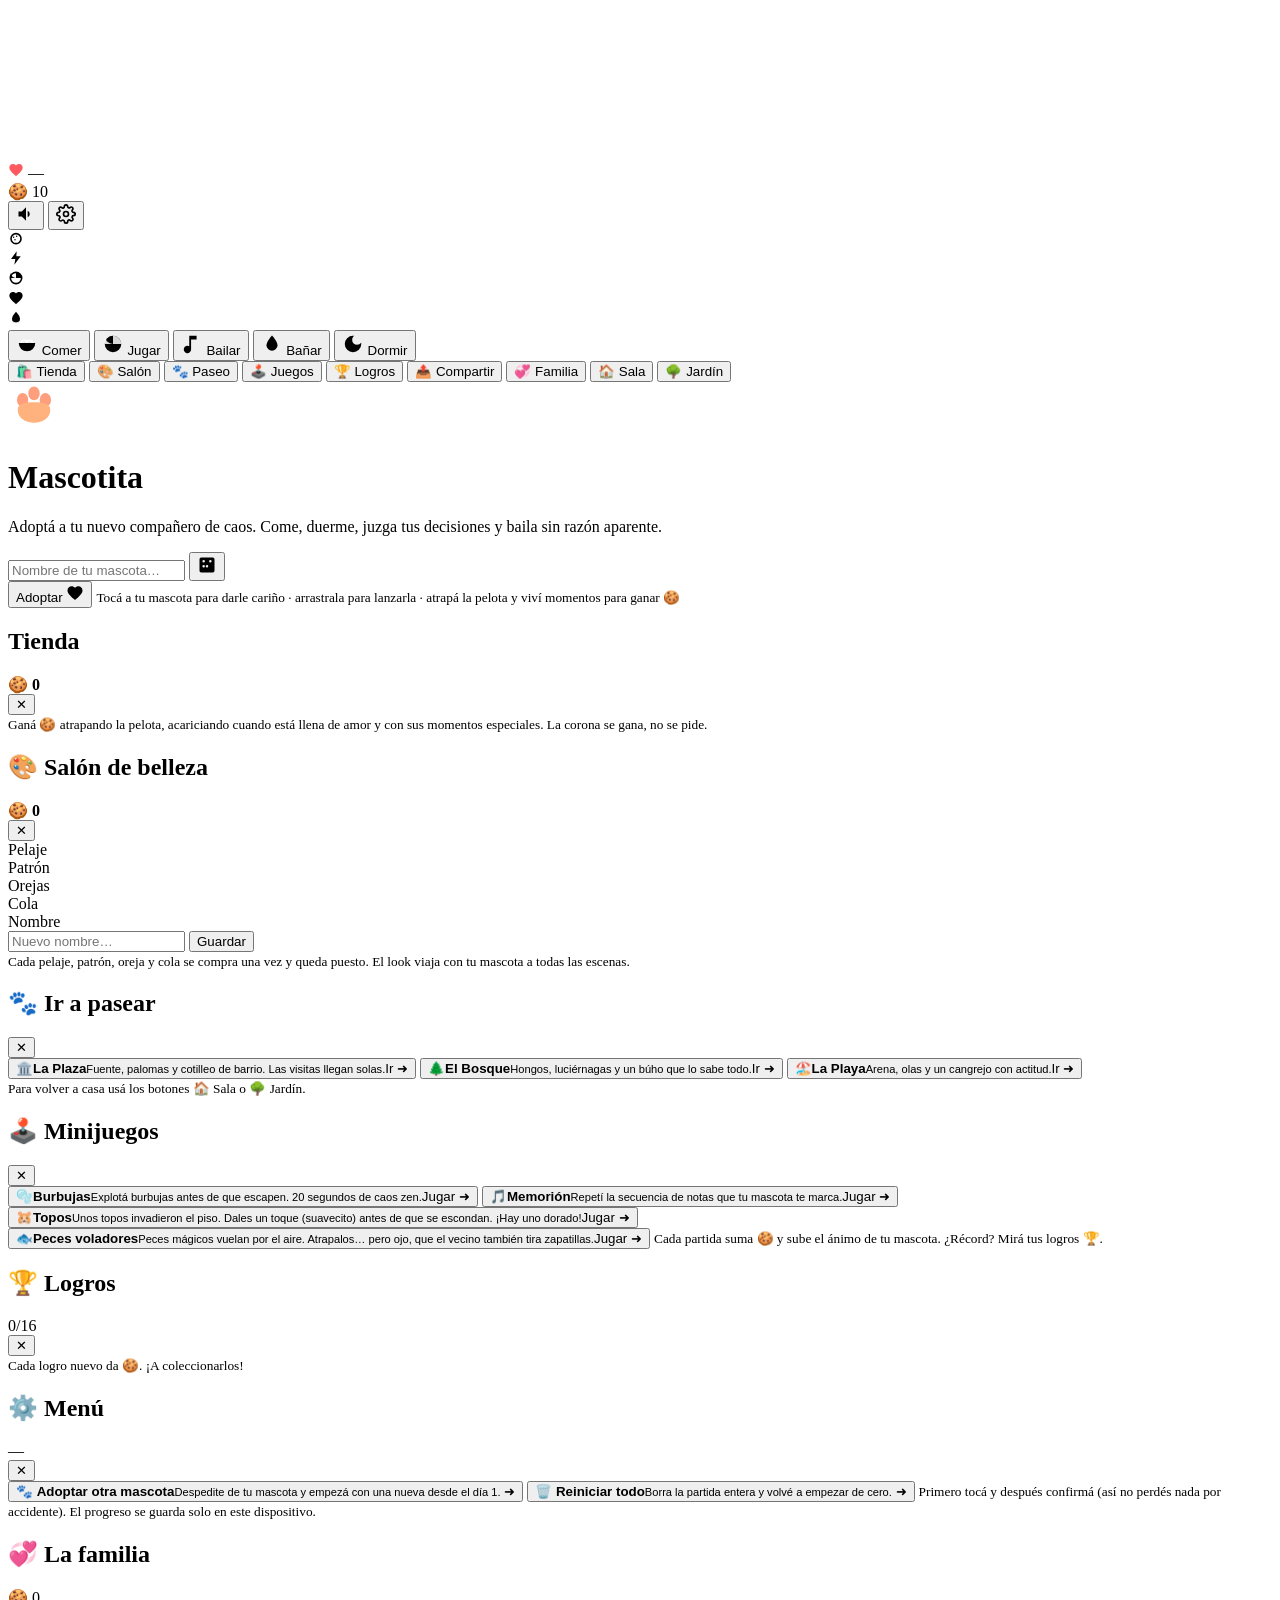
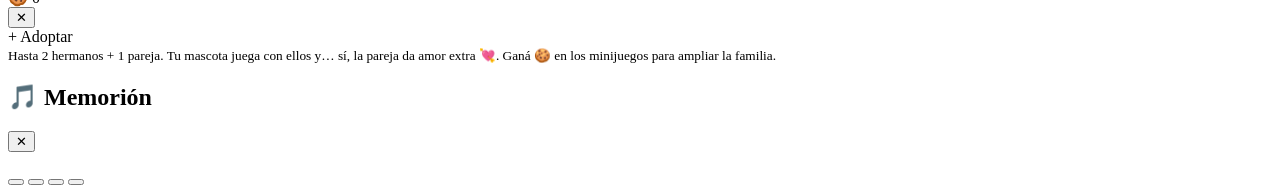
<file: index.src.html>
<!DOCTYPE html>
<html lang="es">
<head>
<meta charset="UTF-8">
<meta name="viewport" content="width=device-width, initial-scale=1, maximum-scale=1, user-scalable=no">
<title>Mascotita — tu compañero de caos</title>
<meta name="theme-color" content="#f7d8b4">
<meta http-equiv="Content-Security-Policy" content="default-src 'none'; style-src 'unsafe-inline' https://fonts.googleapis.com; font-src https://fonts.gstatic.com; script-src 'unsafe-inline'; img-src data:; base-uri 'none'; form-action 'none'">
<link rel="icon" href="data:image/svg+xml,<svg xmlns='http://www.w3.org/2000/svg' viewBox='0 0 100 100'><text y='.9em' font-size='90'>🐾</text></svg>">
<link rel="preconnect" href="https://fonts.googleapis.com">
<link rel="preconnect" href="https://fonts.gstatic.com" crossorigin>
<link href="https://fonts.googleapis.com/css2?family=Fredoka:wght@400;500;600;700&display=swap" rel="stylesheet">
<link rel="stylesheet" href="styles.css">
</head>
<body>

<canvas id="scene"></canvas>
<div id="vignette"></div>

<!-- Nameplate -->
<div id="nameplate" class="hidden">
  <svg viewBox="0 0 24 24" width="16" height="16" aria-hidden="true"><path fill="#ff5a5f" d="M12 21.35l-1.45-1.32C5.4 15.36 2 12.28 2 8.5 2 5.42 4.42 3 7.5 3c1.74 0 3.41.81 4.5 2.09C13.09 3.81 14.76 3 16.5 3 19.58 3 22 5.42 22 8.5c0 3.78-3.4 6.86-8.55 11.54L12 21.35z"/></svg>
  <span id="np-name">—</span>
  <span id="np-day" class="day"></span>
  <span id="np-mood" class="mood" title="Estado de ánimo"></span>
</div>

<!-- Coins -->
<div id="coin-chip">🍪 10</div>

<!-- Mute -->
<button id="btn-mute" class="pill-btn" title="Sonido">
  <svg id="ico-on" viewBox="0 0 24 24" width="20" height="20" aria-hidden="true"><path fill="currentColor" d="M3 9v6h4l5 5V4L7 9H3zm13.5 3A4.5 4.5 0 0 0 14 8v8a4.5 4.5 0 0 0 2.5-4z"/></svg>
  <svg id="ico-off" viewBox="0 0 24 24" width="20" height="20" aria-hidden="true" style="display:none"><path fill="currentColor" d="M3 9v6h4l5 5V4L7 9H3zm18.6 3.6l-2.3-2.3-1.4 1.4 2.3 2.3-2.3 2.3 1.4 1.4 2.3-2.3 2.3 2.3 1.4-1.4-2.3-2.3 2.3-2.3-1.4-1.4-2.3 2.3z"/></svg>
</button>

<!-- Menú -->
<button id="btn-menu" class="pill-btn hidden" title="Menú: nueva mascota o reiniciar">
  <svg viewBox="0 0 24 24" width="20" height="20" fill="none" stroke="currentColor" stroke-width="2" stroke-linecap="round" stroke-linejoin="round" aria-hidden="true"><circle cx="12" cy="12" r="3"/><path d="M19.4 15a1.65 1.65 0 0 0 .33 1.82l.06.06a2 2 0 0 1 0 2.83 2 2 0 0 1-2.83 0l-.06-.06a1.65 1.65 0 0 0-1.82-.33 1.65 1.65 0 0 0-1 1.51V21a2 2 0 0 1-2 2 2 2 0 0 1-2-2v-.09A1.65 1.65 0 0 0 9 19.4a1.65 1.65 0 0 0-1.82.33l-.06.06a2 2 0 0 1-2.83 0 2 2 0 0 1 0-2.83l.06-.06a1.65 1.65 0 0 0 .33-1.82 1.65 1.65 0 0 0-1.51-1H3a2 2 0 0 1-2-2 2 2 0 0 1 2-2h.09A1.65 1.65 0 0 0 4.6 9a1.65 1.65 0 0 0-.33-1.82l-.06-.06a2 2 0 0 1 0-2.83 2 2 0 0 1 2.83 0l.06.06a1.65 1.65 0 0 0 1.82.33H9a1.65 1.65 0 0 0 1-1.51V3a2 2 0 0 1 2-2 2 2 0 0 1 2 2v.09a1.65 1.65 0 0 0 1 1.51 1.65 1.65 0 0 0 1.82-.33l.06-.06a2 2 0 0 1 2.83 0 2 2 0 0 1 0 2.83l-.06.06a1.65 1.65 0 0 0-.33 1.82V9a1.65 1.65 0 0 0 1.51 1H21a2 2 0 0 1 2 2 2 2 0 0 1-2 2h-.09a1.65 1.65 0 0 0-1.51 1z"/></svg>
</button>

<!-- Toast -->
<div id="toast"></div>

<!-- HUD -->
<div id="hud" class="hidden">
  <div class="needs">
    <div class="need">
      <svg viewBox="0 0 24 24" width="16" height="16" aria-hidden="true"><circle cx="12" cy="13" r="7.5" fill="none" stroke="currentColor" stroke-width="2.4"/><circle cx="8.5" cy="11" r="1.1" fill="currentColor"/><circle cx="13" cy="9.5" r="1.1" fill="currentColor"/><circle cx="10.5" cy="14.5" r="1.1" fill="currentColor"/></svg>
      <div class="bar"><i id="bar-food"></i></div>
    </div>
    <div class="need">
      <svg viewBox="0 0 24 24" width="16" height="16" aria-hidden="true"><path fill="currentColor" d="M13 2L4.5 13.5H11L9.5 22 19 9.5h-6.5L13 2z"/></svg>
      <div class="bar"><i id="bar-energy"></i></div>
    </div>
    <div class="need">
      <svg viewBox="0 0 24 24" width="16" height="16" aria-hidden="true"><circle cx="12" cy="12" r="8.5" fill="none" stroke="currentColor" stroke-width="2.4"/><path d="M12 3.5a8.5 8.5 0 0 1 8.5 8.5h-8.5z" fill="currentColor"/><path d="M3.5 12h8.5a8.5 8.5 0 0 1-8.5-8.5z" fill="currentColor"/></svg>
      <div class="bar"><i id="bar-fun"></i></div>
    </div>
    <div class="need">
      <svg viewBox="0 0 24 24" width="16" height="16" aria-hidden="true"><path fill="currentColor" d="M12 21.35l-1.45-1.32C5.4 15.36 2 12.28 2 8.5 2 5.42 4.42 3 7.5 3c1.74 0 3.41.81 4.5 2.09C13.09 3.81 14.76 3 16.5 3 19.58 3 22 5.42 22 8.5c0 3.78-3.4 6.86-8.55 11.54L12 21.35z"/></svg>
      <div class="bar"><i id="bar-love"></i></div>
    </div>
    <div class="need" title="Higiene: bañala antes de que huela a aventura">
      <svg viewBox="0 0 24 24" width="16" height="16" aria-hidden="true"><path fill="currentColor" d="M12 2.6s6 6.3 6 10.7a6 6 0 0 1-12 0C6 8.9 12 2.6 12 2.6z"/><path fill="none" stroke="#fff" stroke-width="1.3" d="M8.5 17.5a4 4 0 0 0 7 0"/></svg>
      <div class="bar"><i id="bar-clean"></i></div>
    </div>
  </div>
  <div class="actions">
    <button id="btn-feed" class="act">
      <svg viewBox="0 0 24 24" width="22" height="22" aria-hidden="true"><path d="M3 11h18a9 9 0 0 1-18 0z" fill="currentColor"/><path d="M6 11a3 3 0 0 1 6 0M12 11a3 3 0 0 1 6 0" stroke="#fff" stroke-width="1.6" fill="none"/></svg>
      <span>Comer</span>
    </button>
    <button id="btn-ball" class="act">
      <svg viewBox="0 0 24 24" width="22" height="22" aria-hidden="true"><circle cx="12" cy="12" r="9" fill="currentColor"/><path d="M12 3a9 9 0 0 1 9 9h-9z" fill="#fff" opacity=".85"/><path d="M3 12h9a9 9 0 0 1-9-9z" fill="#fff" opacity=".85"/></svg>
      <span>Jugar</span>
    </button>
    <button id="btn-dance" class="act">
      <svg viewBox="0 0 24 24" width="22" height="22" aria-hidden="true"><path fill="currentColor" d="M9 3v11.55A4 4 0 1 0 11 18V7h6V3H9z"/></svg>
      <span>Bailar</span>
    </button>
    <button id="btn-bath" class="act">
      <svg viewBox="0 0 24 24" width="22" height="22" aria-hidden="true"><path fill="currentColor" d="M12 2.6s6 6.3 6 10.7a6 6 0 0 1-12 0C6 8.9 12 2.6 12 2.6z"/></svg>
      <span>Bañar</span>
    </button>
    <button id="btn-sleep" class="act">
      <svg viewBox="0 0 24 24" width="22" height="22" aria-hidden="true"><path fill="currentColor" d="M12 3a9 9 0 1 0 9 9c0-.46-.04-.92-.1-1.36a5.39 5.39 0 0 1-4.4 2.26 5.4 5.4 0 0 1-5.4-5.4c0-1.81.89-3.42 2.26-4.4A9.1 9.1 0 0 0 12 3z"/></svg>
      <span id="sleep-label">Dormir</span>
    </button>
  </div>
  <div class="mini-row">
    <button id="btn-shop" class="minibtn" title="Tienda de accesorios">🛍️ Tienda</button>
    <button id="btn-salon" class="minibtn" title="Personalizá el look de tu mascota">🎨 Salón</button>
    <button id="btn-paseo" class="minibtn" title="Ir a pasear">🐾 Paseo</button>
    <button id="btn-games" class="minibtn" title="Minijuegos">🕹️ Juegos</button>
    <button id="btn-logros" class="minibtn" title="Logros">🏆 Logros</button>
    <button id="btn-share" class="minibtn" title="Compartir Mascotita con amigos">📤 Compartir</button>
    <button id="btn-familia" class="minibtn fam" title="Adoptá hermanos y pareja">💞 Familia</button>
    <button data-scene="room" class="scenebtn on" title="Sala">🏠 Sala</button>
    <button data-scene="garden" class="scenebtn" title="Jardín">🌳 Jardín</button>
  </div>
</div>

<!-- barra de minijuego activo -->
<div id="gamebar" class="hidden"></div>

<!-- flash de selfie -->
<div id="flash"></div>

<!-- Intro -->
<div id="intro">
  <div class="card">
    <div class="paw">
      <svg viewBox="0 0 64 64" width="52" height="52" aria-hidden="true"><ellipse cx="18" cy="22" rx="7" ry="8.5" fill="#ff9e7d"/><ellipse cx="32" cy="14" rx="7" ry="8.5" fill="#ff9e7d"/><ellipse cx="46" cy="22" rx="7" ry="8.5" fill="#ff9e7d"/><path d="M12 34c0-7 9-9 20-9s20 2 20 9c0 10-9 16-20 16S12 44 12 34z" fill="#ffb27d"/></svg>
    </div>
    <h1>Mascotita</h1>
    <p>Adoptá a tu nuevo compañero de caos. Come, duerme, juzga tus decisiones y baila sin razón aparente.</p>
    <div class="name-row">
      <input id="pet-name" maxlength="14" placeholder="Nombre de tu mascota…" autocomplete="off">
      <button id="btn-dice" class="ghost" title="Sugerir nombre">
        <svg viewBox="0 0 24 24" width="20" height="20" aria-hidden="true"><path fill="currentColor" d="M19 3H5a2 2 0 0 0-2 2v14a2 2 0 0 0 2 2h14a2 2 0 0 0 2-2V5a2 2 0 0 0-2-2zM8 15a1.5 1.5 0 1 1 0-3 1.5 1.5 0 0 1 0 3zm0-6a1.5 1.5 0 1 1 0-3 1.5 1.5 0 0 1 0 3zm4 6a1.5 1.5 0 1 1 0-3 1.5 1.5 0 0 1 0 3zm4-6a1.5 1.5 0 1 1 0-3 1.5 1.5 0 0 1 0 3z"/></svg>
      </button>
    </div>
    <button id="btn-adopt" class="primary">Adoptar
      <svg viewBox="0 0 24 24" width="18" height="18" aria-hidden="true"><path fill="currentColor" d="M12 21.35l-1.45-1.32C5.4 15.36 2 12.28 2 8.5 2 5.42 4.42 3 7.5 3c1.74 0 3.41.81 4.5 2.09C13.09 3.81 14.76 3 16.5 3 19.58 3 22 5.42 22 8.5c0 3.78-3.4 6.86-8.55 11.54L12 21.35z"/></svg>
    </button>
    <small class="tip">Tocá a tu mascota para darle cariño · arrastrala para lanzarla · atrapá la pelota y viví momentos para ganar 🍪</small>
  </div>
</div>

<!-- Shop -->
<div id="shop" class="overlay">
  <div class="panel">
    <div class="shop-head">
      <h2>Tienda</h2>
      <div class="shop-coins">🍪 <b id="shop-balance">0</b></div>
      <button data-close="shop" class="x" title="Cerrar">✕</button>
    </div>
    <div id="shop-list"></div>
    <small class="tip">Ganá 🍪 atrapando la pelota, acariciando cuando está llena de amor y con sus momentos especiales. La corona se gana, no se pide.</small>
  </div>
</div>

<!-- Salón de belleza -->
<div id="salon" class="overlay">
  <div class="panel">
    <div class="shop-head">
      <h2>🎨 Salón de belleza</h2>
      <div class="shop-coins">🍪 <b id="salon-balance">0</b></div>
      <button data-close="salon" class="x" title="Cerrar">✕</button>
    </div>
    <div class="salon-sec"><div class="sec-title">Pelaje</div><div id="salon-fur" class="salon-grid"></div></div>
    <div class="salon-sec"><div class="sec-title">Patrón</div><div id="salon-pattern" class="salon-grid"></div></div>
    <div class="salon-sec"><div class="sec-title">Orejas</div><div id="salon-ears" class="salon-grid"></div></div>
    <div class="salon-sec"><div class="sec-title">Cola</div><div id="salon-tail" class="salon-grid"></div></div>
    <div class="salon-sec">
      <div class="sec-title">Nombre</div>
      <div class="rename-row">
        <input id="salon-name" maxlength="14" autocomplete="off" placeholder="Nuevo nombre…">
        <button id="btn-rename" class="btn-buy" title="Cambiar nombre (gratis)">Guardar</button>
      </div>
    </div>
    <small class="tip">Cada pelaje, patrón, oreja y cola se compra una vez y queda puesto. El look viaja con tu mascota a todas las escenas.</small>
  </div>
</div>

<!-- Paseo -->
<div id="paseo" class="overlay">
  <div class="panel">
    <div class="shop-head">
      <h2>🐾 Ir a pasear</h2>
      <button data-close="paseo" class="x" title="Cerrar">✕</button>
    </div>
    <div id="paseo-list">
      <button class="place-card" data-place="plaza"><span class="pc-ic">🏛️</span><span class="pc-tx"><b>La Plaza</b><small>Fuente, palomas y cotilleo de barrio. Las visitas llegan solas.</small></span><span class="pc-go">Ir ➜</span></button>
      <button class="place-card" data-place="bosque"><span class="pc-ic">🌲</span><span class="pc-tx"><b>El Bosque</b><small>Hongos, luciérnagas y un búho que lo sabe todo.</small></span><span class="pc-go">Ir ➜</span></button>
      <button class="place-card" data-place="playa"><span class="pc-ic">🏖️</span><span class="pc-tx"><b>La Playa</b><small>Arena, olas y un cangrejo con actitud.</small></span><span class="pc-go">Ir ➜</span></button>
    </div>
    <small class="tip">Para volver a casa usá los botones 🏠 Sala o 🌳 Jardín.</small>
  </div>
</div>

<!-- Juegos -->
<div id="juegos" class="overlay">
  <div class="panel">
    <div class="shop-head">
      <h2>🕹️ Minijuegos</h2>
      <button data-close="juegos" class="x" title="Cerrar">✕</button>
    </div>
    <button class="place-card" data-game="burbujas"><span class="pc-ic">🫧</span><span class="pc-tx"><b>Burbujas</b><small>Explotá burbujas antes de que escapen. 20 segundos de caos zen.</small></span><span class="pc-go">Jugar ➜</span></button>
    <button class="place-card" data-game="memo"><span class="pc-ic">🎵</span><span class="pc-tx"><b>Memorión</b><small>Repetí la secuencia de notas que tu mascota te marca.</small></span><span class="pc-go">Jugar ➜</span></button>
    <button class="place-card" data-game2="mole"><span class="pc-ic">🐹</span><span class="pc-tx"><b>Topos</b><small>Unos topos invadieron el piso. Dales un toque (suavecito) antes de que se escondan. ¡Hay uno dorado!</small></span><span class="pc-go">Jugar ➜</span></button>
    <button class="place-card" data-game2="fish"><span class="pc-ic">🐟</span><span class="pc-tx"><b>Peces voladores</b><small>Peces mágicos vuelan por el aire. Atrapalos… pero ojo, que el vecino también tira zapatillas.</small></span><span class="pc-go">Jugar ➜</span></button>
    <small class="tip">Cada partida suma 🍪 y sube el ánimo de tu mascota. ¿Récord? Mirá tus logros 🏆.</small>
  </div>
</div>

<!-- Logros -->
<div id="logros" class="overlay">
  <div class="panel">
    <div class="shop-head">
      <h2>🏆 Logros</h2>
      <div class="shop-coins" id="logros-count">0/16</div>
      <button data-close="logros" class="x" title="Cerrar">✕</button>
    </div>
    <div id="logros-list"></div>
    <small class="tip">Cada logro nuevo da 🍪. ¡A coleccionarlos!</small>
  </div>
</div>

<!-- Menú -->
<div id="menu" class="overlay">
  <div class="panel">
    <div class="shop-head">
      <h2>⚙️ Menú</h2>
      <div class="shop-coins" id="menu-meta">—</div>
      <button data-close="menu" class="x" title="Cerrar">✕</button>
    </div>
    <button id="mn-new" class="menu-btn">
      <span class="menu-ic">🐾</span>
      <span class="menu-tx"><b>Adoptar otra mascota</b><small id="mn-new-sub">Despedite de tu mascota y empezá con una nueva desde el día 1.</small></span>
      <span class="menu-go">➜</span>
    </button>
    <button id="mn-reset" class="menu-btn danger">
      <span class="menu-ic">🗑️</span>
      <span class="menu-tx"><b>Reiniciar todo</b><small>Borra la partida entera y volvé a empezar de cero.</small></span>
      <span class="menu-go">➜</span>
    </button>
    <small class="tip">Primero tocá y después confirmá (así no perdés nada por accidente). El progreso se guarda solo en este dispositivo.</small>
  </div>
</div>

<!-- Familia -->
<div id="familia" class="overlay">
  <div class="panel">
    <div class="shop-head">
      <h2>💞 La familia</h2>
      <div class="shop-coins" id="fam-balance">🍪 0</div>
      <button data-close="familia" class="x" title="Cerrar">✕</button>
    </div>
    <div id="fam-list"></div>
    <div class="fam-sep">+ Adoptar</div>
    <div id="fam-adopt"></div>
    <small class="tip">Hasta 2 hermanos + 1 pareja. Tu mascota juega con ellos y… sí, la pareja da amor extra 💘. Ganá 🍪 en los minijuegos para ampliar la familia.</small>
  </div>
</div>

<!-- Memorión -->
<div id="memo" class="overlay">
  <div class="panel memo-panel">
    <div class="shop-head">
      <h2>🎵 Memorión</h2>
      <span id="memo-round"></span>
      <button data-close="memo" class="x" title="Salir">✕</button>
    </div>
    <p id="memo-status"></p>
    <div class="pads">
      <button class="pad" aria-label="nota 1"></button>
      <button class="pad" aria-label="nota 2"></button>
      <button class="pad" aria-label="nota 3"></button>
      <button class="pad" aria-label="nota 4"></button>
    </div>
  </div>
</div>

<script src="sfx.js"></script>
<script src="core.js"></script>
<script src="pet.js"></script>
<script src="family.js"></script>
</body>
</html>
</file>
<file: styles.css>
/* ===== Mascotita — styles ===== */
:root{
  --ink:#4a2c17;
  --ink-soft:#8a6a4f;
  --cream:#fff8ee;
  --coral:#ff7e5f;
  --coral-deep:#f45b3f;
  --gold:#ffc94d;
  --danger:#ff5a5a;
  --glass:rgba(255,252,245,.82);
  --glass-border:rgba(255,255,255,.8);
  --shadow:0 10px 34px rgba(74,44,23,.18);
  --shadow-sm:0 4px 14px rgba(74,44,23,.14);
}
*{margin:0;padding:0;box-sizing:border-box;-webkit-tap-highlight-color:transparent}
button{touch-action:manipulation}
html,body{height:100%;overflow:hidden;overscroll-behavior:none}
body{
  font-family:'Fredoka','Quicksand','Varela Round',ui-rounded,'Segoe UI',system-ui,sans-serif;
  color:var(--ink);
  background:#a9d4ef;
  user-select:none;-webkit-user-select:none;
}
#scene{position:fixed;inset:0;z-index:0;touch-action:none;display:block}
#vignette{
  position:fixed;inset:0;z-index:1;pointer-events:none;
  background:radial-gradient(120% 95% at 50% 28%,transparent 56%,rgba(60,30,10,.09) 80%,rgba(60,30,10,.20) 100%);
}

.hidden{opacity:0;pointer-events:none;transform:translateY(8px)}

/* ===== nameplate ===== */
#nameplate{
  position:fixed;top:14px;left:14px;z-index:5;
  display:flex;align-items:center;gap:7px;
  padding:8px 14px 8px 11px;border-radius:999px;
  background:var(--glass);border:1px solid var(--glass-border);
  box-shadow:var(--shadow-sm);
  font-weight:600;font-size:15px;
  backdrop-filter:blur(10px);-webkit-backdrop-filter:blur(10px);
  transition:opacity .4s ease, transform .4s ease;
}
#nameplate .day{font-weight:500;font-size:11.5px;color:var(--ink-soft);background:rgba(74,44,23,.08);padding:2px 8px;border-radius:999px}

/* ===== mute ===== */
.pill-btn{
  position:fixed;top:14px;right:14px;z-index:5;
  width:44px;height:44px;border-radius:999px;border:1px solid var(--glass-border);
  background:var(--glass);color:var(--ink);cursor:pointer;
  display:flex;align-items:center;justify-content:center;
  box-shadow:var(--shadow-sm);backdrop-filter:blur(10px);-webkit-backdrop-filter:blur(10px);
  transition:transform .15s ease, box-shadow .15s ease, opacity .4s ease;
}
.pill-btn:hover{transform:translateY(-1px) scale(1.04);box-shadow:var(--shadow)}
.pill-btn:active{transform:scale(.92)}

#btn-menu{right:66px}

/* ===== coin chip ===== */
#coin-chip{
  position:fixed;top:66px;right:14px;z-index:5;
  min-width:52px;height:38px;padding:0 13px;border-radius:999px;
  display:flex;align-items:center;justify-content:center;gap:5px;
  background:linear-gradient(160deg,#fff7e0,#ffe7b3);
  border:1.5px solid rgba(201,138,45,.45);
  box-shadow:0 4px 14px rgba(201,138,45,.28);
  font-weight:700;font-size:15px;color:#8a5a1d;
  transition:transform .2s cubic-bezier(.34,1.56,.64,1);
}
#coin-chip.pop{animation:chipPop .5s cubic-bezier(.34,1.56,.64,1)}
@keyframes chipPop{0%{transform:scale(1)}40%{transform:scale(1.28) rotate(-5deg)}70%{transform:scale(.95)}100%{transform:scale(1)}}

/* ===== HUD secundario ===== */
.mini-row{
  display:flex;gap:6px;justify-content:center;flex-wrap:wrap;
  border-top:1px dashed rgba(74,44,23,.14);padding-top:7px;
}
.minibtn,.scenebtn{
  display:flex;align-items:center;gap:4px;
  padding:5px 9px;border-radius:999px;border:1.5px solid rgba(74,44,23,.12);
  background:rgba(255,255,255,.66);color:var(--ink);
  font-family:inherit;font-size:12px;font-weight:600;cursor:pointer;
  transition:transform .14s ease, background .2s, border-color .2s, box-shadow .2s;
}
.minibtn:hover,.scenebtn:hover{transform:translateY(-1px)}
.minibtn:active,.scenebtn:active{transform:scale(.93)}
.minibtn{
  background:linear-gradient(160deg,#ffd166,#ffb347);
  border-color:rgba(255,179,71,.55);color:#7a4a10;
  box-shadow:0 3px 10px rgba(255,179,71,.35);
}
.scenebtn.on{
  background:linear-gradient(160deg,#9fe0a4,#5db96a);
  border-color:rgba(93,185,106,.5);color:#fff;
  box-shadow:0 3px 10px rgba(93,185,106,.35);
}

/* ===== tienda (overlay) ===== */
.overlay{
  position:fixed;inset:0;z-index:30;
  display:flex;align-items:center;justify-content:center;padding:20px;
  background:rgba(60,30,10,.38);
  backdrop-filter:blur(7px);-webkit-backdrop-filter:blur(7px);
  opacity:0;pointer-events:none;
  transition:opacity .3s ease;
}
.overlay.show{opacity:1;pointer-events:auto}
.panel{
  width:min(92vw,400px);max-height:84vh;overflow:auto;
  background:rgba(255,252,245,.97);
  border:1px solid rgba(255,255,255,.9);
  border-radius:28px;padding:20px 18px 16px;
  box-shadow:0 24px 70px rgba(74,44,23,.3);
  animation:cardIn .35s cubic-bezier(.34,1.45,.64,1);
}
.shop-head{display:flex;align-items:center;gap:10px;margin-bottom:14px}
.shop-head h2{font-size:20px;font-weight:700;flex:1}
.shop-coins{
  font-size:15px;font-weight:600;color:#8a5a1d;
  background:#fff3d6;border:1px solid rgba(201,138,45,.4);
  padding:5px 12px;border-radius:999px;
}
.x{
  width:34px;height:34px;border-radius:999px;border:none;cursor:pointer;
  background:rgba(74,44,23,.08);color:var(--ink);
  font-size:15px;font-weight:700;line-height:1;
  transition:background .2s, transform .15s;
}
.x:hover{background:rgba(244,91,63,.16)}
.x:active{transform:scale(.9)}
.item-row{
  display:flex;align-items:center;gap:11px;
  padding:8px;margin-bottom:9px;border-radius:18px;
  background:rgba(255,255,255,.7);border:1px solid rgba(74,44,23,.08);
}
.item-emoji{
  width:46px;height:46px;flex:none;border-radius:14px;
  display:flex;align-items:center;justify-content:center;
  font-size:24px;
  background:radial-gradient(circle at 30% 25%,#fff6e8,#ffe1bd);
  box-shadow:inset 0 1px 2px rgba(255,255,255,.8);
}
.item-info{flex:1;min-width:0}
.item-info .nm{font-weight:600;font-size:14.5px}
.item-info .pr{font-size:12px;color:var(--ink-soft)}
.btn-buy{
  border:none;cursor:pointer;border-radius:13px;padding:9px 13px;
  font-family:inherit;font-weight:700;font-size:13px;color:#fff;
  background:linear-gradient(160deg,#ff9d6c,#f45b3f);
  box-shadow:0 4px 12px rgba(244,91,63,.35);
  transition:transform .14s ease, filter .15s;
  white-space:nowrap;
}
.btn-buy:hover{transform:translateY(-1px);filter:brightness(1.06)}
.btn-buy:active{transform:scale(.94)}
.btn-buy.worn{
  background:linear-gradient(160deg,#9fe0a4,#5db96a);
  box-shadow:0 4px 12px rgba(93,185,106,.35);
}
.btn-buy:disabled{
  filter:grayscale(.8) brightness(.9);cursor:default;transform:none;
  box-shadow:none;
}
.panel .tip{display:block;text-align:center;margin-top:10px}

/* ===== toast ===== */
#toast{
  position:fixed;top:68px;left:50%;z-index:6;
  transform:translateX(-50%) translateY(-14px) scale(.92);
  max-width:min(86vw,460px);width:max-content;
  padding:11px 20px;border-radius:16px;
  background:var(--glass);border:1px solid var(--glass-border);
  box-shadow:var(--shadow);backdrop-filter:blur(12px);-webkit-backdrop-filter:blur(12px);
  font-size:14.5px;font-weight:500;line-height:1.35;text-align:center;
  opacity:0;pointer-events:none;
  transition:opacity .3s ease, transform .3s cubic-bezier(.34,1.56,.64,1);
}
#toast.show{opacity:1;transform:translateX(-50%) translateY(0) scale(1)}

/* ===== HUD ===== */
#hud{
  position:fixed;bottom:12px;left:50%;z-index:5;
  transform:translateX(-50%);
  display:flex;flex-direction:column;gap:8px;align-items:center;
  padding:10px 14px 11px;border-radius:24px;
  background:var(--glass);border:1px solid var(--glass-border);
  box-shadow:var(--shadow);backdrop-filter:blur(14px);-webkit-backdrop-filter:blur(14px);
  transition:opacity .4s ease, transform .4s ease;
  width:max-content;max-width:96vw;
}
.needs{display:flex;gap:12px;align-items:center}
.need{display:flex;align-items:center;gap:5px;color:var(--ink)}
.need svg{flex:none}
.bar{
  width:40px;height:8px;border-radius:999px;overflow:hidden;
  background:rgba(74,44,23,.13);
  box-shadow:inset 0 1px 2px rgba(74,44,23,.18);
}
.bar i{
  display:block;height:100%;width:100%;border-radius:999px;
  background:linear-gradient(90deg,#8fd977,#bfe98f);
  transition:width .35s cubic-bezier(.34,1.3,.64,1), background .3s;
}
.bar i.mid{background:linear-gradient(90deg,#ffc94d,#ffd977)}
.bar i.low{background:linear-gradient(90deg,#ff9f5a,#ffc06a)}
.bar i.crit{background:linear-gradient(90deg,#ff5a5a,#ff8a5a);animation:pulse .7s ease-in-out infinite}
@keyframes pulse{0%,100%{opacity:1}50%{opacity:.45}}

.actions{display:flex;gap:8px}
.act{
  display:flex;flex-direction:column;align-items:center;gap:2px;
  min-width:60px;padding:6px 6px 5px;border-radius:16px;
  border:none;cursor:pointer;color:#fff;
  background:linear-gradient(160deg,#ff9d6c,#ff6f61);
  box-shadow:0 6px 16px rgba(255,111,97,.35), inset 0 1px 0 rgba(255,255,255,.35);
  font-family:inherit;font-weight:600;font-size:11.5px;
  transition:transform .16s cubic-bezier(.34,1.56,.64,1), box-shadow .16s ease, filter .16s;
}
.act:hover{transform:translateY(-2px);filter:brightness(1.05)}
.act:active{transform:translateY(1px) scale(.94);box-shadow:0 2px 8px rgba(255,111,97,.3)}
.act:disabled{filter:grayscale(.7) brightness(.85);cursor:default;transform:none}
.act:nth-child(2){background:linear-gradient(160deg,#6cc9ff,#3f9ff0);box-shadow:0 6px 16px rgba(63,159,240,.35), inset 0 1px 0 rgba(255,255,255,.35)}
.act:nth-child(3){background:linear-gradient(160deg,#ff9db4,#f25d8f);box-shadow:0 6px 16px rgba(242,93,143,.35), inset 0 1px 0 rgba(255,255,255,.35)}
.act:nth-child(4){background:linear-gradient(160deg,#7fd8e8,#3fb6c9);box-shadow:0 6px 16px rgba(63,182,201,.35), inset 0 1px 0 rgba(255,255,255,.35)}
.act:nth-child(5){background:linear-gradient(160deg,#9a8cff,#6d5ae8);box-shadow:0 6px 16px rgba(109,90,232,.35), inset 0 1px 0 rgba(255,255,255,.35)}

/* ===== intro ===== */
#intro{
  position:fixed;inset:0;z-index:10;
  display:flex;align-items:center;justify-content:center;padding:22px;
  background:rgba(90,58,30,.10);
  backdrop-filter:blur(6px);-webkit-backdrop-filter:blur(6px);
  transition:opacity .55s ease;
}
#intro.fade{opacity:0;pointer-events:none}
.card{
  width:min(92vw,400px);
  background:rgba(255,252,245,.94);
  border:1px solid rgba(255,255,255,.9);
  border-radius:30px;padding:30px 26px 24px;
  box-shadow:0 24px 70px rgba(74,44,23,.28);
  display:flex;flex-direction:column;align-items:center;gap:14px;
  text-align:center;
  animation:cardIn .5s cubic-bezier(.34,1.45,.64,1);
}
@keyframes cardIn{from{opacity:0;transform:scale(.85) translateY(18px)}to{opacity:1;transform:none}}
.paw{
  width:96px;height:96px;border-radius:50%;
  display:flex;align-items:center;justify-content:center;
  background:radial-gradient(circle at 32% 28%,#ffe3c9,#ffd0a8);
  box-shadow:0 8px 24px rgba(255,178,125,.5), inset 0 2px 4px rgba(255,255,255,.8);
  animation:floaty 3.2s ease-in-out infinite;
}
@keyframes floaty{0%,100%{transform:translateY(0) rotate(-2deg)}50%{transform:translateY(-8px) rotate(2deg)}}
.card h1{font-size:34px;font-weight:700;letter-spacing:.3px;line-height:1}
.card p{font-size:14.5px;color:var(--ink-soft);line-height:1.5;max-width:300px}
.name-row{display:flex;gap:8px;width:100%}
#pet-name{
  flex:1;min-width:0;padding:13px 16px;border-radius:16px;
  border:2.5px solid rgba(255,126,95,.35);background:#fff;
  font-family:inherit;font-size:16px;font-weight:500;color:var(--ink);
  outline:none;transition:border-color .2s, box-shadow .2s;
}
#pet-name:focus{border-color:var(--coral);box-shadow:0 0 0 4px rgba(255,126,95,.18)}
.ghost{
  width:52px;border-radius:16px;border:2.5px solid rgba(74,44,23,.14);background:#fff;
  color:var(--ink);cursor:pointer;display:flex;align-items:center;justify-content:center;
  transition:transform .15s ease, border-color .2s;
}
.ghost:hover{border-color:var(--coral);transform:rotate(12deg)}
.ghost:active{transform:scale(.9)}
.primary{
  width:100%;padding:15px;border:none;border-radius:18px;cursor:pointer;
  display:flex;align-items:center;justify-content:center;gap:8px;
  color:#fff;font-family:inherit;font-size:17px;font-weight:600;
  background:linear-gradient(160deg,#ff9d6c,#f45b3f);
  box-shadow:0 10px 24px rgba(244,91,63,.4), inset 0 1px 0 rgba(255,255,255,.4);
  transition:transform .16s cubic-bezier(.34,1.56,.64,1), filter .16s;
}
.primary:hover{transform:translateY(-2px);filter:brightness(1.05)}
.primary:active{transform:translateY(1px) scale(.97)}
.tip{font-size:11.5px;color:var(--ink-soft);line-height:1.4;opacity:.85}

/* small screens */
@media (max-height:640px){
  .card{padding:20px 22px 18px;gap:10px}
  .paw{width:72px;height:72px}
  .card h1{font-size:27px}
  #hud{padding:9px 12px 10px;border-radius:22px}
  .act{min-width:62px;padding:7px 8px 6px;font-size:11.5px}
  .bar{width:48px}
}
@media (max-height:700px){
  #hud{gap:6px;padding:8px 12px 9px;border-radius:20px}
  .bar{width:34px}
  .act{min-width:52px;padding:5px 5px 4px;font-size:10.5px}
  .act svg{width:18px;height:18px}
  .minibtn,.scenebtn{padding:4px 8px;font-size:11px}
  .needs{gap:8px}
}
@media (max-width:380px){
  .needs{gap:6px}
  .bar{width:30px}
  .actions{gap:5px}
  .act{min-width:50px;padding:5px 4px 4px;font-size:10.5px}
  .act svg{width:18px;height:18px}
  .mini-row{gap:5px}
  .minibtn,.scenebtn{padding:4px 7px;font-size:10.5px}
  #coin-chip{top:64px;min-width:46px;height:34px;padding:0 10px;font-size:13.5px}
  #nameplate{max-width:calc(100vw - 92px);overflow:hidden}
}
/* ===== paseo / juegos / logros: tarjetas ===== */
.place-card{
  width:100%;display:flex;align-items:center;gap:12px;text-align:left;
  padding:11px 12px;margin-bottom:9px;border-radius:18px;border:1.5px solid rgba(74,44,23,.1);
  background:rgba(255,255,255,.75);color:var(--ink);cursor:pointer;
  font-family:inherit;transition:transform .14s ease, border-color .2s, box-shadow .2s;
}
.place-card:hover{transform:translateY(-1px);border-color:rgba(255,126,95,.5);box-shadow:0 6px 16px rgba(74,44,23,.1)}
.place-card:active{transform:scale(.97)}
.pc-ic{font-size:26px;width:48px;height:48px;flex:none;border-radius:14px;display:flex;align-items:center;justify-content:center;background:radial-gradient(circle at 30% 25%,#fff,#f2e4d0)}
.pc-tx{flex:1;min-width:0;display:flex;flex-direction:column;gap:2px}
.pc-tx b{font-size:15px;font-weight:600}
.pc-tx small{font-size:12px;color:var(--ink-soft);line-height:1.3}
.pc-go{font-size:12.5px;font-weight:700;color:var(--coral-deep);white-space:nowrap}

/* ===== logros ===== */
.logro-row{
  display:flex;align-items:center;gap:11px;padding:8px 10px;margin-bottom:8px;
  border-radius:16px;background:rgba(74,44,23,.06);border:1px solid rgba(74,44,23,.07);
}
.logro-row.un{background:linear-gradient(160deg,#fff7dd,#ffe9b3);border-color:rgba(201,138,45,.4)}
.lg-ic{font-size:22px;width:38px;height:38px;flex:none;display:flex;align-items:center;justify-content:center;border-radius:12px;background:rgba(255,255,255,.8)}
.logro-row .pr{font-size:11.5px}
.lg-st{font-weight:700;font-size:13px;color:#b8792a}

/* ===== menú (nueva mascota / reiniciar) ===== */
.menu-btn{
  width:100%;display:flex;align-items:center;gap:12px;text-align:left;
  padding:13px 12px;margin-bottom:10px;border-radius:19px;
  border:1.5px solid rgba(74,44,23,.12);background:rgba(255,255,255,.78);
  color:var(--ink);cursor:pointer;font-family:inherit;
  transition:transform .15s ease, box-shadow .2s, border-color .2s, background .25s;
}
.menu-btn:hover{transform:translateY(-1px);box-shadow:0 6px 16px rgba(74,44,23,.12)}
.menu-btn:active{transform:scale(.98)}
.menu-ic{
  width:46px;height:46px;flex:none;border-radius:15px;
  display:flex;align-items:center;justify-content:center;font-size:23px;
  background:radial-gradient(circle at 30% 25%,#fff6e8,#ffe1bd);
}
.menu-tx{flex:1;min-width:0;display:flex;flex-direction:column;gap:3px}
.menu-tx b{font-size:15.5px;font-weight:600;line-height:1.2}
.menu-tx small{font-size:12px;color:var(--ink-soft);line-height:1.35}
.menu-go{font-size:15px;font-weight:700;color:rgba(74,44,23,.35)}
.menu-btn.danger{border-color:rgba(255,90,90,.35);background:#fff4f4}
.menu-btn.danger .menu-ic{background:radial-gradient(circle at 30% 25%,#ffecec,#ffd6d6)}
.menu-btn.danger .menu-go{color:rgba(255,90,90,.65)}
.menu-btn.armed{
  border-color:var(--danger);background:#ffecec;
  animation:menuShake .5s ease;
  box-shadow:0 0 0 4px rgba(255,90,90,.15);
}
.menu-btn.armed .menu-tx b{color:var(--danger)}
.menu-btn.armed .menu-go{color:var(--danger)}
.menu-btn.armed:hover{transform:none}
@keyframes menuShake{0%,100%{transform:translateX(0)}20%{transform:translateX(-6px)}40%{transform:translateX(5px)}60%{transform:translateX(-3px)}80%{transform:translateX(2px)}}
#menu-meta{max-width:150px;overflow:hidden;text-overflow:ellipsis;white-space:nowrap}

/* ===== gamebar (minijuegos) ===== */
#gamebar{
  position:fixed;top:10px;left:50%;transform:translateX(-50%) translateY(-8px);
  z-index:7;padding:9px 18px;border-radius:999px;white-space:nowrap;
  background:var(--glass);border:1px solid var(--glass-border);
  box-shadow:var(--shadow);backdrop-filter:blur(12px);-webkit-backdrop-filter:blur(12px);
  font-weight:600;font-size:14px;
  opacity:0;pointer-events:none;
  transition:opacity .3s ease, transform .3s cubic-bezier(.34,1.56,.64,1);
}
#gamebar:not(.hidden){opacity:1;transform:translateX(-50%) translateY(0);pointer-events:none}
#gamebar b{color:var(--coral-deep)}

/* ===== flash de selfie ===== */
#flash{position:fixed;inset:0;z-index:40;pointer-events:none;background:#fff;opacity:0}
#flash.go{animation:flashGo .45s ease-out forwards}
@keyframes flashGo{0%{opacity:0}25%{opacity:.95}100%{opacity:0}}

/* ===== memorión ===== */
.memo-panel{text-align:center}
#memo-status{font-size:15px;font-weight:600;margin:2px 0 14px;color:var(--ink)}
#memo-round{font-weight:600;font-size:14px;color:var(--ink-soft)}
.pads{display:grid;grid-template-columns:1fr 1fr;gap:12px;max-width:340px;margin:0 auto}
.pad{
  aspect-ratio:1;border:none;border-radius:26px;cursor:pointer;
  box-shadow:0 8px 20px rgba(74,44,23,.18), inset 0 2px 0 rgba(255,255,255,.5);
  transition:transform .12s ease, filter .12s ease, box-shadow .12s ease;
  -webkit-tap-highlight-color:transparent;
}
.pad:nth-child(1){background:radial-gradient(circle at 35% 30%,#ff9db0,#ff6f91)}
.pad:nth-child(2){background:radial-gradient(circle at 35% 30%,#9ed9ff,#6cc9ff)}
.pad:nth-child(3){background:radial-gradient(circle at 35% 30%,#aee8b2,#8fd977)}
.pad:nth-child(4){background:radial-gradient(circle at 35% 30%,#ffe08a,#ffd166)}
.pad:active{transform:scale(.94)}
.pad.lit{transform:scale(.93);filter:brightness(1.45);box-shadow:0 0 34px rgba(255,255,255,.9)}

/* ===== familia (v3) ===== */
.minibtn.fam{
  background:linear-gradient(160deg,#ff9db4,#f0688f);
  border-color:rgba(240,104,143,.5);color:#fff;
  box-shadow:0 3px 10px rgba(240,104,143,.35);
}
.fam-sep{
  display:flex;align-items:center;gap:10px;
  margin:14px 0 10px;color:var(--ink-soft);
  font-weight:600;font-size:12.5px;letter-spacing:.4px;
}
.fam-sep::before,.fam-sep::after{content:'';flex:1;height:1px;background:rgba(74,44,23,.14)}
.fam-empty{
  text-align:center;color:var(--ink-soft);font-size:13px;
  padding:14px 10px;border-radius:16px;
  background:rgba(74,44,23,.05);
}
.role-badge{
  flex:none;padding:4px 9px;border-radius:999px;
  font-size:11px;font-weight:700;white-space:nowrap;
}
.role-badge.main{background:rgba(74,44,23,.1);color:var(--ink-soft)}
.role-badge.sib{background:rgba(140,200,120,.28);color:#3f7a35}
.role-badge.love{background:rgba(255,120,150,.22);color:#d6456b}
.fam-card{background:linear-gradient(160deg,#fffdf7,#fff3e4);border-style:dashed}
.fam-card.love-card{background:linear-gradient(160deg,#fff2f5,#ffe3ea);border-color:rgba(240,104,143,.4)}
.btn-x2{
  width:32px;height:32px;flex:none;border-radius:999px;border:none;cursor:pointer;
  background:rgba(74,44,23,.08);color:var(--ink-soft);
  font-family:inherit;font-weight:700;font-size:14px;line-height:1;
  transition:background .2s,color .2s,transform .15s;
}
.btn-x2:hover{background:rgba(255,90,90,.2);color:#c22}
.btn-x2:active{transform:scale(.88)}
.btn-x2.armed{background:var(--danger);color:#fff;width:auto;padding:0 12px;font-size:11px;animation:menuShake .45s ease}

/* ===== salón de belleza ===== */
#np-mood{font-size:15px;line-height:1}
.salon-sec{margin-bottom:14px}
.sec-title{
  font-size:12px;font-weight:700;text-transform:uppercase;letter-spacing:.6px;
  color:var(--ink-soft);margin-bottom:8px;
}
.salon-grid{display:grid;grid-template-columns:repeat(4,1fr);gap:8px}
.salon-tile{
  display:flex;flex-direction:column;align-items:center;gap:4px;
  padding:9px 4px 7px;border-radius:16px;cursor:pointer;
  font-family:inherit;background:rgba(255,255,255,.7);
  border:2px solid rgba(74,44,23,.09);
  transition:transform .14s ease, border-color .15s, box-shadow .15s;
}
.salon-tile:active{transform:scale(.93)}
.salon-tile:hover:not(:disabled){transform:translateY(-1px);border-color:rgba(244,91,63,.4)}
.salon-tile:disabled{filter:grayscale(.75) brightness(.94);cursor:default;transform:none}
.salon-tile .sw{width:42px;height:42px;border-radius:999px;display:flex;align-items:center;justify-content:center;font-size:22px}
.salon-tile .sw i{width:34px;height:34px;border-radius:999px;display:block;box-shadow:inset 0 2px 4px rgba(255,255,255,.6), 0 2px 6px rgba(74,44,23,.18)}
.salon-tile .sw-nm{font-size:11.5px;font-weight:600;line-height:1.15;text-align:center;color:var(--ink)}
.salon-tile .sw-pr{font-size:10.5px;font-weight:700;color:var(--ink-soft)}
.salon-tile.owned .sw{background:rgba(159,224,164,.28)}
.salon-tile.on{border-color:#5db96a;box-shadow:0 0 0 3px rgba(93,185,106,.22)}
.salon-tile.on .sw-pr{color:#3f8f4a}
.rename-row{display:flex;gap:8px}
.rename-row input{
  flex:1;min-width:0;border-radius:14px;border:1.5px solid rgba(74,44,23,.16);
  padding:10px 14px;font-family:inherit;font-size:14px;background:#fff;color:var(--ink);
}
.rename-row input:focus{outline:none;border-color:#ff9d6c;box-shadow:0 0 0 3px rgba(255,157,108,.2)}
</file>
